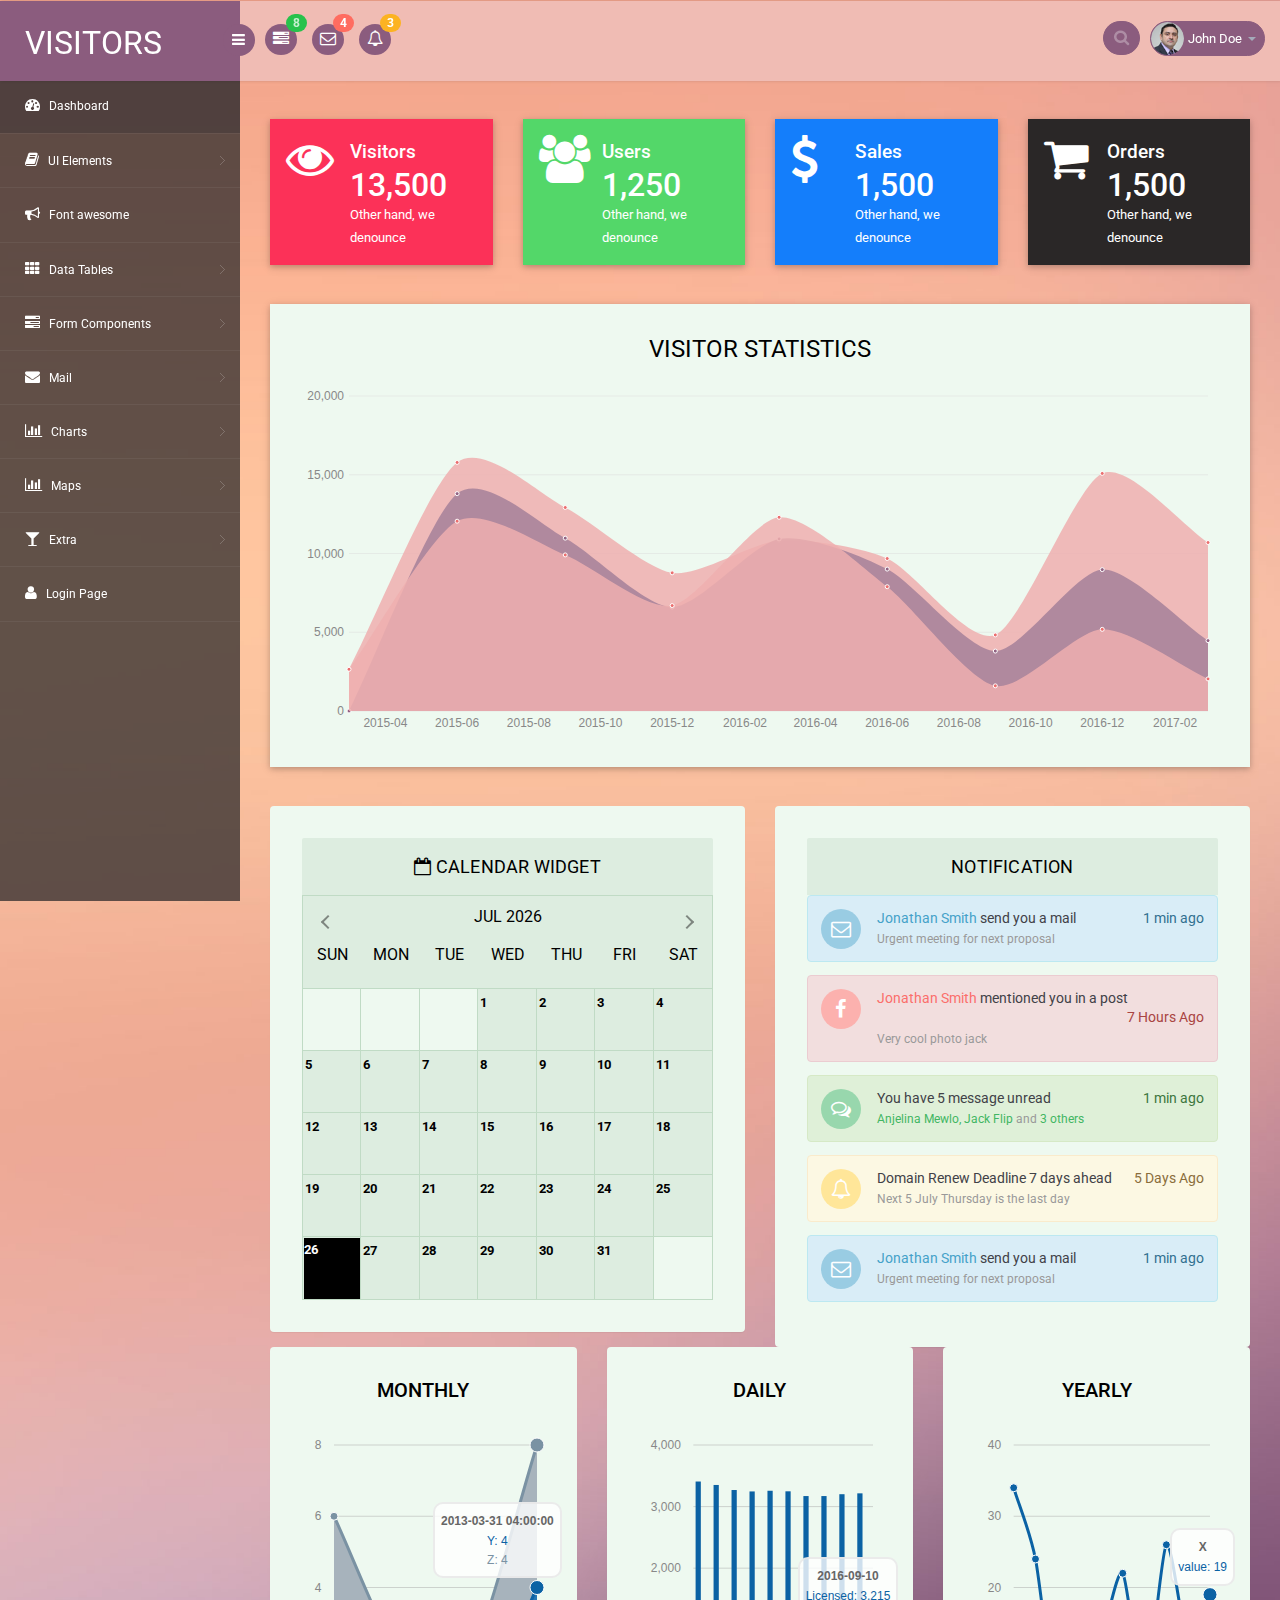
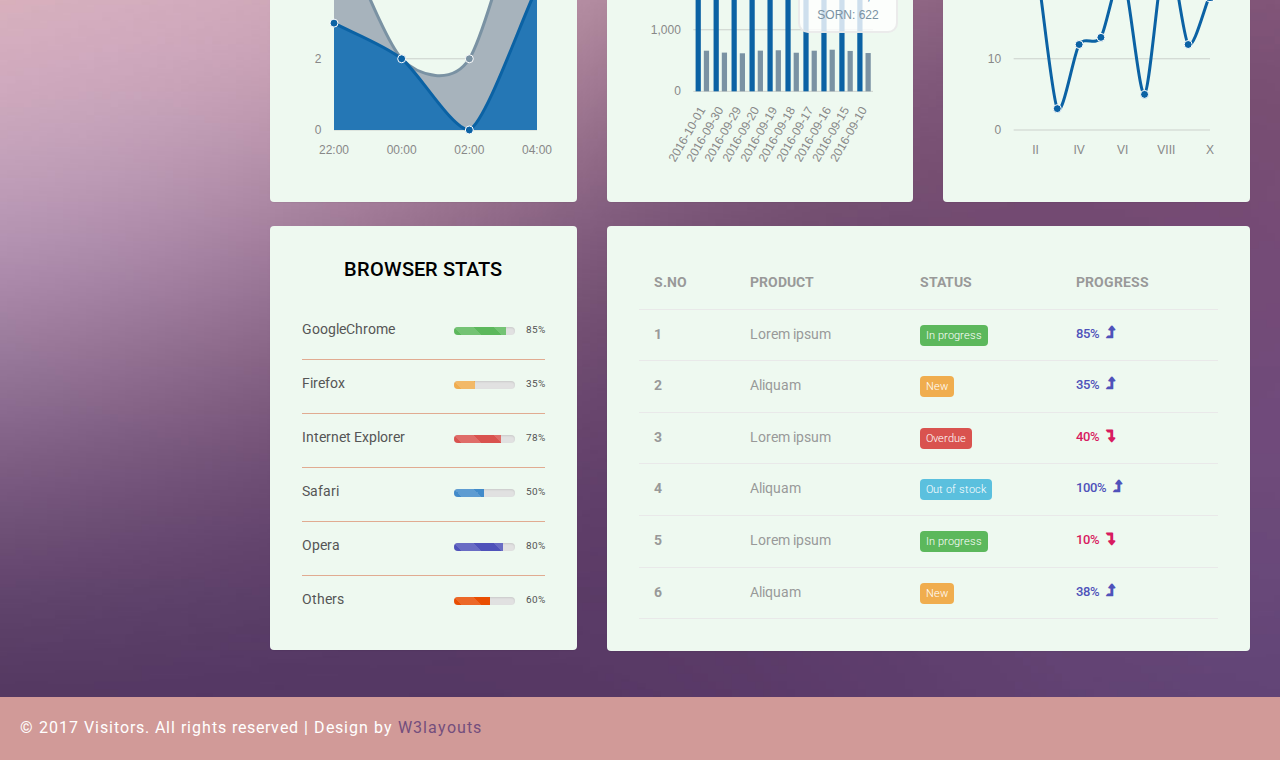
<file: resources/views/web/index.html>
<!DOCTYPE html>
<head>
<title>Visitors an Admin Panel Category Bootstrap Responsive Website Template | Home :: w3layouts</title>
<meta name="viewport" content="width=device-width, initial-scale=1">
<meta http-equiv="Content-Type" content="text/html; charset=utf-8" />
<meta name="keywords" content="Visitors Responsive web template, Bootstrap Web Templates, Flat Web Templates, Android Compatible web template, 
Smartphone Compatible web template, free webdesigns for Nokia, Samsung, LG, SonyEricsson, Motorola web design" />
<script type="application/x-javascript"> addEventListener("load", function() { setTimeout(hideURLbar, 0); }, false); function hideURLbar(){ window.scrollTo(0,1); } </script>
<!-- bootstrap-css -->
<link rel="stylesheet" href="css/bootstrap.min.css" >
<!-- //bootstrap-css -->
<!-- Custom CSS -->
<link href="css/style.css" rel='stylesheet' type='text/css' />
<link href="css/style-responsive.css" rel="stylesheet"/>
<!-- font CSS -->
<link href='//fonts.googleapis.com/css?family=Roboto:400,100,100italic,300,300italic,400italic,500,500italic,700,700italic,900,900italic' rel='stylesheet' type='text/css'>
<!-- font-awesome icons -->
<link rel="stylesheet" href="css/font.css" type="text/css"/>
<link href="css/font-awesome.css" rel="stylesheet"> 
<link rel="stylesheet" href="css/morris.css" type="text/css"/>
<!-- calendar -->
<link rel="stylesheet" href="css/monthly.css">
<!-- //calendar -->
<!-- //font-awesome icons -->
<script src="js/jquery2.0.3.min.js"></script>
<script src="js/raphael-min.js"></script>
<script src="js/morris.js"></script>
</head>
<body>
<section id="container">
<!--header start-->
<header class="header fixed-top clearfix">
<!--logo start-->
<div class="brand">
    <a href="index.html" class="logo">
        VISITORS
    </a>
    <div class="sidebar-toggle-box">
        <div class="fa fa-bars"></div>
    </div>
</div>
<!--logo end-->
<div class="nav notify-row" id="top_menu">
    <!--  notification start -->
    <ul class="nav top-menu">
        <!-- settings start -->
        <li class="dropdown">
            <a data-toggle="dropdown" class="dropdown-toggle" href="#">
                <i class="fa fa-tasks"></i>
                <span class="badge bg-success">8</span>
            </a>
            <ul class="dropdown-menu extended tasks-bar">
                <li>
                    <p class="">You have 8 pending tasks</p>
                </li>
                <li>
                    <a href="#">
                        <div class="task-info clearfix">
                            <div class="desc pull-left">
                                <h5>Target Sell</h5>
                                <p>25% , Deadline  12 June’13</p>
                            </div>
                                    <span class="notification-pie-chart pull-right" data-percent="45">
                            <span class="percent"></span>
                            </span>
                        </div>
                    </a>
                </li>
                <li>
                    <a href="#">
                        <div class="task-info clearfix">
                            <div class="desc pull-left">
                                <h5>Product Delivery</h5>
                                <p>45% , Deadline  12 June’13</p>
                            </div>
                                    <span class="notification-pie-chart pull-right" data-percent="78">
                            <span class="percent"></span>
                            </span>
                        </div>
                    </a>
                </li>
                <li>
                    <a href="#">
                        <div class="task-info clearfix">
                            <div class="desc pull-left">
                                <h5>Payment collection</h5>
                                <p>87% , Deadline  12 June’13</p>
                            </div>
                                    <span class="notification-pie-chart pull-right" data-percent="60">
                            <span class="percent"></span>
                            </span>
                        </div>
                    </a>
                </li>
                <li>
                    <a href="#">
                        <div class="task-info clearfix">
                            <div class="desc pull-left">
                                <h5>Target Sell</h5>
                                <p>33% , Deadline  12 June’13</p>
                            </div>
                                    <span class="notification-pie-chart pull-right" data-percent="90">
                            <span class="percent"></span>
                            </span>
                        </div>
                    </a>
                </li>

                <li class="external">
                    <a href="#">See All Tasks</a>
                </li>
            </ul>
        </li>
        <!-- settings end -->
        <!-- inbox dropdown start-->
        <li id="header_inbox_bar" class="dropdown">
            <a data-toggle="dropdown" class="dropdown-toggle" href="#">
                <i class="fa fa-envelope-o"></i>
                <span class="badge bg-important">4</span>
            </a>
            <ul class="dropdown-menu extended inbox">
                <li>
                    <p class="red">You have 4 Mails</p>
                </li>
                <li>
                    <a href="#">
                        <span class="photo"><img alt="avatar" src="images/3.png"></span>
                                <span class="subject">
                                <span class="from">Jonathan Smith</span>
                                <span class="time">Just now</span>
                                </span>
                                <span class="message">
                                    Hello, this is an example msg.
                                </span>
                    </a>
                </li>
                <li>
                    <a href="#">
                        <span class="photo"><img alt="avatar" src="images/1.png"></span>
                                <span class="subject">
                                <span class="from">Jane Doe</span>
                                <span class="time">2 min ago</span>
                                </span>
                                <span class="message">
                                    Nice admin template
                                </span>
                    </a>
                </li>
                <li>
                    <a href="#">
                        <span class="photo"><img alt="avatar" src="images/3.png"></span>
                                <span class="subject">
                                <span class="from">Tasi sam</span>
                                <span class="time">2 days ago</span>
                                </span>
                                <span class="message">
                                    This is an example msg.
                                </span>
                    </a>
                </li>
                <li>
                    <a href="#">
                        <span class="photo"><img alt="avatar" src="images/2.png"></span>
                                <span class="subject">
                                <span class="from">Mr. Perfect</span>
                                <span class="time">2 hour ago</span>
                                </span>
                                <span class="message">
                                    Hi there, its a test
                                </span>
                    </a>
                </li>
                <li>
                    <a href="#">See all messages</a>
                </li>
            </ul>
        </li>
        <!-- inbox dropdown end -->
        <!-- notification dropdown start-->
        <li id="header_notification_bar" class="dropdown">
            <a data-toggle="dropdown" class="dropdown-toggle" href="#">

                <i class="fa fa-bell-o"></i>
                <span class="badge bg-warning">3</span>
            </a>
            <ul class="dropdown-menu extended notification">
                <li>
                    <p>Notifications</p>
                </li>
                <li>
                    <div class="alert alert-info clearfix">
                        <span class="alert-icon"><i class="fa fa-bolt"></i></span>
                        <div class="noti-info">
                            <a href="#"> Server #1 overloaded.</a>
                        </div>
                    </div>
                </li>
                <li>
                    <div class="alert alert-danger clearfix">
                        <span class="alert-icon"><i class="fa fa-bolt"></i></span>
                        <div class="noti-info">
                            <a href="#"> Server #2 overloaded.</a>
                        </div>
                    </div>
                </li>
                <li>
                    <div class="alert alert-success clearfix">
                        <span class="alert-icon"><i class="fa fa-bolt"></i></span>
                        <div class="noti-info">
                            <a href="#"> Server #3 overloaded.</a>
                        </div>
                    </div>
                </li>

            </ul>
        </li>
        <!-- notification dropdown end -->
    </ul>
    <!--  notification end -->
</div>
<div class="top-nav clearfix">
    <!--search & user info start-->
    <ul class="nav pull-right top-menu">
        <li>
            <input type="text" class="form-control search" placeholder=" Search">
        </li>
        <!-- user login dropdown start-->
        <li class="dropdown">
            <a data-toggle="dropdown" class="dropdown-toggle" href="#">
                <img alt="" src="images/2.png">
                <span class="username">John Doe</span>
                <b class="caret"></b>
            </a>
            <ul class="dropdown-menu extended logout">
                <li><a href="#"><i class=" fa fa-suitcase"></i>Profile</a></li>
                <li><a href="#"><i class="fa fa-cog"></i> Settings</a></li>
                <li><a href="login.html"><i class="fa fa-key"></i> Log Out</a></li>
            </ul>
        </li>
        <!-- user login dropdown end -->
       
    </ul>
    <!--search & user info end-->
</div>
</header>
<!--header end-->
<!--sidebar start-->
<aside>
    <div id="sidebar" class="nav-collapse">
        <!-- sidebar menu start-->
        <div class="leftside-navigation">
            <ul class="sidebar-menu" id="nav-accordion">
                <li>
                    <a class="active" href="index.html">
                        <i class="fa fa-dashboard"></i>
                        <span>Dashboard</span>
                    </a>
                </li>
                
                <li class="sub-menu">
                    <a href="javascript:;">
                        <i class="fa fa-book"></i>
                        <span>UI Elements</span>
                    </a>
                    <ul class="sub">
						<li><a href="typography.html">Typography</a></li>
						<li><a href="glyphicon.html">glyphicon</a></li>
                        <li><a href="grids.html">Grids</a></li>
                    </ul>
                </li>
                <li>
                    <a href="fontawesome.html">
                        <i class="fa fa-bullhorn"></i>
                        <span>Font awesome </span>
                    </a>
                </li>
                <li class="sub-menu">
                    <a href="javascript:;">
                        <i class="fa fa-th"></i>
                        <span>Data Tables</span>
                    </a>
                    <ul class="sub">
                        <li><a href="basic_table.html">Basic Table</a></li>
                        <li><a href="responsive_table.html">Responsive Table</a></li>
                    </ul>
                </li>
                <li class="sub-menu">
                    <a href="javascript:;">
                        <i class="fa fa-tasks"></i>
                        <span>Form Components</span>
                    </a>
                    <ul class="sub">
                        <li><a href="form_component.html">Form Elements</a></li>
                        <li><a href="form_validation.html">Form Validation</a></li>
						<li><a href="dropzone.html">Dropzone</a></li>
                    </ul>
                </li>
                <li class="sub-menu">
                    <a href="javascript:;">
                        <i class="fa fa-envelope"></i>
                        <span>Mail </span>
                    </a>
                    <ul class="sub">
                        <li><a href="mail.html">Inbox</a></li>
                        <li><a href="mail_compose.html">Compose Mail</a></li>
                    </ul>
                </li>
                <li class="sub-menu">
                    <a href="javascript:;">
                        <i class=" fa fa-bar-chart-o"></i>
                        <span>Charts</span>
                    </a>
                    <ul class="sub">
                        <li><a href="chartjs.html">Chart js</a></li>
                        <li><a href="flot_chart.html">Flot Charts</a></li>
                    </ul>
                </li>
                <li class="sub-menu">
                    <a href="javascript:;">
                        <i class=" fa fa-bar-chart-o"></i>
                        <span>Maps</span>
                    </a>
                    <ul class="sub">
                        <li><a href="google_map.html">Google Map</a></li>
                        <li><a href="vector_map.html">Vector Map</a></li>
                    </ul>
                </li>
                <li class="sub-menu">
                    <a href="javascript:;">
                        <i class="fa fa-glass"></i>
                        <span>Extra</span>
                    </a>
                    <ul class="sub">
                        <li><a href="gallery.html">Gallery</a></li>
						<li><a href="404.html">404 Error</a></li>
                        <li><a href="registration.html">Registration</a></li>
                    </ul>
                </li>
                <li>
                    <a href="login.html">
                        <i class="fa fa-user"></i>
                        <span>Login Page</span>
                    </a>
                </li>
            </ul>            </div>
        <!-- sidebar menu end-->
    </div>
</aside>
<!--sidebar end-->
<!--main content start-->
<section id="main-content">
	<section class="wrapper">
		<!-- //market-->
		<div class="market-updates">
			<div class="col-md-3 market-update-gd">
				<div class="market-update-block clr-block-2">
					<div class="col-md-4 market-update-right">
						<i class="fa fa-eye"> </i>
					</div>
					 <div class="col-md-8 market-update-left">
					 <h4>Visitors</h4>
					<h3>13,500</h3>
					<p>Other hand, we denounce</p>
				  </div>
				  <div class="clearfix"> </div>
				</div>
			</div>

			<div class="col-md-3 market-update-gd">
				<div class="market-update-block clr-block-1">
					<div class="col-md-4 market-update-right">
						<i class="fa fa-users" ></i>
					</div>
					<div class="col-md-8 market-update-left">
					<h4>Users</h4>
						<h3>1,250</h3>
						<p>Other hand, we denounce</p>
					</div>
				  <div class="clearfix"> </div>
				</div>
			</div>

			<div class="col-md-3 market-update-gd">
				<div class="market-update-block clr-block-3">
					<div class="col-md-4 market-update-right">
						<i class="fa fa-usd"></i>
					</div>
					<div class="col-md-8 market-update-left">
						<h4>Sales</h4>
						<h3>1,500</h3>
						<p>Other hand, we denounce</p>
					</div>
				  <div class="clearfix"> </div>
				</div>
			</div>

			<div class="col-md-3 market-update-gd">
				<div class="market-update-block clr-block-4">
					<div class="col-md-4 market-update-right">
						<i class="fa fa-shopping-cart" aria-hidden="true"></i>
					</div>
					<div class="col-md-8 market-update-left">
						<h4>Orders</h4>
						<h3>1,500</h3>
						<p>Other hand, we denounce</p>
					</div>
				  <div class="clearfix"> </div>
				</div>
			</div>
		    <div class="clearfix"> </div>
		</div>	
		<!-- //market-->

		<div class="row">
			<div class="panel-body">
				<div class="col-md-12 w3ls-graph">
					<!--agileinfo-grap-->
						<div class="agileinfo-grap">
							<div class="agileits-box">
								<header class="agileits-box-header clearfix">
									<h3>Visitor Statistics</h3>
										<div class="toolbar">
											
											
										</div>
								</header>

								<div class="agileits-box-body clearfix">
									<div id="hero-area"></div>
								</div>
							</div>
						</div>
	                <!--//agileinfo-grap-->
				</div>
			</div>
		</div>

		<div class="agil-info-calendar"></div>

		<!-- calendar -->
		<div class="col-md-6 agile-calendar">
			<div class="calendar-widget">
                <div class="panel-heading ui-sortable-handle">
					<span class="panel-icon">
                      <i class="fa fa-calendar-o"></i>
                    </span>
                    <span class="panel-title"> Calendar Widget</span>
                </div>
				<!-- grids -->
					<div class="agile-calendar-grid">
						<div class="page">
							
							<div class="w3l-calendar-left">
								<div class="calendar-heading">
									
								</div>
								<div class="monthly" id="mycalendar"></div>
							</div>
							
							<div class="clearfix"> </div>
						</div>
					</div>
			</div>
		</div>
		<!-- //calendar -->

		<div class="col-md-6 w3agile-notifications">
			<div class="notifications">
			<!--notification start-->
				<header class="panel-heading">
					Notification 
				</header>
                
				<div class="notify-w3ls">
						<div class="alert alert-info clearfix">
							<span class="alert-icon"><i class="fa fa-envelope-o"></i></span>
							<div class="notification-info">
								<ul class="clearfix notification-meta">
									<li class="pull-left notification-sender"><span><a href="#">Jonathan Smith</a></span> send you a mail </li>
									<li class="pull-right notification-time">1 min ago</li>
								</ul>
								<p>
									Urgent meeting for next proposal
								</p>
							</div>
						</div>

						<div class="alert alert-danger">
							<span class="alert-icon"><i class="fa fa-facebook"></i></span>
							<div class="notification-info">
								<ul class="clearfix notification-meta">
									<li class="pull-left notification-sender"><span><a href="#">Jonathan Smith</a></span> mentioned you in a post </li>
									<li class="pull-right notification-time">7 Hours Ago</li>
								</ul>
								<p>
									Very cool photo jack
								</p>
							</div>
						</div>

						<div class="alert alert-success ">
							<span class="alert-icon"><i class="fa fa-comments-o"></i></span>
							<div class="notification-info">
								<ul class="clearfix notification-meta">
									<li class="pull-left notification-sender">You have 5 message unread</li>
									<li class="pull-right notification-time">1 min ago</li>
								</ul>
								<p>
									<a href="#">Anjelina Mewlo, Jack Flip</a> and <a href="#">3 others</a>
								</p>
							</div>
						</div>

						<div class="alert alert-warning ">
							<span class="alert-icon"><i class="fa fa-bell-o"></i></span>
							<div class="notification-info">
								<ul class="clearfix notification-meta">
									<li class="pull-left notification-sender">Domain Renew Deadline 7 days ahead</li>
									<li class="pull-right notification-time">5 Days Ago</li>
								</ul>
								<p>
									Next 5 July Thursday is the last day
								</p>
							</div>
						</div>

						<div class="alert alert-info clearfix">
							<span class="alert-icon"><i class="fa fa-envelope-o"></i></span>
							<div class="notification-info">
								<ul class="clearfix notification-meta">
									<li class="pull-left notification-sender"><span><a href="#">Jonathan Smith</a></span> send you a mail </li>
									<li class="pull-right notification-time">1 min ago</li>
								</ul>
								<p>
									Urgent meeting for next proposal
								</p>
							</div>
						</div>
				</div>
			<!--notification end-->
			</div>
			<div class="clearfix"> </div>
		</div>

		<!-- tasks -->
		<div class="agile-last-grids">
			<div class="col-md-4 agile-last-left">
				<div class="agile-last-grid">
					<div class="area-grids-heading">
						<h3>Monthly</h3>
					</div>

					<div id="graph7"></div>
					<script>
						// This crosses a DST boundary in the UK.
						Morris.Area({
						  element: 'graph7',
						  data: [
							{x: '2013-03-30 22:00:00', y: 3, z: 3},
							{x: '2013-03-31 00:00:00', y: 2, z: 0},
							{x: '2013-03-31 02:00:00', y: 0, z: 2},
							{x: '2013-03-31 04:00:00', y: 4, z: 4}
						  ],
						  xkey: 'x',
						  ykeys: ['y', 'z'],
						  labels: ['Y', 'Z']
						});
					</script>
				</div>
			</div>

			<div class="col-md-4 agile-last-left agile-last-middle">
				<div class="agile-last-grid">
					<div class="area-grids-heading">
						<h3>Daily</h3>
					</div>

					<div id="graph8"></div>
					<script>
						/* data stolen from http://howmanyleft.co.uk/vehicle/jaguar_'e'_type */
						var day_data = [
						  {"period": "2016-10-01", "licensed": 3407, "sorned": 660},
						  {"period": "2016-09-30", "licensed": 3351, "sorned": 629},
						  {"period": "2016-09-29", "licensed": 3269, "sorned": 618},
						  {"period": "2016-09-20", "licensed": 3246, "sorned": 661},
						  {"period": "2016-09-19", "licensed": 3257, "sorned": 667},
						  {"period": "2016-09-18", "licensed": 3248, "sorned": 627},
						  {"period": "2016-09-17", "licensed": 3171, "sorned": 660},
						  {"period": "2016-09-16", "licensed": 3171, "sorned": 676},
						  {"period": "2016-09-15", "licensed": 3201, "sorned": 656},
						  {"period": "2016-09-10", "licensed": 3215, "sorned": 622}
						];
						Morris.Bar({
						  element: 'graph8',
						  data: day_data,
						  xkey: 'period',
						  ykeys: ['licensed', 'sorned'],
						  labels: ['Licensed', 'SORN'],
						  xLabelAngle: 60
						});
					</script>
				</div>
			</div>
				<div class="col-md-4 agile-last-left agile-last-right">
					<div class="agile-last-grid">
						<div class="area-grids-heading">
							<h3>Yearly</h3>
						</div>
						<div id="graph9"></div>
						<script>
						var day_data = [
						  {"elapsed": "I", "value": 34},
						  {"elapsed": "II", "value": 24},
						  {"elapsed": "III", "value": 3},
						  {"elapsed": "IV", "value": 12},
						  {"elapsed": "V", "value": 13},
						  {"elapsed": "VI", "value": 22},
						  {"elapsed": "VII", "value": 5},
						  {"elapsed": "VIII", "value": 26},
						  {"elapsed": "IX", "value": 12},
						  {"elapsed": "X", "value": 19}
						];
						Morris.Line({
						  element: 'graph9',
						  data: day_data,
						  xkey: 'elapsed',
						  ykeys: ['value'],
						  labels: ['value'],
						  parseTime: false
						});
						</script>

					</div>
				</div>
				<div class="clearfix"> </div>
		</div>
		<!-- //tasks -->

		<div class="agileits-w3layouts-stats">
			<div class="col-md-4 stats-info widget">
				<div class="stats-info-agileits">
					<div class="stats-title">
						<h4 class="title">Browser Stats</h4>
					</div>

				    <div class="stats-body">
						<ul class="list-unstyled">
							<li>GoogleChrome <span class="pull-right">85%</span>  
								<div class="progress progress-striped active progress-right">
									<div class="bar green" style="width:85%;"></div> 
								</div>
							</li>
									
                            <li>Firefox <span class="pull-right">35%</span>  
								<div class="progress progress-striped active progress-right">
									<div class="bar yellow" style="width:35%;"></div>
								</div>
							</li>

							<li>Internet Explorer <span class="pull-right">78%</span>  
								<div class="progress progress-striped active progress-right">
									<div class="bar red" style="width:78%;"></div>
								</div>
							</li>

							<li>Safari <span class="pull-right">50%</span>  
								<div class="progress progress-striped active progress-right">
									<div class="bar blue" style="width:50%;"></div>
								</div>
							</li>

							<li>Opera <span class="pull-right">80%</span>  
								<div class="progress progress-striped active progress-right">
									<div class="bar light-blue" style="width:80%;"></div>
								</div>
							</li>

							<li class="last">Others <span class="pull-right">60%</span>  
								<div class="progress progress-striped active progress-right">
									<div class="bar orange" style="width:60%;"></div>
								</div>
							</li> 
						</ul>
					</div>
				</div>
			</div>

			<div class="col-md-8 stats-info stats-last widget-shadow">
				<div class="stats-last-agile">
					<table class="table stats-table ">
						<thead>
							<tr>
								<th>S.NO</th>
								<th>PRODUCT</th>
								<th>STATUS</th>
								<th>PROGRESS</th>
							</tr>
						</thead>

						<tbody>
							<tr>
								<th scope="row">1</th>
								<td>Lorem ipsum</td>
								<td><span class="label label-success">In progress</span></td>
								<td><h5>85% <i class="fa fa-level-up"></i></h5></td>
							</tr>

							<tr>
								<th scope="row">2</th>
								<td>Aliquam</td>
								<td><span class="label label-warning">New</span></td>
								<td><h5>35% <i class="fa fa-level-up"></i></h5></td>
							</tr>

							<tr>
								<th scope="row">3</th>
								<td>Lorem ipsum</td>
								<td><span class="label label-danger">Overdue</span></td>
								<td><h5 class="down">40% <i class="fa fa-level-down"></i></h5></td>
							</tr>

							<tr>
								<th scope="row">4</th>
								<td>Aliquam</td>
								<td><span class="label label-info">Out of stock</span></td>
								<td><h5>100% <i class="fa fa-level-up"></i></h5></td>
							</tr>

							<tr>
								<th scope="row">5</th>
								<td>Lorem ipsum</td>
								<td><span class="label label-success">In progress</span></td>
								<td><h5 class="down">10% <i class="fa fa-level-down"></i></h5></td>
							</tr>

							<tr>
								<th scope="row">6</th>
								<td>Aliquam</td>
								<td><span class="label label-warning">New</span></td>
								<td><h5>38% <i class="fa fa-level-up"></i></h5></td>
							</tr>
						</tbody>
					</table>
				</div>
		    </div>

		    <div class="clearfix"> </div>
	    </div>
    </section>
</section>

<!--main content end-->

<!-- footer -->
<section>
		  <div class="footer">
			<div class="wthree-copyright">
			  <p>© 2017 Visitors. All rights reserved | Design by <a href="http://w3layouts.com">W3layouts</a></p>
			</div>
		  </div>
</section>
<!-- / footer -->

<script src="js/bootstrap.js"></script>
<script src="js/jquery.dcjqaccordion.2.7.js"></script>
<script src="js/scripts.js"></script>
<script src="js/jquery.slimscroll.js"></script>
<script src="js/jquery.nicescroll.js"></script>
<!--[if lte IE 8]><script language="javascript" type="text/javascript" src="js/flot-chart/excanvas.min.js"></script><![endif]-->
<script src="js/jquery.scrollTo.js"></script>
<!-- morris JavaScript -->	
<script>
	$(document).ready(function() {
		//BOX BUTTON SHOW AND CLOSE
	   jQuery('.small-graph-box').hover(function() {
		  jQuery(this).find('.box-button').fadeIn('fast');
	   }, function() {
		  jQuery(this).find('.box-button').fadeOut('fast');
	   });
	   jQuery('.small-graph-box .box-close').click(function() {
		  jQuery(this).closest('.small-graph-box').fadeOut(200);
		  return false;
	   });
	   
	    //CHARTS
	    function gd(year, day, month) {
			return new Date(year, month - 1, day).getTime();
		}
		
		graphArea2 = Morris.Area({
			element: 'hero-area',
			padding: 10,
        behaveLikeLine: true,
        gridEnabled: false,
        gridLineColor: '#dddddd',
        axes: true,
        resize: true,
        smooth:true,
        pointSize: 0,
        lineWidth: 0,
        fillOpacity:0.85,
			data: [
				{period: '2015 Q1', iphone: 2668, ipad: null, itouch: 2649},
				{period: '2015 Q2', iphone: 15780, ipad: 13799, itouch: 12051},
				{period: '2015 Q3', iphone: 12920, ipad: 10975, itouch: 9910},
				{period: '2015 Q4', iphone: 8770, ipad: 6600, itouch: 6695},
				{period: '2016 Q1', iphone: 10820, ipad: 10924, itouch: 12300},
				{period: '2016 Q2', iphone: 9680, ipad: 9010, itouch: 7891},
				{period: '2016 Q3', iphone: 4830, ipad: 3805, itouch: 1598},
				{period: '2016 Q4', iphone: 15083, ipad: 8977, itouch: 5185},
				{period: '2017 Q1', iphone: 10697, ipad: 4470, itouch: 2038},
			
			],
			lineColors:['#eb6f6f','#926383','#eb6f6f'],
			xkey: 'period',
            redraw: true,
            ykeys: ['iphone', 'ipad', 'itouch'],
            labels: ['All Visitors', 'Returning Visitors', 'Unique Visitors'],
			pointSize: 2,
			hideHover: 'auto',
			resize: true
		});
		
	   
	});
	</script>
<!-- calendar -->
	<script type="text/javascript" src="js/monthly.js"></script>
	<script type="text/javascript">
		$(window).load( function() {

			$('#mycalendar').monthly({
				mode: 'event',
				
			});

			$('#mycalendar2').monthly({
				mode: 'picker',
				target: '#mytarget',
				setWidth: '250px',
				startHidden: true,
				showTrigger: '#mytarget',
				stylePast: true,
				disablePast: true
			});

		switch(window.location.protocol) {
		case 'http:':
		case 'https:':
		// running on a server, should be good.
		break;
		case 'file:':
		alert('Just a heads-up, events will not work when run locally.');
		}

		});
	</script>
	<!-- //calendar -->
</body>
</html>
</file>
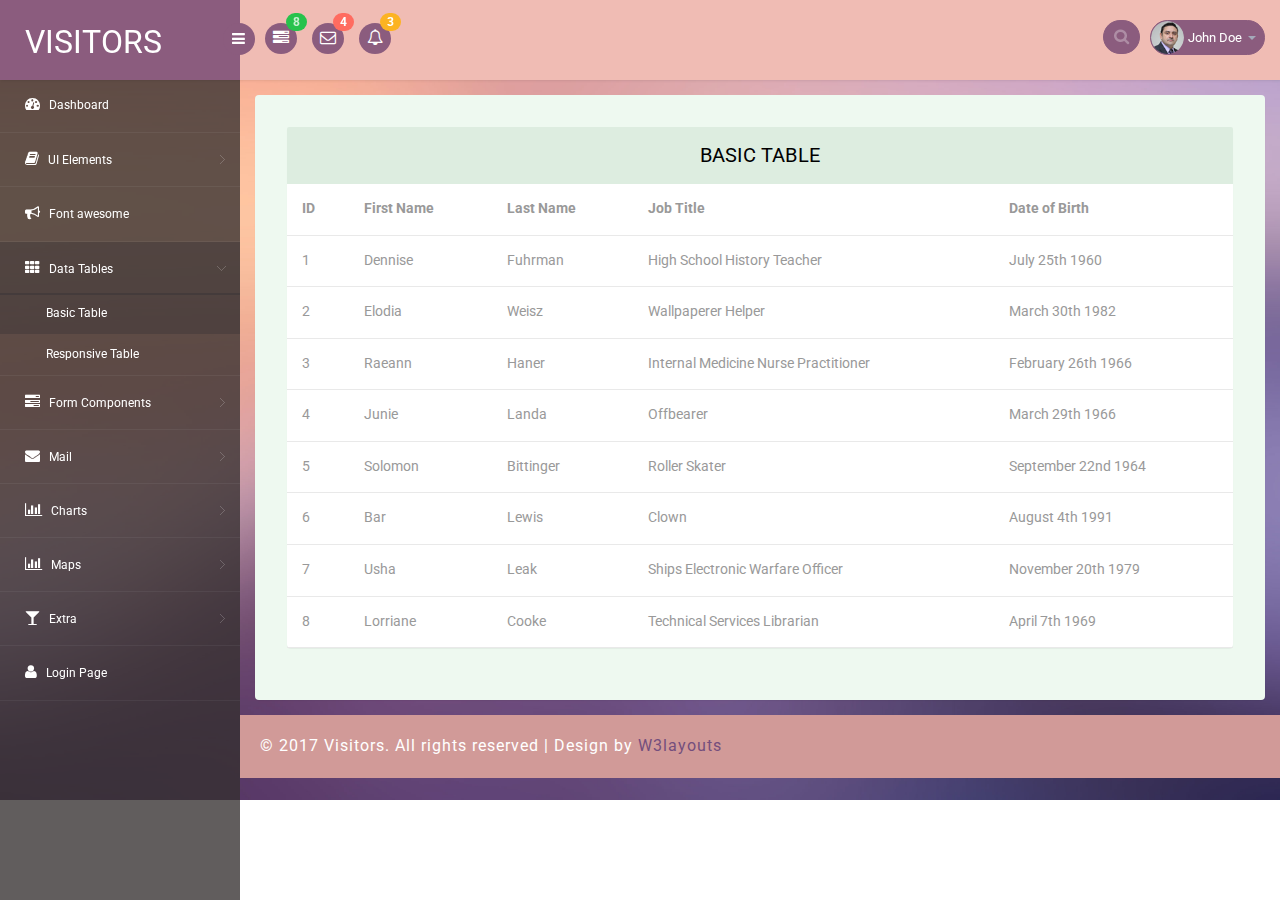
<file: resources/views/web/basic_table.html>
<!--A Design by W3layouts
Author: W3layout
Author URL: http://w3layouts.com
License: Creative Commons Attribution 3.0 Unported
License URL: http://creativecommons.org/licenses/by/3.0/
-->
<!DOCTYPE html>
<head>
<title>Visitors an Admin Panel Category Bootstrap Responsive Website Template | Responsive_table :: w3layouts</title>
<meta name="viewport" content="width=device-width, initial-scale=1">
<meta http-equiv="Content-Type" content="text/html; charset=utf-8" />
<meta name="keywords" content="Visitors Responsive web template, Bootstrap Web Templates, Flat Web Templates, Android Compatible web template, 
Smartphone Compatible web template, free webdesigns for Nokia, Samsung, LG, SonyEricsson, Motorola web design" />
<script type="application/x-javascript"> addEventListener("load", function() { setTimeout(hideURLbar, 0); }, false); function hideURLbar(){ window.scrollTo(0,1); } </script>
<!-- bootstrap-css -->
<link rel="stylesheet" href="css/bootstrap.min.css" >
<!-- //bootstrap-css -->
<!-- Custom CSS -->
<link href="css/style.css" rel='stylesheet' type='text/css' />
<link href="css/style-responsive.css" rel="stylesheet"/>
<!-- font CSS -->
<link href='//fonts.googleapis.com/css?family=Roboto:400,100,100italic,300,300italic,400italic,500,500italic,700,700italic,900,900italic' rel='stylesheet' type='text/css'>
<!-- font-awesome icons -->
<link rel="stylesheet" href="css/font.css" type="text/css"/>
<link href="css/font-awesome.css" rel="stylesheet"> 
<!-- //font-awesome icons -->
<script src="js/jquery2.0.3.min.js"></script>
</head>
<body>
<section id="container">
<!--header start-->
<header class="header fixed-top clearfix">
<!--logo start-->
<div class="brand">

    <a href="index.html" class="logo">
        VISITORS
    </a>
    <div class="sidebar-toggle-box">
        <div class="fa fa-bars"></div>
    </div>
</div>
<!--logo end-->

<div class="nav notify-row" id="top_menu">
    <!--  notification start -->
    <ul class="nav top-menu">
        <!-- settings start -->
        <li class="dropdown">
            <a data-toggle="dropdown" class="dropdown-toggle" href="#">
                <i class="fa fa-tasks"></i>
                <span class="badge bg-success">8</span>
            </a>
            <ul class="dropdown-menu extended tasks-bar">
                <li>
                    <p class="">You have 8 pending tasks</p>
                </li>
                <li>
                    <a href="#">
                        <div class="task-info clearfix">
                            <div class="desc pull-left">
                                <h5>Target Sell</h5>
                                <p>25% , Deadline  12 June’13</p>
                            </div>
                                    <span class="notification-pie-chart pull-right" data-percent="45">
                            <span class="percent"></span>
                            </span>
                        </div>
                    </a>
                </li>
                <li>
                    <a href="#">
                        <div class="task-info clearfix">
                            <div class="desc pull-left">
                                <h5>Product Delivery</h5>
                                <p>45% , Deadline  12 June’13</p>
                            </div>
                                    <span class="notification-pie-chart pull-right" data-percent="78">
                            <span class="percent"></span>
                            </span>
                        </div>
                    </a>
                </li>
                <li>
                    <a href="#">
                        <div class="task-info clearfix">
                            <div class="desc pull-left">
                                <h5>Payment collection</h5>
                                <p>87% , Deadline  12 June’13</p>
                            </div>
                                    <span class="notification-pie-chart pull-right" data-percent="60">
                            <span class="percent"></span>
                            </span>
                        </div>
                    </a>
                </li>
                <li>
                    <a href="#">
                        <div class="task-info clearfix">
                            <div class="desc pull-left">
                                <h5>Target Sell</h5>
                                <p>33% , Deadline  12 June’13</p>
                            </div>
                                    <span class="notification-pie-chart pull-right" data-percent="90">
                            <span class="percent"></span>
                            </span>
                        </div>
                    </a>
                </li>

                <li class="external">
                    <a href="#">See All Tasks</a>
                </li>
            </ul>
        </li>
        <!-- settings end -->
        <!-- inbox dropdown start-->
        <li id="header_inbox_bar" class="dropdown">
            <a data-toggle="dropdown" class="dropdown-toggle" href="#">
                <i class="fa fa-envelope-o"></i>
                <span class="badge bg-important">4</span>
            </a>
            <ul class="dropdown-menu extended inbox">
                <li>
                    <p class="red">You have 4 Mails</p>
                </li>
                <li>
                    <a href="#">
                        <span class="photo"><img alt="avatar" src="images/3.png"></span>
                                <span class="subject">
                                <span class="from">Jonathan Smith</span>
                                <span class="time">Just now</span>
                                </span>
                                <span class="message">
                                    Hello, this is an example msg.
                                </span>
                    </a>
                </li>
                <li>
                    <a href="#">
                        <span class="photo"><img alt="avatar" src="images/1.png"></span>
                                <span class="subject">
                                <span class="from">Jane Doe</span>
                                <span class="time">2 min ago</span>
                                </span>
                                <span class="message">
                                    Nice admin template
                                </span>
                    </a>
                </li>
                <li>
                    <a href="#">
                        <span class="photo"><img alt="avatar" src="images/3.png"></span>
                                <span class="subject">
                                <span class="from">Tasi sam</span>
                                <span class="time">2 days ago</span>
                                </span>
                                <span class="message">
                                    This is an example msg.
                                </span>
                    </a>
                </li>
                <li>
                    <a href="#">
                        <span class="photo"><img alt="avatar" src="images/2.png"></span>
                                <span class="subject">
                                <span class="from">Mr. Perfect</span>
                                <span class="time">2 hour ago</span>
                                </span>
                                <span class="message">
                                    Hi there, its a test
                                </span>
                    </a>
                </li>
                <li>
                    <a href="#">See all messages</a>
                </li>
            </ul>
        </li>
        <!-- inbox dropdown end -->
        <!-- notification dropdown start-->
        <li id="header_notification_bar" class="dropdown">
            <a data-toggle="dropdown" class="dropdown-toggle" href="#">

                <i class="fa fa-bell-o"></i>
                <span class="badge bg-warning">3</span>
            </a>
            <ul class="dropdown-menu extended notification">
                <li>
                    <p>Notifications</p>
                </li>
                <li>
                    <div class="alert alert-info clearfix">
                        <span class="alert-icon"><i class="fa fa-bolt"></i></span>
                        <div class="noti-info">
                            <a href="#"> Server #1 overloaded.</a>
                        </div>
                    </div>
                </li>
                <li>
                    <div class="alert alert-danger clearfix">
                        <span class="alert-icon"><i class="fa fa-bolt"></i></span>
                        <div class="noti-info">
                            <a href="#"> Server #2 overloaded.</a>
                        </div>
                    </div>
                </li>
                <li>
                    <div class="alert alert-success clearfix">
                        <span class="alert-icon"><i class="fa fa-bolt"></i></span>
                        <div class="noti-info">
                            <a href="#"> Server #3 overloaded.</a>
                        </div>
                    </div>
                </li>

            </ul>
        </li>
        <!-- notification dropdown end -->
    </ul>
    <!--  notification end -->
</div>
<div class="top-nav clearfix">
    <!--search & user info start-->
    <ul class="nav pull-right top-menu">
        <li>
            <input type="text" class="form-control search" placeholder=" Search">
        </li>
        <!-- user login dropdown start-->
        <li class="dropdown">
            <a data-toggle="dropdown" class="dropdown-toggle" href="#">
                <img alt="" src="images/2.png">
                <span class="username">John Doe</span>
                <b class="caret"></b>
            </a>
            <ul class="dropdown-menu extended logout">
                <li><a href="#"><i class=" fa fa-suitcase"></i>Profile</a></li>
                <li><a href="#"><i class="fa fa-cog"></i> Settings</a></li>
                <li><a href="login.html"><i class="fa fa-key"></i> Log Out</a></li>
            </ul>
        </li>
        <!-- user login dropdown end -->
       
    </ul>
    <!--search & user info end-->
</div>
</header>
<!--header end-->
<!--sidebar start-->
<aside>
    <div id="sidebar" class="nav-collapse">
        <!-- sidebar menu start-->
        <div class="leftside-navigation">
            <ul class="sidebar-menu" id="nav-accordion">
                <li>
                    <a href="index.html">
                        <i class="fa fa-dashboard"></i>
                        <span>Dashboard</span>
                    </a>
                </li>
                
                <li class="sub-menu">
                    <a href="javascript:;">
                        <i class="fa fa-book"></i>
                        <span>UI Elements</span>
                    </a>
                    <ul class="sub">
						<li><a href="typography.html">Typography</a></li>
						<li><a href="glyphicon.html">glyphicon</a></li>
                        <li><a href="grids.html">Grids</a></li>
                    </ul>
                </li>
                <li>
                    <a href="fontawesome.html">
                        <i class="fa fa-bullhorn"></i>
                        <span>Font awesome </span>
                    </a>
                </li>
                <li class="sub-menu">
                    <a class="active" href="javascript:;">
                        <i class="fa fa-th"></i>
                        <span>Data Tables</span>
                    </a>
                    <ul class="sub">
                        <li><a class="active" href="basic_table.html">Basic Table</a></li>
                        <li><a href="responsive_table.html">Responsive Table</a></li>
                    </ul>
                </li>
                <li class="sub-menu">
                    <a href="javascript:;">
                        <i class="fa fa-tasks"></i>
                        <span>Form Components</span>
                    </a>
                    <ul class="sub">
                        <li><a href="form_component.html">Form Elements</a></li>
                        <li><a href="form_validation.html">Form Validation</a></li>
						<li><a href="dropzone.html">Dropzone</a></li>
                    </ul>
                </li>
                <li class="sub-menu">
                    <a href="javascript:;">
                        <i class="fa fa-envelope"></i>
                        <span>Mail </span>
                    </a>
                    <ul class="sub">
                        <li><a href="mail.html">Inbox</a></li>
                        <li><a href="mail_compose.html">Compose Mail</a></li>
                    </ul>
                </li>
                <li class="sub-menu">
                    <a href="javascript:;">
                        <i class=" fa fa-bar-chart-o"></i>
                        <span>Charts</span>
                    </a>
                    <ul class="sub">
                        <li><a href="chartjs.html">Chart js</a></li>
                        <li><a href="flot_chart.html">Flot Charts</a></li>
                    </ul>
                </li>
                <li class="sub-menu">
                    <a href="javascript:;">
                        <i class=" fa fa-bar-chart-o"></i>
                        <span>Maps</span>
                    </a>
                    <ul class="sub">
                        <li><a href="google_map.html">Google Map</a></li>
                        <li><a href="vector_map.html">Vector Map</a></li>
                    </ul>
                </li>
                <li class="sub-menu">
                    <a href="javascript:;">
                        <i class="fa fa-glass"></i>
                        <span>Extra</span>
                    </a>
                    <ul class="sub">
                        <li><a href="gallery.html">Gallery</a></li>
						<li><a href="404.html">404 Error</a></li>
                        <li><a href="registration.html">Registration</a></li>
                    </ul>
                </li>
                <li>
                    <a href="login.html">
                        <i class="fa fa-user"></i>
                        <span>Login Page</span>
                    </a>
                </li>
            </ul>            </div>
        <!-- sidebar menu end-->
    </div>
</aside>
<!--sidebar end-->

<!--main content start-->
<section id="main-content">
	<section class="wrapper">
		<div class="table-agile-info">
 <div class="panel panel-default">
    <div class="panel-heading">
     Basic table
    </div>
    <div>
      <table class="table" ui-jq="footable" ui-options='{
        "paging": {
          "enabled": true
        },
        "filtering": {
          "enabled": true
        },
        "sorting": {
          "enabled": true
        }}'>
        <thead>
          <tr>
            <th data-breakpoints="xs">ID</th>
            <th>First Name</th>
            <th>Last Name</th>
            <th data-breakpoints="xs">Job Title</th>
           
            <th data-breakpoints="xs sm md" data-title="DOB">Date of Birth</th>
          </tr>
        </thead>
        <tbody>
          <tr data-expanded="true">
            <td>1</td>
            <td>Dennise</td>
            <td>Fuhrman</td>
            <td>High School History Teacher</td>
            
            <td>July 25th 1960</td>
          </tr>
          <tr>
            <td>2</td>
            <td>Elodia</td>
            <td>Weisz</td>
            <td>Wallpaperer Helper</td>
          
            <td>March 30th 1982</td>
          </tr>
          <tr>
            <td>3</td>
            <td>Raeann</td>
            <td>Haner</td>
            <td>Internal Medicine Nurse Practitioner</td>
           
            <td>February 26th 1966</td>
          </tr>
          <tr>
            <td>4</td>
            <td>Junie</td>
            <td>Landa</td>
            <td>Offbearer</td>
           
            <td>March 29th 1966</td>
          </tr>
          <tr>
            <td>5</td>
            <td>Solomon</td>
            <td>Bittinger</td>
            <td>Roller Skater</td>
           
            <td>September 22nd 1964</td>
          </tr>
          <tr>
            <td>6</td>
            <td>Bar</td>
            <td>Lewis</td>
            <td>Clown</td>
           
            <td>August 4th 1991</td>
          </tr>
          <tr>
            <td>7</td>
            <td>Usha</td>
            <td>Leak</td>
            <td>Ships Electronic Warfare Officer</td>
          
            <td>November 20th 1979</td>
          </tr>
          <tr>
            <td>8</td>
            <td>Lorriane</td>
            <td>Cooke</td>
            <td>Technical Services Librarian</td>
           
            <td>April 7th 1969</td>
          </tr>
        </tbody>
      </table>
    </div>
  </div>
</div>
</section>
 <!-- footer -->
		  <div class="footer">
			<div class="wthree-copyright">
			  <p>© 2017 Visitors. All rights reserved | Design by <a href="http://w3layouts.com">W3layouts</a></p>
			</div>
		  </div>
  <!-- / footer -->
</section>

<!--main content end-->
</section>
<script src="js/bootstrap.js"></script>
<script src="js/jquery.dcjqaccordion.2.7.js"></script>
<script src="js/scripts.js"></script>
<script src="js/jquery.slimscroll.js"></script>
<script src="js/jquery.nicescroll.js"></script>
<!--[if lte IE 8]><script language="javascript" type="text/javascript" src="js/flot-chart/excanvas.min.js"></script><![endif]-->
<script src="js/jquery.scrollTo.js"></script>
</body>
</html>
</file>
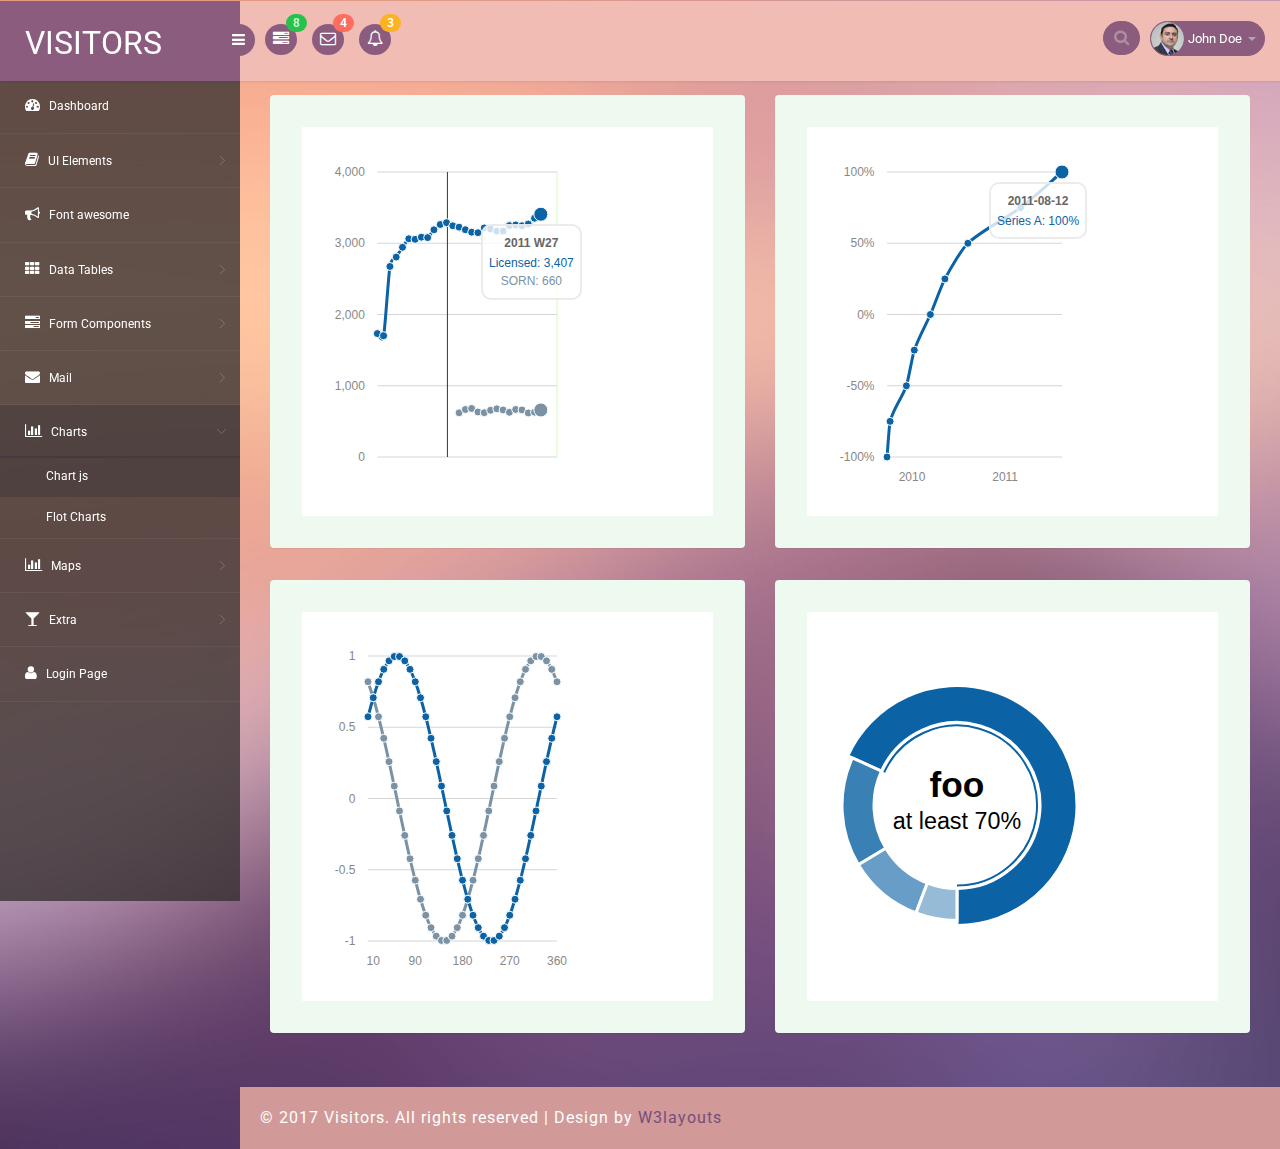
<file: resources/views/web/chartjs.html>
<!--A Design by W3layouts
Author: W3layout
Author URL: http://w3layouts.com
License: Creative Commons Attribution 3.0 Unported
License URL: http://creativecommons.org/licenses/by/3.0/
-->
<!DOCTYPE html>
<head>
<title>Visitors an Admin Panel Category Bootstrap Responsive Website Template | Chartjs :: w3layouts</title>
<meta name="viewport" content="width=device-width, initial-scale=1">
<meta http-equiv="Content-Type" content="text/html; charset=utf-8" />
<meta name="keywords" content="Visitors Responsive web template, Bootstrap Web Templates, Flat Web Templates, Android Compatible web template, 
Smartphone Compatible web template, free webdesigns for Nokia, Samsung, LG, SonyEricsson, Motorola web design" />
<script type="application/x-javascript"> addEventListener("load", function() { setTimeout(hideURLbar, 0); }, false); function hideURLbar(){ window.scrollTo(0,1); } </script>
<!-- bootstrap-css -->
<link rel="stylesheet" href="css/bootstrap.min.css" >
<!-- //bootstrap-css -->
<!-- Custom CSS -->
<link href="css/style.css" rel='stylesheet' type='text/css' />
<link href="css/style-responsive.css" rel="stylesheet"/>
<link rel="stylesheet" href="css/morris.css">
<!-- font CSS -->
<link href='//fonts.googleapis.com/css?family=Roboto:400,100,100italic,300,300italic,400italic,500,500italic,700,700italic,900,900italic' rel='stylesheet' type='text/css'>
<!-- font-awesome icons -->
<link rel="stylesheet" href="css/font.css" type="text/css"/>
<link href="css/font-awesome.css" rel="stylesheet"> 
<!-- //font-awesome icons -->
<script src="js/jquery2.0.3.min.js"></script>
<!-- charts -->
<script src="js/raphael-min.js"></script>
<script src="js/morris.js"></script>
<!-- //charts -->
</head>
<body>
<section id="container">
<!--header start-->
<header class="header fixed-top clearfix">
<!--logo start-->
<div class="brand">

    <a href="index.html" class="logo">
        VISITORS
    </a>
    <div class="sidebar-toggle-box">
        <div class="fa fa-bars"></div>
    </div>
</div>
<!--logo end-->

<div class="nav notify-row" id="top_menu">
    <!--  notification start -->
    <ul class="nav top-menu">
        <!-- settings start -->
        <li class="dropdown">
            <a data-toggle="dropdown" class="dropdown-toggle" href="#">
                <i class="fa fa-tasks"></i>
                <span class="badge bg-success">8</span>
            </a>
            <ul class="dropdown-menu extended tasks-bar">
                <li>
                    <p class="">You have 8 pending tasks</p>
                </li>
                <li>
                    <a href="#">
                        <div class="task-info clearfix">
                            <div class="desc pull-left">
                                <h5>Target Sell</h5>
                                <p>25% , Deadline  12 June’13</p>
                            </div>
                                    <span class="notification-pie-chart pull-right" data-percent="45">
                            <span class="percent"></span>
                            </span>
                        </div>
                    </a>
                </li>
                <li>
                    <a href="#">
                        <div class="task-info clearfix">
                            <div class="desc pull-left">
                                <h5>Product Delivery</h5>
                                <p>45% , Deadline  12 June’13</p>
                            </div>
                                    <span class="notification-pie-chart pull-right" data-percent="78">
                            <span class="percent"></span>
                            </span>
                        </div>
                    </a>
                </li>
                <li>
                    <a href="#">
                        <div class="task-info clearfix">
                            <div class="desc pull-left">
                                <h5>Payment collection</h5>
                                <p>87% , Deadline  12 June’13</p>
                            </div>
                                    <span class="notification-pie-chart pull-right" data-percent="60">
                            <span class="percent"></span>
                            </span>
                        </div>
                    </a>
                </li>
                <li>
                    <a href="#">
                        <div class="task-info clearfix">
                            <div class="desc pull-left">
                                <h5>Target Sell</h5>
                                <p>33% , Deadline  12 June’13</p>
                            </div>
                                    <span class="notification-pie-chart pull-right" data-percent="90">
                            <span class="percent"></span>
                            </span>
                        </div>
                    </a>
                </li>

                <li class="external">
                    <a href="#">See All Tasks</a>
                </li>
            </ul>
        </li>
        <!-- settings end -->
        <!-- inbox dropdown start-->
        <li id="header_inbox_bar" class="dropdown">
            <a data-toggle="dropdown" class="dropdown-toggle" href="#">
                <i class="fa fa-envelope-o"></i>
                <span class="badge bg-important">4</span>
            </a>
            <ul class="dropdown-menu extended inbox">
                <li>
                    <p class="red">You have 4 Mails</p>
                </li>
                <li>
                    <a href="#">
                        <span class="photo"><img alt="avatar" src="images/3.png"></span>
                                <span class="subject">
                                <span class="from">Jonathan Smith</span>
                                <span class="time">Just now</span>
                                </span>
                                <span class="message">
                                    Hello, this is an example msg.
                                </span>
                    </a>
                </li>
                <li>
                    <a href="#">
                        <span class="photo"><img alt="avatar" src="images/1.png"></span>
                                <span class="subject">
                                <span class="from">Jane Doe</span>
                                <span class="time">2 min ago</span>
                                </span>
                                <span class="message">
                                    Nice admin template
                                </span>
                    </a>
                </li>
                <li>
                    <a href="#">
                        <span class="photo"><img alt="avatar" src="images/3.png"></span>
                                <span class="subject">
                                <span class="from">Tasi sam</span>
                                <span class="time">2 days ago</span>
                                </span>
                                <span class="message">
                                    This is an example msg.
                                </span>
                    </a>
                </li>
                <li>
                    <a href="#">
                        <span class="photo"><img alt="avatar" src="images/2.png"></span>
                                <span class="subject">
                                <span class="from">Mr. Perfect</span>
                                <span class="time">2 hour ago</span>
                                </span>
                                <span class="message">
                                    Hi there, its a test
                                </span>
                    </a>
                </li>
                <li>
                    <a href="#">See all messages</a>
                </li>
            </ul>
        </li>
        <!-- inbox dropdown end -->
        <!-- notification dropdown start-->
        <li id="header_notification_bar" class="dropdown">
            <a data-toggle="dropdown" class="dropdown-toggle" href="#">

                <i class="fa fa-bell-o"></i>
                <span class="badge bg-warning">3</span>
            </a>
            <ul class="dropdown-menu extended notification">
                <li>
                    <p>Notifications</p>
                </li>
                <li>
                    <div class="alert alert-info clearfix">
                        <span class="alert-icon"><i class="fa fa-bolt"></i></span>
                        <div class="noti-info">
                            <a href="#"> Server #1 overloaded.</a>
                        </div>
                    </div>
                </li>
                <li>
                    <div class="alert alert-danger clearfix">
                        <span class="alert-icon"><i class="fa fa-bolt"></i></span>
                        <div class="noti-info">
                            <a href="#"> Server #2 overloaded.</a>
                        </div>
                    </div>
                </li>
                <li>
                    <div class="alert alert-success clearfix">
                        <span class="alert-icon"><i class="fa fa-bolt"></i></span>
                        <div class="noti-info">
                            <a href="#"> Server #3 overloaded.</a>
                        </div>
                    </div>
                </li>

            </ul>
        </li>
        <!-- notification dropdown end -->
    </ul>
    <!--  notification end -->
</div>
<div class="top-nav clearfix">
    <!--search & user info start-->
    <ul class="nav pull-right top-menu">
        <li>
            <input type="text" class="form-control search" placeholder=" Search">
        </li>
        <!-- user login dropdown start-->
        <li class="dropdown">
            <a data-toggle="dropdown" class="dropdown-toggle" href="#">
                <img alt="" src="images/2.png">
                <span class="username">John Doe</span>
                <b class="caret"></b>
            </a>
            <ul class="dropdown-menu extended logout">
                <li><a href="#"><i class=" fa fa-suitcase"></i>Profile</a></li>
                <li><a href="#"><i class="fa fa-cog"></i> Settings</a></li>
                <li><a href="login.html"><i class="fa fa-key"></i> Log Out</a></li>
            </ul>
        </li>
        <!-- user login dropdown end -->
       
    </ul>
    <!--search & user info end-->
</div>
</header>
<!--header end-->
<!--sidebar start-->
<aside>
    <div id="sidebar" class="nav-collapse">
        <!-- sidebar menu start-->
        <div class="leftside-navigation">
            <ul class="sidebar-menu" id="nav-accordion">
                <li>
                    <a href="index.html">
                        <i class="fa fa-dashboard"></i>
                        <span>Dashboard</span>
                    </a>
                </li>
                
                <li class="sub-menu">
                    <a href="javascript:;">
                        <i class="fa fa-book"></i>
                        <span>UI Elements</span>
                    </a>
                    <ul class="sub">
						<li><a href="typography.html">Typography</a></li>
						<li><a href="glyphicon.html">glyphicon</a></li>
                        <li><a href="grids.html">Grids</a></li>
                    </ul>
                </li>
                <li>
                    <a href="fontawesome.html">
                        <i class="fa fa-bullhorn"></i>
                        <span>Font awesome </span>
                    </a>
                </li>
                <li class="sub-menu">
                    <a href="javascript:;">
                        <i class="fa fa-th"></i>
                        <span>Data Tables</span>
                    </a>
                    <ul class="sub">
                        <li><a href="basic_table.html">Basic Table</a></li>
                        <li><a href="responsive_table.html">Responsive Table</a></li>
                    </ul>
                </li>
                <li class="sub-menu">
                    <a href="javascript:;">
                        <i class="fa fa-tasks"></i>
                        <span>Form Components</span>
                    </a>
                    <ul class="sub">
                        <li><a href="form_component.html">Form Elements</a></li>
                        <li><a href="form_validation.html">Form Validation</a></li>
						<li><a href="dropzone.html">Dropzone</a></li>
                    </ul>
                </li>
                <li class="sub-menu">
                    <a href="javascript:;">
                        <i class="fa fa-envelope"></i>
                        <span>Mail </span>
                    </a>
                    <ul class="sub">
                        <li><a href="mail.html">Inbox</a></li>
                        <li><a href="mail_compose.html">Compose Mail</a></li>
                    </ul>
                </li>
                <li class="sub-menu">
                    <a class="active" href="javascript:;">
                        <i class=" fa fa-bar-chart-o"></i>
                        <span>Charts</span>
                    </a>
                    <ul class="sub">
                        <li><a class="active" href="chartjs.html">Chart js</a></li>
                        <li><a href="flot_chart.html">Flot Charts</a></li>
                    </ul>
                </li>
                <li class="sub-menu">
                    <a href="javascript:;">
                        <i class=" fa fa-bar-chart-o"></i>
                        <span>Maps</span>
                    </a>
                    <ul class="sub">
                        <li><a href="google_map.html">Google Map</a></li>
                        <li><a href="vector_map.html">Vector Map</a></li>
                    </ul>
                </li>
                <li class="sub-menu">
                    <a href="javascript:;">
                        <i class="fa fa-glass"></i>
                        <span>Extra</span>
                    </a>
                    <ul class="sub">
                        <li><a href="gallery.html">Gallery</a></li>
						<li><a href="404.html">404 Error</a></li>
                        <li><a href="registration.html">Registration</a></li>
                    </ul>
                </li>
                <li>
                    <a href="login.html">
                        <i class="fa fa-user"></i>
                        <span>Login Page</span>
                    </a>
                </li>
            </ul>            </div>
        <!-- sidebar menu end-->
    </div>
</aside>
<!--sidebar end-->
<!--main content start-->
<section id="main-content">
	<section class="wrapper">
		<div class="chart_agile">
			<div class="col-md-6 chart_agile_left">
				<div class="chart_agile_top">
					<div class="chart_agile_bottom">
						<div id="graph10"></div>
							<script>
							var week_data = [
							  {"period": "2011 W27", "licensed": 3407, "sorned": 660},
							  {"period": "2011 W26", "licensed": 3351, "sorned": 629},
							  {"period": "2011 W25", "licensed": 3269, "sorned": 618},
							  {"period": "2011 W24", "licensed": 3246, "sorned": 661},
							  {"period": "2011 W23", "licensed": 3257, "sorned": 667},
							  {"period": "2011 W22", "licensed": 3248, "sorned": 627},
							  {"period": "2011 W21", "licensed": 3171, "sorned": 660},
							  {"period": "2011 W20", "licensed": 3171, "sorned": 676},
							  {"period": "2011 W19", "licensed": 3201, "sorned": 656},
							  {"period": "2011 W18", "licensed": 3215, "sorned": 622},
							  {"period": "2011 W17", "licensed": 3148, "sorned": 632},
							  {"period": "2011 W16", "licensed": 3155, "sorned": 681},
							  {"period": "2011 W15", "licensed": 3190, "sorned": 667},
							  {"period": "2011 W14", "licensed": 3226, "sorned": 620},
							  {"period": "2011 W13", "licensed": 3245, "sorned": null},
							  {"period": "2011 W12", "licensed": 3289, "sorned": null},
							  {"period": "2011 W11", "licensed": 3263, "sorned": null},
							  {"period": "2011 W10", "licensed": 3189, "sorned": null},
							  {"period": "2011 W09", "licensed": 3079, "sorned": null},
							  {"period": "2011 W08", "licensed": 3085, "sorned": null},
							  {"period": "2011 W07", "licensed": 3055, "sorned": null},
							  {"period": "2011 W06", "licensed": 3063, "sorned": null},
							  {"period": "2011 W05", "licensed": 2943, "sorned": null},
							  {"period": "2011 W04", "licensed": 2806, "sorned": null},
							  {"period": "2011 W03", "licensed": 2674, "sorned": null},
							  {"period": "2011 W02", "licensed": 1702, "sorned": null},
							  {"period": "2011 W01", "licensed": 1732, "sorned": null}
							];
							Morris.Line({
							  element: 'graph10',
							  data: week_data,
							  xkey: 'period',
							  ykeys: ['licensed', 'sorned'],
							  labels: ['Licensed', 'SORN'],
							  events: [
								'2011-04',
								'2011-08'
							  ]
							});
							</script>

					</div>
				</div>
			</div>
			<div class="col-md-6 chart_agile_right">
				<div class="chart_agile_top">
					<div class="chart_agile_bottom">
						<div id="graph11"></div>
							<script>
							var neg_data = [
							  {"period": "2011-08-12", "a": 100},
							  {"period": "2011-03-03", "a": 75},
							  {"period": "2010-08-08", "a": 50},
							  {"period": "2010-05-10", "a": 25},
							  {"period": "2010-03-14", "a": 0},
							  {"period": "2010-01-10", "a": -25},
							  {"period": "2009-12-10", "a": -50},
							  {"period": "2009-10-07", "a": -75},
							  {"period": "2009-09-25", "a": -100}
							];
							Morris.Line({
							  element: 'graph11',
							  data: neg_data,
							  xkey: 'period',
							  ykeys: ['a'],
							  labels: ['Series A'],
							  units: '%'
							});
							</script>

					</div>
				</div>
			</div>
			<div class="col-md-6 chart_agile_left">
				<div class="chart_agile_top">
					<div class="chart_agile_bottom">
						<div id="graph1"></div>
						<script>
						var nReloads = 0;
						function data(offset) {
						  var ret = [];
						  for (var x = 0; x <= 360; x += 10) {
							var v = (offset + x) % 360;
							ret.push({
							  x: x,
							  y: Math.sin(Math.PI * v / 180).toFixed(4),
							  z: Math.cos(Math.PI * v / 180).toFixed(4)
							});
						  }
						  return ret;
						}
						var graph = Morris.Line({
							element: 'graph1',
							data: data(0),
							xkey: 'x',
							ykeys: ['y', 'z'],
							labels: ['sin()', 'cos()'],
							parseTime: false,
							ymin: -1.0,
							ymax: 1.0,
							hideHover: true
						});
						function update() {
						  nReloads++;
						  graph.setData(data(5 * nReloads));
						  $('#reloadStatus').text(nReloads + ' reloads');
						}
						setInterval(update, 100);
						</script>

					</div>
				</div>
			</div>
			<div class="col-md-6 chart_agile_right">
				<div class="chart_agile_top">
					<div class="chart_agile_bottom">
						<div id="graph4"></div>
						<script>
							Morris.Donut({
							  element: 'graph4',
							  data: [
								{value: 70, label: 'foo', formatted: 'at least 70%' },
								{value: 15, label: 'bar', formatted: 'approx. 15%' },
								{value: 10, label: 'baz', formatted: 'approx. 10%' },
								{value: 5, label: 'A really really long label', formatted: 'at most 5%' }
							  ],
							  formatter: function (x, data) { return data.formatted; }
							});
						</script>

					</div>
				</div>
			</div>
						<div class="clearfix"></div>
		</div>
</section>
 <!-- footer -->
		  <div class="footer">
			<div class="wthree-copyright">
			  <p>© 2017 Visitors. All rights reserved | Design by <a href="http://w3layouts.com">W3layouts</a></p>
			</div>
		  </div>
  <!-- / footer -->
</section>

<!--main content end-->
</section>
<script src="js/bootstrap.js"></script>
<script src="js/jquery.dcjqaccordion.2.7.js"></script>
<script src="js/scripts.js"></script>
<script src="js/jquery.slimscroll.js"></script>
<script src="js/jquery.nicescroll.js"></script>
<!--[if lte IE 8]><script language="javascript" type="text/javascript" src="js/flot-chart/excanvas.min.js"></script><![endif]-->
<script src="js/jquery.scrollTo.js"></script>
</body>
</html>
</file>
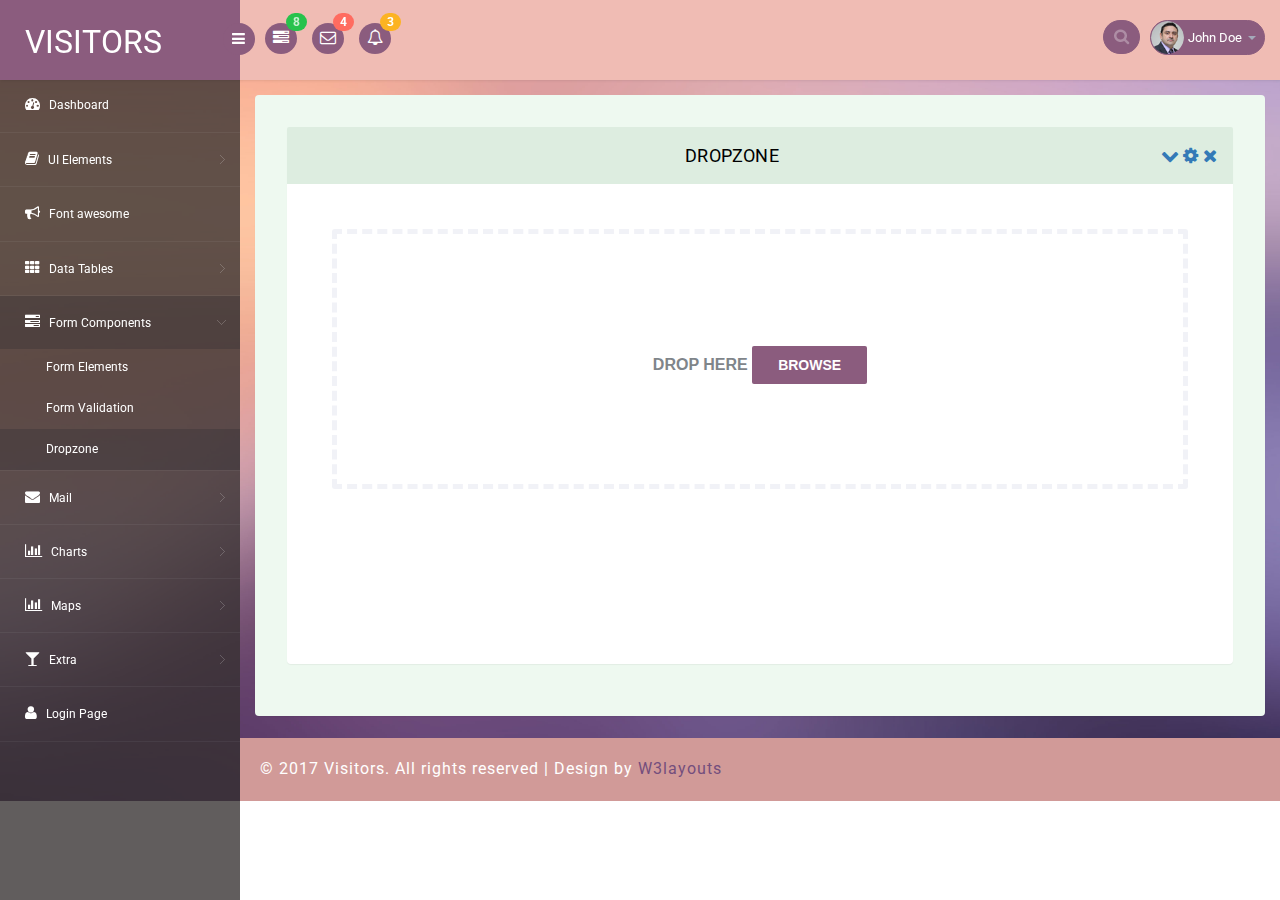
<file: resources/views/web/dropzone.html>
<!--A Design by W3layouts
Author: W3layout
Author URL: http://w3layouts.com
License: Creative Commons Attribution 3.0 Unported
License URL: http://creativecommons.org/licenses/by/3.0/
-->
<!DOCTYPE html>
<head>
<title>Visitors an Admin Panel Category Bootstrap Responsive Website Template | Dropzone :: w3layouts</title>
<meta name="viewport" content="width=device-width, initial-scale=1">
<meta http-equiv="Content-Type" content="text/html; charset=utf-8" />
<meta name="keywords" content="Visitors Responsive web template, Bootstrap Web Templates, Flat Web Templates, Android Compatible web template, 
Smartphone Compatible web template, free webdesigns for Nokia, Samsung, LG, SonyEricsson, Motorola web design" />
<script type="application/x-javascript"> addEventListener("load", function() { setTimeout(hideURLbar, 0); }, false); function hideURLbar(){ window.scrollTo(0,1); } </script>
<!-- bootstrap-css -->
<link rel="stylesheet" href="css/bootstrap.min.css" >
<!-- //bootstrap-css -->
<!-- Custom CSS -->
<link href="css/style.css" rel='stylesheet' type='text/css' />
<link href="css/style-responsive.css" rel="stylesheet"/>
<!-- font CSS -->
<link href='//fonts.googleapis.com/css?family=Roboto:400,100,100italic,300,300italic,400italic,500,500italic,700,700italic,900,900italic' rel='stylesheet' type='text/css'>
<!-- font-awesome icons -->
<link rel="stylesheet" href="css/font.css" type="text/css"/>
<link href="css/font-awesome.css" rel="stylesheet"> 
<!-- //font-awesome icons -->
<script src="js/jquery2.0.3.min.js"></script>
</head>
<body>
<section id="container">
<!--header start-->
<header class="header fixed-top clearfix">
<!--logo start-->
<div class="brand">
    <a href="index.html" class="logo">
        VISITORS
    </a>
    <div class="sidebar-toggle-box">
        <div class="fa fa-bars"></div>
    </div>
</div>
<!--logo end-->
<div class="nav notify-row" id="top_menu">
    <!--  notification start -->
    <ul class="nav top-menu">
        <!-- settings start -->
        <li class="dropdown">
            <a data-toggle="dropdown" class="dropdown-toggle" href="#">
                <i class="fa fa-tasks"></i>
                <span class="badge bg-success">8</span>
            </a>
            <ul class="dropdown-menu extended tasks-bar">
                <li>
                    <p class="">You have 8 pending tasks</p>
                </li>
                <li>
                    <a href="#">
                        <div class="task-info clearfix">
                            <div class="desc pull-left">
                                <h5>Target Sell</h5>
                                <p>25% , Deadline  12 June’13</p>
                            </div>
                                    <span class="notification-pie-chart pull-right" data-percent="45">
                            <span class="percent"></span>
                            </span>
                        </div>
                    </a>
                </li>
                <li>
                    <a href="#">
                        <div class="task-info clearfix">
                            <div class="desc pull-left">
                                <h5>Product Delivery</h5>
                                <p>45% , Deadline  12 June’13</p>
                            </div>
                                    <span class="notification-pie-chart pull-right" data-percent="78">
                            <span class="percent"></span>
                            </span>
                        </div>
                    </a>
                </li>
                <li>
                    <a href="#">
                        <div class="task-info clearfix">
                            <div class="desc pull-left">
                                <h5>Payment collection</h5>
                                <p>87% , Deadline  12 June’13</p>
                            </div>
                                    <span class="notification-pie-chart pull-right" data-percent="60">
                            <span class="percent"></span>
                            </span>
                        </div>
                    </a>
                </li>
                <li>
                    <a href="#">
                        <div class="task-info clearfix">
                            <div class="desc pull-left">
                                <h5>Target Sell</h5>
                                <p>33% , Deadline  12 June’13</p>
                            </div>
                                    <span class="notification-pie-chart pull-right" data-percent="90">
                            <span class="percent"></span>
                            </span>
                        </div>
                    </a>
                </li>

                <li class="external">
                    <a href="#">See All Tasks</a>
                </li>
            </ul>
        </li>
        <!-- settings end -->
        <!-- inbox dropdown start-->
        <li id="header_inbox_bar" class="dropdown">
            <a data-toggle="dropdown" class="dropdown-toggle" href="#">
                <i class="fa fa-envelope-o"></i>
                <span class="badge bg-important">4</span>
            </a>
            <ul class="dropdown-menu extended inbox">
                <li>
                    <p class="red">You have 4 Mails</p>
                </li>
                <li>
                    <a href="#">
                        <span class="photo"><img alt="avatar" src="images/3.png"></span>
                                <span class="subject">
                                <span class="from">Jonathan Smith</span>
                                <span class="time">Just now</span>
                                </span>
                                <span class="message">
                                    Hello, this is an example msg.
                                </span>
                    </a>
                </li>
                <li>
                    <a href="#">
                        <span class="photo"><img alt="avatar" src="images/1.png"></span>
                                <span class="subject">
                                <span class="from">Jane Doe</span>
                                <span class="time">2 min ago</span>
                                </span>
                                <span class="message">
                                    Nice admin template
                                </span>
                    </a>
                </li>
                <li>
                    <a href="#">
                        <span class="photo"><img alt="avatar" src="images/3.png"></span>
                                <span class="subject">
                                <span class="from">Tasi sam</span>
                                <span class="time">2 days ago</span>
                                </span>
                                <span class="message">
                                    This is an example msg.
                                </span>
                    </a>
                </li>
                <li>
                    <a href="#">
                        <span class="photo"><img alt="avatar" src="images/2.png"></span>
                                <span class="subject">
                                <span class="from">Mr. Perfect</span>
                                <span class="time">2 hour ago</span>
                                </span>
                                <span class="message">
                                    Hi there, its a test
                                </span>
                    </a>
                </li>
                <li>
                    <a href="#">See all messages</a>
                </li>
            </ul>
        </li>
        <!-- inbox dropdown end -->
        <!-- notification dropdown start-->
        <li id="header_notification_bar" class="dropdown">
            <a data-toggle="dropdown" class="dropdown-toggle" href="#">

                <i class="fa fa-bell-o"></i>
                <span class="badge bg-warning">3</span>
            </a>
            <ul class="dropdown-menu extended notification">
                <li>
                    <p>Notifications</p>
                </li>
                <li>
                    <div class="alert alert-info clearfix">
                        <span class="alert-icon"><i class="fa fa-bolt"></i></span>
                        <div class="noti-info">
                            <a href="#"> Server #1 overloaded.</a>
                        </div>
                    </div>
                </li>
                <li>
                    <div class="alert alert-danger clearfix">
                        <span class="alert-icon"><i class="fa fa-bolt"></i></span>
                        <div class="noti-info">
                            <a href="#"> Server #2 overloaded.</a>
                        </div>
                    </div>
                </li>
                <li>
                    <div class="alert alert-success clearfix">
                        <span class="alert-icon"><i class="fa fa-bolt"></i></span>
                        <div class="noti-info">
                            <a href="#"> Server #3 overloaded.</a>
                        </div>
                    </div>
                </li>

            </ul>
        </li>
        <!-- notification dropdown end -->
    </ul>
    <!--  notification end -->
</div>
<div class="top-nav clearfix">
    <!--search & user info start-->
    <ul class="nav pull-right top-menu">
        <li>
            <input type="text" class="form-control search" placeholder=" Search">
        </li>
        <!-- user login dropdown start-->
        <li class="dropdown">
            <a data-toggle="dropdown" class="dropdown-toggle" href="#">
                <img alt="" src="images/2.png">
                <span class="username">John Doe</span>
                <b class="caret"></b>
            </a>
            <ul class="dropdown-menu extended logout">
                <li><a href="#"><i class=" fa fa-suitcase"></i>Profile</a></li>
                <li><a href="#"><i class="fa fa-cog"></i> Settings</a></li>
                <li><a href="login.html"><i class="fa fa-key"></i> Log Out</a></li>
            </ul>
        </li>
        <!-- user login dropdown end -->
       
    </ul>
    <!--search & user info end-->
</div>
</header>
<!--header end-->
<!--sidebar start-->
<aside>
    <div id="sidebar" class="nav-collapse">
        <!-- sidebar menu start-->
        <div class="leftside-navigation">
            <ul class="sidebar-menu" id="nav-accordion">
                <li>
                    <a href="index.html">
                        <i class="fa fa-dashboard"></i>
                        <span>Dashboard</span>
                    </a>
                </li>
                
                <li class="sub-menu">
                    <a href="javascript:;">
                        <i class="fa fa-book"></i>
                        <span>UI Elements</span>
                    </a>
                    <ul class="sub">
						<li><a href="typography.html">Typography</a></li>
						<li><a href="glyphicon.html">glyphicon</a></li>
                        <li><a href="grids.html">Grids</a></li>
                    </ul>
                </li>
                <li>
                    <a href="fontawesome.html">
                        <i class="fa fa-bullhorn"></i>
                        <span>Font awesome </span>
                    </a>
                </li>
                <li class="sub-menu">
                    <a href="javascript:;">
                        <i class="fa fa-th"></i>
                        <span>Data Tables</span>
                    </a>
                    <ul class="sub">
                        <li><a href="basic_table.html">Basic Table</a></li>
                        <li><a href="responsive_table.html">Responsive Table</a></li>
                    </ul>
                </li>
                <li class="sub-menu">
                    <a class="active" href="javascript:;">
                        <i class="fa fa-tasks"></i>
                        <span>Form Components</span>
                    </a>
                    <ul class="sub">
                        <li><a href="form_component.html">Form Elements</a></li>
                        <li><a href="form_validation.html">Form Validation</a></li>
						<li><a class="active" href="dropzone.html">Dropzone</a></li>
                    </ul>
                </li>
                <li class="sub-menu">
                    <a href="javascript:;">
                        <i class="fa fa-envelope"></i>
                        <span>Mail </span>
                    </a>
                    <ul class="sub">
                        <li><a href="mail.html">Inbox</a></li>
                        <li><a href="mail_compose.html">Compose Mail</a></li>
                    </ul>
                </li>
                <li class="sub-menu">
                    <a href="javascript:;">
                        <i class=" fa fa-bar-chart-o"></i>
                        <span>Charts</span>
                    </a>
                    <ul class="sub">
                        <li><a href="chartjs.html">Chart js</a></li>
                        <li><a href="flot_chart.html">Flot Charts</a></li>
                    </ul>
                </li>
                <li class="sub-menu">
                    <a href="javascript:;">
                        <i class=" fa fa-bar-chart-o"></i>
                        <span>Maps</span>
                    </a>
                    <ul class="sub">
                        <li><a href="google_map.html">Google Map</a></li>
                        <li><a href="vector_map.html">Vector Map</a></li>
                    </ul>
                </li>
                <li class="sub-menu">
                    <a href="javascript:;">
                        <i class="fa fa-glass"></i>
                        <span>Extra</span>
                    </a>
                    <ul class="sub">
                        <li><a href="gallery.html">Gallery</a></li>
						<li><a href="404.html">404 Error</a></li>
                        <li><a href="registration.html">Registration</a></li>
                    </ul>
                </li>
                <li>
                    <a href="login.html">
                        <i class="fa fa-user"></i>
                        <span>Login Page</span>
                    </a>
                </li>
            </ul>            </div>
        <!-- sidebar menu end-->
    </div>
</aside>
<!--sidebar end-->
<!--main content start-->
<section id="main-content">
	<section class="wrapper">
		<div class="form-w3layouts">
        <!-- page start-->

        <div class="row">
            <div class="col-sm-12">
                <section class="panel">
                    <header class="panel-heading">
                        Dropzone
                        <span class="tools pull-right">
                            <a href="javascript:;" class="fa fa-chevron-down"></a>
                            <a href="javascript:;" class="fa fa-cog"></a>
                            <a href="javascript:;" class="fa fa-times"></a>
                         </span>
                    </header>
                    <div class="panel-body">
                        <form id="upload" method="post" action="upload.php" enctype="multipart/form-data">
                            <div id="drop">
                                Drop Here

                                <a>Browse</a>
                                <input type="file" name="upl" multiple="">
                            </div>

                            <ul>
                                <!-- The file uploads will be shown here -->
                            </ul>

                        </form>
                    </div>
                </section>
            </div>
        </div>
        <!-- page end-->
        </div>
</section>
 <!-- footer -->
		  <div class="footer">
			<div class="wthree-copyright">
			  <p>© 2017 Visitors. All rights reserved | Design by <a href="http://w3layouts.com">W3layouts</a></p>
			</div>
		  </div>
  <!-- / footer -->
</section>

<!--main content end-->
</section>
<script src="js/bootstrap.js"></script>
<script src="js/jquery.dcjqaccordion.2.7.js"></script>
<script src="js/scripts.js"></script>
<script src="js/jquery.slimscroll.js"></script>
<script src="js/jquery.nicescroll.js"></script>
<!--[if lte IE 8]><script language="javascript" type="text/javascript" src="js/flot-chart/excanvas.min.js"></script><![endif]-->
<script src="js/jquery.fileupload.js"></script>
<script src="js/script.js"></script>
<script src="js/jquery.scrollTo.js"></script>
</body>
</html>
</file>
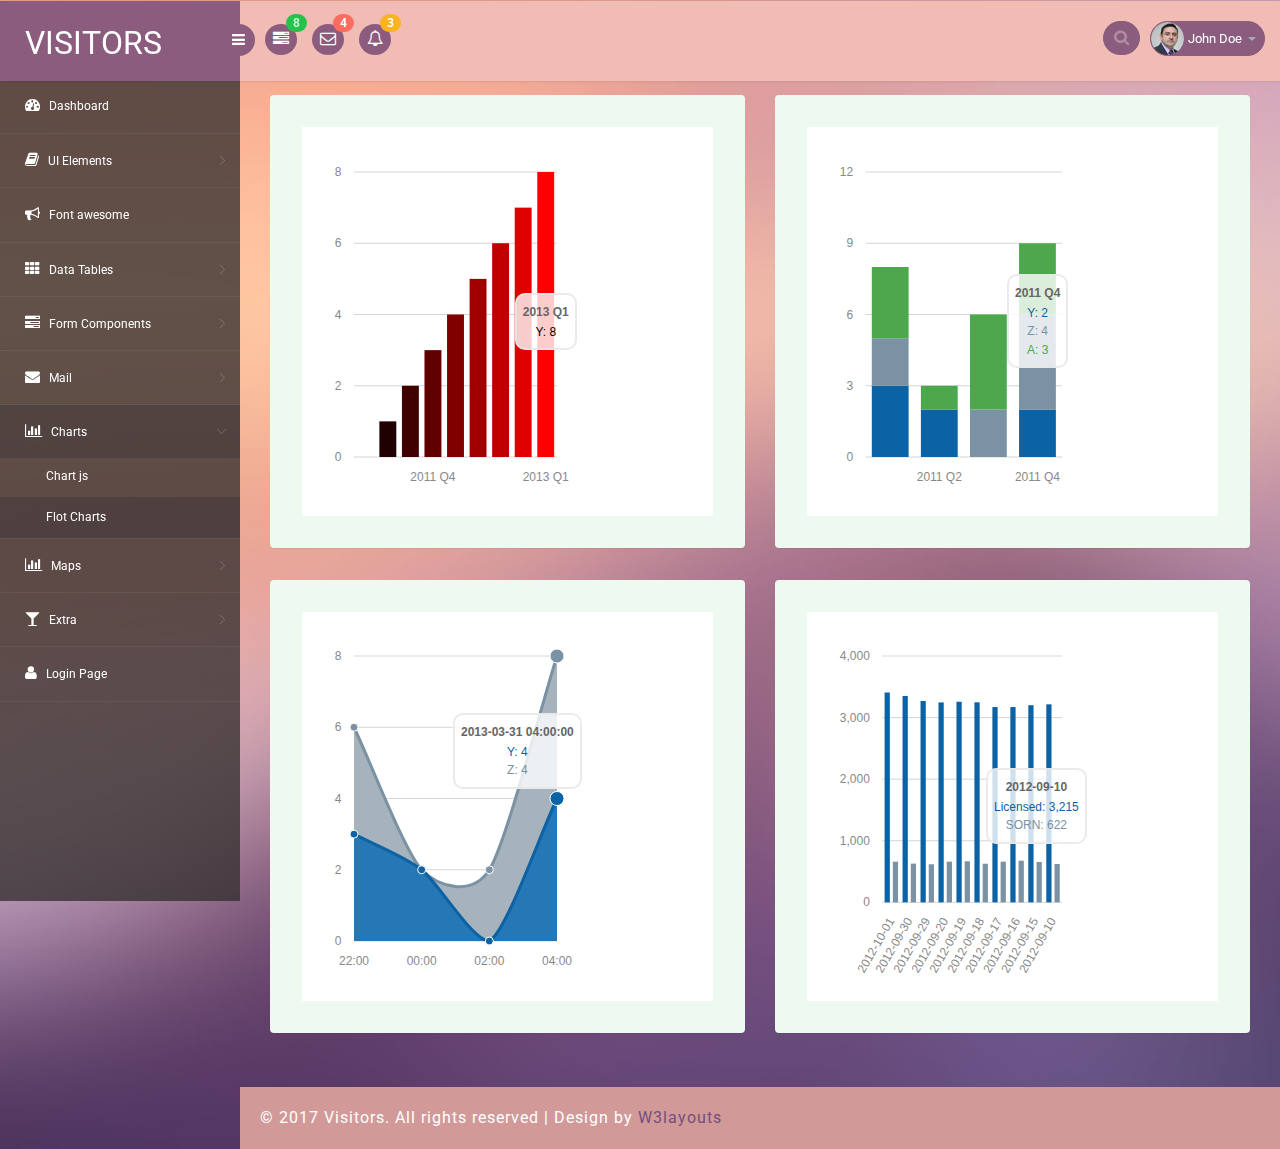
<file: resources/views/web/flot_chart.html>
<!--A Design by W3layouts
Author: W3layout
Author URL: http://w3layouts.com
License: Creative Commons Attribution 3.0 Unported
License URL: http://creativecommons.org/licenses/by/3.0/
-->
<!DOCTYPE html>
<head>
<title>Visitors an Admin Panel Category Bootstrap Responsive Website Template | Flot_chart :: w3layouts</title>
<meta name="viewport" content="width=device-width, initial-scale=1">
<meta http-equiv="Content-Type" content="text/html; charset=utf-8" />
<meta name="keywords" content="Visitors Responsive web template, Bootstrap Web Templates, Flat Web Templates, Android Compatible web template, 
Smartphone Compatible web template, free webdesigns for Nokia, Samsung, LG, SonyEricsson, Motorola web design" />
<script type="application/x-javascript"> addEventListener("load", function() { setTimeout(hideURLbar, 0); }, false); function hideURLbar(){ window.scrollTo(0,1); } </script>
<!-- bootstrap-css -->
<link rel="stylesheet" href="css/bootstrap.min.css" >
<!-- //bootstrap-css -->
<!-- Custom CSS -->
<link href="css/style.css" rel='stylesheet' type='text/css' />
<link href="css/style-responsive.css" rel="stylesheet"/>
<!-- font CSS -->
<link href='//fonts.googleapis.com/css?family=Roboto:400,100,100italic,300,300italic,400italic,500,500italic,700,700italic,900,900italic' rel='stylesheet' type='text/css'>
<!-- font-awesome icons -->
<link rel="stylesheet" href="css/font.css" type="text/css"/>
<link href="css/font-awesome.css" rel="stylesheet"> 
<!-- //font-awesome icons -->
<script src="js/jquery2.0.3.min.js"></script>
<!-- charts -->
<script src="js/raphael-min.js"></script>
<script src="js/morris.js"></script>
<link rel="stylesheet" href="css/morris.css">
<!-- //charts -->

</head>
<body>
<section id="container">
<!--header start-->
<header class="header fixed-top clearfix">
<!--logo start-->
<div class="brand">
    <a href="index.html" class="logo">
        VISITORS
    </a>
    <div class="sidebar-toggle-box">
        <div class="fa fa-bars"></div>
    </div>
</div>
<!--logo end-->

<div class="nav notify-row" id="top_menu">
    <!--  notification start -->
    <ul class="nav top-menu">
        <!-- settings start -->
        <li class="dropdown">
            <a data-toggle="dropdown" class="dropdown-toggle" href="#">
                <i class="fa fa-tasks"></i>
                <span class="badge bg-success">8</span>
            </a>
            <ul class="dropdown-menu extended tasks-bar">
                <li>
                    <p class="">You have 8 pending tasks</p>
                </li>
                <li>
                    <a href="#">
                        <div class="task-info clearfix">
                            <div class="desc pull-left">
                                <h5>Target Sell</h5>
                                <p>25% , Deadline  12 June’13</p>
                            </div>
                                    <span class="notification-pie-chart pull-right" data-percent="45">
                            <span class="percent"></span>
                            </span>
                        </div>
                    </a>
                </li>
                <li>
                    <a href="#">
                        <div class="task-info clearfix">
                            <div class="desc pull-left">
                                <h5>Product Delivery</h5>
                                <p>45% , Deadline  12 June’13</p>
                            </div>
                                    <span class="notification-pie-chart pull-right" data-percent="78">
                            <span class="percent"></span>
                            </span>
                        </div>
                    </a>
                </li>
                <li>
                    <a href="#">
                        <div class="task-info clearfix">
                            <div class="desc pull-left">
                                <h5>Payment collection</h5>
                                <p>87% , Deadline  12 June’13</p>
                            </div>
                                    <span class="notification-pie-chart pull-right" data-percent="60">
                            <span class="percent"></span>
                            </span>
                        </div>
                    </a>
                </li>
                <li>
                    <a href="#">
                        <div class="task-info clearfix">
                            <div class="desc pull-left">
                                <h5>Target Sell</h5>
                                <p>33% , Deadline  12 June’13</p>
                            </div>
                                    <span class="notification-pie-chart pull-right" data-percent="90">
                            <span class="percent"></span>
                            </span>
                        </div>
                    </a>
                </li>

                <li class="external">
                    <a href="#">See All Tasks</a>
                </li>
            </ul>
        </li>
        <!-- settings end -->
        <!-- inbox dropdown start-->
        <li id="header_inbox_bar" class="dropdown">
            <a data-toggle="dropdown" class="dropdown-toggle" href="#">
                <i class="fa fa-envelope-o"></i>
                <span class="badge bg-important">4</span>
            </a>
            <ul class="dropdown-menu extended inbox">
                <li>
                    <p class="red">You have 4 Mails</p>
                </li>
                <li>
                    <a href="#">
                        <span class="photo"><img alt="avatar" src="images/3.png"></span>
                                <span class="subject">
                                <span class="from">Jonathan Smith</span>
                                <span class="time">Just now</span>
                                </span>
                                <span class="message">
                                    Hello, this is an example msg.
                                </span>
                    </a>
                </li>
                <li>
                    <a href="#">
                        <span class="photo"><img alt="avatar" src="images/1.png"></span>
                                <span class="subject">
                                <span class="from">Jane Doe</span>
                                <span class="time">2 min ago</span>
                                </span>
                                <span class="message">
                                    Nice admin template
                                </span>
                    </a>
                </li>
                <li>
                    <a href="#">
                        <span class="photo"><img alt="avatar" src="images/3.png"></span>
                                <span class="subject">
                                <span class="from">Tasi sam</span>
                                <span class="time">2 days ago</span>
                                </span>
                                <span class="message">
                                    This is an example msg.
                                </span>
                    </a>
                </li>
                <li>
                    <a href="#">
                        <span class="photo"><img alt="avatar" src="images/2.png"></span>
                                <span class="subject">
                                <span class="from">Mr. Perfect</span>
                                <span class="time">2 hour ago</span>
                                </span>
                                <span class="message">
                                    Hi there, its a test
                                </span>
                    </a>
                </li>
                <li>
                    <a href="#">See all messages</a>
                </li>
            </ul>
        </li>
        <!-- inbox dropdown end -->
        <!-- notification dropdown start-->
        <li id="header_notification_bar" class="dropdown">
            <a data-toggle="dropdown" class="dropdown-toggle" href="#">

                <i class="fa fa-bell-o"></i>
                <span class="badge bg-warning">3</span>
            </a>
            <ul class="dropdown-menu extended notification">
                <li>
                    <p>Notifications</p>
                </li>
                <li>
                    <div class="alert alert-info clearfix">
                        <span class="alert-icon"><i class="fa fa-bolt"></i></span>
                        <div class="noti-info">
                            <a href="#"> Server #1 overloaded.</a>
                        </div>
                    </div>
                </li>
                <li>
                    <div class="alert alert-danger clearfix">
                        <span class="alert-icon"><i class="fa fa-bolt"></i></span>
                        <div class="noti-info">
                            <a href="#"> Server #2 overloaded.</a>
                        </div>
                    </div>
                </li>
                <li>
                    <div class="alert alert-success clearfix">
                        <span class="alert-icon"><i class="fa fa-bolt"></i></span>
                        <div class="noti-info">
                            <a href="#"> Server #3 overloaded.</a>
                        </div>
                    </div>
                </li>

            </ul>
        </li>
        <!-- notification dropdown end -->
    </ul>
    <!--  notification end -->
</div>
<div class="top-nav clearfix">
    <!--search & user info start-->
    <ul class="nav pull-right top-menu">
        <li>
            <input type="text" class="form-control search" placeholder=" Search">
        </li>
        <!-- user login dropdown start-->
        <li class="dropdown">
            <a data-toggle="dropdown" class="dropdown-toggle" href="#">
                <img alt="" src="images/2.png">
                <span class="username">John Doe</span>
                <b class="caret"></b>
            </a>
            <ul class="dropdown-menu extended logout">
                <li><a href="#"><i class=" fa fa-suitcase"></i>Profile</a></li>
                <li><a href="#"><i class="fa fa-cog"></i> Settings</a></li>
                <li><a href="login.html"><i class="fa fa-key"></i> Log Out</a></li>
            </ul>
        </li>
        <!-- user login dropdown end -->
       
    </ul>
    <!--search & user info end-->
</div>
</header>
<!--header end-->
<!--sidebar start-->
<aside>
    <div id="sidebar" class="nav-collapse">
        <!-- sidebar menu start-->
        <div class="leftside-navigation">
            <ul class="sidebar-menu" id="nav-accordion">
                <li>
                    <a href="index.html">
                        <i class="fa fa-dashboard"></i>
                        <span>Dashboard</span>
                    </a>
                </li>
                
                <li class="sub-menu">
                    <a href="javascript:;">
                        <i class="fa fa-book"></i>
                        <span>UI Elements</span>
                    </a>
                    <ul class="sub">
						<li><a href="typography.html">Typography</a></li>
						<li><a href="glyphicon.html">glyphicon</a></li>
                        <li><a href="grids.html">Grids</a></li>
                    </ul>
                </li>
                <li>
                    <a href="fontawesome.html">
                        <i class="fa fa-bullhorn"></i>
                        <span>Font awesome </span>
                    </a>
                </li>
                <li class="sub-menu">
                    <a href="javascript:;">
                        <i class="fa fa-th"></i>
                        <span>Data Tables</span>
                    </a>
                    <ul class="sub">
                        <li><a href="basic_table.html">Basic Table</a></li>
                        <li><a href="responsive_table.html">Responsive Table</a></li>
                    </ul>
                </li>
                <li class="sub-menu">
                    <a href="javascript:;">
                        <i class="fa fa-tasks"></i>
                        <span>Form Components</span>
                    </a>
                    <ul class="sub">
                        <li><a href="form_component.html">Form Elements</a></li>
                        <li><a href="form_validation.html">Form Validation</a></li>
						<li><a href="dropzone.html">Dropzone</a></li>
                    </ul>
                </li>
                <li class="sub-menu">
                    <a href="javascript:;">
                        <i class="fa fa-envelope"></i>
                        <span>Mail </span>
                    </a>
                    <ul class="sub">
                        <li><a href="mail.html">Inbox</a></li>
                        <li><a href="mail_compose.html">Compose Mail</a></li>
                    </ul>
                </li>
                <li class="sub-menu">
                    <a class="active" href="javascript:;">
                        <i class=" fa fa-bar-chart-o"></i>
                        <span>Charts</span>
                    </a>
                    <ul class="sub">
                        <li><a href="chartjs.html">Chart js</a></li>
                        <li><a class="active" href="flot_chart.html">Flot Charts</a></li>
                    </ul>
                </li>
                <li class="sub-menu">
                    <a href="javascript:;">
                        <i class=" fa fa-bar-chart-o"></i>
                        <span>Maps</span>
                    </a>
                    <ul class="sub">
                        <li><a href="google_map.html">Google Map</a></li>
                        <li><a href="vector_map.html">Vector Map</a></li>
                    </ul>
                </li>
                <li class="sub-menu">
                    <a href="javascript:;">
                        <i class="fa fa-glass"></i>
                        <span>Extra</span>
                    </a>
                    <ul class="sub">
                        <li><a href="gallery.html">Gallery</a></li>
						<li><a href="404.html">404 Error</a></li>
                        <li><a href="registration.html">Registration</a></li>
                    </ul>
                </li>
                <li>
                    <a href="login.html">
                        <i class="fa fa-user"></i>
                        <span>Login Page</span>
                    </a>
                </li>
            </ul>            </div>
        <!-- sidebar menu end-->
    </div>
</aside>
<!--sidebar end-->
<!--main content start-->
<section id="main-content">
	<section class="wrapper">
		<div class="chart_agile">
			<div class="col-md-6 floatcharts_w3layouts_left">
				<div class="floatcharts_w3layouts_top">
					<div class="floatcharts_w3layouts_bottom">
						<div id="graph6"></div>
						<script>
						// Use Morris.Bar
						Morris.Bar({
						  element: 'graph6',
						  data: [
							{x: '2011 Q1', y: 0},
							{x: '2011 Q2', y: 1},
							{x: '2011 Q3', y: 2},
							{x: '2011 Q4', y: 3},
							{x: '2012 Q1', y: 4},
							{x: '2012 Q2', y: 5},
							{x: '2012 Q3', y: 6},
							{x: '2012 Q4', y: 7},
							{x: '2013 Q1', y: 8}
						  ],
						  xkey: 'x',
						  ykeys: ['y'],
						  labels: ['Y'],
						  barColors: function (row, series, type) {
							if (type === 'bar') {
							  var red = Math.ceil(255 * row.y / this.ymax);
							  return 'rgb(' + red + ',0,0)';
							}
							else {
							  return '#000';
							}
						  }
						});
						</script>

					</div>
				</div>
			</div>
			<div class="col-md-6 floatcharts_w3layouts_left">
				<div class="floatcharts_w3layouts_top">
					<div class="floatcharts_w3layouts_bottom">
						<div id="graph5"></div>
						<script>
						// Use Morris.Bar
						Morris.Bar({
						  element: 'graph5',
						  data: [
							{x: '2011 Q1', y: 3, z: 2, a: 3},
							{x: '2011 Q2', y: 2, z: null, a: 1},
							{x: '2011 Q3', y: 0, z: 2, a: 4},
							{x: '2011 Q4', y: 2, z: 4, a: 3}
						  ],
						  xkey: 'x',
						  ykeys: ['y', 'z', 'a'],
						  labels: ['Y', 'Z', 'A'],
						  stacked: true
						});
						</script>

					</div>

				</div>
			</div>
			<div class="col-md-6 floatcharts_w3layouts_left">
				<div class="floatcharts_w3layouts_top">
					<div class="floatcharts_w3layouts_bottom">
						<div id="graph7"></div>
						<script>
						// This crosses a DST boundary in the UK.
						Morris.Area({
						  element: 'graph7',
						  data: [
							{x: '2013-03-30 22:00:00', y: 3, z: 3},
							{x: '2013-03-31 00:00:00', y: 2, z: 0},
							{x: '2013-03-31 02:00:00', y: 0, z: 2},
							{x: '2013-03-31 04:00:00', y: 4, z: 4}
						  ],
						  xkey: 'x',
						  ykeys: ['y', 'z'],
						  labels: ['Y', 'Z']
						});
						</script>

					</div>
				</div>
			</div>
			<div class="col-md-6 floatcharts_w3layouts_left">
				<div class="floatcharts_w3layouts_top">
					<div class="floatcharts_w3layouts_bottom">
						<div id="graph8"></div>
						<script>
						/* data stolen from http://howmanyleft.co.uk/vehicle/jaguar_'e'_type */
						var day_data = [
						  {"period": "2012-10-01", "licensed": 3407, "sorned": 660},
						  {"period": "2012-09-30", "licensed": 3351, "sorned": 629},
						  {"period": "2012-09-29", "licensed": 3269, "sorned": 618},
						  {"period": "2012-09-20", "licensed": 3246, "sorned": 661},
						  {"period": "2012-09-19", "licensed": 3257, "sorned": 667},
						  {"period": "2012-09-18", "licensed": 3248, "sorned": 627},
						  {"period": "2012-09-17", "licensed": 3171, "sorned": 660},
						  {"period": "2012-09-16", "licensed": 3171, "sorned": 676},
						  {"period": "2012-09-15", "licensed": 3201, "sorned": 656},
						  {"period": "2012-09-10", "licensed": 3215, "sorned": 622}
						];
						Morris.Bar({
						  element: 'graph8',
						  data: day_data,
						  xkey: 'period',
						  ykeys: ['licensed', 'sorned'],
						  labels: ['Licensed', 'SORN'],
						  xLabelAngle: 60
						});
						</script>

					</div>
				</div>
			</div>
			<div class="clearfix"></div>
		</div>
</section>
 <!-- footer -->
		  <div class="footer">
			<div class="wthree-copyright">
			  <p>© 2017 Visitors. All rights reserved | Design by <a href="http://w3layouts.com">W3layouts</a></p>
			</div>
		  </div>
  <!-- / footer -->
</section>

<!--main content end-->
</section>
<script src="js/bootstrap.js"></script>
<script src="js/jquery.dcjqaccordion.2.7.js"></script>
<script src="js/scripts.js"></script>
<script src="js/jquery.slimscroll.js"></script>
<script src="js/jquery.nicescroll.js"></script>
<!--[if lte IE 8]><script language="javascript" type="text/javascript" src="js/flot-chart/excanvas.min.js"></script><![endif]-->
<script src="js/jquery.scrollTo.js"></script>
</body>
</html>
</file>
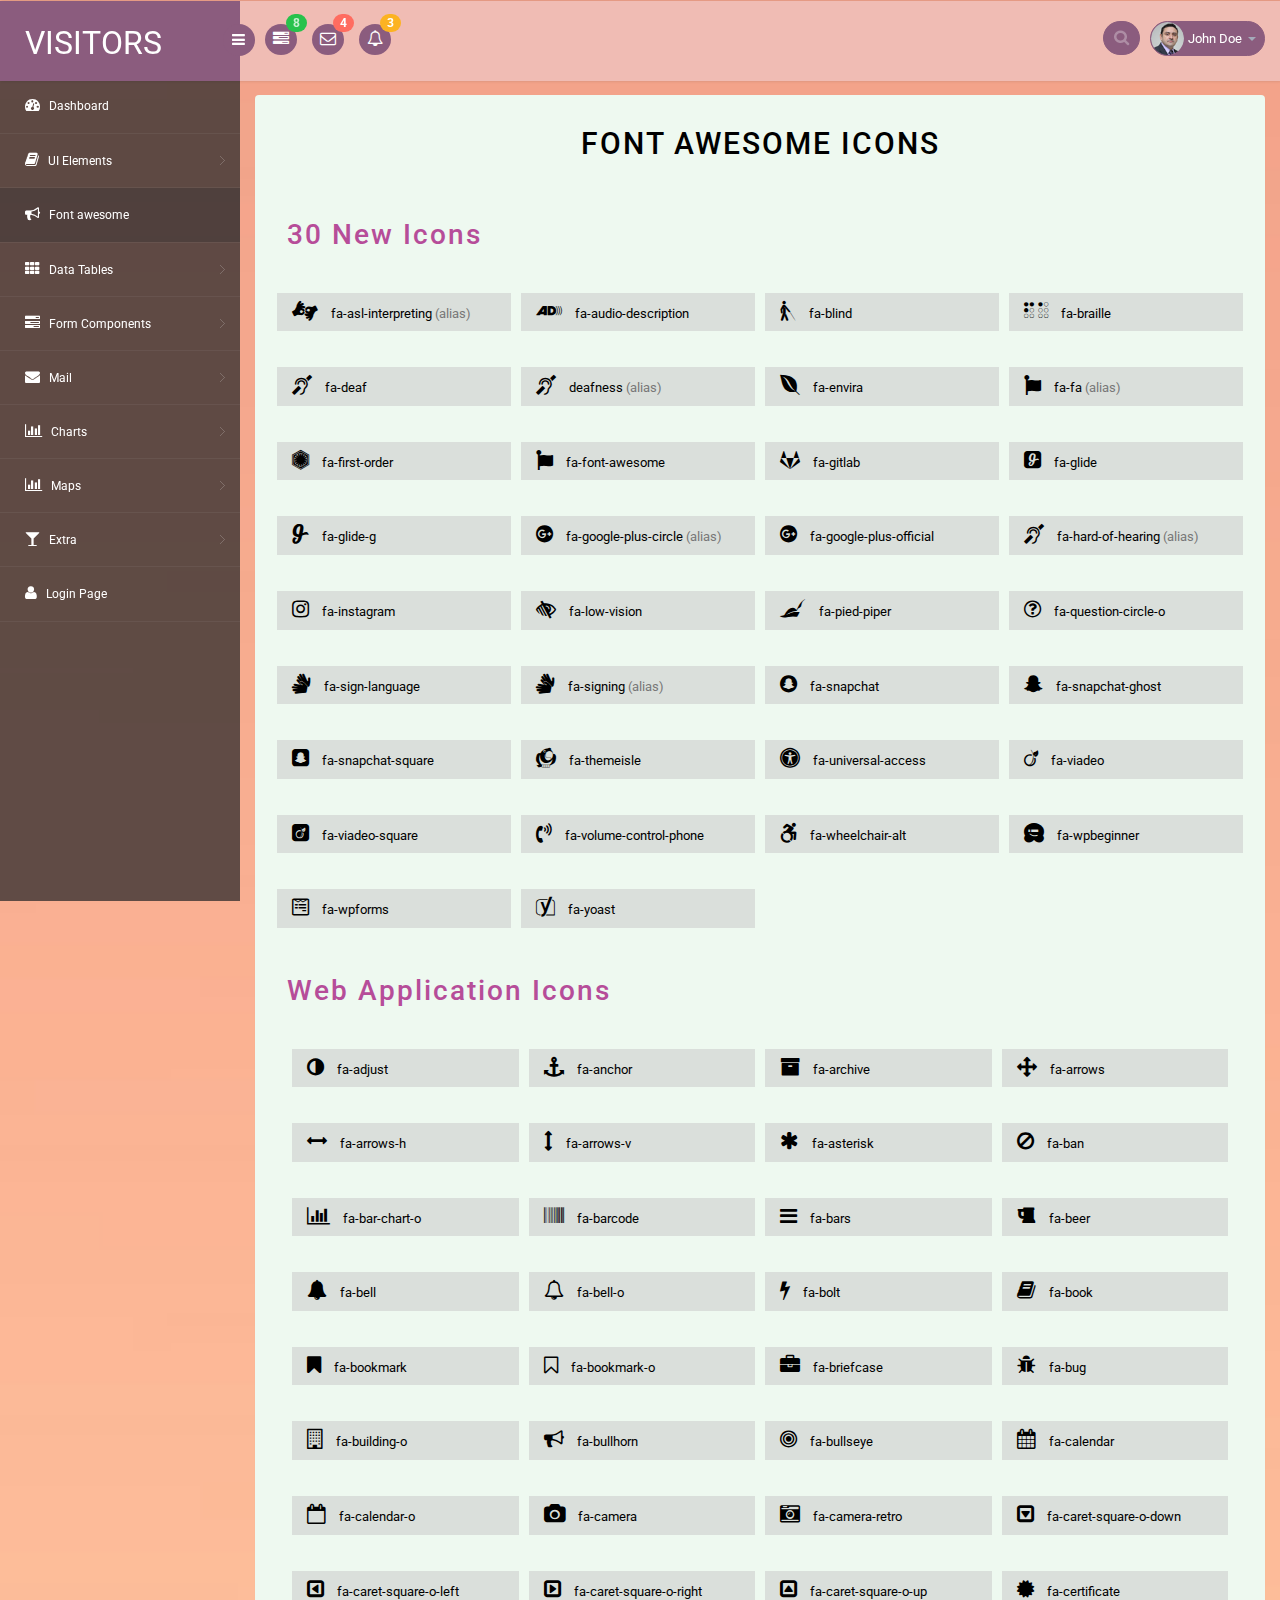
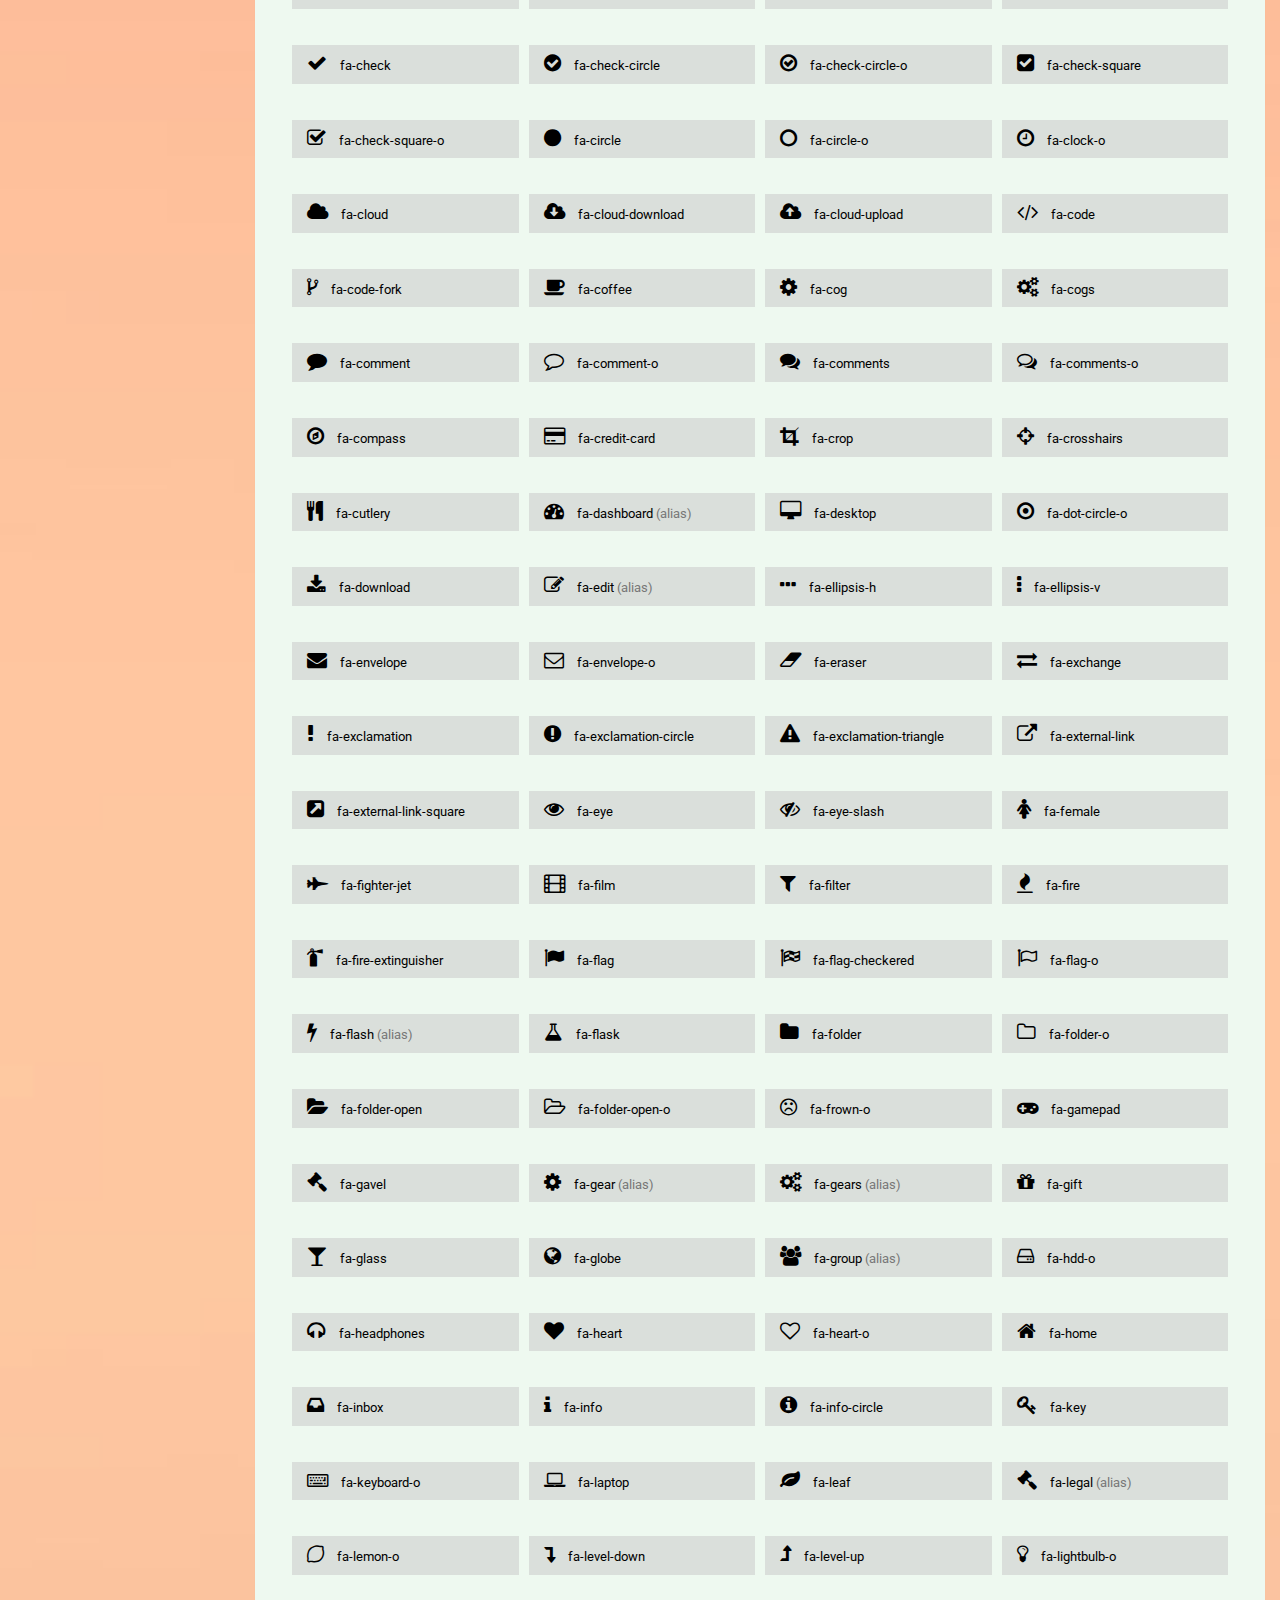
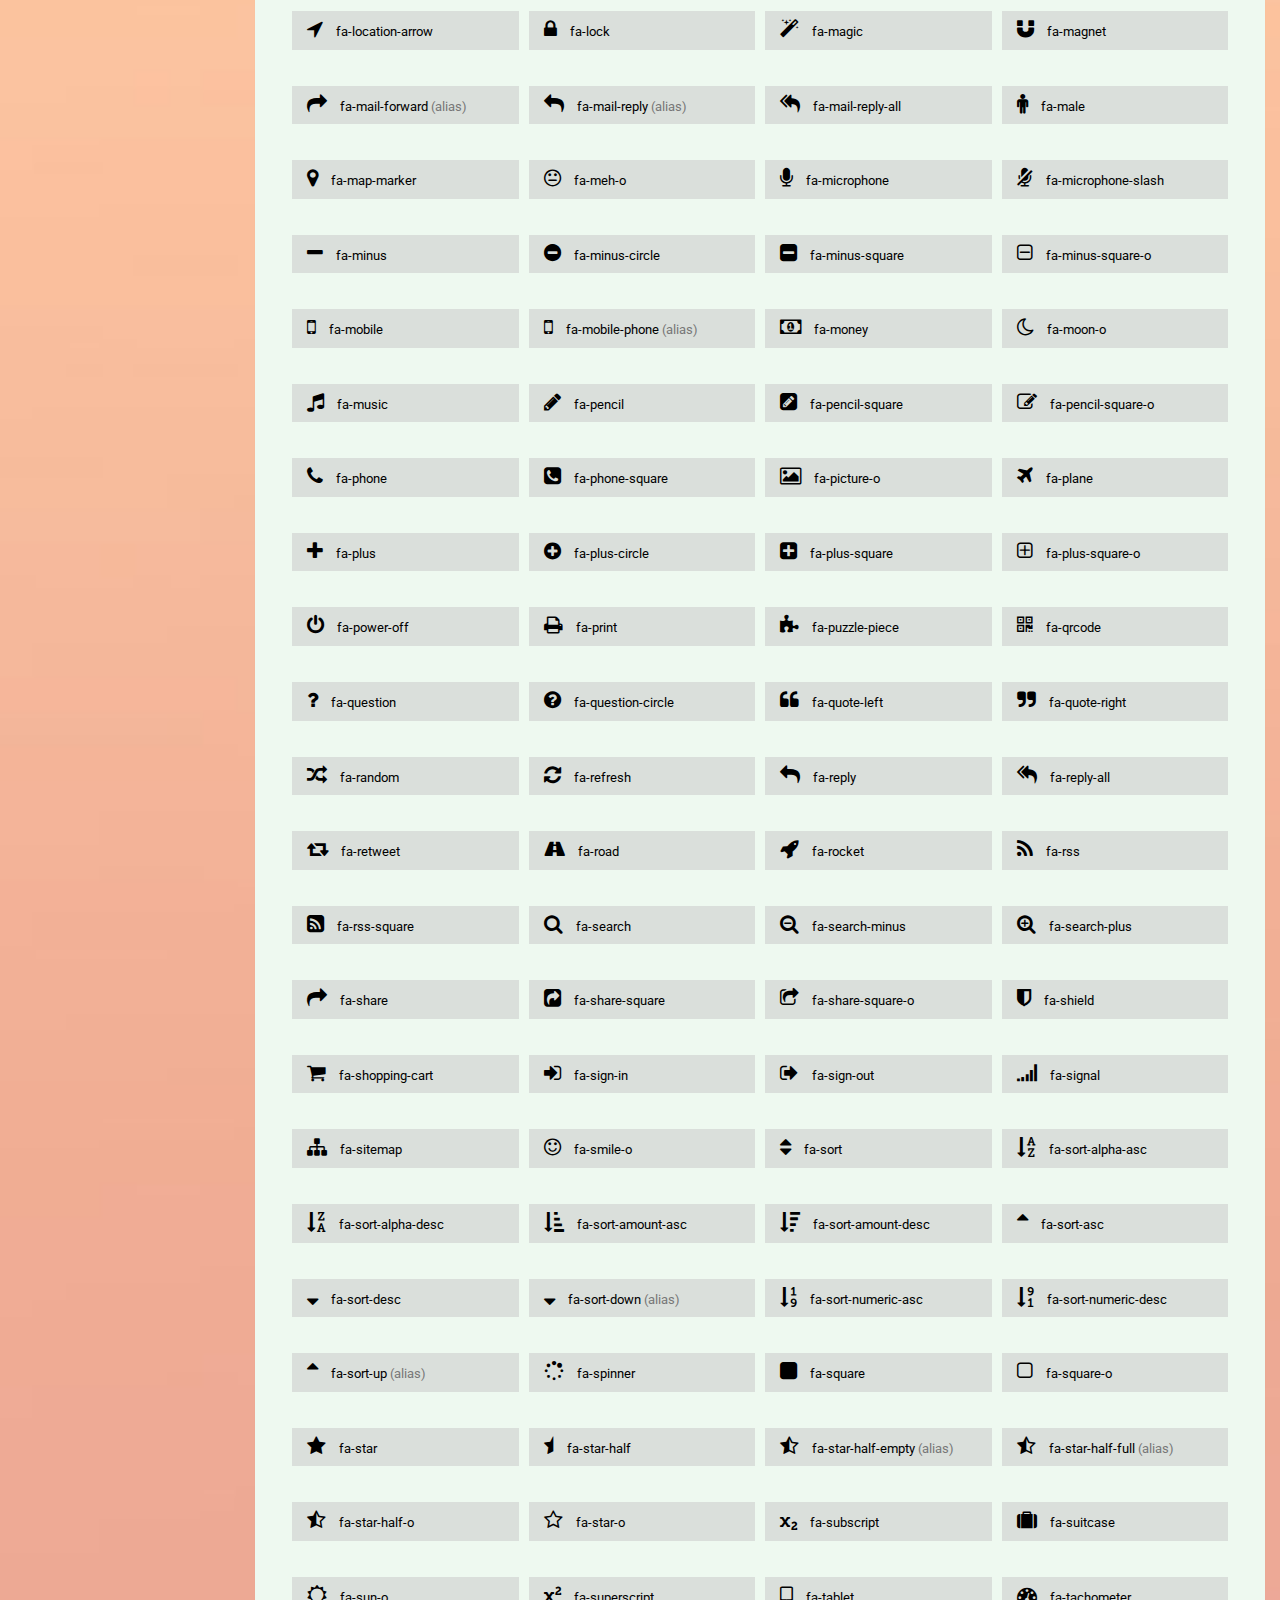
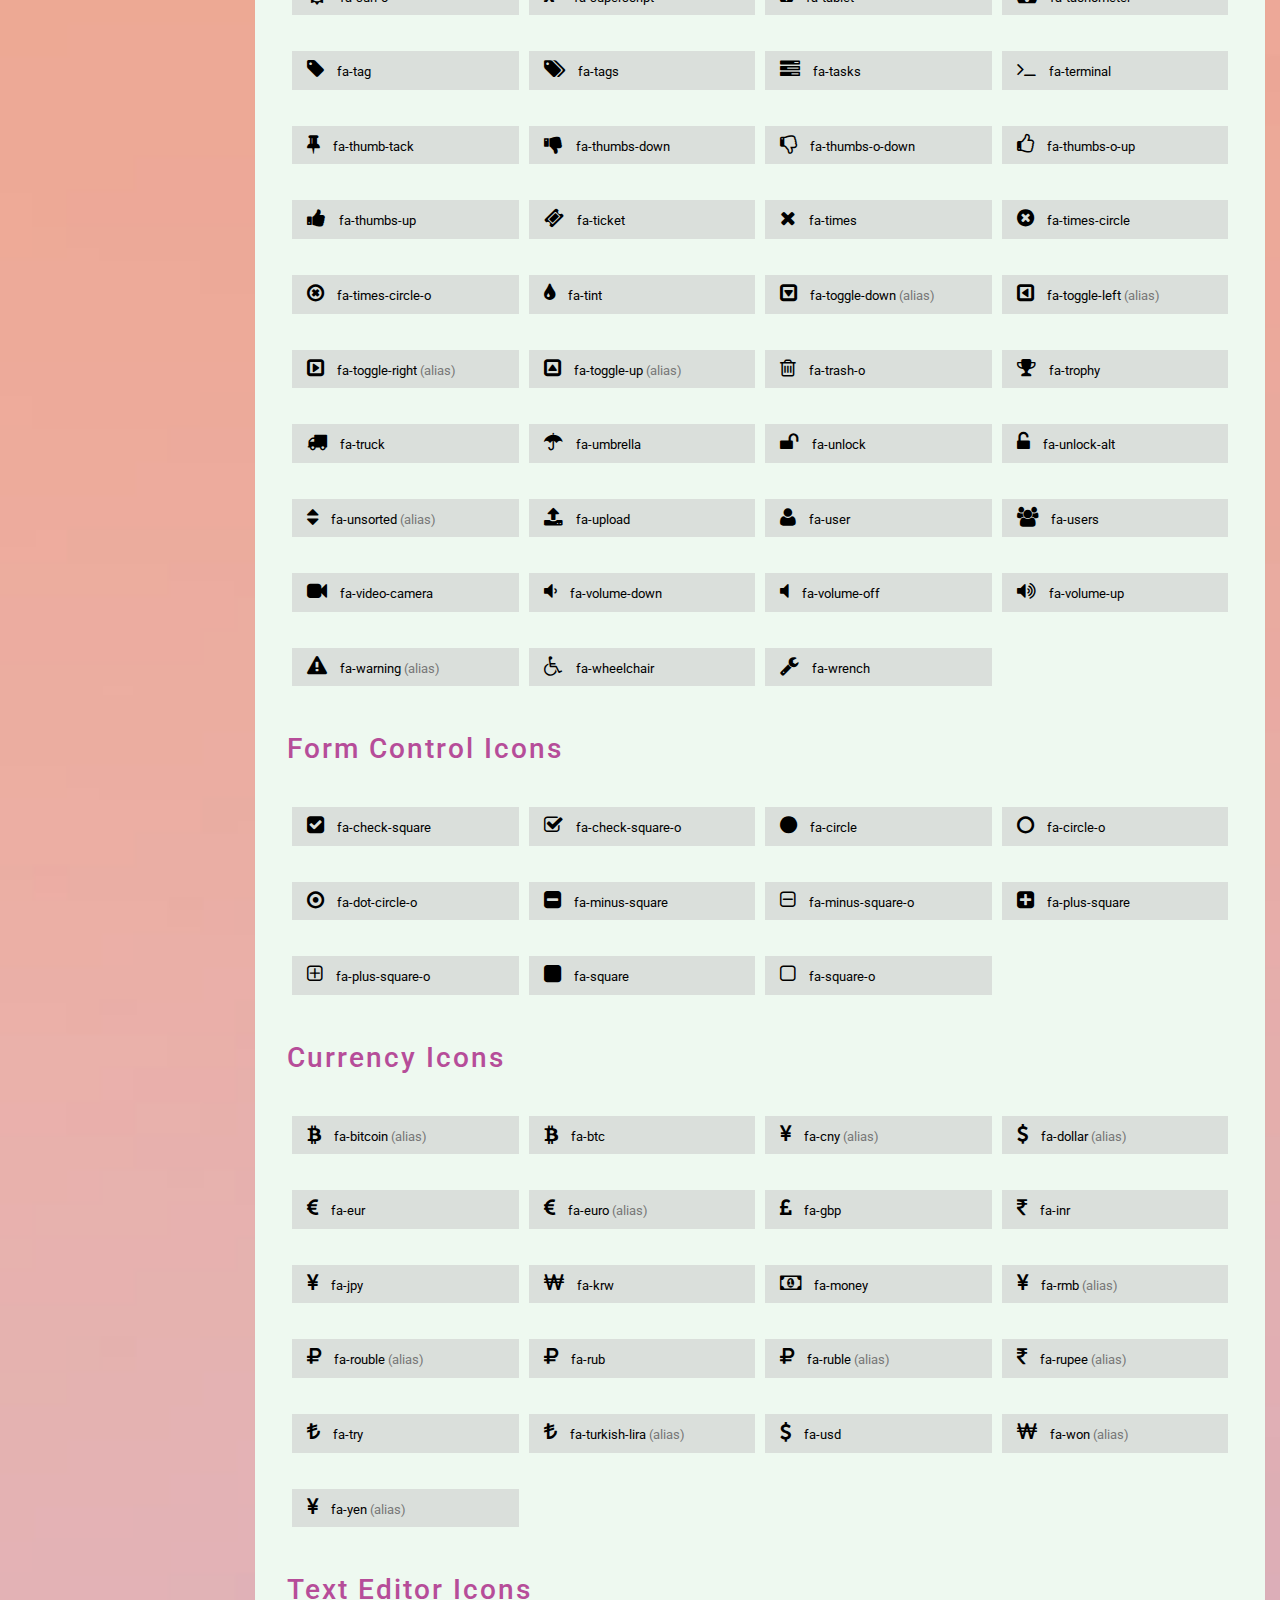
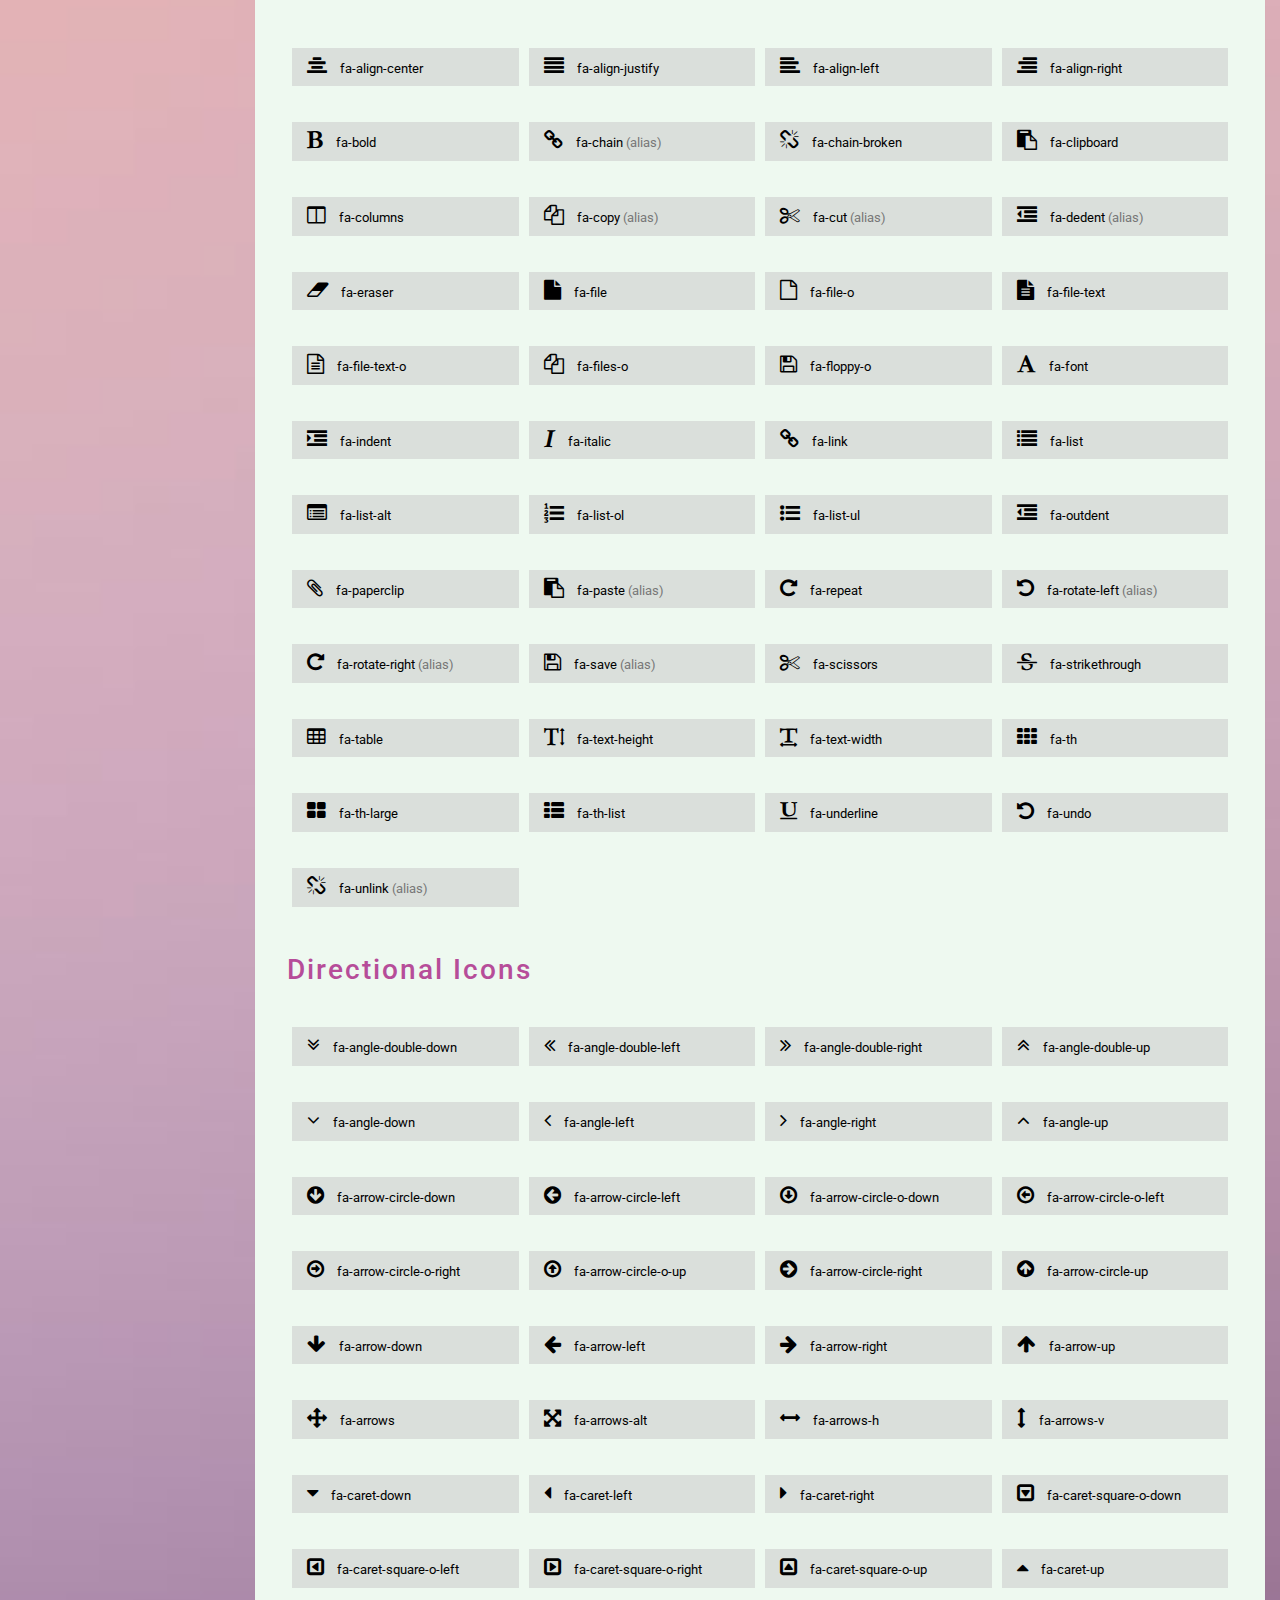
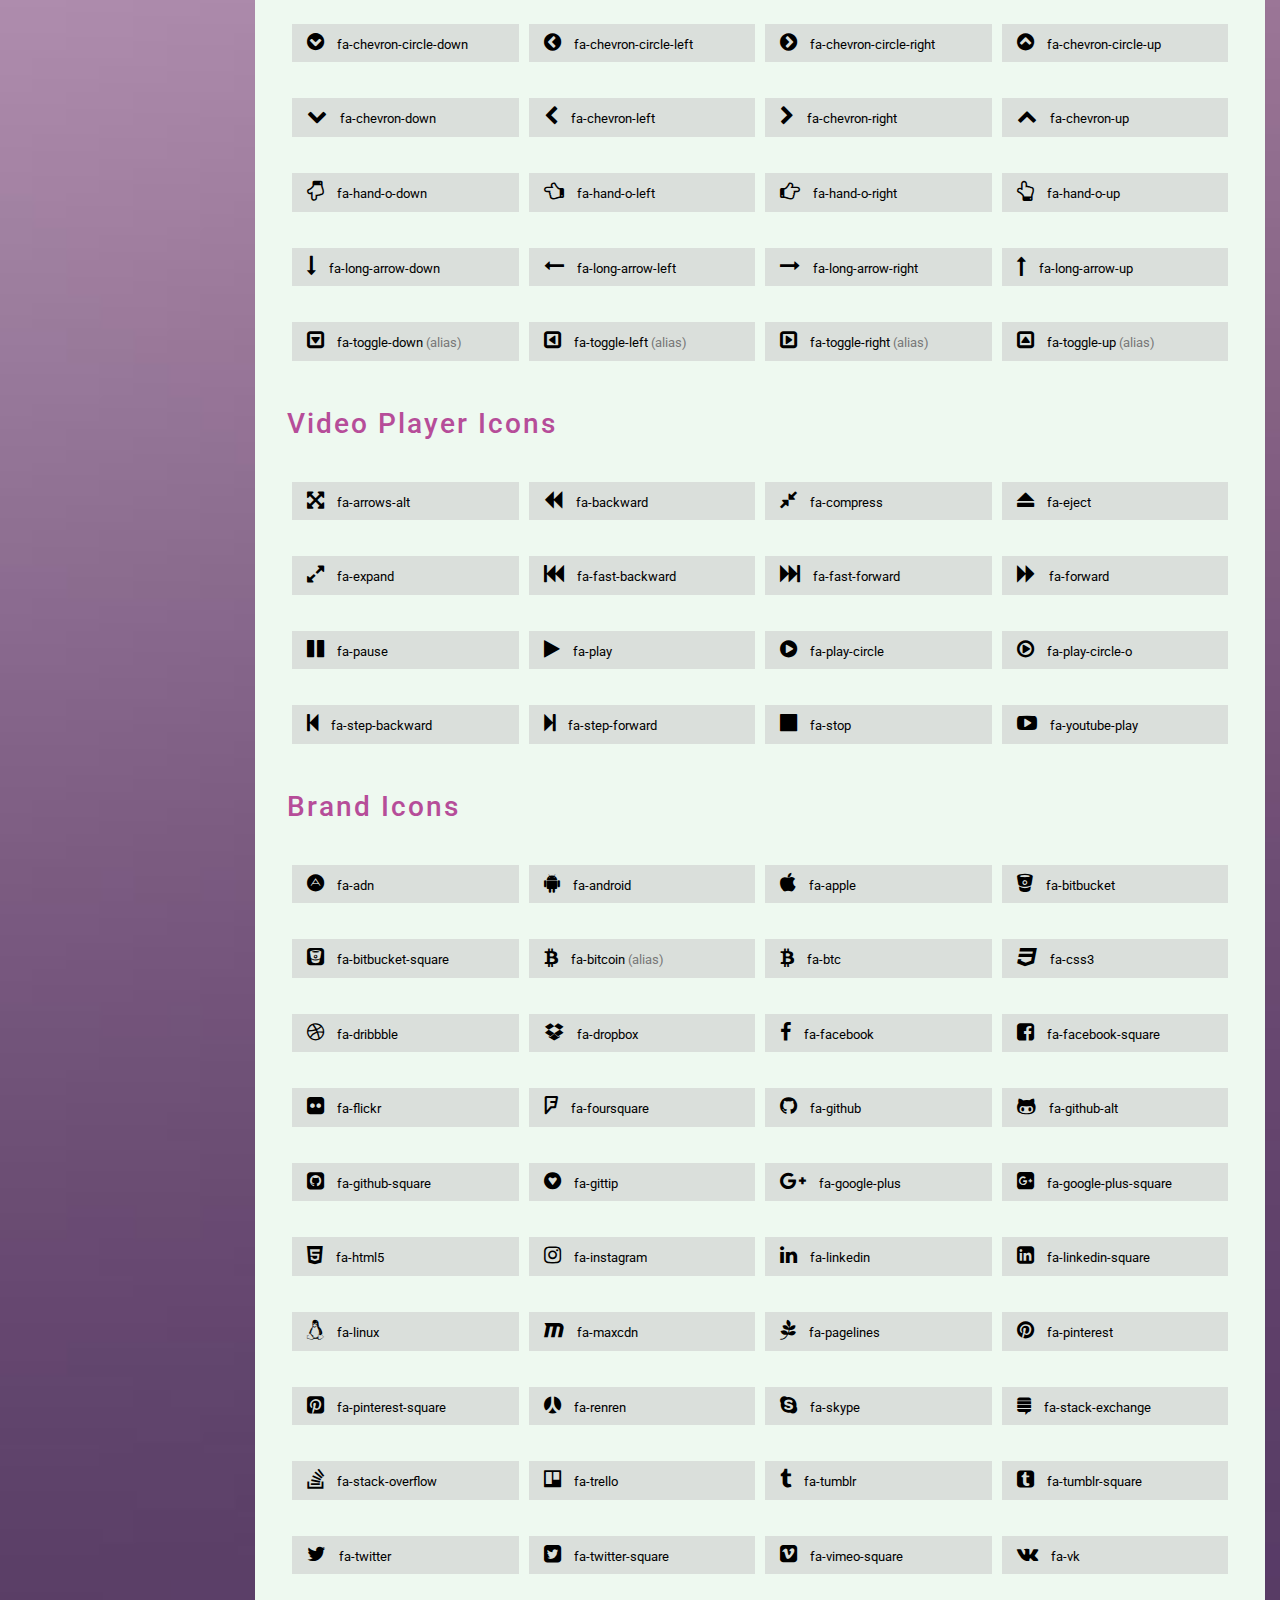
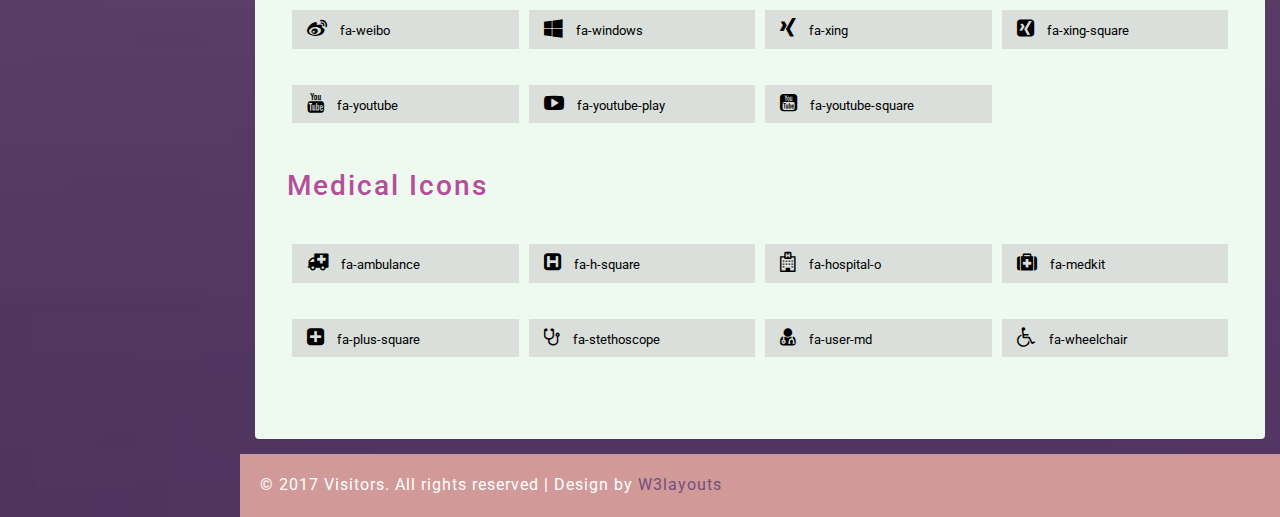
<file: resources/views/web/fontawesome.html>
<!--A Design by W3layouts
Author: W3layout
Author URL: http://w3layouts.com
License: Creative Commons Attribution 3.0 Unported
License URL: http://creativecommons.org/licenses/by/3.0/
-->
<!DOCTYPE html>
<head>
<title>Visitors an Admin Panel Category Bootstrap Responsive Website Template | Fontawesome :: w3layouts</title>
<meta name="viewport" content="width=device-width, initial-scale=1">
<meta http-equiv="Content-Type" content="text/html; charset=utf-8" />
<meta name="keywords" content="Visitors Responsive web template, Bootstrap Web Templates, Flat Web Templates, Android Compatible web template, 
Smartphone Compatible web template, free webdesigns for Nokia, Samsung, LG, SonyEricsson, Motorola web design" />
<script type="application/x-javascript"> addEventListener("load", function() { setTimeout(hideURLbar, 0); }, false); function hideURLbar(){ window.scrollTo(0,1); } </script>
<!-- bootstrap-css -->
<link rel="stylesheet" href="css/bootstrap.min.css" >
<!-- //bootstrap-css -->
<!-- Custom CSS -->
<link href="css/style.css" rel='stylesheet' type='text/css' />
<link href="css/style-responsive.css" rel="stylesheet"/>
<!-- font CSS -->
<link href='//fonts.googleapis.com/css?family=Roboto:400,100,100italic,300,300italic,400italic,500,500italic,700,700italic,900,900italic' rel='stylesheet' type='text/css'>
<!-- font-awesome icons -->
<link href="css/font-awesome.css" rel="stylesheet"> 
<!-- //font-awesome icons -->
<script src="js/jquery2.0.3.min.js"></script>
</head>
<body>
<section id="container">
<!--header start-->
<header class="header fixed-top clearfix">
<!--logo start-->
<div class="brand">

    <a href="index.html" class="logo">
        VISITORS
    </a>
    <div class="sidebar-toggle-box">
        <div class="fa fa-bars"></div>
    </div>
</div>
<!--logo end-->

<div class="nav notify-row" id="top_menu">
    <!--  notification start -->
    <ul class="nav top-menu">
        <!-- settings start -->
        <li class="dropdown">
            <a data-toggle="dropdown" class="dropdown-toggle" href="#">
                <i class="fa fa-tasks"></i>
                <span class="badge bg-success">8</span>
            </a>
            <ul class="dropdown-menu extended tasks-bar">
                <li>
                    <p class="">You have 8 pending tasks</p>
                </li>
                <li>
                    <a href="#">
                        <div class="task-info clearfix">
                            <div class="desc pull-left">
                                <h5>Target Sell</h5>
                                <p>25% , Deadline  12 June’13</p>
                            </div>
                                    <span class="notification-pie-chart pull-right" data-percent="45">
                            <span class="percent"></span>
                            </span>
                        </div>
                    </a>
                </li>
                <li>
                    <a href="#">
                        <div class="task-info clearfix">
                            <div class="desc pull-left">
                                <h5>Product Delivery</h5>
                                <p>45% , Deadline  12 June’13</p>
                            </div>
                                    <span class="notification-pie-chart pull-right" data-percent="78">
                            <span class="percent"></span>
                            </span>
                        </div>
                    </a>
                </li>
                <li>
                    <a href="#">
                        <div class="task-info clearfix">
                            <div class="desc pull-left">
                                <h5>Payment collection</h5>
                                <p>87% , Deadline  12 June’13</p>
                            </div>
                                    <span class="notification-pie-chart pull-right" data-percent="60">
                            <span class="percent"></span>
                            </span>
                        </div>
                    </a>
                </li>
                <li>
                    <a href="#">
                        <div class="task-info clearfix">
                            <div class="desc pull-left">
                                <h5>Target Sell</h5>
                                <p>33% , Deadline  12 June’13</p>
                            </div>
                                    <span class="notification-pie-chart pull-right" data-percent="90">
                            <span class="percent"></span>
                            </span>
                        </div>
                    </a>
                </li>

                <li class="external">
                    <a href="#">See All Tasks</a>
                </li>
            </ul>
        </li>
        <!-- settings end -->
        <!-- inbox dropdown start-->
        <li id="header_inbox_bar" class="dropdown">
            <a data-toggle="dropdown" class="dropdown-toggle" href="#">
                <i class="fa fa-envelope-o"></i>
                <span class="badge bg-important">4</span>
            </a>
            <ul class="dropdown-menu extended inbox">
                <li>
                    <p class="red">You have 4 Mails</p>
                </li>
                <li>
                    <a href="#">
                        <span class="photo"><img alt="avatar" src="images/3.png"></span>
                                <span class="subject">
                                <span class="from">Jonathan Smith</span>
                                <span class="time">Just now</span>
                                </span>
                                <span class="message">
                                    Hello, this is an example msg.
                                </span>
                    </a>
                </li>
                <li>
                    <a href="#">
                        <span class="photo"><img alt="avatar" src="images/1.png"></span>
                                <span class="subject">
                                <span class="from">Jane Doe</span>
                                <span class="time">2 min ago</span>
                                </span>
                                <span class="message">
                                    Nice admin template
                                </span>
                    </a>
                </li>
                <li>
                    <a href="#">
                        <span class="photo"><img alt="avatar" src="images/3.png"></span>
                                <span class="subject">
                                <span class="from">Tasi sam</span>
                                <span class="time">2 days ago</span>
                                </span>
                                <span class="message">
                                    This is an example msg.
                                </span>
                    </a>
                </li>
                <li>
                    <a href="#">
                        <span class="photo"><img alt="avatar" src="images/2.png"></span>
                                <span class="subject">
                                <span class="from">Mr. Perfect</span>
                                <span class="time">2 hour ago</span>
                                </span>
                                <span class="message">
                                    Hi there, its a test
                                </span>
                    </a>
                </li>
                <li>
                    <a href="#">See all messages</a>
                </li>
            </ul>
        </li>
        <!-- inbox dropdown end -->
        <!-- notification dropdown start-->
        <li id="header_notification_bar" class="dropdown">
            <a data-toggle="dropdown" class="dropdown-toggle" href="#">

                <i class="fa fa-bell-o"></i>
                <span class="badge bg-warning">3</span>
            </a>
            <ul class="dropdown-menu extended notification">
                <li>
                    <p>Notifications</p>
                </li>
                <li>
                    <div class="alert alert-info clearfix">
                        <span class="alert-icon"><i class="fa fa-bolt"></i></span>
                        <div class="noti-info">
                            <a href="#"> Server #1 overloaded.</a>
                        </div>
                    </div>
                </li>
                <li>
                    <div class="alert alert-danger clearfix">
                        <span class="alert-icon"><i class="fa fa-bolt"></i></span>
                        <div class="noti-info">
                            <a href="#"> Server #2 overloaded.</a>
                        </div>
                    </div>
                </li>
                <li>
                    <div class="alert alert-success clearfix">
                        <span class="alert-icon"><i class="fa fa-bolt"></i></span>
                        <div class="noti-info">
                            <a href="#"> Server #3 overloaded.</a>
                        </div>
                    </div>
                </li>

            </ul>
        </li>
        <!-- notification dropdown end -->
    </ul>
    <!--  notification end -->
</div>
<div class="top-nav clearfix">
    <!--search & user info start-->
    <ul class="nav pull-right top-menu">
        <li>
            <input type="text" class="form-control search" placeholder=" Search">
        </li>
        <!-- user login dropdown start-->
        <li class="dropdown">
            <a data-toggle="dropdown" class="dropdown-toggle" href="#">
                <img alt="" src="images/2.png">
                <span class="username">John Doe</span>
                <b class="caret"></b>
            </a>
            <ul class="dropdown-menu extended logout">
                <li><a href="#"><i class=" fa fa-suitcase"></i>Profile</a></li>
                <li><a href="#"><i class="fa fa-cog"></i> Settings</a></li>
                <li><a href="login.html"><i class="fa fa-key"></i> Log Out</a></li>
            </ul>
        </li>
        <!-- user login dropdown end -->
       
    </ul>
    <!--search & user info end-->
</div>
</header>
<!--header end-->
<!--sidebar start-->
<aside>
    <div id="sidebar" class="nav-collapse">
        <!-- sidebar menu start-->
        <div class="leftside-navigation">
            <ul class="sidebar-menu" id="nav-accordion">
                <li>
                    <a href="index.html">
                        <i class="fa fa-dashboard"></i>
                        <span>Dashboard</span>
                    </a>
                </li>
                
                <li class="sub-menu">
                    <a href="javascript:;">
                        <i class="fa fa-book"></i>
                        <span>UI Elements</span>
                    </a>
                    <ul class="sub">
						<li><a href="typography.html">Typography</a></li>
						<li><a href="glyphicon.html">glyphicon</a></li>
                        <li><a href="grids.html">Grids</a></li>
                    </ul>
                </li>
                <li>
                    <a class="active" href="fontawesome.html">
                        <i class="fa fa-bullhorn"></i>
                        <span>Font awesome </span>
                    </a>
                </li>
                <li class="sub-menu">
                    <a href="javascript:;">
                        <i class="fa fa-th"></i>
                        <span>Data Tables</span>
                    </a>
                    <ul class="sub">
                        <li><a href="basic_table.html">Basic Table</a></li>
                        <li><a href="responsive_table.html">Responsive Table</a></li>
                    </ul>
                </li>
                <li class="sub-menu">
                    <a href="javascript:;">
                        <i class="fa fa-tasks"></i>
                        <span>Form Components</span>
                    </a>
                    <ul class="sub">
                        <li><a href="form_component.html">Form Elements</a></li>
                        <li><a href="form_validation.html">Form Validation</a></li>
						<li><a href="dropzone.html">Dropzone</a></li>
                    </ul>
                </li>
                <li class="sub-menu">
                    <a href="javascript:;">
                        <i class="fa fa-envelope"></i>
                        <span>Mail </span>
                    </a>
                    <ul class="sub">
                        <li><a href="mail.html">Inbox</a></li>
                        <li><a href="mail_compose.html">Compose Mail</a></li>
                    </ul>
                </li>
                <li class="sub-menu">
                    <a href="javascript:;">
                        <i class=" fa fa-bar-chart-o"></i>
                        <span>Charts</span>
                    </a>
                    <ul class="sub">
                        <li><a href="chartjs.html">Chart js</a></li>
                        <li><a href="flot_chart.html">Flot Charts</a></li>
                    </ul>
                </li>
                <li class="sub-menu">
                    <a href="javascript:;">
                        <i class=" fa fa-bar-chart-o"></i>
                        <span>Maps</span>
                    </a>
                    <ul class="sub">
                        <li><a href="google_map.html">Google Map</a></li>
                        <li><a href="vector_map.html">Vector Map</a></li>
                    </ul>
                </li>
                <li class="sub-menu">
                    <a href="javascript:;">
                        <i class="fa fa-glass"></i>
                        <span>Extra</span>
                    </a>
                    <ul class="sub">
                        <li><a href="gallery.html">Gallery</a></li>
						<li><a href="404.html">404 Error</a></li>
                        <li><a href="registration.html">Registration</a></li>
                    </ul>
                </li>
                <li>
                    <a href="login.html">
                        <i class="fa fa-user"></i>
                        <span>Login Page</span>
                    </a>
                </li>
            </ul>            </div>
        <!-- sidebar menu end-->
    </div>
</aside>
<!--sidebar end-->
<!--main content start-->
<section id="main-content">
	<section class="wrapper">
		<div class="wthree-font-awesome">
			<div class="grid_3 grid_4 w3_agileits_icons_page">
						<div class="icons">
							<h2 class="w3ls_head">Font Awesome Icons</h2>
							<section id="new">
								<h3 class="page-header page-header icon-subheading">30 New Icons </h3>							  

								<div class="row fontawesome-icon-list">
									
									
									<div class="icon-box col-md-3 col-sm-4"><a class="agile-icon" href="#"><i class="fa fa-asl-interpreting" aria-hidden="true"></i> fa-asl-interpreting <span class="text-muted">(alias)</span></a></div>
									
									
									
									<div class="icon-box col-md-3 col-sm-4"><a class="agile-icon" href="#"><i class="fa fa-audio-description" aria-hidden="true"></i> fa-audio-description</a></div>
									
									  <div class="icon-box col-md-3 col-sm-4"><a class="agile-icon" href="#"><i class="fa fa-blind" aria-hidden="true"></i> fa-blind</a></div>
									
									  <div class="icon-box col-md-3 col-sm-4"><a class="agile-icon" href="#"><i class="fa fa-braille" aria-hidden="true"></i> fa-braille</a></div>
									
									  <div class="icon-box col-md-3 col-sm-4"><a class="agile-icon" href="#"><i class="fa fa-deaf" aria-hidden="true"></i> fa-deaf</a></div>
									
									  <div class="icon-box col-md-3 col-sm-4"><a class="agile-icon" href="#"><i class="fa fa-deafness" aria-hidden="true"></i> deafness <span class="text-muted">(alias)</span></a></div>
									
									  <div class="icon-box col-md-3 col-sm-4"><a class="agile-icon" href="#"><i class="fa fa-envira" aria-hidden="true"></i> fa-envira</a></div>
									
									  <div class="icon-box col-md-3 col-sm-4"><a class="agile-icon" href="#"><i class="fa fa-fa" aria-hidden="true"></i> fa-fa <span class="text-muted">(alias)</span></a></div>
									
									  <div class="icon-box col-md-3 col-sm-4"><a class="agile-icon" href="#"><i class="fa fa-first-order" aria-hidden="true"></i> fa-first-order</a></div>
									
									  <div class="icon-box col-md-3 col-sm-4"><a class="agile-icon" href="#"><i class="fa fa-font-awesome" aria-hidden="true"></i> fa-font-awesome</a></div>
									
									  <div class="icon-box col-md-3 col-sm-4"><a class="agile-icon" href="#"><i class="fa fa-gitlab" aria-hidden="true"></i> fa-gitlab</a></div>
									
									  <div class="icon-box col-md-3 col-sm-4"><a class="agile-icon" href="#"><i class="fa fa-glide" aria-hidden="true"></i> fa-glide</a></div>
									
									  <div class="icon-box col-md-3 col-sm-4"><a class="agile-icon" href="#"><i class="fa fa-glide-g" aria-hidden="true"></i> fa-glide-g</a></div>
									
									  <div class="icon-box col-md-3 col-sm-4"><a class="agile-icon" href="#"><i class="fa fa-google-plus-circle" aria-hidden="true"></i> fa-google-plus-circle <span class="text-muted">(alias)</span></a></div>
									
									  <div class="icon-box col-md-3 col-sm-4"><a class="agile-icon" href="#"><i class="fa fa-google-plus-official" aria-hidden="true"></i> fa-google-plus-official</a></div>
									
									  <div class="icon-box col-md-3 col-sm-4"><a class="agile-icon" href="#"><i class="fa fa-hard-of-hearing" aria-hidden="true"></i> fa-hard-of-hearing <span class="text-muted">(alias)</span></a></div>
									
									  <div class="icon-box col-md-3 col-sm-4"><a class="agile-icon" href="#"><i class="fa fa-instagram" aria-hidden="true"></i> fa-instagram</a></div>
									
									  <div class="icon-box col-md-3 col-sm-4"><a class="agile-icon" href="#"><i class="fa fa-low-vision" aria-hidden="true"></i> fa-low-vision</a></div>
									
									  <div class="icon-box col-md-3 col-sm-4"><a class="agile-icon" href="#"><i class="fa fa-pied-piper" aria-hidden="true"></i> fa-pied-piper</a></div>
									
									  <div class="icon-box col-md-3 col-sm-4"><a class="agile-icon" href="#"><i class="fa fa-question-circle-o" aria-hidden="true"></i> fa-question-circle-o</a></div>
									
									  <div class="icon-box col-md-3 col-sm-4"><a class="agile-icon" href="#"><i class="fa fa-sign-language" aria-hidden="true"></i> fa-sign-language</a></div>
									
									  <div class="icon-box col-md-3 col-sm-4"><a class="agile-icon" href="#"><i class="fa fa-signing" aria-hidden="true"></i> fa-signing <span class="text-muted">(alias)</span></a></div>
									
									  <div class="icon-box col-md-3 col-sm-4"><a class="agile-icon" href="#"><i class="fa fa-snapchat" aria-hidden="true"></i> fa-snapchat</a></div>
									
									  <div class="icon-box col-md-3 col-sm-4"><a class="agile-icon" href="#"><i class="fa fa-snapchat-ghost" aria-hidden="true"></i> fa-snapchat-ghost</a></div>
									
									  <div class="icon-box col-md-3 col-sm-4"><a class="agile-icon" href="#"><i class="fa fa-snapchat-square" aria-hidden="true"></i> fa-snapchat-square</a></div>
									
									  <div class="icon-box col-md-3 col-sm-4"><a class="agile-icon" href="#"><i class="fa fa-themeisle" aria-hidden="true"></i> fa-themeisle</a></div>
									
									  <div class="icon-box col-md-3 col-sm-4"><a class="agile-icon" href="#"><i class="fa fa-universal-access" aria-hidden="true"></i> fa-universal-access</a></div>
									
									  <div class="icon-box col-md-3 col-sm-4"><a class="agile-icon" href="#"><i class="fa fa-viadeo" aria-hidden="true"></i> fa-viadeo</a></div>
									
									  <div class="icon-box col-md-3 col-sm-4"><a class="agile-icon" href="#"><i class="fa fa-viadeo-square" aria-hidden="true"></i> fa-viadeo-square</a></div>
									
									  <div class="icon-box col-md-3 col-sm-4"><a class="agile-icon" href="#"><i class="fa fa-volume-control-phone" aria-hidden="true"></i> fa-volume-control-phone</a></div>
									
									  <div class="icon-box col-md-3 col-sm-4"><a class="agile-icon" href="#"><i class="fa fa-wheelchair-alt" aria-hidden="true"></i> fa-wheelchair-alt</a></div>
									
									  <div class="icon-box col-md-3 col-sm-4"><a class="agile-icon" href="#"><i class="fa fa-wpbeginner" aria-hidden="true"></i> fa-wpbeginner</a></div>
									
									  <div class="icon-box col-md-3 col-sm-4"><a class="agile-icon" href="#"><i class="fa fa-wpforms" aria-hidden="true"></i> fa-wpforms</a></div>
									
									  <div class="icon-box col-md-3 col-sm-4"><a class="agile-icon" href="#"><i class="fa fa-yoast" aria-hidden="true"></i> fa-yoast</a></div>
									
								  </div>

								</section>
							<div class="section group">
									<div class="box"> 
										<div class="title ">
											<h3 class="page-header icon-subheading">Web Application Icons</h3>
										</div>
										<div class="box_content"> 
											<div class="fontawesome-icon-list"> 
												<div class="icon-box col-md-3 col-sm-4"><a class="agile-icon" href="#"><i class="fa fa-adjust"></i> fa-adjust</a></div>
										
												<div class="icon-box col-md-3 col-sm-4"><a class="agile-icon" href="#"><i class="fa fa-anchor"></i> fa-anchor</a></div>
										
												<div class="icon-box col-md-3 col-sm-4"><a class="agile-icon" href="#"><i class="fa fa-archive"></i> fa-archive</a></div>
										
												<div class="icon-box col-md-3 col-sm-4"><a class="agile-icon" href="#"><i class="fa fa-arrows"></i> fa-arrows</a></div>
										
												<div class="icon-box col-md-3 col-sm-4"><a class="agile-icon" href="#"><i class="fa fa-arrows-h"></i> fa-arrows-h</a></div>
										
												<div class="icon-box col-md-3 col-sm-4"><a class="agile-icon" href="#"><i class="fa fa-arrows-v"></i> fa-arrows-v</a></div>
										
												<div class="icon-box col-md-3 col-sm-4"><a class="agile-icon" href="#"><i class="fa fa-asterisk"></i> fa-asterisk</a></div>
										
												<div class="icon-box col-md-3 col-sm-4"><a class="agile-icon" href="#"><i class="fa fa-ban"></i> fa-ban</a></div>
										
												<div class="icon-box col-md-3 col-sm-4"><a class="agile-icon" href="#"><i class="fa fa-bar-chart-o"></i> fa-bar-chart-o</a></div>
										
												<div class="icon-box col-md-3 col-sm-4"><a class="agile-icon" href="#"><i class="fa fa-barcode"></i> fa-barcode</a></div>
										
												<div class="icon-box col-md-3 col-sm-4"><a class="agile-icon" href="#"><i class="fa fa-bars"></i> fa-bars</a></div>
										
												<div class="icon-box col-md-3 col-sm-4"><a class="agile-icon" href="#"><i class="fa fa-beer"></i> fa-beer</a></div>
										
												<div class="icon-box col-md-3 col-sm-4"><a class="agile-icon" href="#"><i class="fa fa-bell"></i> fa-bell</a></div>
										
												<div class="icon-box col-md-3 col-sm-4"><a class="agile-icon" href="#"><i class="fa fa-bell-o"></i> fa-bell-o</a></div>
										
												<div class="icon-box col-md-3 col-sm-4"><a class="agile-icon" href="#"><i class="fa fa-bolt"></i> fa-bolt</a></div>
										
												<div class="icon-box col-md-3 col-sm-4"><a class="agile-icon" href="#"><i class="fa fa-book"></i> fa-book</a></div>
										
												<div class="icon-box col-md-3 col-sm-4"><a class="agile-icon" href="#"><i class="fa fa-bookmark"></i> fa-bookmark</a></div>
										
												<div class="icon-box col-md-3 col-sm-4"><a class="agile-icon" href="#"><i class="fa fa-bookmark-o"></i> fa-bookmark-o</a></div>
										
												<div class="icon-box col-md-3 col-sm-4"><a class="agile-icon" href="#"><i class="fa fa-briefcase"></i> fa-briefcase</a></div>
										
												<div class="icon-box col-md-3 col-sm-4"><a class="agile-icon" href="#"><i class="fa fa-bug"></i> fa-bug</a></div>
										
												<div class="icon-box col-md-3 col-sm-4"><a class="agile-icon" href="#"><i class="fa fa-building-o"></i> fa-building-o</a></div>
										
												<div class="icon-box col-md-3 col-sm-4"><a class="agile-icon" href="#"><i class="fa fa-bullhorn"></i> fa-bullhorn</a></div>
										
												<div class="icon-box col-md-3 col-sm-4"><a class="agile-icon" href="#"><i class="fa fa-bullseye"></i> fa-bullseye</a></div>
										
												<div class="icon-box col-md-3 col-sm-4"><a class="agile-icon" href="#"><i class="fa fa-calendar"></i> fa-calendar</a></div>
										
												<div class="icon-box col-md-3 col-sm-4"><a class="agile-icon" href="#"><i class="fa fa-calendar-o"></i> fa-calendar-o</a></div>
										
												<div class="icon-box col-md-3 col-sm-4"><a class="agile-icon" href="#"><i class="fa fa-camera"></i> fa-camera</a></div>
										
												<div class="icon-box col-md-3 col-sm-4"><a class="agile-icon" href="#"><i class="fa fa-camera-retro"></i> fa-camera-retro</a></div>
										
												<div class="icon-box col-md-3 col-sm-4"><a class="agile-icon" href="#"><i class="fa fa-caret-square-o-down"></i> fa-caret-square-o-down</a></div>
										
												<div class="icon-box col-md-3 col-sm-4"><a class="agile-icon" href="#"><i class="fa fa-caret-square-o-left"></i> fa-caret-square-o-left</a></div>
										
												<div class="icon-box col-md-3 col-sm-4"><a class="agile-icon" href="#"><i class="fa fa-caret-square-o-right"></i> fa-caret-square-o-right</a></div>
										
												<div class="icon-box col-md-3 col-sm-4"><a class="agile-icon" href="#"><i class="fa fa-caret-square-o-up"></i> fa-caret-square-o-up</a></div>
										
												<div class="icon-box col-md-3 col-sm-4"><a class="agile-icon" href="#"><i class="fa fa-certificate"></i> fa-certificate</a></div>
										
												<div class="icon-box col-md-3 col-sm-4"><a class="agile-icon" href="#"><i class="fa fa-check"></i> fa-check</a></div>
										
												<div class="icon-box col-md-3 col-sm-4"><a class="agile-icon" href="#"><i class="fa fa-check-circle"></i> fa-check-circle</a></div>
										
												<div class="icon-box col-md-3 col-sm-4"><a class="agile-icon" href="#"><i class="fa fa-check-circle-o"></i> fa-check-circle-o</a></div>
										
												<div class="icon-box col-md-3 col-sm-4"><a class="agile-icon" href="#"><i class="fa fa-check-square"></i> fa-check-square</a></div>
										
												<div class="icon-box col-md-3 col-sm-4"><a class="agile-icon" href="#"><i class="fa fa-check-square-o"></i> fa-check-square-o</a></div>
										
												<div class="icon-box col-md-3 col-sm-4"><a class="agile-icon" href="#"><i class="fa fa-circle"></i> fa-circle</a></div>
										
												<div class="icon-box col-md-3 col-sm-4"><a class="agile-icon" href="#"><i class="fa fa-circle-o"></i> fa-circle-o</a></div>
										
												<div class="icon-box col-md-3 col-sm-4"><a class="agile-icon" href="#"><i class="fa fa-clock-o"></i> fa-clock-o</a></div>
										
												<div class="icon-box col-md-3 col-sm-4"><a class="agile-icon" href="#"><i class="fa fa-cloud"></i> fa-cloud</a></div>
										
												<div class="icon-box col-md-3 col-sm-4"><a class="agile-icon" href="#"><i class="fa fa-cloud-download"></i> fa-cloud-download</a></div>
										
												<div class="icon-box col-md-3 col-sm-4"><a class="agile-icon" href="#"><i class="fa fa-cloud-upload"></i> fa-cloud-upload</a></div>
										
												<div class="icon-box col-md-3 col-sm-4"><a class="agile-icon" href="#"><i class="fa fa-code"></i> fa-code</a></div>
										
												<div class="icon-box col-md-3 col-sm-4"><a class="agile-icon" href="#"><i class="fa fa-code-fork"></i> fa-code-fork</a></div>
										
												<div class="icon-box col-md-3 col-sm-4"><a class="agile-icon" href="#"><i class="fa fa-coffee"></i> fa-coffee</a></div>
										
												<div class="icon-box col-md-3 col-sm-4"><a class="agile-icon" href="#"><i class="fa fa-cog"></i> fa-cog</a></div>
										
												<div class="icon-box col-md-3 col-sm-4"><a class="agile-icon" href="#"><i class="fa fa-cogs"></i> fa-cogs</a></div>
										
												<div class="icon-box col-md-3 col-sm-4"><a class="agile-icon" href="#"><i class="fa fa-comment"></i> fa-comment</a></div>
										
												<div class="icon-box col-md-3 col-sm-4"><a class="agile-icon" href="#"><i class="fa fa-comment-o"></i> fa-comment-o</a></div>
										
												<div class="icon-box col-md-3 col-sm-4"><a class="agile-icon" href="#"><i class="fa fa-comments"></i> fa-comments</a></div>
										
												<div class="icon-box col-md-3 col-sm-4"><a class="agile-icon" href="#"><i class="fa fa-comments-o"></i> fa-comments-o</a></div>
										
												<div class="icon-box col-md-3 col-sm-4"><a class="agile-icon" href="#"><i class="fa fa-compass"></i> fa-compass</a></div>
										
												<div class="icon-box col-md-3 col-sm-4"><a class="agile-icon" href="#"><i class="fa fa-credit-card"></i> fa-credit-card</a></div>
										
												<div class="icon-box col-md-3 col-sm-4"><a class="agile-icon" href="#"><i class="fa fa-crop"></i> fa-crop</a></div>
										
												<div class="icon-box col-md-3 col-sm-4"><a class="agile-icon" href="#"><i class="fa fa-crosshairs"></i> fa-crosshairs</a></div>
										
												<div class="icon-box col-md-3 col-sm-4"><a class="agile-icon" href="#"><i class="fa fa-cutlery"></i> fa-cutlery</a></div>
										
												<div class="icon-box col-md-3 col-sm-4"><a class="agile-icon" href="#"><i class="fa fa-dashboard"></i> fa-dashboard <span class="text-muted">(alias)</span></a></div>
										
												<div class="icon-box col-md-3 col-sm-4"><a class="agile-icon" href="#"><i class="fa fa-desktop"></i> fa-desktop</a></div>
										
												<div class="icon-box col-md-3 col-sm-4"><a class="agile-icon" href="#"><i class="fa fa-dot-circle-o"></i> fa-dot-circle-o</a></div>
										
												<div class="icon-box col-md-3 col-sm-4"><a class="agile-icon" href="#"><i class="fa fa-download"></i> fa-download</a></div>
										
												<div class="icon-box col-md-3 col-sm-4"><a class="agile-icon" href="#"><i class="fa fa-edit"></i> fa-edit <span class="text-muted">(alias)</span></a></div>
										
												<div class="icon-box col-md-3 col-sm-4"><a class="agile-icon" href="#"><i class="fa fa-ellipsis-h"></i> fa-ellipsis-h</a></div>
										
												<div class="icon-box col-md-3 col-sm-4"><a class="agile-icon" href="#"><i class="fa fa-ellipsis-v"></i> fa-ellipsis-v</a></div>
										
												<div class="icon-box col-md-3 col-sm-4"><a class="agile-icon" href="#"><i class="fa fa-envelope"></i> fa-envelope</a></div>
										
												<div class="icon-box col-md-3 col-sm-4"><a class="agile-icon" href="#"><i class="fa fa-envelope-o"></i> fa-envelope-o</a></div>
										
												<div class="icon-box col-md-3 col-sm-4"><a class="agile-icon" href="#"><i class="fa fa-eraser"></i> fa-eraser</a></div>
										
												<div class="icon-box col-md-3 col-sm-4"><a class="agile-icon" href="#"><i class="fa fa-exchange"></i> fa-exchange</a></div>
										
												<div class="icon-box col-md-3 col-sm-4"><a class="agile-icon" href="#"><i class="fa fa-exclamation"></i> fa-exclamation</a></div>
										
												<div class="icon-box col-md-3 col-sm-4"><a class="agile-icon" href="#"><i class="fa fa-exclamation-circle"></i> fa-exclamation-circle</a></div>
										
												<div class="icon-box col-md-3 col-sm-4"><a class="agile-icon" href="#"><i class="fa fa-exclamation-triangle"></i> fa-exclamation-triangle</a></div>
										
												<div class="icon-box col-md-3 col-sm-4"><a class="agile-icon" href="#"><i class="fa fa-external-link"></i> fa-external-link</a></div>
										
												<div class="icon-box col-md-3 col-sm-4"><a class="agile-icon" href="#"><i class="fa fa-external-link-square"></i> fa-external-link-square</a></div>
										
												<div class="icon-box col-md-3 col-sm-4"><a class="agile-icon" href="#"><i class="fa fa-eye"></i> fa-eye</a></div>
										
												<div class="icon-box col-md-3 col-sm-4"><a class="agile-icon" href="#"><i class="fa fa-eye-slash"></i> fa-eye-slash</a></div>
										
												<div class="icon-box col-md-3 col-sm-4"><a class="agile-icon" href="#"><i class="fa fa-female"></i> fa-female</a></div>
										
												<div class="icon-box col-md-3 col-sm-4"><a class="agile-icon" href="#"><i class="fa fa-fighter-jet"></i> fa-fighter-jet</a></div>
										
												<div class="icon-box col-md-3 col-sm-4"><a class="agile-icon" href="#"><i class="fa fa-film"></i> fa-film</a></div>
										
												<div class="icon-box col-md-3 col-sm-4"><a class="agile-icon" href="#"><i class="fa fa-filter"></i> fa-filter</a></div>
										
												<div class="icon-box col-md-3 col-sm-4"><a class="agile-icon" href="#"><i class="fa fa-fire"></i> fa-fire</a></div>
										
												<div class="icon-box col-md-3 col-sm-4"><a class="agile-icon" href="#"><i class="fa fa-fire-extinguisher"></i> fa-fire-extinguisher</a></div>
										
												<div class="icon-box col-md-3 col-sm-4"><a class="agile-icon" href="#"><i class="fa fa-flag"></i> fa-flag</a></div>
										
												<div class="icon-box col-md-3 col-sm-4"><a class="agile-icon" href="#"><i class="fa fa-flag-checkered"></i> fa-flag-checkered</a></div>
										
												<div class="icon-box col-md-3 col-sm-4"><a class="agile-icon" href="#"><i class="fa fa-flag-o"></i> fa-flag-o</a></div>
										
												<div class="icon-box col-md-3 col-sm-4"><a class="agile-icon" href="#"><i class="fa fa-flash"></i> fa-flash <span class="text-muted">(alias)</span></a></div>
										
												<div class="icon-box col-md-3 col-sm-4"><a class="agile-icon" href="#"><i class="fa fa-flask"></i> fa-flask</a></div>
										
												<div class="icon-box col-md-3 col-sm-4"><a class="agile-icon" href="#"><i class="fa fa-folder"></i> fa-folder</a></div>
										
												<div class="icon-box col-md-3 col-sm-4"><a class="agile-icon" href="#"><i class="fa fa-folder-o"></i> fa-folder-o</a></div>
										
												<div class="icon-box col-md-3 col-sm-4"><a class="agile-icon" href="#"><i class="fa fa-folder-open"></i> fa-folder-open</a></div>
										
												<div class="icon-box col-md-3 col-sm-4"><a class="agile-icon" href="#"><i class="fa fa-folder-open-o"></i> fa-folder-open-o</a></div>
										
												<div class="icon-box col-md-3 col-sm-4"><a class="agile-icon" href="#"><i class="fa fa-frown-o"></i> fa-frown-o</a></div>
										
												<div class="icon-box col-md-3 col-sm-4"><a class="agile-icon" href="#"><i class="fa fa-gamepad"></i> fa-gamepad</a></div>
										
												<div class="icon-box col-md-3 col-sm-4"><a class="agile-icon" href="#"><i class="fa fa-gavel"></i> fa-gavel</a></div>
										
												<div class="icon-box col-md-3 col-sm-4"><a class="agile-icon" href="#"><i class="fa fa-gear"></i> fa-gear <span class="text-muted">(alias)</span></a></div>
										
												<div class="icon-box col-md-3 col-sm-4"><a class="agile-icon" href="#"><i class="fa fa-gears"></i> fa-gears <span class="text-muted">(alias)</span></a></div>
										
												<div class="icon-box col-md-3 col-sm-4"><a class="agile-icon" href="#"><i class="fa fa-gift"></i> fa-gift</a></div>
										
												<div class="icon-box col-md-3 col-sm-4"><a class="agile-icon" href="#"><i class="fa fa-glass"></i> fa-glass</a></div>
										
												<div class="icon-box col-md-3 col-sm-4"><a class="agile-icon" href="#"><i class="fa fa-globe"></i> fa-globe</a></div>
										
												<div class="icon-box col-md-3 col-sm-4"><a class="agile-icon" href="#"><i class="fa fa-group"></i> fa-group <span class="text-muted">(alias)</span></a></div>
										
												<div class="icon-box col-md-3 col-sm-4"><a class="agile-icon" href="#"><i class="fa fa-hdd-o"></i> fa-hdd-o</a></div>
										
												<div class="icon-box col-md-3 col-sm-4"><a class="agile-icon" href="#"><i class="fa fa-headphones"></i> fa-headphones</a></div>
										
												<div class="icon-box col-md-3 col-sm-4"><a class="agile-icon" href="#"><i class="fa fa-heart"></i> fa-heart</a></div>
										
												<div class="icon-box col-md-3 col-sm-4"><a class="agile-icon" href="#"><i class="fa fa-heart-o"></i> fa-heart-o</a></div>
										
												<div class="icon-box col-md-3 col-sm-4"><a class="agile-icon" href="#"><i class="fa fa-home"></i> fa-home</a></div>
										
												<div class="icon-box col-md-3 col-sm-4"><a class="agile-icon" href="#"><i class="fa fa-inbox"></i> fa-inbox</a></div>
										
												<div class="icon-box col-md-3 col-sm-4"><a class="agile-icon" href="#"><i class="fa fa-info"></i> fa-info</a></div>
										
												<div class="icon-box col-md-3 col-sm-4"><a class="agile-icon" href="#info-circle"><i class="fa fa-info-circle"></i> fa-info-circle</a></div>
										
												<div class="icon-box col-md-3 col-sm-4"><a class="agile-icon" href="#key"><i class="fa fa-key"></i> fa-key</a></div>
										
												<div class="icon-box col-md-3 col-sm-4"><a class="agile-icon" href="#keyboard-o"><i class="fa fa-keyboard-o"></i> fa-keyboard-o</a></div>
										
												<div class="icon-box col-md-3 col-sm-4"><a class="agile-icon" href="#laptop"><i class="fa fa-laptop"></i> fa-laptop</a></div>
										
												<div class="icon-box col-md-3 col-sm-4"><a class="agile-icon" href="#leaf"><i class="fa fa-leaf"></i> fa-leaf</a></div>
										
												<div class="icon-box col-md-3 col-sm-4"><a class="agile-icon" href="#gavel"><i class="fa fa-legal"></i> fa-legal <span class="text-muted">(alias)</span></a></div>
										
												<div class="icon-box col-md-3 col-sm-4"><a class="agile-icon" href="#lemon-o"><i class="fa fa-lemon-o"></i> fa-lemon-o</a></div>
										
												<div class="icon-box col-md-3 col-sm-4"><a class="agile-icon" href="#level-down"><i class="fa fa-level-down"></i> fa-level-down</a></div>
										
												<div class="icon-box col-md-3 col-sm-4"><a class="agile-icon" href="#level-up"><i class="fa fa-level-up"></i> fa-level-up</a></div>
										
												<div class="icon-box col-md-3 col-sm-4"><a class="agile-icon" href="#lightbulb-o"><i class="fa fa-lightbulb-o"></i> fa-lightbulb-o</a></div>
										
												<div class="icon-box col-md-3 col-sm-4"><a class="agile-icon" href="#location-arrow"><i class="fa fa-location-arrow"></i> fa-location-arrow</a></div>
										
												<div class="icon-box col-md-3 col-sm-4"><a class="agile-icon" href="#lock"><i class="fa fa-lock"></i> fa-lock</a></div>
										
												<div class="icon-box col-md-3 col-sm-4"><a class="agile-icon" href="#magic"><i class="fa fa-magic"></i> fa-magic</a></div>
										
												<div class="icon-box col-md-3 col-sm-4"><a class="agile-icon" href="#magnet"><i class="fa fa-magnet"></i> fa-magnet</a></div>
										
												<div class="icon-box col-md-3 col-sm-4"><a class="agile-icon" href="#share"><i class="fa fa-mail-forward"></i> fa-mail-forward <span class="text-muted">(alias)</span></a></div>
										
												<div class="icon-box col-md-3 col-sm-4"><a class="agile-icon" href="#reply"><i class="fa fa-mail-reply"></i> fa-mail-reply <span class="text-muted">(alias)</span></a></div>
										
												<div class="icon-box col-md-3 col-sm-4"><a class="agile-icon" href="#mail-reply-all"><i class="fa fa-mail-reply-all"></i> fa-mail-reply-all</a></div>
										
												<div class="icon-box col-md-3 col-sm-4"><a class="agile-icon" href="#male"><i class="fa fa-male"></i> fa-male</a></div>
										
												<div class="icon-box col-md-3 col-sm-4"><a class="agile-icon" href="#map-marker"><i class="fa fa-map-marker"></i> fa-map-marker</a></div>
										
												<div class="icon-box col-md-3 col-sm-4"><a class="agile-icon" href="#meh-o"><i class="fa fa-meh-o"></i> fa-meh-o</a></div>
										
												<div class="icon-box col-md-3 col-sm-4"><a class="agile-icon" href="#microphone"><i class="fa fa-microphone"></i> fa-microphone</a></div>
										
												<div class="icon-box col-md-3 col-sm-4"><a class="agile-icon" href="#microphone-slash"><i class="fa fa-microphone-slash"></i> fa-microphone-slash</a></div>
										
												<div class="icon-box col-md-3 col-sm-4"><a class="agile-icon" href="#minus"><i class="fa fa-minus"></i> fa-minus</a></div>
										
												<div class="icon-box col-md-3 col-sm-4"><a class="agile-icon" href="#minus-circle"><i class="fa fa-minus-circle"></i> fa-minus-circle</a></div>
										
												<div class="icon-box col-md-3 col-sm-4"><a class="agile-icon" href="#minus-square"><i class="fa fa-minus-square"></i> fa-minus-square</a></div>
										
												<div class="icon-box col-md-3 col-sm-4"><a class="agile-icon" href="#minus-square-o"><i class="fa fa-minus-square-o"></i> fa-minus-square-o</a></div>
										
												<div class="icon-box col-md-3 col-sm-4"><a class="agile-icon" href="#mobile"><i class="fa fa-mobile"></i> fa-mobile</a></div>
										
												<div class="icon-box col-md-3 col-sm-4"><a class="agile-icon" href="#mobile"><i class="fa fa-mobile-phone"></i> fa-mobile-phone <span class="text-muted">(alias)</span></a></div>
										
												<div class="icon-box col-md-3 col-sm-4"><a class="agile-icon" href="#money"><i class="fa fa-money"></i> fa-money</a></div>
										
												<div class="icon-box col-md-3 col-sm-4"><a class="agile-icon" href="#moon-o"><i class="fa fa-moon-o"></i> fa-moon-o</a></div>
										
												<div class="icon-box col-md-3 col-sm-4"><a class="agile-icon" href="#music"><i class="fa fa-music"></i> fa-music</a></div>
										
												<div class="icon-box col-md-3 col-sm-4"><a class="agile-icon" href="#pencil"><i class="fa fa-pencil"></i> fa-pencil</a></div>
										
												<div class="icon-box col-md-3 col-sm-4"><a class="agile-icon" href="#pencil-square"><i class="fa fa-pencil-square"></i> fa-pencil-square</a></div>
										
												<div class="icon-box col-md-3 col-sm-4"><a class="agile-icon" href="#pencil-square-o"><i class="fa fa-pencil-square-o"></i> fa-pencil-square-o</a></div>
										
												<div class="icon-box col-md-3 col-sm-4"><a class="agile-icon" href="#phone"><i class="fa fa-phone"></i> fa-phone</a></div>
										
												<div class="icon-box col-md-3 col-sm-4"><a class="agile-icon" href="#phone-square"><i class="fa fa-phone-square"></i> fa-phone-square</a></div>
										
												<div class="icon-box col-md-3 col-sm-4"><a class="agile-icon" href="#picture-o"><i class="fa fa-picture-o"></i> fa-picture-o</a></div>
										
												<div class="icon-box col-md-3 col-sm-4"><a class="agile-icon" href="#plane"><i class="fa fa-plane"></i> fa-plane</a></div>
										
												<div class="icon-box col-md-3 col-sm-4"><a class="agile-icon" href="#plus"><i class="fa fa-plus"></i> fa-plus</a></div>
										
												<div class="icon-box col-md-3 col-sm-4"><a class="agile-icon" href="#plus-circle"><i class="fa fa-plus-circle"></i> fa-plus-circle</a></div>
										
												<div class="icon-box col-md-3 col-sm-4"><a class="agile-icon" href="#plus-square"><i class="fa fa-plus-square"></i> fa-plus-square</a></div>
										
												<div class="icon-box col-md-3 col-sm-4"><a class="agile-icon" href="#plus-square-o"><i class="fa fa-plus-square-o"></i> fa-plus-square-o</a></div>
										
												<div class="icon-box col-md-3 col-sm-4"><a class="agile-icon" href="#power-off"><i class="fa fa-power-off"></i> fa-power-off</a></div>
										
												<div class="icon-box col-md-3 col-sm-4"><a class="agile-icon" href="#print"><i class="fa fa-print"></i> fa-print</a></div>
										
												<div class="icon-box col-md-3 col-sm-4"><a class="agile-icon" href="#puzzle-piece"><i class="fa fa-puzzle-piece"></i> fa-puzzle-piece</a></div>
										
												<div class="icon-box col-md-3 col-sm-4"><a class="agile-icon" href="#qrcode"><i class="fa fa-qrcode"></i> fa-qrcode</a></div>
										
												<div class="icon-box col-md-3 col-sm-4"><a class="agile-icon" href="#question"><i class="fa fa-question"></i> fa-question</a></div>
										
												<div class="icon-box col-md-3 col-sm-4"><a class="agile-icon" href="#question-circle"><i class="fa fa-question-circle"></i> fa-question-circle</a></div>
										
												<div class="icon-box col-md-3 col-sm-4"><a class="agile-icon" href="#quote-left"><i class="fa fa-quote-left"></i> fa-quote-left</a></div>
										
												<div class="icon-box col-md-3 col-sm-4"><a class="agile-icon" href="#quote-right"><i class="fa fa-quote-right"></i> fa-quote-right</a></div>
										
												<div class="icon-box col-md-3 col-sm-4"><a class="agile-icon" href="#random"><i class="fa fa-random"></i> fa-random</a></div>
										
												<div class="icon-box col-md-3 col-sm-4"><a class="agile-icon" href="#refresh"><i class="fa fa-refresh"></i> fa-refresh</a></div>
										
												<div class="icon-box col-md-3 col-sm-4"><a class="agile-icon" href="#reply"><i class="fa fa-reply"></i> fa-reply</a></div>
										
												<div class="icon-box col-md-3 col-sm-4"><a class="agile-icon" href="#reply-all"><i class="fa fa-reply-all"></i> fa-reply-all</a></div>
										
												<div class="icon-box col-md-3 col-sm-4"><a class="agile-icon" href="#retweet"><i class="fa fa-retweet"></i> fa-retweet</a></div>
										
												<div class="icon-box col-md-3 col-sm-4"><a class="agile-icon" href="#road"><i class="fa fa-road"></i> fa-road</a></div>
										
												<div class="icon-box col-md-3 col-sm-4"><a class="agile-icon" href="#rocket"><i class="fa fa-rocket"></i> fa-rocket</a></div>
										
												<div class="icon-box col-md-3 col-sm-4"><a class="agile-icon" href="#rss"><i class="fa fa-rss"></i> fa-rss</a></div>
										
												<div class="icon-box col-md-3 col-sm-4"><a class="agile-icon" href="#rss-square"><i class="fa fa-rss-square"></i> fa-rss-square</a></div>
										
												<div class="icon-box col-md-3 col-sm-4"><a class="agile-icon" href="#search"><i class="fa fa-search"></i> fa-search</a></div>
										
												<div class="icon-box col-md-3 col-sm-4"><a class="agile-icon" href="#search-minus"><i class="fa fa-search-minus"></i> fa-search-minus</a></div>
										
												<div class="icon-box col-md-3 col-sm-4"><a class="agile-icon" href="#search-plus"><i class="fa fa-search-plus"></i> fa-search-plus</a></div>
										
												<div class="icon-box col-md-3 col-sm-4"><a class="agile-icon" href="#share"><i class="fa fa-share"></i> fa-share</a></div>
										
												<div class="icon-box col-md-3 col-sm-4"><a class="agile-icon" href="#share-square"><i class="fa fa-share-square"></i> fa-share-square</a></div>
										
												<div class="icon-box col-md-3 col-sm-4"><a class="agile-icon" href="#share-square-o"><i class="fa fa-share-square-o"></i> fa-share-square-o</a></div>
										
												<div class="icon-box col-md-3 col-sm-4"><a class="agile-icon" href="#shield"><i class="fa fa-shield"></i> fa-shield</a></div>
										
												<div class="icon-box col-md-3 col-sm-4"><a class="agile-icon" href="#shopping-cart"><i class="fa fa-shopping-cart"></i> fa-shopping-cart</a></div>
										
												<div class="icon-box col-md-3 col-sm-4"><a class="agile-icon" href="#sign-in"><i class="fa fa-sign-in"></i> fa-sign-in</a></div>
										
												<div class="icon-box col-md-3 col-sm-4"><a class="agile-icon" href="#sign-out"><i class="fa fa-sign-out"></i> fa-sign-out</a></div>
										
												<div class="icon-box col-md-3 col-sm-4"><a class="agile-icon" href="#signal"><i class="fa fa-signal"></i> fa-signal</a></div>
										
												<div class="icon-box col-md-3 col-sm-4"><a class="agile-icon" href="#sitemap"><i class="fa fa-sitemap"></i> fa-sitemap</a></div>
										
												<div class="icon-box col-md-3 col-sm-4"><a class="agile-icon" href="#smile-o"><i class="fa fa-smile-o"></i> fa-smile-o</a></div>
										
												<div class="icon-box col-md-3 col-sm-4"><a class="agile-icon" href="#sort"><i class="fa fa-sort"></i> fa-sort</a></div>
										
												<div class="icon-box col-md-3 col-sm-4"><a class="agile-icon" href="#sort-alpha-asc"><i class="fa fa-sort-alpha-asc"></i> fa-sort-alpha-asc</a></div>
										
												<div class="icon-box col-md-3 col-sm-4"><a class="agile-icon" href="#sort-alpha-desc"><i class="fa fa-sort-alpha-desc"></i> fa-sort-alpha-desc</a></div>
										
												<div class="icon-box col-md-3 col-sm-4"><a class="agile-icon" href="#sort-amount-asc"><i class="fa fa-sort-amount-asc"></i> fa-sort-amount-asc</a></div>
										
												<div class="icon-box col-md-3 col-sm-4"><a class="agile-icon" href="#sort-amount-desc"><i class="fa fa-sort-amount-desc"></i> fa-sort-amount-desc</a></div>
										
												<div class="icon-box col-md-3 col-sm-4"><a class="agile-icon" href="#sort-asc"><i class="fa fa-sort-asc"></i> fa-sort-asc</a></div>
										
												<div class="icon-box col-md-3 col-sm-4"><a class="agile-icon" href="#sort-desc"><i class="fa fa-sort-desc"></i> fa-sort-desc</a></div>
										
												<div class="icon-box col-md-3 col-sm-4"><a class="agile-icon" href="#sort-asc"><i class="fa fa-sort-down"></i> fa-sort-down <span class="text-muted">(alias)</span></a></div>
										
												<div class="icon-box col-md-3 col-sm-4"><a class="agile-icon" href="#sort-numeric-asc"><i class="fa fa-sort-numeric-asc"></i> fa-sort-numeric-asc</a></div>
										
												<div class="icon-box col-md-3 col-sm-4"><a class="agile-icon" href="#sort-numeric-desc"><i class="fa fa-sort-numeric-desc"></i> fa-sort-numeric-desc</a></div>
										
												<div class="icon-box col-md-3 col-sm-4"><a class="agile-icon" href="#sort-desc"><i class="fa fa-sort-up"></i> fa-sort-up <span class="text-muted">(alias)</span></a></div>
										
												<div class="icon-box col-md-3 col-sm-4"><a class="agile-icon" href="#spinner"><i class="fa fa-spinner"></i> fa-spinner</a></div>
										
												<div class="icon-box col-md-3 col-sm-4"><a class="agile-icon" href="#square"><i class="fa fa-square"></i> fa-square</a></div>
										
												<div class="icon-box col-md-3 col-sm-4"><a class="agile-icon" href="#square-o"><i class="fa fa-square-o"></i> fa-square-o</a></div>
										
												<div class="icon-box col-md-3 col-sm-4"><a class="agile-icon" href="#star"><i class="fa fa-star"></i> fa-star</a></div>
										
												<div class="icon-box col-md-3 col-sm-4"><a class="agile-icon" href="#star-half"><i class="fa fa-star-half"></i> fa-star-half</a></div>
										
												<div class="icon-box col-md-3 col-sm-4"><a class="agile-icon" href="#star-half-o"><i class="fa fa-star-half-empty"></i> fa-star-half-empty <span class="text-muted">(alias)</span></a></div>
										
												<div class="icon-box col-md-3 col-sm-4"><a class="agile-icon" href="#star-half-o"><i class="fa fa-star-half-full"></i> fa-star-half-full <span class="text-muted">(alias)</span></a></div>
										
												<div class="icon-box col-md-3 col-sm-4"><a class="agile-icon" href="#star-half-o"><i class="fa fa-star-half-o"></i> fa-star-half-o</a></div>
										
												<div class="icon-box col-md-3 col-sm-4"><a class="agile-icon" href="#star-o"><i class="fa fa-star-o"></i> fa-star-o</a></div>
										
												<div class="icon-box col-md-3 col-sm-4"><a class="agile-icon" href="#subscript"><i class="fa fa-subscript"></i> fa-subscript</a></div>
										
												<div class="icon-box col-md-3 col-sm-4"><a class="agile-icon" href="#suitcase"><i class="fa fa-suitcase"></i> fa-suitcase</a></div>
										
												<div class="icon-box col-md-3 col-sm-4"><a class="agile-icon" href="#sun-o"><i class="fa fa-sun-o"></i> fa-sun-o</a></div>
										
												<div class="icon-box col-md-3 col-sm-4"><a class="agile-icon" href="#superscript"><i class="fa fa-superscript"></i> fa-superscript</a></div>
										
												<div class="icon-box col-md-3 col-sm-4"><a class="agile-icon" href="#tablet"><i class="fa fa-tablet"></i> fa-tablet</a></div>
										
												<div class="icon-box col-md-3 col-sm-4"><a class="agile-icon" href="#tachometer"><i class="fa fa-tachometer"></i> fa-tachometer</a></div>
										
												<div class="icon-box col-md-3 col-sm-4"><a class="agile-icon" href="#tag"><i class="fa fa-tag"></i> fa-tag</a></div>
										
												<div class="icon-box col-md-3 col-sm-4"><a class="agile-icon" href="#tags"><i class="fa fa-tags"></i> fa-tags</a></div>
										
												<div class="icon-box col-md-3 col-sm-4"><a class="agile-icon" href="#tasks"><i class="fa fa-tasks"></i> fa-tasks</a></div>
										
												<div class="icon-box col-md-3 col-sm-4"><a class="agile-icon" href="#terminal"><i class="fa fa-terminal"></i> fa-terminal</a></div>
										
												<div class="icon-box col-md-3 col-sm-4"><a class="agile-icon" href="#thumb-tack"><i class="fa fa-thumb-tack"></i> fa-thumb-tack</a></div>
										
												<div class="icon-box col-md-3 col-sm-4"><a class="agile-icon" href="#thumbs-down"><i class="fa fa-thumbs-down"></i> fa-thumbs-down</a></div>
										
												<div class="icon-box col-md-3 col-sm-4"><a class="agile-icon" href="#thumbs-o-down"><i class="fa fa-thumbs-o-down"></i> fa-thumbs-o-down</a></div>
										
												<div class="icon-box col-md-3 col-sm-4"><a class="agile-icon" href="#thumbs-o-up"><i class="fa fa-thumbs-o-up"></i> fa-thumbs-o-up</a></div>
										
												<div class="icon-box col-md-3 col-sm-4"><a class="agile-icon" href="#thumbs-up"><i class="fa fa-thumbs-up"></i> fa-thumbs-up</a></div>
										
												<div class="icon-box col-md-3 col-sm-4"><a class="agile-icon" href="#ticket"><i class="fa fa-ticket"></i> fa-ticket</a></div>
										
												<div class="icon-box col-md-3 col-sm-4"><a class="agile-icon" href="#times"><i class="fa fa-times"></i> fa-times</a></div>
										
												<div class="icon-box col-md-3 col-sm-4"><a class="agile-icon" href="#times-circle"><i class="fa fa-times-circle"></i> fa-times-circle</a></div>
										
												<div class="icon-box col-md-3 col-sm-4"><a class="agile-icon" href="#times-circle-o"><i class="fa fa-times-circle-o"></i> fa-times-circle-o</a></div>
										
												<div class="icon-box col-md-3 col-sm-4"><a class="agile-icon" href="#tint"><i class="fa fa-tint"></i> fa-tint</a></div>
										
												<div class="icon-box col-md-3 col-sm-4"><a class="agile-icon" href="#caret-square-o-down"><i class="fa fa-toggle-down"></i> fa-toggle-down <span class="text-muted">(alias)</span></a></div>
										
												<div class="icon-box col-md-3 col-sm-4"><a class="agile-icon" href="#caret-square-o-left"><i class="fa fa-toggle-left"></i> fa-toggle-left <span class="text-muted">(alias)</span></a></div>
										
												<div class="icon-box col-md-3 col-sm-4"><a class="agile-icon" href="#caret-square-o-right"><i class="fa fa-toggle-right"></i> fa-toggle-right <span class="text-muted">(alias)</span></a></div>
										
												<div class="icon-box col-md-3 col-sm-4"><a class="agile-icon" href="#caret-square-o-up"><i class="fa fa-toggle-up"></i> fa-toggle-up <span class="text-muted">(alias)</span></a></div>
										
												<div class="icon-box col-md-3 col-sm-4"><a class="agile-icon" href="#trash-o"><i class="fa fa-trash-o"></i> fa-trash-o</a></div>
										
												<div class="icon-box col-md-3 col-sm-4"><a class="agile-icon" href="#trophy"><i class="fa fa-trophy"></i> fa-trophy</a></div>
										
												<div class="icon-box col-md-3 col-sm-4"><a class="agile-icon" href="#truck"><i class="fa fa-truck"></i> fa-truck</a></div>
										
												<div class="icon-box col-md-3 col-sm-4"><a class="agile-icon" href="#umbrella"><i class="fa fa-umbrella"></i> fa-umbrella</a></div>
										
												<div class="icon-box col-md-3 col-sm-4"><a class="agile-icon" href="#unlock"><i class="fa fa-unlock"></i> fa-unlock</a></div>
										
												<div class="icon-box col-md-3 col-sm-4"><a class="agile-icon" href="#unlock-alt"><i class="fa fa-unlock-alt"></i> fa-unlock-alt</a></div>
										
												<div class="icon-box col-md-3 col-sm-4"><a class="agile-icon" href="#sort"><i class="fa fa-unsorted"></i> fa-unsorted <span class="text-muted">(alias)</span></a></div>
										
												<div class="icon-box col-md-3 col-sm-4"><a class="agile-icon" href="#upload"><i class="fa fa-upload"></i> fa-upload</a></div>
										
												<div class="icon-box col-md-3 col-sm-4"><a class="agile-icon" href="#user"><i class="fa fa-user"></i> fa-user</a></div>
										
												<div class="icon-box col-md-3 col-sm-4"><a class="agile-icon" href="#users"><i class="fa fa-users"></i> fa-users</a></div>
										
												<div class="icon-box col-md-3 col-sm-4"><a class="agile-icon" href="#video-camera"><i class="fa fa-video-camera"></i> fa-video-camera</a></div>
										
												<div class="icon-box col-md-3 col-sm-4"><a class="agile-icon" href="#volume-down"><i class="fa fa-volume-down"></i> fa-volume-down</a></div>
										
												<div class="icon-box col-md-3 col-sm-4"><a class="agile-icon" href="#volume-off"><i class="fa fa-volume-off"></i> fa-volume-off</a></div>
										
												<div class="icon-box col-md-3 col-sm-4"><a class="agile-icon" href="#volume-up"><i class="fa fa-volume-up"></i> fa-volume-up</a></div>
										
												<div class="icon-box col-md-3 col-sm-4"><a class="agile-icon" href="#exclamation-triangle"><i class="fa fa-warning"></i> fa-warning <span class="text-muted">(alias)</span></a></div>
										
												<div class="icon-box col-md-3 col-sm-4"><a class="agile-icon" href="#wheelchair"><i class="fa fa-wheelchair"></i> fa-wheelchair</a></div>
										
												<div class="icon-box col-md-3 col-sm-4"><a class="agile-icon" href="#wrench"><i class="fa fa-wrench"></i> fa-wrench</a></div>
												<div class="clearfix"></div>
											</div> 
											<div class="title margin-top">
												<h3 class="page-header icon-subheading">Form Control Icons</h3>
											</div>
											<div class="box_content">
												<div class="fontawesome-icon-list"> 
													<div class="icon-box col-md-3 col-sm-4"><a class="agile-icon" href="#check-square"><i class="fa fa-check-square"></i> fa-check-square</a></div>
									
													<div class="icon-box col-md-3 col-sm-4"><a class="agile-icon" href="#check-square-o"><i class="fa fa-check-square-o"></i> fa-check-square-o</a></div>
									
													<div class="icon-box col-md-3 col-sm-4"><a class="agile-icon" href="#circle"><i class="fa fa-circle"></i> fa-circle</a></div>
									
													<div class="icon-box col-md-3 col-sm-4"><a class="agile-icon" href="#circle-o"><i class="fa fa-circle-o"></i> fa-circle-o</a></div>
									
													<div class="icon-box col-md-3 col-sm-4"><a class="agile-icon" href="#dot-circle-o"><i class="fa fa-dot-circle-o"></i> fa-dot-circle-o</a></div>
									
													<div class="icon-box col-md-3 col-sm-4"><a class="agile-icon" href="#minus-square"><i class="fa fa-minus-square"></i> fa-minus-square</a></div>
									
													<div class="icon-box col-md-3 col-sm-4"><a class="agile-icon" href="#minus-square-o"><i class="fa fa-minus-square-o"></i> fa-minus-square-o</a></div>
									
													<div class="icon-box col-md-3 col-sm-4"><a class="agile-icon" href="#plus-square"><i class="fa fa-plus-square"></i> fa-plus-square</a></div>
									
													<div class="icon-box col-md-3 col-sm-4"><a class="agile-icon" href="#plus-square-o"><i class="fa fa-plus-square-o"></i> fa-plus-square-o</a></div>
									
													<div class="icon-box col-md-3 col-sm-4"><a class="agile-icon" href="#square"><i class="fa fa-square"></i> fa-square</a></div>
									
													<div class="icon-box col-md-3 col-sm-4"><a class="agile-icon" href="#square-o"><i class="fa fa-square-o"></i> fa-square-o</a></div>
													<div class="clearfix"></div>
												</div>
											</div> 
											<div class="title  margin-top">
												<h3 class="page-header icon-subheading">Currency Icons</h3>
											</div>
											<div class="box_content">
												<div class="fontawesome-icon-list">
													<div class="icon-box col-md-3 col-sm-4"><a class="agile-icon" href="#btc"><i class="fa fa-bitcoin"></i> fa-bitcoin <span class="text-muted">(alias)</span></a></div>
									
													<div class="icon-box col-md-3 col-sm-4"><a class="agile-icon" href="#btc"><i class="fa fa-btc"></i> fa-btc</a></div>
									
													<div class="icon-box col-md-3 col-sm-4"><a class="agile-icon" href="#jpy"><i class="fa fa-cny"></i> fa-cny <span class="text-muted">(alias)</span></a></div>
									
													<div class="icon-box col-md-3 col-sm-4"><a class="agile-icon" href="#usd"><i class="fa fa-dollar"></i> fa-dollar <span class="text-muted">(alias)</span></a></div>
									
													<div class="icon-box col-md-3 col-sm-4"><a class="agile-icon" href="#eur"><i class="fa fa-eur"></i> fa-eur</a></div>
									
													<div class="icon-box col-md-3 col-sm-4"><a class="agile-icon" href="#eur"><i class="fa fa-euro"></i> fa-euro <span class="text-muted">(alias)</span></a></div>
									
													<div class="icon-box col-md-3 col-sm-4"><a class="agile-icon" href="#gbp"><i class="fa fa-gbp"></i> fa-gbp</a></div>
									
													<div class="icon-box col-md-3 col-sm-4"><a class="agile-icon" href="#inr"><i class="fa fa-inr"></i> fa-inr</a></div>
									
													<div class="icon-box col-md-3 col-sm-4"><a class="agile-icon" href="#jpy"><i class="fa fa-jpy"></i> fa-jpy</a></div>
									
													<div class="icon-box col-md-3 col-sm-4"><a class="agile-icon" href="#krw"><i class="fa fa-krw"></i> fa-krw</a></div>
									
													<div class="icon-box col-md-3 col-sm-4"><a class="agile-icon" href="#money"><i class="fa fa-money"></i> fa-money</a></div>
									
													<div class="icon-box col-md-3 col-sm-4"><a class="agile-icon" href="#jpy"><i class="fa fa-rmb"></i> fa-rmb <span class="text-muted">(alias)</span></a></div>
									
													<div class="icon-box col-md-3 col-sm-4"><a class="agile-icon" href="#rub"><i class="fa fa-rouble"></i> fa-rouble <span class="text-muted">(alias)</span></a></div>
									
													<div class="icon-box col-md-3 col-sm-4"><a class="agile-icon" href="#rub"><i class="fa fa-rub"></i> fa-rub</a></div>
									
													<div class="icon-box col-md-3 col-sm-4"><a class="agile-icon" href="#rub"><i class="fa fa-ruble"></i> fa-ruble <span class="text-muted">(alias)</span></a></div>
									
													<div class="icon-box col-md-3 col-sm-4"><a class="agile-icon" href="#inr"><i class="fa fa-rupee"></i> fa-rupee <span class="text-muted">(alias)</span></a></div>
									
													<div class="icon-box col-md-3 col-sm-4"><a class="agile-icon" href="#try"><i class="fa fa-try"></i> fa-try</a></div>
									
													<div class="icon-box col-md-3 col-sm-4"><a class="agile-icon" href="#try"><i class="fa fa-turkish-lira"></i> fa-turkish-lira <span class="text-muted">(alias)</span></a></div>
									
													<div class="icon-box col-md-3 col-sm-4"><a class="agile-icon" href="#usd"><i class="fa fa-usd"></i> fa-usd</a></div>
									
													<div class="icon-box col-md-3 col-sm-4"><a class="agile-icon" href="#krw"><i class="fa fa-won"></i> fa-won <span class="text-muted">(alias)</span></a></div>
									
													<div class="icon-box col-md-3 col-sm-4"><a class="agile-icon" href="#jpy"><i class="fa fa-yen"></i> fa-yen <span class="text-muted">(alias)</span></a></div>
													<div class="clearfix"></div>
												</div>
											</div> 
											<div class="title margin-top">
												 <h3 class="page-header icon-subheading">Text Editor Icons</h3>
											</div>
											<div class="box_content">
												<div class="fontawesome-icon-list">
													<div class="icon-box col-md-3 col-sm-4"><a class="agile-icon" href="#align-center"><i class="fa fa-align-center"></i> fa-align-center</a></div>
									
													<div class="icon-box col-md-3 col-sm-4"><a class="agile-icon" href="#align-justify"><i class="fa fa-align-justify"></i> fa-align-justify</a></div>
									
													<div class="icon-box col-md-3 col-sm-4"><a class="agile-icon" href="#align-left"><i class="fa fa-align-left"></i> fa-align-left</a></div>
									
													<div class="icon-box col-md-3 col-sm-4"><a class="agile-icon" href="#align-right"><i class="fa fa-align-right"></i> fa-align-right</a></div>
									
													<div class="icon-box col-md-3 col-sm-4"><a class="agile-icon" href="#bold"><i class="fa fa-bold"></i> fa-bold</a></div>
									
													<div class="icon-box col-md-3 col-sm-4"><a class="agile-icon" href="#link"><i class="fa fa-chain"></i> fa-chain <span class="text-muted">(alias)</span></a></div>
									
													<div class="icon-box col-md-3 col-sm-4"><a class="agile-icon" href="#chain-broken"><i class="fa fa-chain-broken"></i> fa-chain-broken</a></div>
									
													<div class="icon-box col-md-3 col-sm-4"><a class="agile-icon" href="#clipboard"><i class="fa fa-clipboard"></i> fa-clipboard</a></div>
									
													<div class="icon-box col-md-3 col-sm-4"><a class="agile-icon" href="#columns"><i class="fa fa-columns"></i> fa-columns</a></div>
									
													<div class="icon-box col-md-3 col-sm-4"><a class="agile-icon" href="#files-o"><i class="fa fa-copy"></i> fa-copy <span class="text-muted">(alias)</span></a></div>
									
													<div class="icon-box col-md-3 col-sm-4"><a class="agile-icon" href="#scissors"><i class="fa fa-cut"></i> fa-cut <span class="text-muted">(alias)</span></a></div>
									
													<div class="icon-box col-md-3 col-sm-4"><a class="agile-icon" href="#outdent"><i class="fa fa-dedent"></i> fa-dedent <span class="text-muted">(alias)</span></a></div>
									
													<div class="icon-box col-md-3 col-sm-4"><a class="agile-icon" href="#eraser"><i class="fa fa-eraser"></i> fa-eraser</a></div>
									
													<div class="icon-box col-md-3 col-sm-4"><a class="agile-icon" href="#file"><i class="fa fa-file"></i> fa-file</a></div>
									
													<div class="icon-box col-md-3 col-sm-4"><a class="agile-icon" href="#file-o"><i class="fa fa-file-o"></i> fa-file-o</a></div>
									
													<div class="icon-box col-md-3 col-sm-4"><a class="agile-icon" href="#file-text"><i class="fa fa-file-text"></i> fa-file-text</a></div>
									
													<div class="icon-box col-md-3 col-sm-4"><a class="agile-icon" href="#file-text-o"><i class="fa fa-file-text-o"></i> fa-file-text-o</a></div>
									
													<div class="icon-box col-md-3 col-sm-4"><a class="agile-icon" href="#files-o"><i class="fa fa-files-o"></i> fa-files-o</a></div>
									
													<div class="icon-box col-md-3 col-sm-4"><a class="agile-icon" href="#floppy-o"><i class="fa fa-floppy-o"></i> fa-floppy-o</a></div>
									
													<div class="icon-box col-md-3 col-sm-4"><a class="agile-icon" href="#font"><i class="fa fa-font"></i> fa-font</a></div>
									
													<div class="icon-box col-md-3 col-sm-4"><a class="agile-icon" href="#indent"><i class="fa fa-indent"></i> fa-indent</a></div>
									
													<div class="icon-box col-md-3 col-sm-4"><a class="agile-icon" href="#italic"><i class="fa fa-italic"></i> fa-italic</a></div>
									
													<div class="icon-box col-md-3 col-sm-4"><a class="agile-icon" href="#link"><i class="fa fa-link"></i> fa-link</a></div>
									
													<div class="icon-box col-md-3 col-sm-4"><a class="agile-icon" href="#list"><i class="fa fa-list"></i> fa-list</a></div>
									
													<div class="icon-box col-md-3 col-sm-4"><a class="agile-icon" href="#list-alt"><i class="fa fa-list-alt"></i> fa-list-alt</a></div>
									
													<div class="icon-box col-md-3 col-sm-4"><a class="agile-icon" href="#list-ol"><i class="fa fa-list-ol"></i> fa-list-ol</a></div>
									
													<div class="icon-box col-md-3 col-sm-4"><a class="agile-icon" href="#list-ul"><i class="fa fa-list-ul"></i> fa-list-ul</a></div>
									
													<div class="icon-box col-md-3 col-sm-4"><a class="agile-icon" href="#outdent"><i class="fa fa-outdent"></i> fa-outdent</a></div>
									
													<div class="icon-box col-md-3 col-sm-4"><a class="agile-icon" href="#paperclip"><i class="fa fa-paperclip"></i> fa-paperclip</a></div>
									
													<div class="icon-box col-md-3 col-sm-4"><a class="agile-icon" href="#clipboard"><i class="fa fa-paste"></i> fa-paste <span class="text-muted">(alias)</span></a></div>
									
													<div class="icon-box col-md-3 col-sm-4"><a class="agile-icon" href="#repeat"><i class="fa fa-repeat"></i> fa-repeat</a></div>
									
													<div class="icon-box col-md-3 col-sm-4"><a class="agile-icon" href="#undo"><i class="fa fa-rotate-left"></i> fa-rotate-left <span class="text-muted">(alias)</span></a></div>
									
													<div class="icon-box col-md-3 col-sm-4"><a class="agile-icon" href="#repeat"><i class="fa fa-rotate-right"></i> fa-rotate-right <span class="text-muted">(alias)</span></a></div>
									
													<div class="icon-box col-md-3 col-sm-4"><a class="agile-icon" href="#floppy-o"><i class="fa fa-save"></i> fa-save <span class="text-muted">(alias)</span></a></div>
									
													<div class="icon-box col-md-3 col-sm-4"><a class="agile-icon" href="#scissors"><i class="fa fa-scissors"></i> fa-scissors</a></div>
									
													<div class="icon-box col-md-3 col-sm-4"><a class="agile-icon" href="#strikethrough"><i class="fa fa-strikethrough"></i> fa-strikethrough</a></div>
									
													<div class="icon-box col-md-3 col-sm-4"><a class="agile-icon" href="#table"><i class="fa fa-table"></i> fa-table</a></div>
									
													<div class="icon-box col-md-3 col-sm-4"><a class="agile-icon" href="#text-height"><i class="fa fa-text-height"></i> fa-text-height</a></div>
									
													<div class="icon-box col-md-3 col-sm-4"><a class="agile-icon" href="#text-width"><i class="fa fa-text-width"></i> fa-text-width</a></div>
									
													<div class="icon-box col-md-3 col-sm-4"><a class="agile-icon" href="#th"><i class="fa fa-th"></i> fa-th</a></div>
									
													<div class="icon-box col-md-3 col-sm-4"><a class="agile-icon" href="#th-large"><i class="fa fa-th-large"></i> fa-th-large</a></div>
									
													<div class="icon-box col-md-3 col-sm-4"><a class="agile-icon" href="#th-list"><i class="fa fa-th-list"></i> fa-th-list</a></div>
									
													<div class="icon-box col-md-3 col-sm-4"><a class="agile-icon" href="#underline"><i class="fa fa-underline"></i> fa-underline</a></div>
									
													<div class="icon-box col-md-3 col-sm-4"><a class="agile-icon" href="#undo"><i class="fa fa-undo"></i> fa-undo</a></div>
									
													<div class="icon-box col-md-3 col-sm-4"><a class="agile-icon" href="#chain-broken"><i class="fa fa-unlink"></i> fa-unlink <span class="text-muted">(alias)</span></a></div>
													<div class="clearfix"></div>
												</div>
											</div> 
											<div class="title margin-top">
												<h3 class="page-header icon-subheading">Directional Icons</h3>
											</div>
											<div class="box_content">
												<div class="fontawesome-icon-list">
													<div class="icon-box col-md-3 col-sm-4"><a class="agile-icon" href="#angle-double-down"><i class="fa fa-angle-double-down"></i> fa-angle-double-down</a></div>
									
													<div class="icon-box col-md-3 col-sm-4"><a class="agile-icon" href="#angle-double-left"><i class="fa fa-angle-double-left"></i> fa-angle-double-left</a></div>
									
													<div class="icon-box col-md-3 col-sm-4"><a class="agile-icon" href="#angle-double-right"><i class="fa fa-angle-double-right"></i> fa-angle-double-right</a></div>
									
													<div class="icon-box col-md-3 col-sm-4"><a class="agile-icon" href="#angle-double-up"><i class="fa fa-angle-double-up"></i> fa-angle-double-up</a></div>
									
													<div class="icon-box col-md-3 col-sm-4"><a class="agile-icon" href="#angle-down"><i class="fa fa-angle-down"></i> fa-angle-down</a></div>
									
													<div class="icon-box col-md-3 col-sm-4"><a class="agile-icon" href="#angle-left"><i class="fa fa-angle-left"></i> fa-angle-left</a></div>
									
													<div class="icon-box col-md-3 col-sm-4"><a class="agile-icon" href="#angle-right"><i class="fa fa-angle-right"></i> fa-angle-right</a></div>
									
													<div class="icon-box col-md-3 col-sm-4"><a class="agile-icon" href="#angle-up"><i class="fa fa-angle-up"></i> fa-angle-up</a></div>
									
													<div class="icon-box col-md-3 col-sm-4"><a class="agile-icon" href="#arrow-circle-down"><i class="fa fa-arrow-circle-down"></i> fa-arrow-circle-down</a></div>
									
													<div class="icon-box col-md-3 col-sm-4"><a class="agile-icon" href="#arrow-circle-left"><i class="fa fa-arrow-circle-left"></i> fa-arrow-circle-left</a></div>
									
													<div class="icon-box col-md-3 col-sm-4"><a class="agile-icon" href="#arrow-circle-o-down"><i class="fa fa-arrow-circle-o-down"></i> fa-arrow-circle-o-down</a></div>
									
													<div class="icon-box col-md-3 col-sm-4"><a class="agile-icon" href="#arrow-circle-o-left"><i class="fa fa-arrow-circle-o-left"></i> fa-arrow-circle-o-left</a></div>
									
													<div class="icon-box col-md-3 col-sm-4"><a class="agile-icon" href="#arrow-circle-o-right"><i class="fa fa-arrow-circle-o-right"></i> fa-arrow-circle-o-right</a></div>
									
													<div class="icon-box col-md-3 col-sm-4"><a class="agile-icon" href="#arrow-circle-o-up"><i class="fa fa-arrow-circle-o-up"></i> fa-arrow-circle-o-up</a></div>
									
													<div class="icon-box col-md-3 col-sm-4"><a class="agile-icon" href="#arrow-circle-right"><i class="fa fa-arrow-circle-right"></i> fa-arrow-circle-right</a></div>
									
													<div class="icon-box col-md-3 col-sm-4"><a class="agile-icon" href="#arrow-circle-up"><i class="fa fa-arrow-circle-up"></i> fa-arrow-circle-up</a></div>
									
													<div class="icon-box col-md-3 col-sm-4"><a class="agile-icon" href="#arrow-down"><i class="fa fa-arrow-down"></i> fa-arrow-down</a></div>
									
													<div class="icon-box col-md-3 col-sm-4"><a class="agile-icon" href="#arrow-left"><i class="fa fa-arrow-left"></i> fa-arrow-left</a></div>
									
													<div class="icon-box col-md-3 col-sm-4"><a class="agile-icon" href="#arrow-right"><i class="fa fa-arrow-right"></i> fa-arrow-right</a></div>
									
													<div class="icon-box col-md-3 col-sm-4"><a class="agile-icon" href="#arrow-up"><i class="fa fa-arrow-up"></i> fa-arrow-up</a></div>
									
													<div class="icon-box col-md-3 col-sm-4"><a class="agile-icon" href="#arrows"><i class="fa fa-arrows"></i> fa-arrows</a></div>
									
													<div class="icon-box col-md-3 col-sm-4"><a class="agile-icon" href="#arrows-alt"><i class="fa fa-arrows-alt"></i> fa-arrows-alt</a></div>
									
													<div class="icon-box col-md-3 col-sm-4"><a class="agile-icon" href="#arrows-h"><i class="fa fa-arrows-h"></i> fa-arrows-h</a></div>
									
													<div class="icon-box col-md-3 col-sm-4"><a class="agile-icon" href="#arrows-v"><i class="fa fa-arrows-v"></i> fa-arrows-v</a></div>
									
													<div class="icon-box col-md-3 col-sm-4"><a class="agile-icon" href="#caret-down"><i class="fa fa-caret-down"></i> fa-caret-down</a></div>
									
													<div class="icon-box col-md-3 col-sm-4"><a class="agile-icon" href="#caret-left"><i class="fa fa-caret-left"></i> fa-caret-left</a></div>
									
													<div class="icon-box col-md-3 col-sm-4"><a class="agile-icon" href="#caret-right"><i class="fa fa-caret-right"></i> fa-caret-right</a></div>
									
													<div class="icon-box col-md-3 col-sm-4"><a class="agile-icon" href="#caret-square-o-down"><i class="fa fa-caret-square-o-down"></i> fa-caret-square-o-down</a></div>
									
													<div class="icon-box col-md-3 col-sm-4"><a class="agile-icon" href="#caret-square-o-left"><i class="fa fa-caret-square-o-left"></i> fa-caret-square-o-left</a></div>
									
													<div class="icon-box col-md-3 col-sm-4"><a class="agile-icon" href="#caret-square-o-right"><i class="fa fa-caret-square-o-right"></i> fa-caret-square-o-right</a></div>
									
													<div class="icon-box col-md-3 col-sm-4"><a class="agile-icon" href="#caret-square-o-up"><i class="fa fa-caret-square-o-up"></i> fa-caret-square-o-up</a></div>
									
													<div class="icon-box col-md-3 col-sm-4"><a class="agile-icon" href="#caret-up"><i class="fa fa-caret-up"></i> fa-caret-up</a></div>
									
													<div class="icon-box col-md-3 col-sm-4"><a class="agile-icon" href="#chevron-circle-down"><i class="fa fa-chevron-circle-down"></i> fa-chevron-circle-down</a></div>
									
													<div class="icon-box col-md-3 col-sm-4"><a class="agile-icon" href="#chevron-circle-left"><i class="fa fa-chevron-circle-left"></i> fa-chevron-circle-left</a></div>
									
													<div class="icon-box col-md-3 col-sm-4"><a class="agile-icon" href="#chevron-circle-right"><i class="fa fa-chevron-circle-right"></i> fa-chevron-circle-right</a></div>
									
													<div class="icon-box col-md-3 col-sm-4"><a class="agile-icon" href="#chevron-circle-up"><i class="fa fa-chevron-circle-up"></i> fa-chevron-circle-up</a></div>
									
													<div class="icon-box col-md-3 col-sm-4"><a class="agile-icon" href="#chevron-down"><i class="fa fa-chevron-down"></i> fa-chevron-down</a></div>
									
													<div class="icon-box col-md-3 col-sm-4"><a class="agile-icon" href="#chevron-left"><i class="fa fa-chevron-left"></i> fa-chevron-left</a></div>
									
													<div class="icon-box col-md-3 col-sm-4"><a class="agile-icon" href="#chevron-right"><i class="fa fa-chevron-right"></i> fa-chevron-right</a></div>
									
													<div class="icon-box col-md-3 col-sm-4"><a class="agile-icon" href="#chevron-up"><i class="fa fa-chevron-up"></i> fa-chevron-up</a></div>
									
													<div class="icon-box col-md-3 col-sm-4"><a class="agile-icon" href="#hand-o-down"><i class="fa fa-hand-o-down"></i> fa-hand-o-down</a></div>
									
													<div class="icon-box col-md-3 col-sm-4"><a class="agile-icon" href="#hand-o-left"><i class="fa fa-hand-o-left"></i> fa-hand-o-left</a></div>
									
													<div class="icon-box col-md-3 col-sm-4"><a class="agile-icon" href="#hand-o-right"><i class="fa fa-hand-o-right"></i> fa-hand-o-right</a></div>
									
													<div class="icon-box col-md-3 col-sm-4"><a class="agile-icon" href="#hand-o-up"><i class="fa fa-hand-o-up"></i> fa-hand-o-up</a></div>
									
													<div class="icon-box col-md-3 col-sm-4"><a class="agile-icon" href="#long-arrow-down"><i class="fa fa-long-arrow-down"></i> fa-long-arrow-down</a></div>
									
													<div class="icon-box col-md-3 col-sm-4"><a class="agile-icon" href="#long-arrow-left"><i class="fa fa-long-arrow-left"></i> fa-long-arrow-left</a></div>
									
													<div class="icon-box col-md-3 col-sm-4"><a class="agile-icon" href="#long-arrow-right"><i class="fa fa-long-arrow-right"></i> fa-long-arrow-right</a></div>
									
													<div class="icon-box col-md-3 col-sm-4"><a class="agile-icon" href="#long-arrow-up"><i class="fa fa-long-arrow-up"></i> fa-long-arrow-up</a></div>
									
													<div class="icon-box col-md-3 col-sm-4"><a class="agile-icon" href="#caret-square-o-down"><i class="fa fa-toggle-down"></i> fa-toggle-down <span class="text-muted">(alias)</span></a></div>
									
													<div class="icon-box col-md-3 col-sm-4"><a class="agile-icon" href="#caret-square-o-left"><i class="fa fa-toggle-left"></i> fa-toggle-left <span class="text-muted">(alias)</span></a></div>
									
													<div class="icon-box col-md-3 col-sm-4"><a class="agile-icon" href="#caret-square-o-right"><i class="fa fa-toggle-right"></i> fa-toggle-right <span class="text-muted">(alias)</span></a></div>
									
													<div class="icon-box col-md-3 col-sm-4"><a class="agile-icon" href="#caret-square-o-up"><i class="fa fa-toggle-up"></i> fa-toggle-up <span class="text-muted">(alias)</span></a></div>
													<div class="clearfix"></div>
												</div>
											</div>	
										   
											<div class="title margin-top">
												 <h3 class="page-header icon-subheading">Video Player Icons</h3>
											</div>
										   <div class="box_content">
											<div class="fontawesome-icon-list">
													<div class="icon-box col-md-3 col-sm-4"><a class="agile-icon" href="#arrows-alt"><i class="fa fa-arrows-alt"></i> fa-arrows-alt</a></div>
									
													<div class="icon-box col-md-3 col-sm-4"><a class="agile-icon" href="#backward"><i class="fa fa-backward"></i> fa-backward</a></div>
									
													<div class="icon-box col-md-3 col-sm-4"><a class="agile-icon" href="#compress"><i class="fa fa-compress"></i> fa-compress</a></div>
									
													<div class="icon-box col-md-3 col-sm-4"><a class="agile-icon" href="#eject"><i class="fa fa-eject"></i> fa-eject</a></div>
									
													<div class="icon-box col-md-3 col-sm-4"><a class="agile-icon" href="#expand"><i class="fa fa-expand"></i> fa-expand</a></div>
									
													<div class="icon-box col-md-3 col-sm-4"><a class="agile-icon" href="#fast-backward"><i class="fa fa-fast-backward"></i> fa-fast-backward</a></div>
									
													<div class="icon-box col-md-3 col-sm-4"><a class="agile-icon" href="#fast-forward"><i class="fa fa-fast-forward"></i> fa-fast-forward</a></div>
									
													<div class="icon-box col-md-3 col-sm-4"><a class="agile-icon" href="#forward"><i class="fa fa-forward"></i> fa-forward</a></div>
									
													<div class="icon-box col-md-3 col-sm-4"><a class="agile-icon" href="#pause"><i class="fa fa-pause"></i> fa-pause</a></div>
									
													<div class="icon-box col-md-3 col-sm-4"><a class="agile-icon" href="#play"><i class="fa fa-play"></i> fa-play</a></div>
									
													<div class="icon-box col-md-3 col-sm-4"><a class="agile-icon" href="#play-circle"><i class="fa fa-play-circle"></i> fa-play-circle</a></div>
									
													<div class="icon-box col-md-3 col-sm-4"><a class="agile-icon" href="#play-circle-o"><i class="fa fa-play-circle-o"></i> fa-play-circle-o</a></div>
									
													<div class="icon-box col-md-3 col-sm-4"><a class="agile-icon" href="#step-backward"><i class="fa fa-step-backward"></i> fa-step-backward</a></div>
									
													<div class="icon-box col-md-3 col-sm-4"><a class="agile-icon" href="#step-forward"><i class="fa fa-step-forward"></i> fa-step-forward</a></div>
									
													<div class="icon-box col-md-3 col-sm-4"><a class="agile-icon" href="#stop"><i class="fa fa-stop"></i> fa-stop</a></div>
									
													<div class="icon-box col-md-3 col-sm-4"><a class="agile-icon" href="#youtube-play"><i class="fa fa-youtube-play"></i> fa-youtube-play</a></div>
													<div class="clearfix"></div>
												</div>
											</div> 
											<div class="title margin-top">
												<h3 class="page-header icon-subheading">Brand Icons</h3>
											</div>
											<div class="box_content">
												<div class="fontawesome-icon-list">
													<div class="icon-box col-md-3 col-sm-4"><a class="agile-icon" href="#adn"><i class="fa fa-adn"></i> fa-adn</a></div>
									
													<div class="icon-box col-md-3 col-sm-4"><a class="agile-icon" href="#android"><i class="fa fa-android"></i> fa-android</a></div>
									
													<div class="icon-box col-md-3 col-sm-4"><a class="agile-icon" href="#apple"><i class="fa fa-apple"></i> fa-apple</a></div>
									
													<div class="icon-box col-md-3 col-sm-4"><a class="agile-icon" href="#bitbucket"><i class="fa fa-bitbucket"></i> fa-bitbucket</a></div>
									
													<div class="icon-box col-md-3 col-sm-4"><a class="agile-icon" href="#bitbucket-square"><i class="fa fa-bitbucket-square"></i> fa-bitbucket-square</a></div>
									
													<div class="icon-box col-md-3 col-sm-4"><a class="agile-icon" href="#btc"><i class="fa fa-bitcoin"></i> fa-bitcoin <span class="text-muted">(alias)</span></a></div>
									
													<div class="icon-box col-md-3 col-sm-4"><a class="agile-icon" href="#btc"><i class="fa fa-btc"></i> fa-btc</a></div>
									
													<div class="icon-box col-md-3 col-sm-4"><a class="agile-icon" href="#css3"><i class="fa fa-css3"></i> fa-css3</a></div>
									
													<div class="icon-box col-md-3 col-sm-4"><a class="agile-icon" href="#dribbble"><i class="fa fa-dribbble"></i> fa-dribbble</a></div>
									
													<div class="icon-box col-md-3 col-sm-4"><a class="agile-icon" href="#dropbox"><i class="fa fa-dropbox"></i> fa-dropbox</a></div>
									
													<div class="icon-box col-md-3 col-sm-4"><a class="agile-icon" href="#facebook"><i class="fa fa-facebook"></i> fa-facebook</a></div>
									
													<div class="icon-box col-md-3 col-sm-4"><a class="agile-icon" href="#facebook-square"><i class="fa fa-facebook-square"></i> fa-facebook-square</a></div>
									
													<div class="icon-box col-md-3 col-sm-4"><a class="agile-icon" href="#flickr"><i class="fa fa-flickr"></i> fa-flickr</a></div>
									
													<div class="icon-box col-md-3 col-sm-4"><a class="agile-icon" href="#foursquare"><i class="fa fa-foursquare"></i> fa-foursquare</a></div>
									
													<div class="icon-box col-md-3 col-sm-4"><a class="agile-icon" href="#github"><i class="fa fa-github"></i> fa-github</a></div>
									
													<div class="icon-box col-md-3 col-sm-4"><a class="agile-icon" href="#github-alt"><i class="fa fa-github-alt"></i> fa-github-alt</a></div>
									
													<div class="icon-box col-md-3 col-sm-4"><a class="agile-icon" href="#github-square"><i class="fa fa-github-square"></i> fa-github-square</a></div>
									
													<div class="icon-box col-md-3 col-sm-4"><a class="agile-icon" href="#gittip"><i class="fa fa-gittip"></i> fa-gittip</a></div>
									
													<div class="icon-box col-md-3 col-sm-4"><a class="agile-icon" href="#google-plus"><i class="fa fa-google-plus"></i> fa-google-plus</a></div>
									
													<div class="icon-box col-md-3 col-sm-4"><a class="agile-icon" href="#google-plus-square"><i class="fa fa-google-plus-square"></i> fa-google-plus-square</a></div>
									
													<div class="icon-box col-md-3 col-sm-4"><a class="agile-icon" href="#html5"><i class="fa fa-html5"></i> fa-html5</a></div>
									
													<div class="icon-box col-md-3 col-sm-4"><a class="agile-icon" href="#instagram"><i class="fa fa-instagram"></i> fa-instagram</a></div>
									
													<div class="icon-box col-md-3 col-sm-4"><a class="agile-icon" href="#linkedin"><i class="fa fa-linkedin"></i> fa-linkedin</a></div>
									
													<div class="icon-box col-md-3 col-sm-4"><a class="agile-icon" href="#linkedin-square"><i class="fa fa-linkedin-square"></i> fa-linkedin-square</a></div>
									
													<div class="icon-box col-md-3 col-sm-4"><a class="agile-icon" href="#linux"><i class="fa fa-linux"></i> fa-linux</a></div>
									
													<div class="icon-box col-md-3 col-sm-4"><a class="agile-icon" href="#maxcdn"><i class="fa fa-maxcdn"></i> fa-maxcdn</a></div>
									
													<div class="icon-box col-md-3 col-sm-4"><a class="agile-icon" href="#pagelines"><i class="fa fa-pagelines"></i> fa-pagelines</a></div>
									
													<div class="icon-box col-md-3 col-sm-4"><a class="agile-icon" href="#pinterest"><i class="fa fa-pinterest"></i> fa-pinterest</a></div>
									
													<div class="icon-box col-md-3 col-sm-4"><a class="agile-icon" href="#pinterest-square"><i class="fa fa-pinterest-square"></i> fa-pinterest-square</a></div>
									
													<div class="icon-box col-md-3 col-sm-4"><a class="agile-icon" href="#renren"><i class="fa fa-renren"></i> fa-renren</a></div>
									
													<div class="icon-box col-md-3 col-sm-4"><a class="agile-icon" href="#skype"><i class="fa fa-skype"></i> fa-skype</a></div>
									
													<div class="icon-box col-md-3 col-sm-4"><a class="agile-icon" href="#stack-exchange"><i class="fa fa-stack-exchange"></i> fa-stack-exchange</a></div>
									
													<div class="icon-box col-md-3 col-sm-4"><a class="agile-icon" href="#stack-overflow"><i class="fa fa-stack-overflow"></i> fa-stack-overflow</a></div>
									
													<div class="icon-box col-md-3 col-sm-4"><a class="agile-icon" href="#trello"><i class="fa fa-trello"></i> fa-trello</a></div>
									
													<div class="icon-box col-md-3 col-sm-4"><a class="agile-icon" href="#tumblr"><i class="fa fa-tumblr"></i> fa-tumblr</a></div>
									
													<div class="icon-box col-md-3 col-sm-4"><a class="agile-icon" href="#tumblr-square"><i class="fa fa-tumblr-square"></i> fa-tumblr-square</a></div>
									
													<div class="icon-box col-md-3 col-sm-4"><a class="agile-icon" href="#twitter"><i class="fa fa-twitter"></i> fa-twitter</a></div>
									
													<div class="icon-box col-md-3 col-sm-4"><a class="agile-icon" href="#twitter-square"><i class="fa fa-twitter-square"></i> fa-twitter-square</a></div>
									
													<div class="icon-box col-md-3 col-sm-4"><a class="agile-icon" href="#vimeo-square"><i class="fa fa-vimeo-square"></i> fa-vimeo-square</a></div>
									
													<div class="icon-box col-md-3 col-sm-4"><a class="agile-icon" href="#vk"><i class="fa fa-vk"></i> fa-vk</a></div>
									
													<div class="icon-box col-md-3 col-sm-4"><a class="agile-icon" href="#weibo"><i class="fa fa-weibo"></i> fa-weibo</a></div>
									
													<div class="icon-box col-md-3 col-sm-4"><a class="agile-icon" href="#windows"><i class="fa fa-windows"></i> fa-windows</a></div>
									
													<div class="icon-box col-md-3 col-sm-4"><a class="agile-icon" href="#xing"><i class="fa fa-xing"></i> fa-xing</a></div>
									
													<div class="icon-box col-md-3 col-sm-4"><a class="agile-icon" href="#xing-square"><i class="fa fa-xing-square"></i> fa-xing-square</a></div>
									
													<div class="icon-box col-md-3 col-sm-4"><a class="agile-icon" href="#youtube"><i class="fa fa-youtube"></i> fa-youtube</a></div>
									
													<div class="icon-box col-md-3 col-sm-4"><a class="agile-icon" href="#youtube-play"><i class="fa fa-youtube-play"></i> fa-youtube-play</a></div>
									
													<div class="icon-box col-md-3 col-sm-4"><a class="agile-icon" href="#youtube-square"><i class="fa fa-youtube-square"></i> fa-youtube-square</a></div>
													<div class="clearfix"></div>
												</div>
											</div> 
											<div class="title margin-top">
												<h3 class="page-header icon-subheading">Medical Icons</h3>
											</div>
											<div class="box_content">
												<div class="fontawesome-icon-list">
													<div class="icon-box col-md-3 col-sm-4"><a class="agile-icon" href="#ambulance"><i class="fa fa-ambulance"></i> fa-ambulance</a></div>
									
													<div class="icon-box col-md-3 col-sm-4"><a class="agile-icon" href="#h-square"><i class="fa fa-h-square"></i> fa-h-square</a></div>
									
													<div class="icon-box col-md-3 col-sm-4"><a class="agile-icon" href="#hospital-o"><i class="fa fa-hospital-o"></i> fa-hospital-o</a></div>
									
													<div class="icon-box col-md-3 col-sm-4"><a class="agile-icon" href="#medkit"><i class="fa fa-medkit"></i> fa-medkit</a></div>
									
													<div class="icon-box col-md-3 col-sm-4"><a class="agile-icon" href="#plus-square"><i class="fa fa-plus-square"></i> fa-plus-square</a></div>
									
													<div class="icon-box col-md-3 col-sm-4"><a class="agile-icon" href="#stethoscope"><i class="fa fa-stethoscope"></i> fa-stethoscope</a></div>
									
													<div class="icon-box col-md-3 col-sm-4"><a class="agile-icon" href="#user-md"><i class="fa fa-user-md"></i> fa-user-md</a></div>
									
													<div class="icon-box col-md-3 col-sm-4"><a class="agile-icon" href="#wheelchair"><i class="fa fa-wheelchair"></i> fa-wheelchair</a></div>
													<div class="clearfix"></div>
												</div>
											</div>   
										</div>
									</div>
							</div> 
						</div>
					</div>
		</div>
		
</section>
<!-- footer -->
	<div class="footer">
		<div class="wthree-copyright">
			<p>© 2017 Visitors. All rights reserved | Design by <a href="http://w3layouts.com">W3layouts</a></p>
		</div>
	</div>
<!-- //footer -->
</section>

<!--main content end-->
</section>
<script src="js/bootstrap.js"></script>
<script src="js/jquery.dcjqaccordion.2.7.js"></script>
<script src="js/scripts.js"></script>
<script src="js/jquery.slimscroll.js"></script>
<script src="js/jquery.nicescroll.js"></script>
<!--[if lte IE 8]><script language="javascript" type="text/javascript" src="js/flot-chart/excanvas.min.js"></script><![endif]-->
<script src="js/jquery.scrollTo.js"></script>
</body>
</html>
</file>
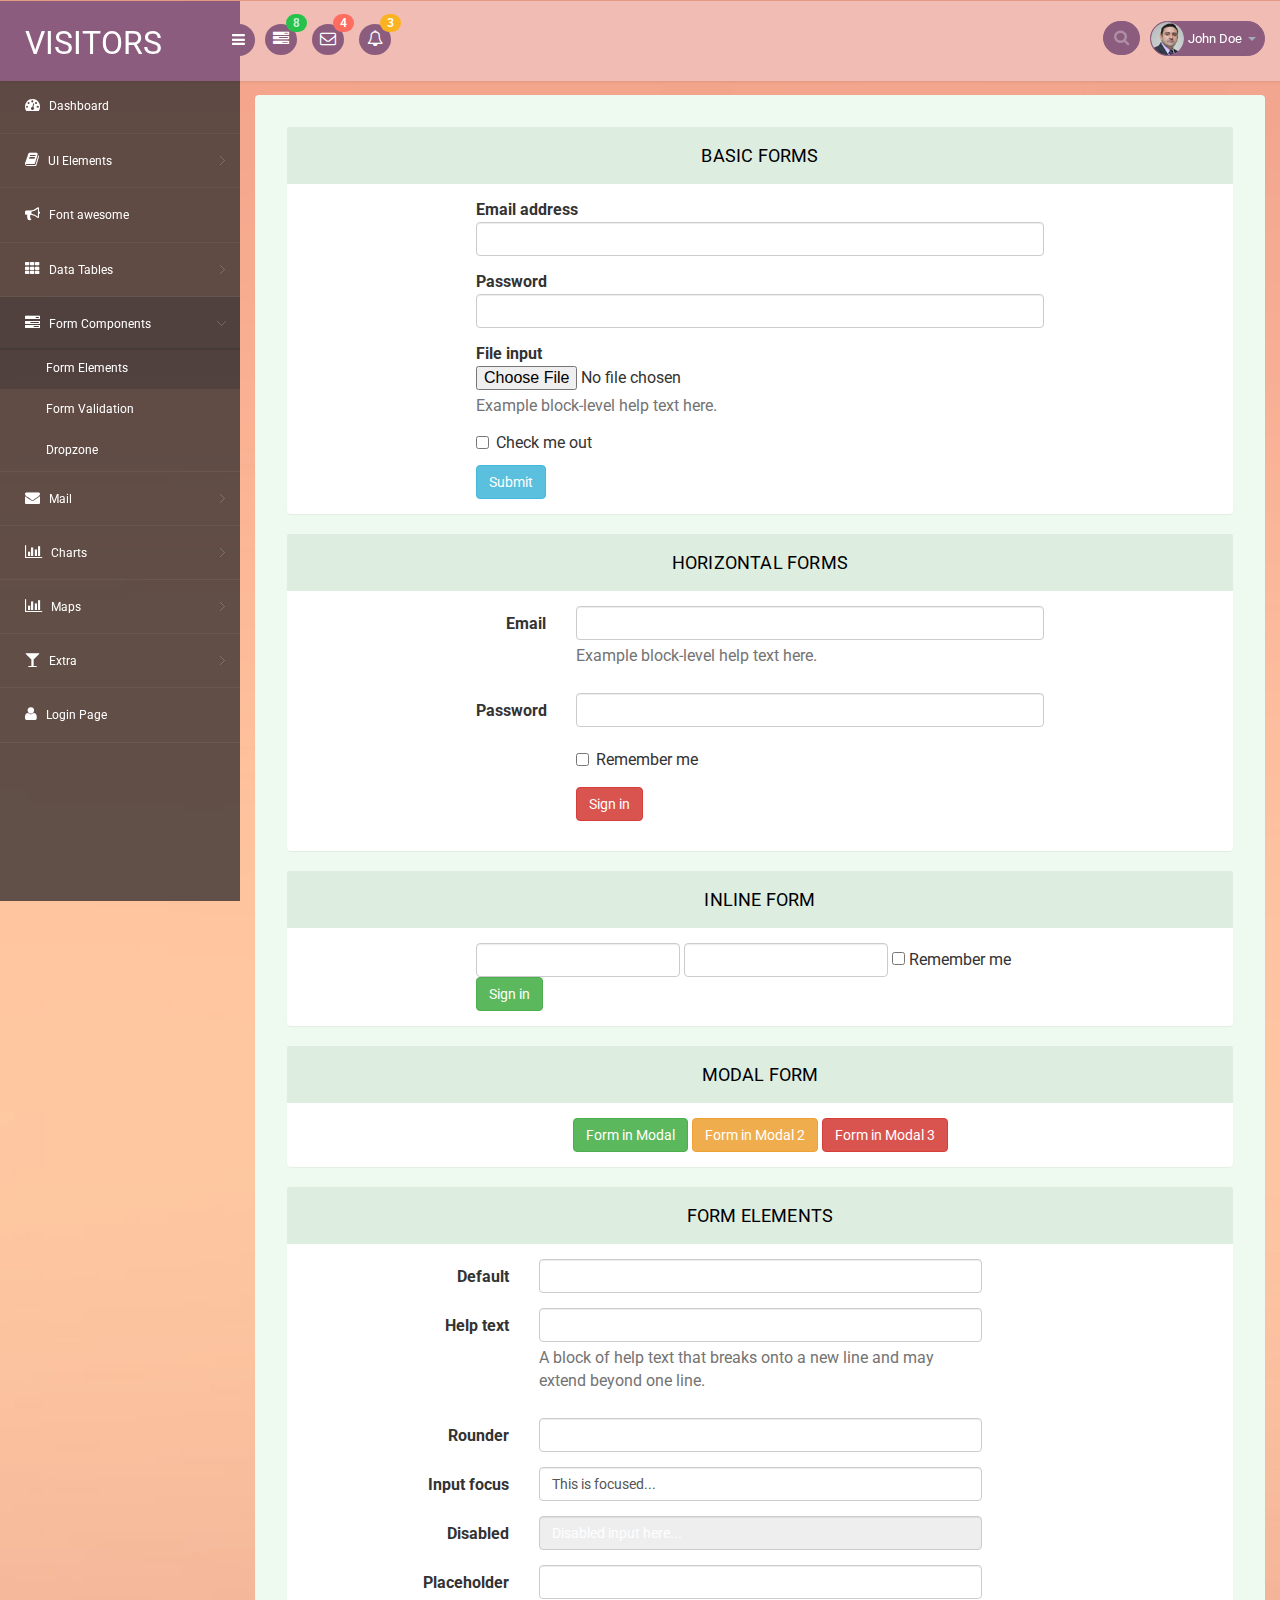
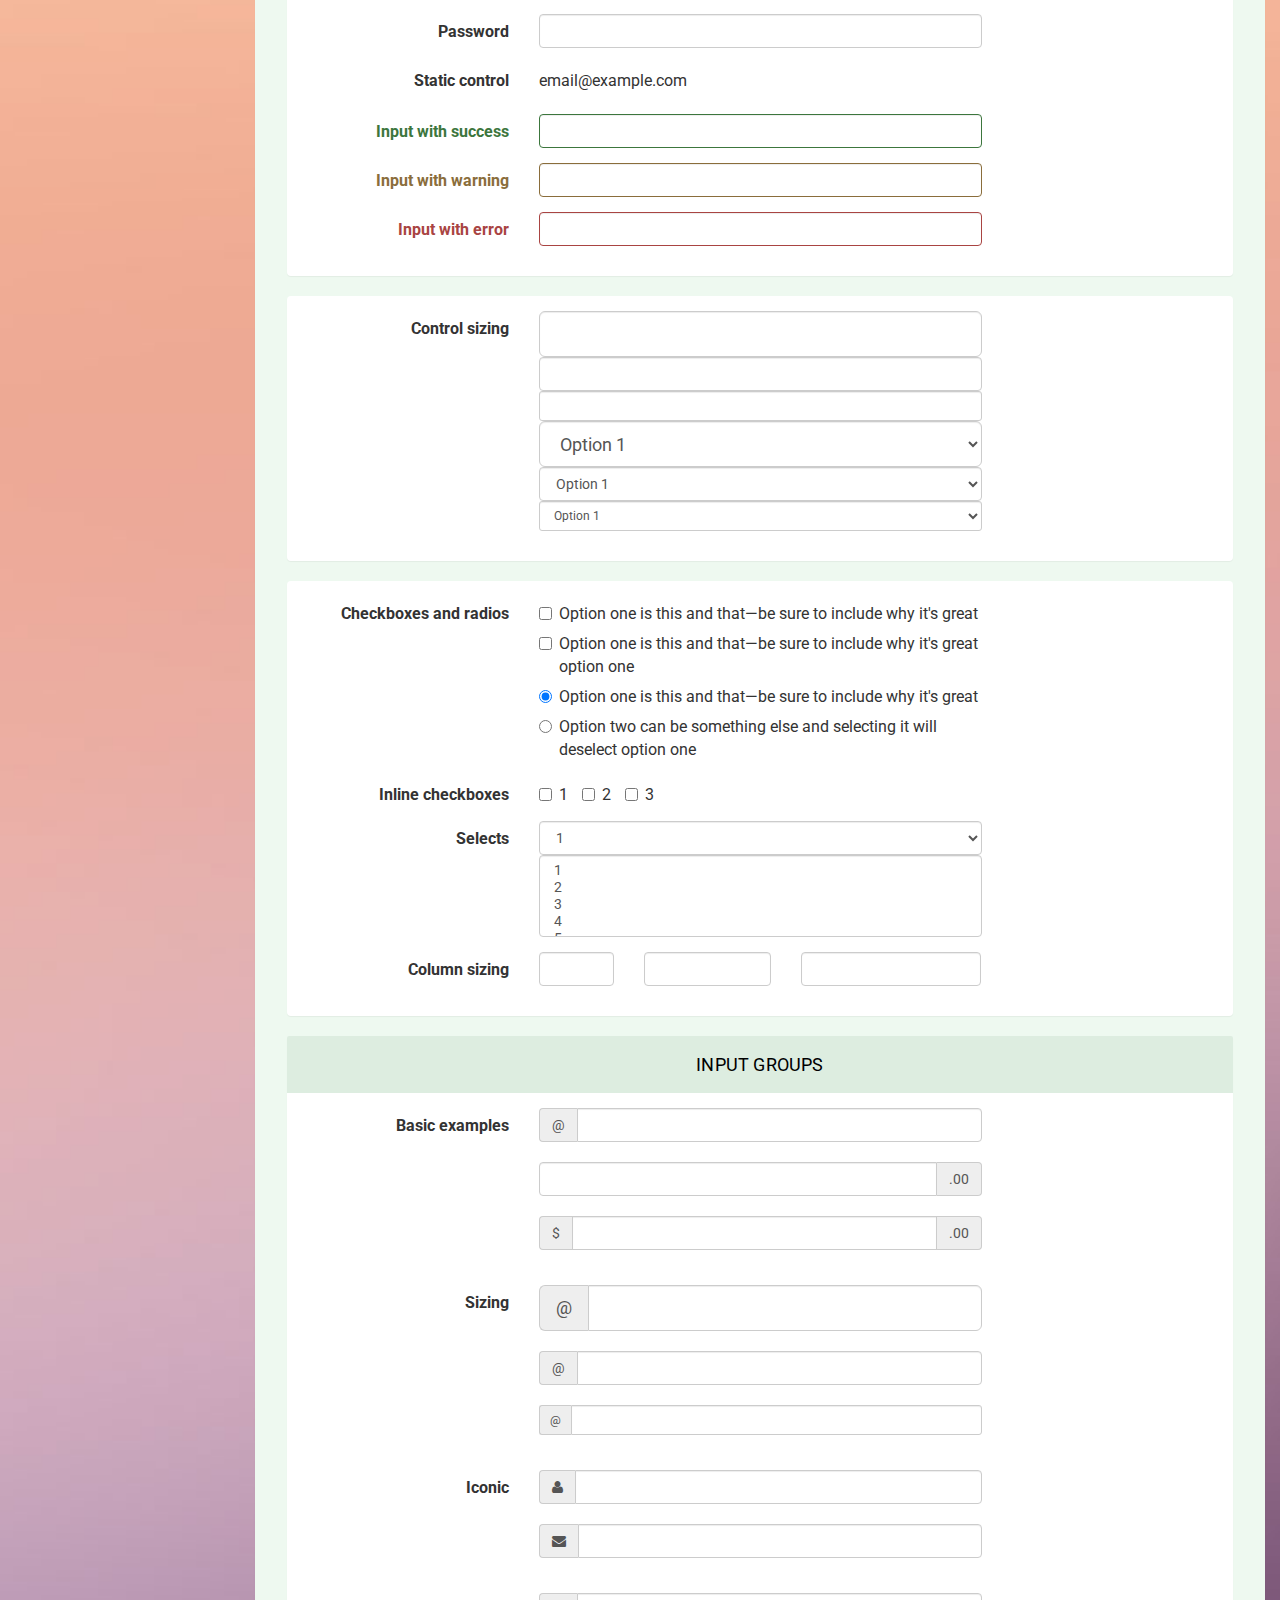
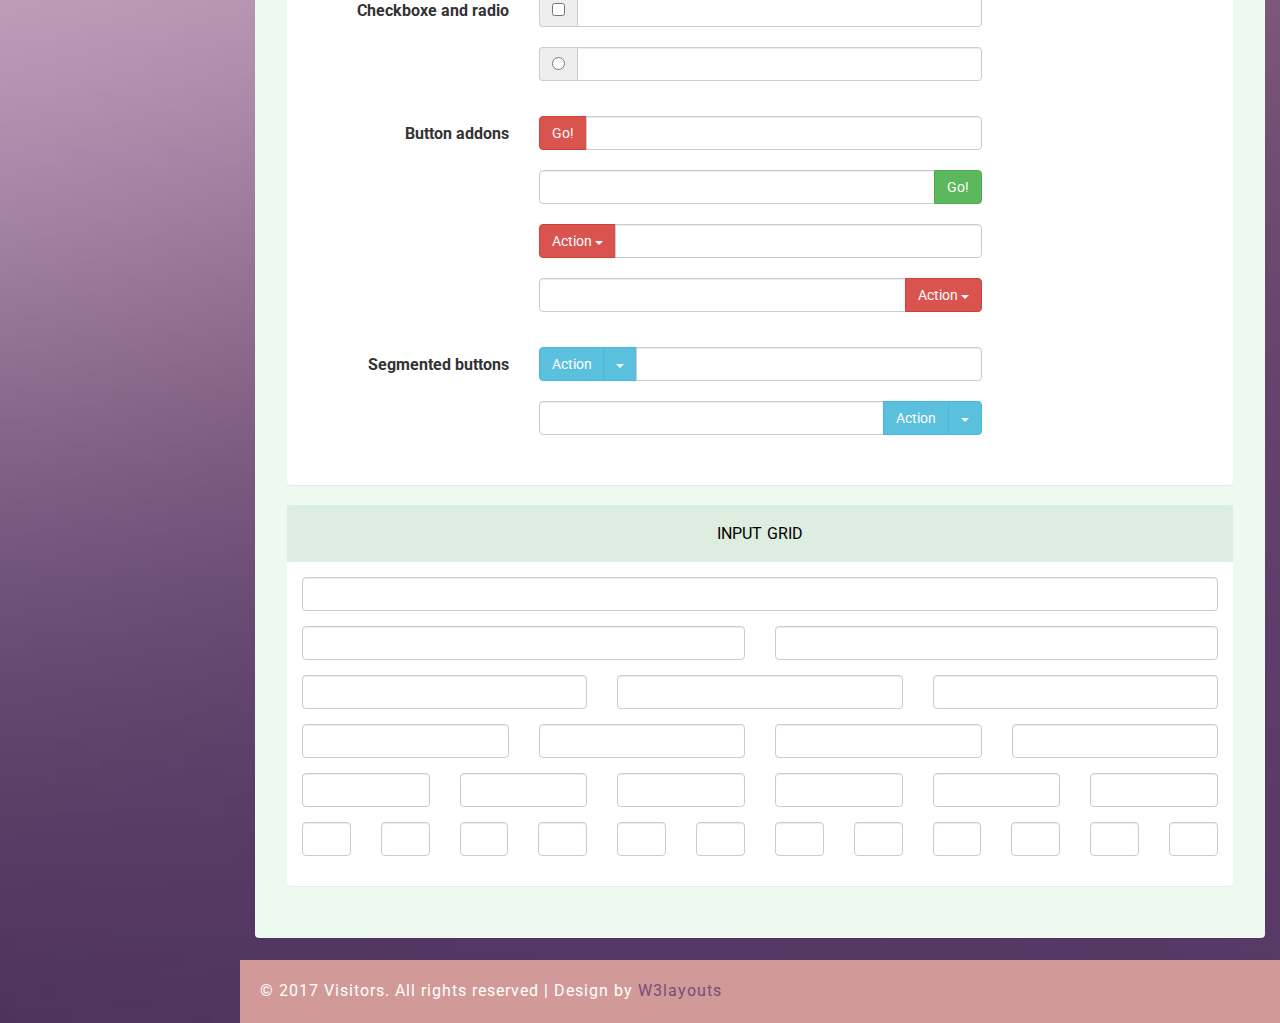
<file: resources/views/web/form_component.html>
<!--A Design by W3layouts
Author: W3layout
Author URL: http://w3layouts.com
License: Creative Commons Attribution 3.0 Unported
License URL: http://creativecommons.org/licenses/by/3.0/
-->
<!DOCTYPE html>
<head>
<title>Visitors an Admin Panel Category Bootstrap Responsive Website Template | Form_component :: w3layouts</title>
<meta name="viewport" content="width=device-width, initial-scale=1">
<meta http-equiv="Content-Type" content="text/html; charset=utf-8" />
<meta name="keywords" content="Visitors Responsive web template, Bootstrap Web Templates, Flat Web Templates, Android Compatible web template, 
Smartphone Compatible web template, free webdesigns for Nokia, Samsung, LG, SonyEricsson, Motorola web design" />
<script type="application/x-javascript"> addEventListener("load", function() { setTimeout(hideURLbar, 0); }, false); function hideURLbar(){ window.scrollTo(0,1); } </script>
<!-- bootstrap-css -->
<link rel="stylesheet" href="css/bootstrap.min.css" >
<!-- //bootstrap-css -->
<!-- Custom CSS -->
<link href="css/style.css" rel='stylesheet' type='text/css' />
<link href="css/style-responsive.css" rel="stylesheet"/>
<!-- font CSS -->
<link href='//fonts.googleapis.com/css?family=Roboto:400,100,100italic,300,300italic,400italic,500,500italic,700,700italic,900,900italic' rel='stylesheet' type='text/css'>
<!-- font-awesome icons -->
<link rel="stylesheet" href="css/font.css" type="text/css"/>
<link href="css/font-awesome.css" rel="stylesheet"> 
<!-- //font-awesome icons -->
<script src="js/jquery2.0.3.min.js"></script>
</head>
<body>
<section id="container">
<!--header start-->
<header class="header fixed-top clearfix">
<!--logo start-->
<div class="brand">

    <a href="index.html" class="logo">
        VISITORS
    </a>
    <div class="sidebar-toggle-box">
        <div class="fa fa-bars"></div>
    </div>
</div>
<!--logo end-->

<div class="nav notify-row" id="top_menu">
    <!--  notification start -->
    <ul class="nav top-menu">
        <!-- settings start -->
        <li class="dropdown">
            <a data-toggle="dropdown" class="dropdown-toggle" href="#">
                <i class="fa fa-tasks"></i>
                <span class="badge bg-success">8</span>
            </a>
            <ul class="dropdown-menu extended tasks-bar">
                <li>
                    <p class="">You have 8 pending tasks</p>
                </li>
                <li>
                    <a href="#">
                        <div class="task-info clearfix">
                            <div class="desc pull-left">
                                <h5>Target Sell</h5>
                                <p>25% , Deadline  12 June’13</p>
                            </div>
                                    <span class="notification-pie-chart pull-right" data-percent="45">
                            <span class="percent"></span>
                            </span>
                        </div>
                    </a>
                </li>
                <li>
                    <a href="#">
                        <div class="task-info clearfix">
                            <div class="desc pull-left">
                                <h5>Product Delivery</h5>
                                <p>45% , Deadline  12 June’13</p>
                            </div>
                                    <span class="notification-pie-chart pull-right" data-percent="78">
                            <span class="percent"></span>
                            </span>
                        </div>
                    </a>
                </li>
                <li>
                    <a href="#">
                        <div class="task-info clearfix">
                            <div class="desc pull-left">
                                <h5>Payment collection</h5>
                                <p>87% , Deadline  12 June’13</p>
                            </div>
                                    <span class="notification-pie-chart pull-right" data-percent="60">
                            <span class="percent"></span>
                            </span>
                        </div>
                    </a>
                </li>
                <li>
                    <a href="#">
                        <div class="task-info clearfix">
                            <div class="desc pull-left">
                                <h5>Target Sell</h5>
                                <p>33% , Deadline  12 June’13</p>
                            </div>
                                    <span class="notification-pie-chart pull-right" data-percent="90">
                            <span class="percent"></span>
                            </span>
                        </div>
                    </a>
                </li>

                <li class="external">
                    <a href="#">See All Tasks</a>
                </li>
            </ul>
        </li>
        <!-- settings end -->
        <!-- inbox dropdown start-->
        <li id="header_inbox_bar" class="dropdown">
            <a data-toggle="dropdown" class="dropdown-toggle" href="#">
                <i class="fa fa-envelope-o"></i>
                <span class="badge bg-important">4</span>
            </a>
            <ul class="dropdown-menu extended inbox">
                <li>
                    <p class="red">You have 4 Mails</p>
                </li>
                <li>
                    <a href="#">
                        <span class="photo"><img alt="avatar" src="images/3.png"></span>
                                <span class="subject">
                                <span class="from">Jonathan Smith</span>
                                <span class="time">Just now</span>
                                </span>
                                <span class="message">
                                    Hello, this is an example msg.
                                </span>
                    </a>
                </li>
                <li>
                    <a href="#">
                        <span class="photo"><img alt="avatar" src="images/1.png"></span>
                                <span class="subject">
                                <span class="from">Jane Doe</span>
                                <span class="time">2 min ago</span>
                                </span>
                                <span class="message">
                                    Nice admin template
                                </span>
                    </a>
                </li>
                <li>
                    <a href="#">
                        <span class="photo"><img alt="avatar" src="images/3.png"></span>
                                <span class="subject">
                                <span class="from">Tasi sam</span>
                                <span class="time">2 days ago</span>
                                </span>
                                <span class="message">
                                    This is an example msg.
                                </span>
                    </a>
                </li>
                <li>
                    <a href="#">
                        <span class="photo"><img alt="avatar" src="images/2.png"></span>
                                <span class="subject">
                                <span class="from">Mr. Perfect</span>
                                <span class="time">2 hour ago</span>
                                </span>
                                <span class="message">
                                    Hi there, its a test
                                </span>
                    </a>
                </li>
                <li>
                    <a href="#">See all messages</a>
                </li>
            </ul>
        </li>
        <!-- inbox dropdown end -->
        <!-- notification dropdown start-->
        <li id="header_notification_bar" class="dropdown">
            <a data-toggle="dropdown" class="dropdown-toggle" href="#">

                <i class="fa fa-bell-o"></i>
                <span class="badge bg-warning">3</span>
            </a>
            <ul class="dropdown-menu extended notification">
                <li>
                    <p>Notifications</p>
                </li>
                <li>
                    <div class="alert alert-info clearfix">
                        <span class="alert-icon"><i class="fa fa-bolt"></i></span>
                        <div class="noti-info">
                            <a href="#"> Server #1 overloaded.</a>
                        </div>
                    </div>
                </li>
                <li>
                    <div class="alert alert-danger clearfix">
                        <span class="alert-icon"><i class="fa fa-bolt"></i></span>
                        <div class="noti-info">
                            <a href="#"> Server #2 overloaded.</a>
                        </div>
                    </div>
                </li>
                <li>
                    <div class="alert alert-success clearfix">
                        <span class="alert-icon"><i class="fa fa-bolt"></i></span>
                        <div class="noti-info">
                            <a href="#"> Server #3 overloaded.</a>
                        </div>
                    </div>
                </li>

            </ul>
        </li>
        <!-- notification dropdown end -->
    </ul>
    <!--  notification end -->
</div>
<div class="top-nav clearfix">
    <!--search & user info start-->
    <ul class="nav pull-right top-menu">
        <li>
            <input type="text" class="form-control search" placeholder=" Search">
        </li>
        <!-- user login dropdown start-->
        <li class="dropdown">
            <a data-toggle="dropdown" class="dropdown-toggle" href="#">
                <img alt="" src="images/2.png">
                <span class="username">John Doe</span>
                <b class="caret"></b>
            </a>
            <ul class="dropdown-menu extended logout">
                <li><a href="#"><i class=" fa fa-suitcase"></i>Profile</a></li>
                <li><a href="#"><i class="fa fa-cog"></i> Settings</a></li>
                <li><a href="login.html"><i class="fa fa-key"></i> Log Out</a></li>
            </ul>
        </li>
        <!-- user login dropdown end -->
       
    </ul>
    <!--search & user info end-->
</div>
</header>
<!--header end-->
<!--sidebar start-->
<aside>
    <div id="sidebar" class="nav-collapse">
        <!-- sidebar menu start-->
        <div class="leftside-navigation">
            <ul class="sidebar-menu" id="nav-accordion">
                <li>
                    <a href="index.html">
                        <i class="fa fa-dashboard"></i>
                        <span>Dashboard</span>
                    </a>
                </li>
                
                <li class="sub-menu">
                    <a href="javascript:;">
                        <i class="fa fa-book"></i>
                        <span>UI Elements</span>
                    </a>
                    <ul class="sub">
						<li><a href="typography.html">Typography</a></li>
						<li><a href="glyphicon.html">glyphicon</a></li>
                        <li><a href="grids.html">Grids</a></li>
                    </ul>
                </li>
                <li>
                    <a href="fontawesome.html">
                        <i class="fa fa-bullhorn"></i>
                        <span>Font awesome </span>
                    </a>
                </li>
                <li class="sub-menu">
                    <a href="javascript:;">
                        <i class="fa fa-th"></i>
                        <span>Data Tables</span>
                    </a>
                    <ul class="sub">
                        <li><a href="basic_table.html">Basic Table</a></li>
                        <li><a href="responsive_table.html">Responsive Table</a></li>
                    </ul>
                </li>
                <li class="sub-menu">
                    <a class="active" href="javascript:;">
                        <i class="fa fa-tasks"></i>
                        <span>Form Components</span>
                    </a>
                    <ul class="sub">
                        <li><a class="active" href="form_component.html">Form Elements</a></li>
                        <li><a href="form_validation.html">Form Validation</a></li>
						<li><a href="dropzone.html">Dropzone</a></li>
                    </ul>
                </li>
                <li class="sub-menu">
                    <a href="javascript:;">
                        <i class="fa fa-envelope"></i>
                        <span>Mail </span>
                    </a>
                    <ul class="sub">
                        <li><a href="mail.html">Inbox</a></li>
                        <li><a href="mail_compose.html">Compose Mail</a></li>
                    </ul>
                </li>
                <li class="sub-menu">
                    <a href="javascript:;">
                        <i class=" fa fa-bar-chart-o"></i>
                        <span>Charts</span>
                    </a>
                    <ul class="sub">
                        <li><a href="chartjs.html">Chart js</a></li>
                        <li><a href="flot_chart.html">Flot Charts</a></li>
                    </ul>
                </li>
                <li class="sub-menu">
                    <a href="javascript:;">
                        <i class=" fa fa-bar-chart-o"></i>
                        <span>Maps</span>
                    </a>
                    <ul class="sub">
                        <li><a href="google_map.html">Google Map</a></li>
                        <li><a href="vector_map.html">Vector Map</a></li>
                    </ul>
                </li>
                <li class="sub-menu">
                    <a href="javascript:;">
                        <i class="fa fa-glass"></i>
                        <span>Extra</span>
                    </a>
                    <ul class="sub">
                        <li><a href="gallery.html">Gallery</a></li>
						<li><a href="404.html">404 Error</a></li>
                        <li><a href="registration.html">Registration</a></li>
                    </ul>
                </li>
                <li>
                    <a href="login.html">
                        <i class="fa fa-user"></i>
                        <span>Login Page</span>
                    </a>
                </li>
            </ul>            </div>
        <!-- sidebar menu end-->
    </div>
</aside>
<!--sidebar end-->

<!--main content start-->
<section id="main-content">
	<section class="wrapper">
	<div class="form-w3layouts">
        <!-- page start-->
        <!-- page start-->
        <div class="row">
            <div class="col-lg-12">
                    <section class="panel">
                        <header class="panel-heading">
                            Basic Forms
                        </header>
                        <div class="panel-body">
                            <div class="position-center">
                                <form role="form">
                                <div class="form-group">
                                    <label for="exampleInputEmail1">Email address</label>
                                    <input type="email" class="form-control" id="exampleInputEmail1" placeholder="Enter email">
                                </div>
                                <div class="form-group">
                                    <label for="exampleInputPassword1">Password</label>
                                    <input type="password" class="form-control" id="exampleInputPassword1" placeholder="Password">
                                </div>
                                <div class="form-group">
                                    <label for="exampleInputFile">File input</label>
                                    <input type="file" id="exampleInputFile">
                                    <p class="help-block">Example block-level help text here.</p>
                                </div>
                                <div class="checkbox">
                                    <label>
                                        <input type="checkbox"> Check me out
                                    </label>
                                </div>
                                <button type="submit" class="btn btn-info">Submit</button>
                            </form>
                            </div>

                        </div>
                    </section>

            </div>
            <div class="col-lg-12">
                <section class="panel">
                    <header class="panel-heading">
                        Horizontal Forms
                    </header>
                    <div class="panel-body">
                        <div class="position-center">
                            <form class="form-horizontal" role="form">
                            <div class="form-group">
                                <label for="inputEmail1" class="col-lg-2 col-sm-2 control-label">Email</label>
                                <div class="col-lg-10">
                                    <input type="email" class="form-control" id="inputEmail1" placeholder="Email">
                                    <p class="help-block">Example block-level help text here.</p>
                                </div>
                            </div>
                            <div class="form-group">
                                <label for="inputPassword1" class="col-lg-2 col-sm-2 control-label">Password</label>
                                <div class="col-lg-10">
                                    <input type="password" class="form-control" id="inputPassword1" placeholder="Password">
                                </div>
                            </div>
                            <div class="form-group">
                                <div class="col-lg-offset-2 col-lg-10">
                                    <div class="checkbox">
                                        <label>
                                            <input type="checkbox"> Remember me
                                        </label>
                                    </div>
                                </div>
                            </div>
                            <div class="form-group">
                                <div class="col-lg-offset-2 col-lg-10">
                                    <button type="submit" class="btn btn-danger">Sign in</button>
                                </div>
                            </div>
                        </form>
                        </div>
                    </div>
                </section>

            </div>
        </div>
        <div class="row">
            <div class="col-lg-12">
                <section class="panel">
                    <header class="panel-heading">
                        Inline form
                    </header>
                    <div class="panel-body">
                        <div class="position-center">
                            <form class="form-inline" role="form">
                            <div class="form-group">
                                <label class="sr-only" for="exampleInputEmail2">Email address</label>
                                <input type="email" class="form-control" id="exampleInputEmail2" placeholder="Enter email">
                            </div>
                            <div class="form-group">
                                <label class="sr-only" for="exampleInputPassword2">Password</label>
                                <input type="password" class="form-control" id="exampleInputPassword2" placeholder="Password">
                            </div>
                            <div class="checkbox">
                                <label>
                                    <input type="checkbox"> Remember me
                                </label>
                            </div>
                            <button type="submit" class="btn btn-success">Sign in</button>
                        </form>
                        </div>
                    </div>
                </section>

            </div>
        </div>

        <div class="row">
            <div class="col-lg-12">
                <section class="panel">
                    <header class="panel-heading">
                        Modal form
                    </header>
                    <div class="panel-body">
                        <div class="position-center ">
                            <div class="text-center">
                                <a href="#myModal" data-toggle="modal" class="btn btn-success">
                                    Form in Modal
                                </a>
                                <a href="#myModal-1" data-toggle="modal" class="btn btn-warning">
                                    Form in Modal 2
                                </a>
                                <a href="#myModal-2" data-toggle="modal" class="btn btn-danger">
                                    Form in Modal 3
                                </a>
                            </div>

                            <div aria-hidden="true" aria-labelledby="myModalLabel" role="dialog" tabindex="-1" id="myModal" class="modal fade">
                            <div class="modal-dialog">
                                <div class="modal-content">
                                    <div class="modal-header">
                                        <button aria-hidden="true" data-dismiss="modal" class="close" type="button">×</button>
                                        <h4 class="modal-title">Form Tittle</h4>
                                    </div>
                                    <div class="modal-body">

                                        <form role="form">
                                            <div class="form-group">
                                                <label for="exampleInputEmail1">Email address</label>
                                                <input type="email" class="form-control" id="exampleInputEmail3" placeholder="Enter email">
                                            </div>
                                            <div class="form-group">
                                                <label for="exampleInputPassword1">Password</label>
                                                <input type="password" class="form-control" id="exampleInputPassword3" placeholder="Password">
                                            </div>
                                            <div class="form-group">
                                                <label for="exampleInputFile">File input</label>
                                                <input type="file" id="exampleInputFile3">
                                                <p class="help-block">Example block-level help text here.</p>
                                            </div>
                                            <div class="checkbox">
                                                <label>
                                                    <input type="checkbox"> Check me out
                                                </label>
                                            </div>
                                            <button type="submit" class="btn btn-default">Submit</button>
                                        </form>
                                    </div>
                                </div>
                            </div>
                        </div>
                            <div aria-hidden="true" aria-labelledby="myModalLabel" role="dialog" tabindex="-1" id="myModal-1" class="modal fade">
                            <div class="modal-dialog">
                                <div class="modal-content">
                                    <div class="modal-header">
                                        <button aria-hidden="true" data-dismiss="modal" class="close" type="button">×</button>
                                        <h4 class="modal-title">Form Tittle</h4>
                                    </div>
                                    <div class="modal-body">

                                        <form class="form-horizontal" role="form">
                                            <div class="form-group">
                                                <label for="inputEmail1" class="col-lg-2 col-sm-2 control-label">Email</label>
                                                <div class="col-lg-10">
                                                    <input type="email" class="form-control" id="inputEmail4" placeholder="Email">
                                                </div>
                                            </div>
                                            <div class="form-group">
                                                <label for="inputPassword1" class="col-lg-2 col-sm-2 control-label">Password</label>
                                                <div class="col-lg-10">
                                                    <input type="password" class="form-control" id="inputPassword4" placeholder="Password">
                                                </div>
                                            </div>
                                            <div class="form-group">
                                                <div class="col-lg-offset-2 col-lg-10">
                                                    <div class="checkbox">
                                                        <label>
                                                            <input type="checkbox"> Remember me
                                                        </label>
                                                    </div>
                                                </div>
                                            </div>
                                            <div class="form-group">
                                                <div class="col-lg-offset-2 col-lg-10">
                                                    <button type="submit" class="btn btn-default">Sign in</button>
                                                </div>
                                            </div>
                                        </form>

                                    </div>

                                </div>
                            </div>
                        </div>
                            <div aria-hidden="true" aria-labelledby="myModalLabel" role="dialog" tabindex="-1" id="myModal-2" class="modal fade">
                            <div class="modal-dialog">
                                <div class="modal-content">
                                    <div class="modal-header">
                                        <button aria-hidden="true" data-dismiss="modal" class="close" type="button">×</button>
                                        <h4 class="modal-title">Form Tittle</h4>
                                    </div>
                                    <div class="modal-body">
                                        <form class="form-inline" role="form">
                                            <div class="form-group">
                                                <label class="sr-only" for="exampleInputEmail2">Email address</label>
                                                <input type="email" class="form-control sm-input" id="exampleInputEmail5" placeholder="Enter email">
                                            </div>
                                            <div class="form-group">
                                                <label class="sr-only" for="exampleInputPassword2">Password</label>
                                                <input type="password" class="form-control sm-input" id="exampleInputPassword5" placeholder="Password">
                                            </div>
                                            <div class="checkbox">
                                                <label>
                                                    <input type="checkbox"> Remember me
                                                </label>
                                            </div>
                                            <button type="submit" class="btn btn-default">Sign in</button>
                                        </form>

                                    </div>

                                </div>
                            </div>
                        </div>

                        </div>
                    </div>
                </section>
            </div>
        </div>

        <div class="row">
        <div class="col-lg-12">
        <section class="panel">
            <header class="panel-heading">
                Form Elements
            </header>
            <div class="panel-body">
                <form class="form-horizontal bucket-form" method="get">
                    <div class="form-group">
                        <label class="col-sm-3 control-label">Default</label>
                        <div class="col-sm-6">
                            <input type="text" class="form-control">
                        </div>
                    </div>
                    <div class="form-group">
                        <label class="col-sm-3 control-label">Help text</label>
                        <div class="col-sm-6">
                            <input type="text" class="form-control">
                            <span class="help-block">A block of help text that breaks onto a new line and may extend beyond one line.</span>
                        </div>
                    </div>
                    <div class="form-group">
                        <label class="col-sm-3 control-label">Rounder</label>
                        <div class="col-sm-6">
                            <input type="text" class="form-control round-input">
                        </div>
                    </div>
                    <div class="form-group">
                        <label class="col-sm-3 control-label">Input focus</label>
                        <div class="col-sm-6">
                            <input class="form-control" id="focusedInput" type="text" value="This is focused...">
                        </div>
                    </div>
                    <div class="form-group">
                        <label class="col-sm-3 control-label">Disabled</label>
                        <div class="col-sm-6">
                            <input class="form-control" id="disabledInput" type="text" placeholder="Disabled input here..." disabled="">
                        </div>
                    </div>
                    <div class="form-group">
                        <label class="col-sm-3 control-label">Placeholder</label>
                        <div class="col-sm-6">
                            <input type="text" class="form-control" placeholder="placeholder">
                        </div>
                    </div>
                    <div class="form-group">
                        <label class="col-sm-3 control-label">Password</label>
                        <div class="col-sm-6">
                            <input type="password" class="form-control" placeholder="">
                        </div>
                    </div>
                    <div class="form-group">
                        <label class=" col-sm-3 control-label">Static control</label>
                        <div class="col-lg-6">
                            <p class="form-control-static">email@example.com</p>
                        </div>
                    </div>
                    <div class="form-group has-success">
                        <label class="col-sm-3 control-label col-lg-3" for="inputSuccess">Input with success</label>
                        <div class="col-lg-6">
                            <input type="text" class="form-control" id="inputSuccess">
                        </div>
                    </div>
                    <div class="form-group has-warning">
                        <label class="col-sm-3 control-label col-lg-3" for="inputWarning">Input with warning</label>
                        <div class="col-lg-6">
                            <input type="text" class="form-control" id="inputWarning">
                        </div>
                    </div>
                    <div class="form-group has-error">
                        <label class="col-sm-3 control-label col-lg-3" for="inputError">Input with error</label>
                        <div class="col-lg-6">
                            <input type="text" class="form-control" id="inputError">
                        </div>
                    </div>
                </form>
            </div>
        </section>

        <section class="panel">
            <div class="panel-body">
                <form class="form-horizontal bucket-form" method="get">
                    <div class="form-group">
                        <label class="col-sm-3 control-label col-lg-3" for="inputSuccess">Control sizing</label>
                        <div class="col-lg-6">
                            <input class="form-control input-lg m-bot15" type="text" placeholder=".input-lg">
                            <input class="form-control m-bot15" type="text" placeholder="Default input">
                            <input class="form-control input-sm m-bot15" type="text" placeholder=".input-sm">

                            <select class="form-control input-lg m-bot15">
                                <option>Option 1</option>
                                <option>Option 2</option>
                                <option>Option 3</option>
                            </select>
                            <select class="form-control m-bot15">
                                <option>Option 1</option>
                                <option>Option 2</option>
                                <option>Option 3</option>
                            </select>
                            <select class="form-control input-sm m-bot15">
                                <option>Option 1</option>
                                <option>Option 2</option>
                                <option>Option 3</option>
                            </select>
                        </div>
                    </div>
                </form>
            </div>
        </section>
        <section class="panel">
            <div class="panel-body">
                <form class="form-horizontal bucket-form" method="get">
                    <div class="form-group">
                        <label class="col-sm-3 control-label col-lg-3" for="inputSuccess">Checkboxes and radios</label>
                        <div class="col-lg-6">
                            <div class="checkbox">
                                <label>
                                    <input type="checkbox" value="">
                                    Option one is this and that—be sure to include why it's great
                                </label>
                            </div>

                            <div class="checkbox">
                                <label>
                                    <input type="checkbox" value="">
                                    Option one is this and that—be sure to include why it's great option one
                                </label>
                            </div>

                            <div class="radio">
                                <label>
                                    <input type="radio" name="optionsRadios" id="optionsRadios1" value="option1" checked="">
                                    Option one is this and that—be sure to include why it's great
                                </label>
                            </div>
                            <div class="radio">
                                <label>
                                    <input type="radio" name="optionsRadios" id="optionsRadios2" value="option2">
                                    Option two can be something else and selecting it will deselect option one
                                </label>
                            </div>

                        </div>
                    </div>
                    <div class="form-group">
                        <label class="col-sm-3 control-label col-lg-3" for="inputSuccess">Inline checkboxes</label>
                        <div class="col-lg-6">
                            <label class="checkbox-inline">
                                <input type="checkbox" id="inlineCheckbox1" value="option1"> 1
                            </label>
                            <label class="checkbox-inline">
                                <input type="checkbox" id="inlineCheckbox2" value="option2"> 2
                            </label>
                            <label class="checkbox-inline">
                                <input type="checkbox" id="inlineCheckbox3" value="option3"> 3
                            </label>

                        </div>
                    </div>
                    <div class="form-group">
                        <label class="col-sm-3 control-label col-lg-3" for="inputSuccess">Selects</label>
                        <div class="col-lg-6">
                            <select class="form-control m-bot15">
                                <option>1</option>
                                <option>2</option>
                                <option>3</option>
                                <option>4</option>
                                <option>5</option>
                            </select>

                            <select multiple="" class="form-control">
                                <option>1</option>
                                <option>2</option>
                                <option>3</option>
                                <option>4</option>
                                <option>5</option>
                            </select>
                        </div>
                    </div>

                    <div class="form-group">
                        <label class="col-sm-3 control-label col-lg-3" for="inputSuccess">Column sizing</label>
                        <div class="col-lg-8">
                            <div class="row">
                                <div class="col-lg-2">
                                    <input type="text" class="form-control" placeholder=".col-lg-2">
                                </div>
                                <div class="col-lg-3">
                                    <input type="text" class="form-control" placeholder=".col-lg-3">
                                </div>
                                <div class="col-lg-4">
                                    <input type="text" class="form-control" placeholder=".col-lg-4">
                                </div>
                            </div>

                        </div>
                    </div>

                </form>
            </div>
        </section>

        <section class="panel">
            <header class="panel-heading">
                Input groups
            </header>
            <div class="panel-body">
                <form class="form-horizontal bucket-form" method="get">
                    <div class="form-group">
                        <label class="col-sm-3 control-label col-lg-3">Basic examples</label>
                        <div class="col-lg-6">
                            <div class="input-group m-bot15">
                                <span class="input-group-addon btn-success">@</span>
                                <input type="text" class="form-control" placeholder="Username">
                            </div>

                            <div class="input-group m-bot15">
                                <input type="text" class="form-control">
                                <span class="input-group-addon btn-warning">.00</span>
                            </div>

                            <div class="input-group m-bot15">
                                <span class="input-group-addon">$</span>
                                <input type="text" class="form-control">
                                <span class="input-group-addon ">.00</span>
                            </div>
                        </div>
                    </div>
                    <div class="form-group">
                        <label class="col-sm-3 control-label col-lg-3">Sizing</label>
                        <div class="col-lg-6">
                            <div class="input-group input-group-lg m-bot15">
                                <span class="input-group-addon btn-danger">@</span>
                                <input type="text" class="form-control input-lg" placeholder="Username">
                            </div>

                            <div class="input-group m-bot15">
                                <span class="input-group-addon">@</span>
                                <input type="text" class="form-control" placeholder="Username">
                            </div>

                            <div class="input-group input-group-sm m-bot15">
                                <span class="input-group-addon">@</span>
                                <input type="text" class="form-control" placeholder="Username">
                            </div>

                        </div>
                    </div>
                    <div class="form-group">
                        <label class="col-sm-3 control-label col-lg-3">Iconic</label>
                        <div class="col-lg-6">
                            <div class="input-group m-bot15">
                                <span class="input-group-addon btn-white"><i class="fa fa-user"></i></span>
                                <input type="text" class="form-control" placeholder="Username">
                            </div>
                            <div class="input-group m-bot15">
                                <span class="input-group-addon btn-white"><i class="fa fa-envelope"></i></span>
                                <input type="text" class="form-control" placeholder="Email">
                            </div>
                        </div>
                    </div>
                    <div class="form-group">
                        <label class="col-sm-3 control-label col-lg-3">Checkboxe and radio</label>
                        <div class="col-lg-6">
                            <div class="input-group m-bot15">
                                              <span class="input-group-addon">
                                                <input type="checkbox">
                                              </span>
                                <input type="text" class="form-control">
                            </div>

                            <div class="input-group m-bot15">
                                              <span class="input-group-addon">
                                                <input type="radio">
                                              </span>
                                <input type="text" class="form-control">
                            </div>

                        </div>
                    </div>
                    <div class="form-group">
                        <label class="col-sm-3 control-label col-lg-3">Button addons</label>
                        <div class="col-lg-6">
                            <div class="input-group m-bot15">
                                              <span class="input-group-btn">
                                                <button class="btn btn-danger" type="button">Go!</button>
                                              </span>
                                <input type="text" class="form-control">
                            </div>

                            <div class="input-group m-bot15">
                                <input type="text" class="form-control">
                                              <span class="input-group-btn">
                                                <button class="btn btn-success" type="button">Go!</button>
                                              </span>
                            </div>

                            <div class="input-group m-bot15">
                                <div class="input-group-btn">
                                    <button type="button" class="btn btn-danger dropdown-toggle" data-toggle="dropdown">Action <span class="caret"></span></button>
                                    <ul class="dropdown-menu">
                                        <li><a href="#">Action</a></li>
                                        <li><a href="#">Another action</a></li>
                                        <li><a href="#">Something else here</a></li>
                                        <li class="divider"></li>
                                        <li><a href="#">Separated link</a></li>
                                    </ul>
                                </div>
                                <input type="text" class="form-control">
                            </div>
                            <div class="input-group m-bot15">
                                <input type="text" class="form-control">
                                <div class="input-group-btn">
                                    <button type="button" class="btn btn-danger dropdown-toggle" data-toggle="dropdown">Action <span class="caret"></span></button>
                                    <ul class="dropdown-menu pull-right">
                                        <li><a href="#">Action</a></li>
                                        <li><a href="#">Another action</a></li>
                                        <li><a href="#">Something else here</a></li>
                                        <li class="divider"></li>
                                        <li><a href="#">Separated link</a></li>
                                    </ul>
                                </div>
                            </div>

                        </div>
                    </div>

                    <div class="form-group">
                        <label class="col-sm-3 control-label col-lg-3">Segmented buttons</label>
                        <div class="col-lg-6">
                            <div class="input-group m-bot15">
                                <div class="input-group-btn">
                                    <button tabindex="-1" class="btn btn-info" type="button">Action</button>
                                    <button tabindex="-1" data-toggle="dropdown" class="btn btn-info dropdown-toggle" type="button">
                                        <span class="caret"></span>
                                    </button>
                                    <ul role="menu" class="dropdown-menu">
                                        <li><a href="#">Action</a></li>
                                        <li><a href="#">Another action</a></li>
                                        <li><a href="#">Something else here</a></li>
                                        <li class="divider"></li>
                                        <li><a href="#">Separated link</a></li>
                                    </ul>
                                </div>
                                <input type="text" class="form-control">
                            </div>

                            <div class="input-group m-bot15">
                                <input type="text" class="form-control">
                                <div class="input-group-btn">
                                    <button tabindex="-1" class="btn btn-info" type="button">Action</button>
                                    <button tabindex="-1" data-toggle="dropdown" class="btn btn-info dropdown-toggle" type="button">
                                        <span class="caret"></span>
                                    </button>
                                    <ul role="menu" class="dropdown-menu pull-right">
                                        <li><a href="#">Action</a></li>
                                        <li><a href="#">Another action</a></li>
                                        <li><a href="#">Something else here</a></li>
                                        <li class="divider"></li>
                                        <li><a href="#">Separated link</a></li>
                                    </ul>
                                </div>
                            </div>
                        </div>
                    </div>

                </form>
            </div>
        </section>

        </div>
        </div>

        <div class="row">
            <div class="col-md-12">

                <div data-collapsed="0" class="panel">

                    <div class="panel-heading">
                        <div class="panel-title">
                            Input Grid
                        </div>
                    </div>

                    <div class="panel-body">

                        <div class="row">

                            <div class="col-md-12 form-group">
                                <input type="text" placeholder=".col-md-12" class="form-control">
                            </div>

                            <div class="col-md-6 form-group">
                                <input type="text" placeholder=".col-md-6" class="form-control">
                            </div>

                            <div class="col-md-6 form-group">
                                <input type="text" placeholder=".col-md-6" class="form-control">
                            </div>


                            <div class="col-md-4 form-group">
                                <input type="text" placeholder=".col-md-4" class="form-control">
                            </div>

                            <div class="col-md-4 form-group">
                                <input type="text" placeholder=".col-md-4" class="form-control">
                            </div>

                            <div class="col-md-4 form-group">
                                <input type="text" placeholder=".col-md-4" class="form-control">
                            </div>


                            <div class="col-md-3 form-group">
                                <input type="text" placeholder=".col-md-3" class="form-control">
                            </div>

                            <div class="col-md-3 form-group">
                                <input type="text" placeholder=".col-md-3" class="form-control">
                            </div>

                            <div class="col-md-3 form-group">
                                <input type="text" placeholder=".col-md-3" class="form-control">
                            </div>

                            <div class="col-md-3 form-group">
                                <input type="text" placeholder=".col-md-3" class="form-control">
                            </div>


                            <div class="col-md-2 form-group">
                                <input type="text" placeholder=".col-md-2" class="form-control">
                            </div>

                            <div class="col-md-2 form-group">
                                <input type="text" placeholder=".col-md-2" class="form-control">
                            </div>

                            <div class="col-md-2 form-group">
                                <input type="text" placeholder=".col-md-2" class="form-control">
                            </div>

                            <div class="col-md-2 form-group">
                                <input type="text" placeholder=".col-md-2" class="form-control">
                            </div>

                            <div class="col-md-2 form-group">
                                <input type="text" placeholder=".col-md-2" class="form-control">
                            </div>

                            <div class="col-md-2 form-group">
                                <input type="text" placeholder=".col-md-2" class="form-control">
                            </div>


                            <div class="col-md-1 form-group">
                                <input type="text" placeholder=".col-md-1" class="form-control">
                            </div>

                            <div class="col-md-1 form-group">
                                <input type="text" placeholder=".col-md-1" class="form-control">
                            </div>

                            <div class="col-md-1 form-group">
                                <input type="text" placeholder=".col-md-1" class="form-control">
                            </div>

                            <div class="col-md-1 form-group">
                                <input type="text" placeholder=".col-md-1" class="form-control">
                            </div>

                            <div class="col-md-1 form-group">
                                <input type="text" placeholder=".col-md-1" class="form-control">
                            </div>

                            <div class="col-md-1 form-group">
                                <input type="text" placeholder=".col-md-1" class="form-control">
                            </div>

                            <div class="col-md-1 form-group">
                                <input type="text" placeholder=".col-md-1" class="form-control">
                            </div>

                            <div class="col-md-1 form-group">
                                <input type="text" placeholder=".col-md-1" class="form-control">
                            </div>

                            <div class="col-md-1 form-group">
                                <input type="text" placeholder=".col-md-1" class="form-control">
                            </div>

                            <div class="col-md-1 form-group">
                                <input type="text" placeholder=".col-md-1" class="form-control">
                            </div>

                            <div class="col-md-1 form-group">
                                <input type="text" placeholder=".col-md-1" class="form-control">
                            </div>

                            <div class="col-md-1 form-group">
                                <input type="text" placeholder=".col-md-1" class="form-control">
                            </div>
                        </div>

                    </div>

                </div>

            </div>
        </div>


        <!-- page end-->
        </div>
</section>
 <!-- footer -->
		  <div class="footer">
			<div class="wthree-copyright">
			  <p>© 2017 Visitors. All rights reserved | Design by <a href="http://w3layouts.com">W3layouts</a></p>
			</div>
		  </div>
  <!-- / footer -->
</section>

<!--main content end-->
</section>
<script src="js/bootstrap.js"></script>
<script src="js/jquery.dcjqaccordion.2.7.js"></script>
<script src="js/scripts.js"></script>
<script src="js/jquery.slimscroll.js"></script>
<script src="js/jquery.nicescroll.js"></script>
<!--[if lte IE 8]><script language="javascript" type="text/javascript" src="js/flot-chart/excanvas.min.js"></script><![endif]-->
<script src="js/jquery.scrollTo.js"></script>
</body>
</html>
</file>
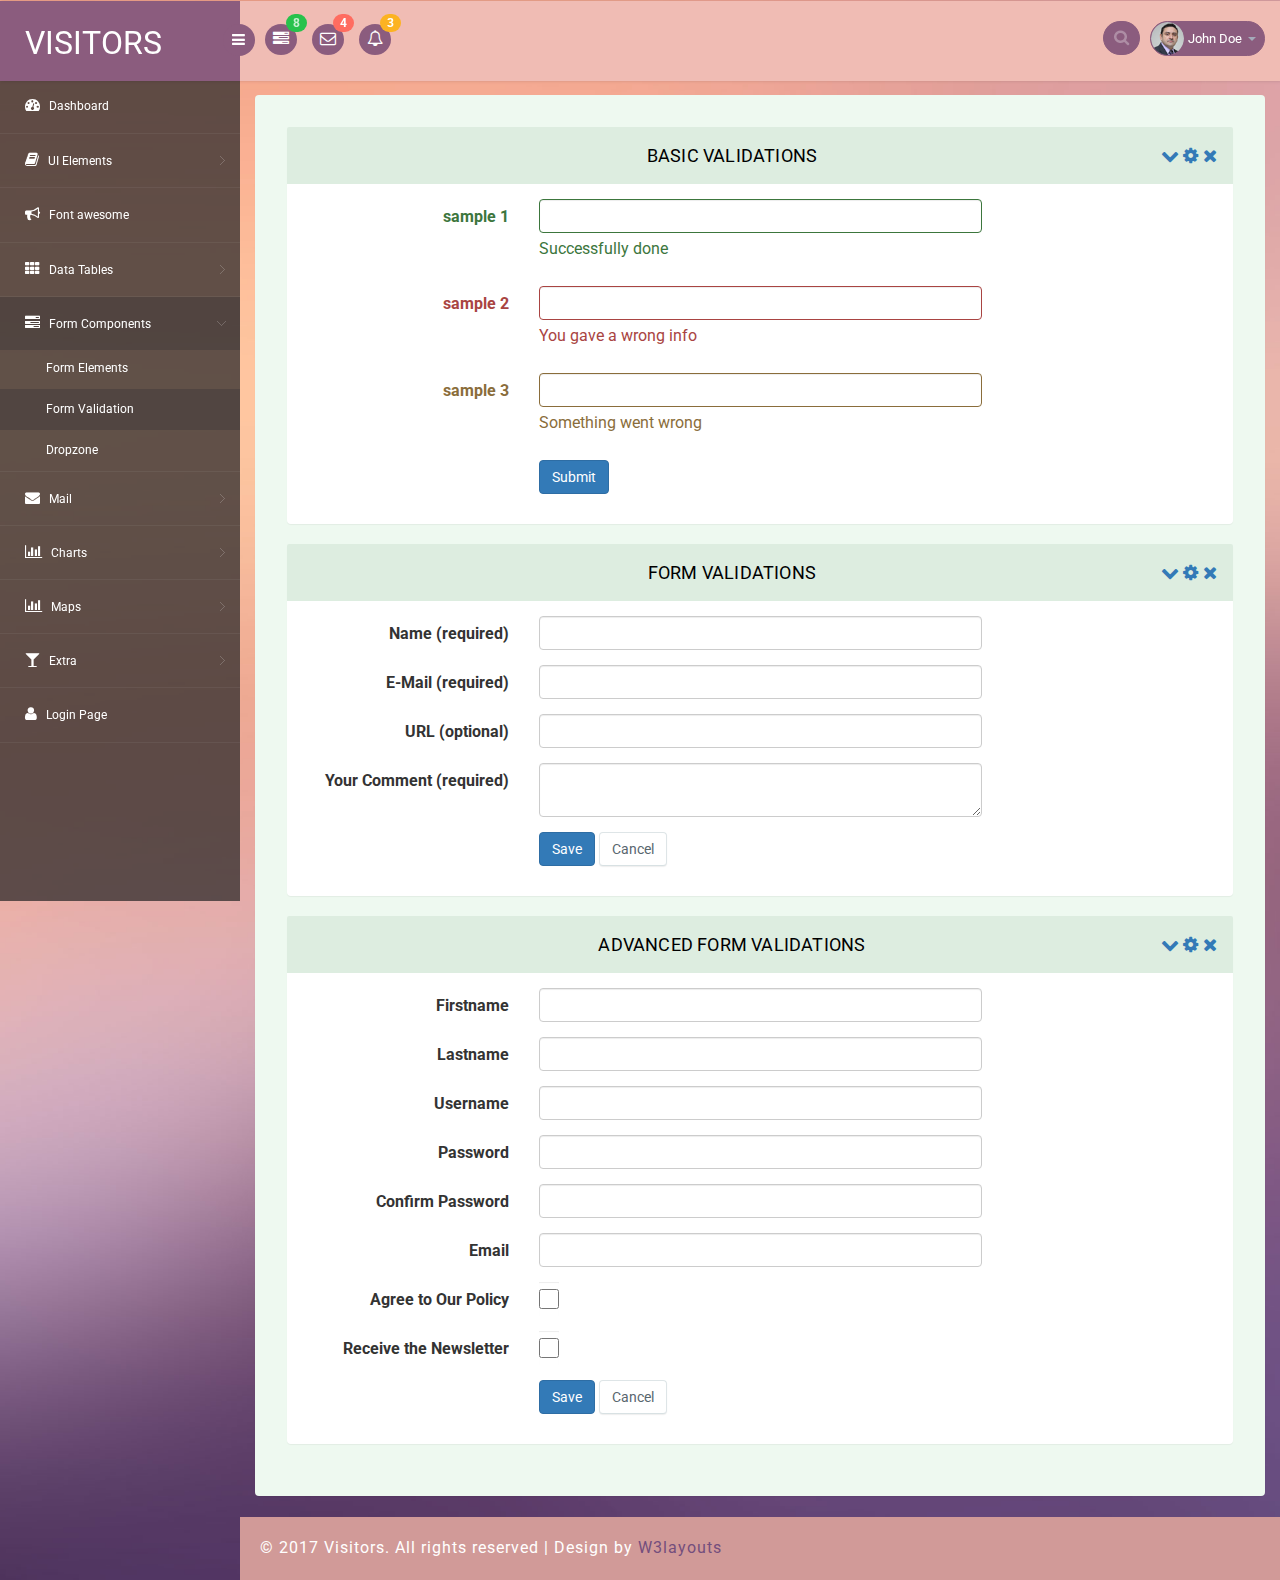
<file: resources/views/web/form_validation.html>
<!--A Design by W3layouts
Author: W3layout
Author URL: http://w3layouts.com
License: Creative Commons Attribution 3.0 Unported
License URL: http://creativecommons.org/licenses/by/3.0/
-->
<!DOCTYPE html>
<head>
<title>Visitors an Admin Panel Category Bootstrap Responsive Website Template | Form_validation :: w3layouts</title>
<meta name="viewport" content="width=device-width, initial-scale=1">
<meta http-equiv="Content-Type" content="text/html; charset=utf-8" />
<meta name="keywords" content="Visitors Responsive web template, Bootstrap Web Templates, Flat Web Templates, Android Compatible web template, 
Smartphone Compatible web template, free webdesigns for Nokia, Samsung, LG, SonyEricsson, Motorola web design" />
<script type="application/x-javascript"> addEventListener("load", function() { setTimeout(hideURLbar, 0); }, false); function hideURLbar(){ window.scrollTo(0,1); } </script>
<!-- bootstrap-css -->
<link rel="stylesheet" href="css/bootstrap.min.css" >
<!-- //bootstrap-css -->
<!-- Custom CSS -->
<link href="css/style.css" rel='stylesheet' type='text/css' />
<link href="css/style-responsive.css" rel="stylesheet"/>
<!-- font CSS -->
<link href='//fonts.googleapis.com/css?family=Roboto:400,100,100italic,300,300italic,400italic,500,500italic,700,700italic,900,900italic' rel='stylesheet' type='text/css'>
<!-- font-awesome icons -->
<link rel="stylesheet" href="css/font.css" type="text/css"/>
<link href="css/font-awesome.css" rel="stylesheet"> 
<!-- //font-awesome icons -->
<script src="js/jquery2.0.3.min.js"></script>
</head>
<body>
<section id="container">
<!--header start-->
<header class="header fixed-top clearfix">
<!--logo start-->
<div class="brand">

    <a href="index.html" class="logo">
        VISITORS
    </a>
    <div class="sidebar-toggle-box">
        <div class="fa fa-bars"></div>
    </div>
</div>
<!--logo end-->

<div class="nav notify-row" id="top_menu">
    <!--  notification start -->
    <ul class="nav top-menu">
        <!-- settings start -->
        <li class="dropdown">
            <a data-toggle="dropdown" class="dropdown-toggle" href="#">
                <i class="fa fa-tasks"></i>
                <span class="badge bg-success">8</span>
            </a>
            <ul class="dropdown-menu extended tasks-bar">
                <li>
                    <p class="">You have 8 pending tasks</p>
                </li>
                <li>
                    <a href="#">
                        <div class="task-info clearfix">
                            <div class="desc pull-left">
                                <h5>Target Sell</h5>
                                <p>25% , Deadline  12 June’13</p>
                            </div>
                                    <span class="notification-pie-chart pull-right" data-percent="45">
                            <span class="percent"></span>
                            </span>
                        </div>
                    </a>
                </li>
                <li>
                    <a href="#">
                        <div class="task-info clearfix">
                            <div class="desc pull-left">
                                <h5>Product Delivery</h5>
                                <p>45% , Deadline  12 June’13</p>
                            </div>
                                    <span class="notification-pie-chart pull-right" data-percent="78">
                            <span class="percent"></span>
                            </span>
                        </div>
                    </a>
                </li>
                <li>
                    <a href="#">
                        <div class="task-info clearfix">
                            <div class="desc pull-left">
                                <h5>Payment collection</h5>
                                <p>87% , Deadline  12 June’13</p>
                            </div>
                                    <span class="notification-pie-chart pull-right" data-percent="60">
                            <span class="percent"></span>
                            </span>
                        </div>
                    </a>
                </li>
                <li>
                    <a href="#">
                        <div class="task-info clearfix">
                            <div class="desc pull-left">
                                <h5>Target Sell</h5>
                                <p>33% , Deadline  12 June’13</p>
                            </div>
                                    <span class="notification-pie-chart pull-right" data-percent="90">
                            <span class="percent"></span>
                            </span>
                        </div>
                    </a>
                </li>

                <li class="external">
                    <a href="#">See All Tasks</a>
                </li>
            </ul>
        </li>
        <!-- settings end -->
        <!-- inbox dropdown start-->
        <li id="header_inbox_bar" class="dropdown">
            <a data-toggle="dropdown" class="dropdown-toggle" href="#">
                <i class="fa fa-envelope-o"></i>
                <span class="badge bg-important">4</span>
            </a>
            <ul class="dropdown-menu extended inbox">
                <li>
                    <p class="red">You have 4 Mails</p>
                </li>
                <li>
                    <a href="#">
                        <span class="photo"><img alt="avatar" src="images/3.png"></span>
                                <span class="subject">
                                <span class="from">Jonathan Smith</span>
                                <span class="time">Just now</span>
                                </span>
                                <span class="message">
                                    Hello, this is an example msg.
                                </span>
                    </a>
                </li>
                <li>
                    <a href="#">
                        <span class="photo"><img alt="avatar" src="images/1.png"></span>
                                <span class="subject">
                                <span class="from">Jane Doe</span>
                                <span class="time">2 min ago</span>
                                </span>
                                <span class="message">
                                    Nice admin template
                                </span>
                    </a>
                </li>
                <li>
                    <a href="#">
                        <span class="photo"><img alt="avatar" src="images/3.png"></span>
                                <span class="subject">
                                <span class="from">Tasi sam</span>
                                <span class="time">2 days ago</span>
                                </span>
                                <span class="message">
                                    This is an example msg.
                                </span>
                    </a>
                </li>
                <li>
                    <a href="#">
                        <span class="photo"><img alt="avatar" src="images/2.png"></span>
                                <span class="subject">
                                <span class="from">Mr. Perfect</span>
                                <span class="time">2 hour ago</span>
                                </span>
                                <span class="message">
                                    Hi there, its a test
                                </span>
                    </a>
                </li>
                <li>
                    <a href="#">See all messages</a>
                </li>
            </ul>
        </li>
        <!-- inbox dropdown end -->
        <!-- notification dropdown start-->
        <li id="header_notification_bar" class="dropdown">
            <a data-toggle="dropdown" class="dropdown-toggle" href="#">

                <i class="fa fa-bell-o"></i>
                <span class="badge bg-warning">3</span>
            </a>
            <ul class="dropdown-menu extended notification">
                <li>
                    <p>Notifications</p>
                </li>
                <li>
                    <div class="alert alert-info clearfix">
                        <span class="alert-icon"><i class="fa fa-bolt"></i></span>
                        <div class="noti-info">
                            <a href="#"> Server #1 overloaded.</a>
                        </div>
                    </div>
                </li>
                <li>
                    <div class="alert alert-danger clearfix">
                        <span class="alert-icon"><i class="fa fa-bolt"></i></span>
                        <div class="noti-info">
                            <a href="#"> Server #2 overloaded.</a>
                        </div>
                    </div>
                </li>
                <li>
                    <div class="alert alert-success clearfix">
                        <span class="alert-icon"><i class="fa fa-bolt"></i></span>
                        <div class="noti-info">
                            <a href="#"> Server #3 overloaded.</a>
                        </div>
                    </div>
                </li>

            </ul>
        </li>
        <!-- notification dropdown end -->
    </ul>
    <!--  notification end -->
</div>
<div class="top-nav clearfix">
    <!--search & user info start-->
    <ul class="nav pull-right top-menu">
        <li>
            <input type="text" class="form-control search" placeholder=" Search">
        </li>
        <!-- user login dropdown start-->
        <li class="dropdown">
            <a data-toggle="dropdown" class="dropdown-toggle" href="#">
                <img alt="" src="images/2.png">
                <span class="username">John Doe</span>
                <b class="caret"></b>
            </a>
            <ul class="dropdown-menu extended logout">
                <li><a href="#"><i class=" fa fa-suitcase"></i>Profile</a></li>
                <li><a href="#"><i class="fa fa-cog"></i> Settings</a></li>
                <li><a href="login.html"><i class="fa fa-key"></i> Log Out</a></li>
            </ul>
        </li>
        <!-- user login dropdown end -->
       
    </ul>
    <!--search & user info end-->
</div>
</header>
<!--header end-->
<!--sidebar start-->
<aside>
    <div id="sidebar" class="nav-collapse">
        <!-- sidebar menu start-->
        <div class="leftside-navigation">
            <ul class="sidebar-menu" id="nav-accordion">
                <li>
                    <a href="index.html">
                        <i class="fa fa-dashboard"></i>
                        <span>Dashboard</span>
                    </a>
                </li>
                
                <li class="sub-menu">
                    <a href="javascript:;">
                        <i class="fa fa-book"></i>
                        <span>UI Elements</span>
                    </a>
                    <ul class="sub">
						<li><a href="typography.html">Typography</a></li>
						<li><a href="glyphicon.html">glyphicon</a></li>
                        <li><a href="grids.html">Grids</a></li>
                    </ul>
                </li>
                <li>
                    <a href="fontawesome.html">
                        <i class="fa fa-bullhorn"></i>
                        <span>Font awesome </span>
                    </a>
                </li>
                <li class="sub-menu">
                    <a href="javascript:;">
                        <i class="fa fa-th"></i>
                        <span>Data Tables</span>
                    </a>
                    <ul class="sub">
                        <li><a href="basic_table.html">Basic Table</a></li>
                        <li><a href="responsive_table.html">Responsive Table</a></li>
                    </ul>
                </li>
                <li class="sub-menu">
                    <a class="active" href="javascript:;">
                        <i class="fa fa-tasks"></i>
                        <span>Form Components</span>
                    </a>
                    <ul class="sub">
                        <li><a href="form_component.html">Form Elements</a></li>
                        <li><a class="active" href="form_validation.html">Form Validation</a></li>
						<li><a href="dropzone.html">Dropzone</a></li>
                    </ul>
                </li>
                <li class="sub-menu">
                    <a href="javascript:;">
                        <i class="fa fa-envelope"></i>
                        <span>Mail </span>
                    </a>
                    <ul class="sub">
                        <li><a href="mail.html">Inbox</a></li>
                        <li><a href="mail_compose.html">Compose Mail</a></li>
                    </ul>
                </li>
                <li class="sub-menu">
                    <a href="javascript:;">
                        <i class=" fa fa-bar-chart-o"></i>
                        <span>Charts</span>
                    </a>
                    <ul class="sub">
                        <li><a href="chartjs.html">Chart js</a></li>
                        <li><a href="flot_chart.html">Flot Charts</a></li>
                    </ul>
                </li>
                <li class="sub-menu">
                    <a href="javascript:;">
                        <i class=" fa fa-bar-chart-o"></i>
                        <span>Maps</span>
                    </a>
                    <ul class="sub">
                        <li><a href="google_map.html">Google Map</a></li>
                        <li><a href="vector_map.html">Vector Map</a></li>
                    </ul>
                </li>
                <li class="sub-menu">
                    <a href="javascript:;">
                        <i class="fa fa-glass"></i>
                        <span>Extra</span>
                    </a>
                    <ul class="sub">
                        <li><a href="gallery.html">Gallery</a></li>
						<li><a href="404.html">404 Error</a></li>
                        <li><a href="registration.html">Registration</a></li>
                    </ul>
                </li>
                <li>
                    <a href="login.html">
                        <i class="fa fa-user"></i>
                        <span>Login Page</span>
                    </a>
                </li>
            </ul>            </div>
        <!-- sidebar menu end-->
    </div>
</aside>
<!--sidebar end-->
<!--main content start-->
<section id="main-content">
	<section class="wrapper">
		<div class="form-w3layouts">
            <!-- page start-->
            <div class="row">
                <div class="col-lg-12">
                    <section class="panel">
                        <header class="panel-heading">
                            Basic validations
                            <span class="tools pull-right">
                                <a class="fa fa-chevron-down" href="javascript:;"></a>
                                <a class="fa fa-cog" href="javascript:;"></a>
                                <a class="fa fa-times" href="javascript:;"></a>
                             </span>
                        </header>
                        <div class="panel-body">
                            <form role="form" class="form-horizontal ">
                                <div class="form-group has-success">
                                    <label class="col-lg-3 control-label">sample 1</label>
                                    <div class="col-lg-6">
                                        <input type="text" placeholder="" id="f-name" class="form-control">
                                        <p class="help-block">Successfully done</p>
                                    </div>
                                </div>
                                <div class="form-group has-error">
                                    <label class="col-lg-3 control-label">sample 2</label>
                                    <div class="col-lg-6">
                                        <input type="text" placeholder="" id="l-name" class="form-control">
                                        <p class="help-block">You gave a wrong info</p>
                                    </div>
                                </div>
                                <div class="form-group has-warning">
                                    <label class="col-lg-3 control-label">sample 3</label>
                                    <div class="col-lg-6">
                                        <input type="email" placeholder="" id="email2" class="form-control">
                                        <p class="help-block">Something went wrong</p>
                                    </div>
                                </div>

                                <div class="form-group">
                                    <div class="col-lg-offset-3 col-lg-6">
                                        <button class="btn btn-primary" type="submit">Submit</button>
                                    </div>
                                </div>
                            </form>
                        </div>
                    </section>
                </div>
            </div>
            <div class="row">
                <div class="col-lg-12">
                    <section class="panel">
                        <header class="panel-heading">
                            Form validations
                            <span class="tools pull-right">
                                <a class="fa fa-chevron-down" href="javascript:;"></a>
                                <a class="fa fa-cog" href="javascript:;"></a>
                                <a class="fa fa-times" href="javascript:;"></a>
                             </span>
                        </header>
                        <div class="panel-body">
                            <div class=" form">
                                <form class="cmxform form-horizontal " id="commentForm" method="get" action="" novalidate="novalidate">
                                    <div class="form-group ">
                                        <label for="cname" class="control-label col-lg-3">Name (required)</label>
                                        <div class="col-lg-6">
                                            <input class=" form-control" id="cname" name="name" minlength="2" type="text" required="">
                                        </div>
                                    </div>
                                    <div class="form-group ">
                                        <label for="cemail" class="control-label col-lg-3">E-Mail (required)</label>
                                        <div class="col-lg-6">
                                            <input class="form-control " id="cemail" type="email" name="email" required="">
                                        </div>
                                    </div>
                                    <div class="form-group ">
                                        <label for="curl" class="control-label col-lg-3">URL (optional)</label>
                                        <div class="col-lg-6">
                                            <input class="form-control " id="curl" type="url" name="url">
                                        </div>
                                    </div>
                                    <div class="form-group ">
                                        <label for="ccomment" class="control-label col-lg-3">Your Comment (required)</label>
                                        <div class="col-lg-6">
                                            <textarea class="form-control " id="ccomment" name="comment" required=""></textarea>
                                        </div>
                                    </div>
                                    <div class="form-group">
                                        <div class="col-lg-offset-3 col-lg-6">
                                            <button class="btn btn-primary" type="submit">Save</button>
                                            <button class="btn btn-default" type="button">Cancel</button>
                                        </div>
                                    </div>
                                </form>
                            </div>

                        </div>
                    </section>
                </div>
            </div>
            <div class="row">
                <div class="col-lg-12">
                    <section class="panel">
                        <header class="panel-heading">
                            Advanced Form validations
                            <span class="tools pull-right">
                                <a class="fa fa-chevron-down" href="javascript:;"></a>
                                <a class="fa fa-cog" href="javascript:;"></a>
                                <a class="fa fa-times" href="javascript:;"></a>
                             </span>
                        </header>
                        <div class="panel-body">
                            <div class="form">
                                <form class="cmxform form-horizontal " id="signupForm" method="get" action="" novalidate="novalidate">
                                    <div class="form-group ">
                                        <label for="firstname" class="control-label col-lg-3">Firstname</label>
                                        <div class="col-lg-6">
                                            <input class=" form-control" id="firstname" name="firstname" type="text">
                                        </div>
                                    </div>
                                    <div class="form-group ">
                                        <label for="lastname" class="control-label col-lg-3">Lastname</label>
                                        <div class="col-lg-6">
                                            <input class=" form-control" id="lastname" name="lastname" type="text">
                                        </div>
                                    </div>
                                    <div class="form-group ">
                                        <label for="username" class="control-label col-lg-3">Username</label>
                                        <div class="col-lg-6">
                                            <input class="form-control " id="username" name="username" type="text">
                                        </div>
                                    </div>
                                    <div class="form-group ">
                                        <label for="password" class="control-label col-lg-3">Password</label>
                                        <div class="col-lg-6">
                                            <input class="form-control " id="password" name="password" type="password">
                                        </div>
                                    </div>
                                    <div class="form-group ">
                                        <label for="confirm_password" class="control-label col-lg-3">Confirm Password</label>
                                        <div class="col-lg-6">
                                            <input class="form-control " id="confirm_password" name="confirm_password" type="password">
                                        </div>
                                    </div>
                                    <div class="form-group ">
                                        <label for="email" class="control-label col-lg-3">Email</label>
                                        <div class="col-lg-6">
                                            <input class="form-control " id="email" name="email" type="email">
                                        </div>
                                    </div>
                                    <div class="form-group ">
                                        <label for="agree" class="control-label col-lg-3 col-sm-3">Agree to Our Policy</label>
                                        <div class="col-lg-6 col-sm-9">
                                            <input type="checkbox" style="width: 20px" class="checkbox form-control" id="agree" name="agree">
                                        </div>
                                    </div>
                                    <div class="form-group ">
                                        <label for="newsletter" class="control-label col-lg-3 col-sm-3">Receive the Newsletter</label>
                                        <div class="col-lg-6 col-sm-9">
                                            <input type="checkbox" style="width: 20px" class="checkbox form-control" id="newsletter" name="newsletter">
                                        </div>
                                    </div>

                                    <div class="form-group">
                                        <div class="col-lg-offset-3 col-lg-6">
                                            <button class="btn btn-primary" type="submit">Save</button>
                                            <button class="btn btn-default" type="button">Cancel</button>
                                        </div>
                                    </div>
                                </form>
                            </div>
                        </div>
                    </section>
                </div>
            </div>
            <!-- page end-->
        </div>
</section>
 <!-- footer -->
		  <div class="footer">
			<div class="wthree-copyright">
			  <p>© 2017 Visitors. All rights reserved | Design by <a href="http://w3layouts.com">W3layouts</a></p>
			</div>
		  </div>
  <!-- / footer -->
</section>

<!--main content end-->
</section>
<script src="js/bootstrap.js"></script>
<script src="js/jquery.dcjqaccordion.2.7.js"></script>
<script src="js/scripts.js"></script>
<script src="js/jquery.slimscroll.js"></script>
<script src="js/jquery.nicescroll.js"></script>
<!--[if lte IE 8]><script language="javascript" type="text/javascript" src="js/flot-chart/excanvas.min.js"></script><![endif]-->
<script src="js/jquery.scrollTo.js"></script>
</body>
</html>
</file>
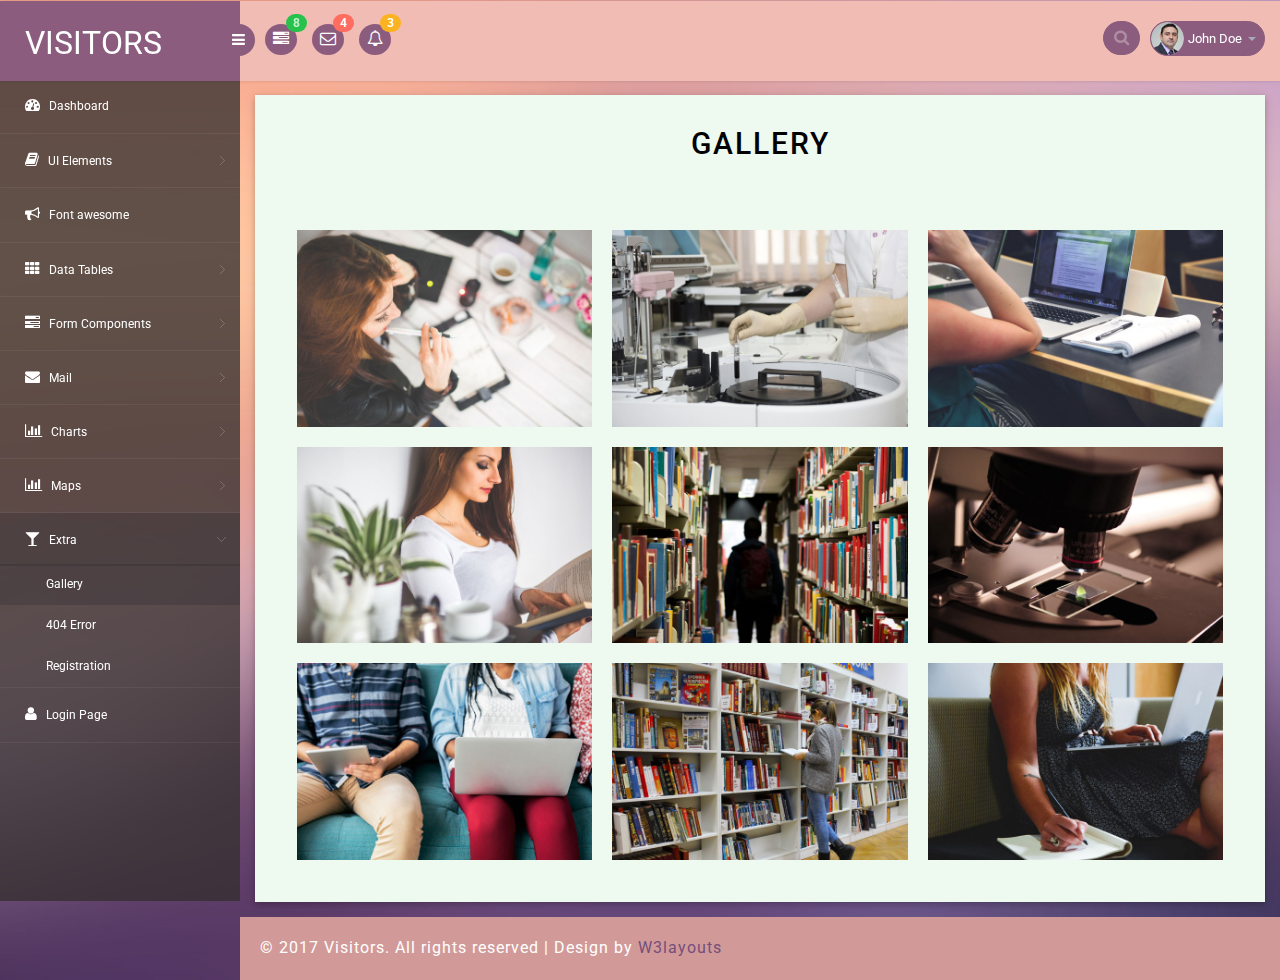
<file: resources/views/web/gallery.html>
<!--A Design by W3layouts
Author: W3layout
Author URL: http://w3layouts.com
License: Creative Commons Attribution 3.0 Unported
License URL: http://creativecommons.org/licenses/by/3.0/
-->
<!DOCTYPE html>
<head>
<title>Visitors an Admin Panel Category Bootstrap Responsive Website Template | Gallery :: w3layouts</title>
<meta name="viewport" content="width=device-width, initial-scale=1">
<meta http-equiv="Content-Type" content="text/html; charset=utf-8" />
<meta name="keywords" content="Visitors Responsive web template, Bootstrap Web Templates, Flat Web Templates, Android Compatible web template, 
Smartphone Compatible web template, free webdesigns for Nokia, Samsung, LG, SonyEricsson, Motorola web design" />
<script type="application/x-javascript"> addEventListener("load", function() { setTimeout(hideURLbar, 0); }, false); function hideURLbar(){ window.scrollTo(0,1); } </script>
<!-- bootstrap-css -->
<link rel="stylesheet" href="css/bootstrap.min.css" >
<!-- //bootstrap-css -->
<!-- Custom CSS -->
<link href="css/style.css" rel='stylesheet' type='text/css' />
<link href="css/style-responsive.css" rel="stylesheet"/>
<link rel="stylesheet" href="css/lightbox.css">
<!-- font CSS -->
<link href='//fonts.googleapis.com/css?family=Roboto:400,100,100italic,300,300italic,400italic,500,500italic,700,700italic,900,900italic' rel='stylesheet' type='text/css'>
<!-- font-awesome icons -->
<link rel="stylesheet" href="css/font.css" type="text/css"/>
<link href="css/font-awesome.css" rel="stylesheet"> 
<!-- //font-awesome icons -->
<script src="js/jquery2.0.3.min.js"></script>
</head>
<body>
<section id="container">
<!--header start-->
<header class="header fixed-top clearfix">
<!--logo start-->
<div class="brand">

    <a href="index.html" class="logo">
        VISITORS
    </a>
    <div class="sidebar-toggle-box">
        <div class="fa fa-bars"></div>
    </div>
</div>
<!--logo end-->

<div class="nav notify-row" id="top_menu">
    <!--  notification start -->
    <ul class="nav top-menu">
        <!-- settings start -->
        <li class="dropdown">
            <a data-toggle="dropdown" class="dropdown-toggle" href="#">
                <i class="fa fa-tasks"></i>
                <span class="badge bg-success">8</span>
            </a>
            <ul class="dropdown-menu extended tasks-bar">
                <li>
                    <p class="">You have 8 pending tasks</p>
                </li>
                <li>
                    <a href="#">
                        <div class="task-info clearfix">
                            <div class="desc pull-left">
                                <h5>Target Sell</h5>
                                <p>25% , Deadline  12 June’13</p>
                            </div>
                                    <span class="notification-pie-chart pull-right" data-percent="45">
                            <span class="percent"></span>
                            </span>
                        </div>
                    </a>
                </li>
                <li>
                    <a href="#">
                        <div class="task-info clearfix">
                            <div class="desc pull-left">
                                <h5>Product Delivery</h5>
                                <p>45% , Deadline  12 June’13</p>
                            </div>
                                    <span class="notification-pie-chart pull-right" data-percent="78">
                            <span class="percent"></span>
                            </span>
                        </div>
                    </a>
                </li>
                <li>
                    <a href="#">
                        <div class="task-info clearfix">
                            <div class="desc pull-left">
                                <h5>Payment collection</h5>
                                <p>87% , Deadline  12 June’13</p>
                            </div>
                                    <span class="notification-pie-chart pull-right" data-percent="60">
                            <span class="percent"></span>
                            </span>
                        </div>
                    </a>
                </li>
                <li>
                    <a href="#">
                        <div class="task-info clearfix">
                            <div class="desc pull-left">
                                <h5>Target Sell</h5>
                                <p>33% , Deadline  12 June’13</p>
                            </div>
                                    <span class="notification-pie-chart pull-right" data-percent="90">
                            <span class="percent"></span>
                            </span>
                        </div>
                    </a>
                </li>

                <li class="external">
                    <a href="#">See All Tasks</a>
                </li>
            </ul>
        </li>
        <!-- settings end -->
        <!-- inbox dropdown start-->
        <li id="header_inbox_bar" class="dropdown">
            <a data-toggle="dropdown" class="dropdown-toggle" href="#">
                <i class="fa fa-envelope-o"></i>
                <span class="badge bg-important">4</span>
            </a>
            <ul class="dropdown-menu extended inbox">
                <li>
                    <p class="red">You have 4 Mails</p>
                </li>
                <li>
                    <a href="#">
                        <span class="photo"><img alt="avatar" src="images/3.png"></span>
                                <span class="subject">
                                <span class="from">Jonathan Smith</span>
                                <span class="time">Just now</span>
                                </span>
                                <span class="message">
                                    Hello, this is an example msg.
                                </span>
                    </a>
                </li>
                <li>
                    <a href="#">
                        <span class="photo"><img alt="avatar" src="images/1.png"></span>
                                <span class="subject">
                                <span class="from">Jane Doe</span>
                                <span class="time">2 min ago</span>
                                </span>
                                <span class="message">
                                    Nice admin template
                                </span>
                    </a>
                </li>
                <li>
                    <a href="#">
                        <span class="photo"><img alt="avatar" src="images/3.png"></span>
                                <span class="subject">
                                <span class="from">Tasi sam</span>
                                <span class="time">2 days ago</span>
                                </span>
                                <span class="message">
                                    This is an example msg.
                                </span>
                    </a>
                </li>
                <li>
                    <a href="#">
                        <span class="photo"><img alt="avatar" src="images/2.png"></span>
                                <span class="subject">
                                <span class="from">Mr. Perfect</span>
                                <span class="time">2 hour ago</span>
                                </span>
                                <span class="message">
                                    Hi there, its a test
                                </span>
                    </a>
                </li>
                <li>
                    <a href="#">See all messages</a>
                </li>
            </ul>
        </li>
        <!-- inbox dropdown end -->
        <!-- notification dropdown start-->
        <li id="header_notification_bar" class="dropdown">
            <a data-toggle="dropdown" class="dropdown-toggle" href="#">

                <i class="fa fa-bell-o"></i>
                <span class="badge bg-warning">3</span>
            </a>
            <ul class="dropdown-menu extended notification">
                <li>
                    <p>Notifications</p>
                </li>
                <li>
                    <div class="alert alert-info clearfix">
                        <span class="alert-icon"><i class="fa fa-bolt"></i></span>
                        <div class="noti-info">
                            <a href="#"> Server #1 overloaded.</a>
                        </div>
                    </div>
                </li>
                <li>
                    <div class="alert alert-danger clearfix">
                        <span class="alert-icon"><i class="fa fa-bolt"></i></span>
                        <div class="noti-info">
                            <a href="#"> Server #2 overloaded.</a>
                        </div>
                    </div>
                </li>
                <li>
                    <div class="alert alert-success clearfix">
                        <span class="alert-icon"><i class="fa fa-bolt"></i></span>
                        <div class="noti-info">
                            <a href="#"> Server #3 overloaded.</a>
                        </div>
                    </div>
                </li>

            </ul>
        </li>
        <!-- notification dropdown end -->
    </ul>
    <!--  notification end -->
</div>
<div class="top-nav clearfix">
    <!--search & user info start-->
    <ul class="nav pull-right top-menu">
        <li>
            <input type="text" class="form-control search" placeholder=" Search">
        </li>
        <!-- user login dropdown start-->
        <li class="dropdown">
            <a data-toggle="dropdown" class="dropdown-toggle" href="#">
                <img alt="" src="images/2.png">
                <span class="username">John Doe</span>
                <b class="caret"></b>
            </a>
            <ul class="dropdown-menu extended logout">
                <li><a href="#"><i class=" fa fa-suitcase"></i>Profile</a></li>
                <li><a href="#"><i class="fa fa-cog"></i> Settings</a></li>
                <li><a href="login.html"><i class="fa fa-key"></i> Log Out</a></li>
            </ul>
        </li>
        <!-- user login dropdown end -->
       
    </ul>
    <!--search & user info end-->
</div>
</header>
<!--header end-->
<!--sidebar start-->
<aside>
    <div id="sidebar" class="nav-collapse">
        <!-- sidebar menu start-->
        <div class="leftside-navigation">
            <ul class="sidebar-menu" id="nav-accordion">
                <li>
                    <a href="index.html">
                        <i class="fa fa-dashboard"></i>
                        <span>Dashboard</span>
                    </a>
                </li>
                
                <li class="sub-menu">
                    <a href="javascript:;">
                        <i class="fa fa-book"></i>
                        <span>UI Elements</span>
                    </a>
                    <ul class="sub">
						<li><a href="typography.html">Typography</a></li>
						<li><a href="glyphicon.html">glyphicon</a></li>
                        <li><a href="grids.html">Grids</a></li>
                    </ul>
                </li>
                <li>
                    <a href="fontawesome.html">
                        <i class="fa fa-bullhorn"></i>
                        <span>Font awesome </span>
                    </a>
                </li>
                <li class="sub-menu">
                    <a href="javascript:;">
                        <i class="fa fa-th"></i>
                        <span>Data Tables</span>
                    </a>
                    <ul class="sub">
                        <li><a href="basic_table.html">Basic Table</a></li>
                        <li><a href="responsive_table.html">Responsive Table</a></li>
                    </ul>
                </li>
                <li class="sub-menu">
                    <a href="javascript:;">
                        <i class="fa fa-tasks"></i>
                        <span>Form Components</span>
                    </a>
                    <ul class="sub">
                        <li><a href="form_component.html">Form Elements</a></li>
                        <li><a href="form_validation.html">Form Validation</a></li>
						<li><a href="dropzone.html">Dropzone</a></li>
                    </ul>
                </li>
                <li class="sub-menu">
                    <a href="javascript:;">
                        <i class="fa fa-envelope"></i>
                        <span>Mail </span>
                    </a>
                    <ul class="sub">
                        <li><a href="mail.html">Inbox</a></li>
                        <li><a href="mail_compose.html">Compose Mail</a></li>
                    </ul>
                </li>
                <li class="sub-menu">
                    <a href="javascript:;">
                        <i class=" fa fa-bar-chart-o"></i>
                        <span>Charts</span>
                    </a>
                    <ul class="sub">
                        <li><a href="chartjs.html">Chart js</a></li>
                        <li><a href="flot_chart.html">Flot Charts</a></li>
                    </ul>
                </li>
                <li class="sub-menu">
                    <a href="javascript:;">
                        <i class=" fa fa-bar-chart-o"></i>
                        <span>Maps</span>
                    </a>
                    <ul class="sub">
                        <li><a href="google_map.html">Google Map</a></li>
                        <li><a href="vector_map.html">Vector Map</a></li>
                    </ul>
                </li>
                <li class="sub-menu">
                    <a class="active" href="javascript:;">
                        <i class="fa fa-glass"></i>
                        <span>Extra</span>
                    </a>
                    <ul class="sub">
                        <li><a class="active" href="gallery.html">Gallery</a></li>
						<li><a href="404.html">404 Error</a></li>
                        <li><a href="registration.html">Registration</a></li>
                    </ul>
                </li>
                <li>
                    <a href="login.html">
                        <i class="fa fa-user"></i>
                        <span>Login Page</span>
                    </a>
                </li>
            </ul>            </div>
        <!-- sidebar menu end-->
    </div>
</aside>
<!--sidebar end-->
<!--main content start-->
<section id="main-content">
	<section class="wrapper">
		<!-- gallery -->
		<!-- gallery -->
	<div class="gallery">
		<h2 class="w3ls_head">Gallery</h2>
		<div class="gallery-grids">
				<div class="gallery-top-grids">
					<div class="col-sm-4 gallery-grids-left">
						<div class="gallery-grid">
							<a class="example-image-link" href="images/g1.jpg" data-lightbox="example-set" data-title="Lorem ipsum dolor sit amet, consectetur adipiscing elit. Phasellus vitae cursus ligula">
								<img src="images/g1.jpg" alt="" />
								<div class="captn">
									<h4>Visitors</h4>
									<p>Aliquam non</p>
								</div>
							</a>
						</div>
					</div>
					<div class="col-sm-4 gallery-grids-left">
						<div class="gallery-grid">
							<a class="example-image-link" href="images/g2.jpg" data-lightbox="example-set" data-title="Lorem ipsum dolor sit amet, consectetur adipiscing elit. Phasellus vitae cursus ligula">
								<img src="images/g2.jpg" alt="" />
								<div class="captn">
									<h4>Visitors</h4>
									<p>Aliquam non</p>
								</div>
							</a>
						</div>
					</div>
					<div class="col-sm-4 gallery-grids-left">
						<div class="gallery-grid">
							<a class="example-image-link" href="images/g3.jpg" data-lightbox="example-set" data-title="Lorem ipsum dolor sit amet, consectetur adipiscing elit. Phasellus vitae cursus ligula">
								<img src="images/g3.jpg" alt="" />
								<div class="captn">
									<h4>Visitors</h4>
									<p>Aliquam non</p>
								</div>
							</a>
						</div>
					</div>
					<div class="clearfix"> </div>
				</div>
				<div class="gallery-top-grids">
					<div class="col-sm-4 gallery-grids-left">
						<div class="gallery-grid">
							<a class="example-image-link" href="images/g5.jpg" data-lightbox="example-set" data-title="Lorem ipsum dolor sit amet, consectetur adipiscing elit. Phasellus vitae cursus ligula">
								<img src="images/g5.jpg" alt="" />
								<div class="captn">
									<h4>Visitors</h4>
									<p>Aliquam non</p>
								</div>
							</a>
						</div>
					</div>
					<div class="col-sm-4 gallery-grids-left">
						<div class="gallery-grid">
							<a class="example-image-link" href="images/g6.jpg" data-lightbox="example-set" data-title="Lorem ipsum dolor sit amet, consectetur adipiscing elit. Phasellus vitae cursus ligula">
								<img src="images/g6.jpg" alt="" />
								<div class="captn">
									<h4>Visitors</h4>
									<p>Aliquam non</p>
								</div>
							</a>
						</div>
					</div>
					<div class="col-sm-4 gallery-grids-left">
						<div class="gallery-grid">
							<a class="example-image-link" href="images/g7.jpg" data-lightbox="example-set" data-title="Lorem ipsum dolor sit amet, consectetur adipiscing elit. Phasellus vitae cursus ligula">
								<img src="images/g7.jpg" alt="" />
								<div class="captn">
									<h4>Visitors</h4>
									<p>Aliquam non</p>
								</div>
							</a>
						</div>
					</div>
					
					<div class="clearfix"> </div>
				</div>
				<div class="gallery-top-grids">
					<div class="col-sm-4 gallery-grids-left">
						<div class="gallery-grid">
							<a class="example-image-link" href="images/g8.jpg" data-lightbox="example-set" data-title="Lorem ipsum dolor sit amet, consectetur adipiscing elit. Phasellus vitae cursus ligula">
								<img src="images/g8.jpg" alt="" />
								<div class="captn">
									<h4>Visitors</h4>
									<p>Aliquam non</p>
								</div>
							</a>
						</div>
					</div>
					<div class="col-sm-4 gallery-grids-left">
						<div class="gallery-grid">
							<a class="example-image-link" href="images/g9.jpg" data-lightbox="example-set" data-title="Lorem ipsum dolor sit amet, consectetur adipiscing elit. Phasellus vitae cursus ligula">
								<img src="images/g9.jpg" alt="" />
								<div class="captn">
									<h4>Visitors</h4>
									<p>Aliquam non</p>
								</div>
							</a>
						</div>
					</div>
					<div class="col-sm-4 gallery-grids-left">
						<div class="gallery-grid">
							<a class="example-image-link" href="images/g4.jpg" data-lightbox="example-set" data-title="Lorem ipsum dolor sit amet, consectetur adipiscing elit. Phasellus vitae cursus ligula">
								<img src="images/g4.jpg" alt="" />
								<div class="captn">
									<h4>Visitors</h4>
									<p>Aliquam non</p>
								</div>
							</a>
						</div>
					</div>
					
					<div class="clearfix"> </div>
				</div>
				<div class="clearfix"> </div>
				<script src="js/lightbox-plus-jquery.min.js"> </script>
		
	</div>
	</div>
	<!-- //gallery -->

</section>
 <!-- footer -->
		  <div class="footer">
			<div class="wthree-copyright">
			  <p>© 2017 Visitors. All rights reserved | Design by <a href="http://w3layouts.com">W3layouts</a></p>
			</div>
		  </div>
  <!-- / footer -->
</section>

<!--main content end-->
</section>
<script src="js/bootstrap.js"></script>
<script src="js/jquery.dcjqaccordion.2.7.js"></script>
<script src="js/scripts.js"></script>
<script src="js/jquery.slimscroll.js"></script>
<script src="js/jquery.nicescroll.js"></script>
<!--[if lte IE 8]><script language="javascript" type="text/javascript" src="js/flot-chart/excanvas.min.js"></script><![endif]-->
<script src="js/jquery.scrollTo.js"></script>
<!-- gallery -->

</body>
</html>
</file>
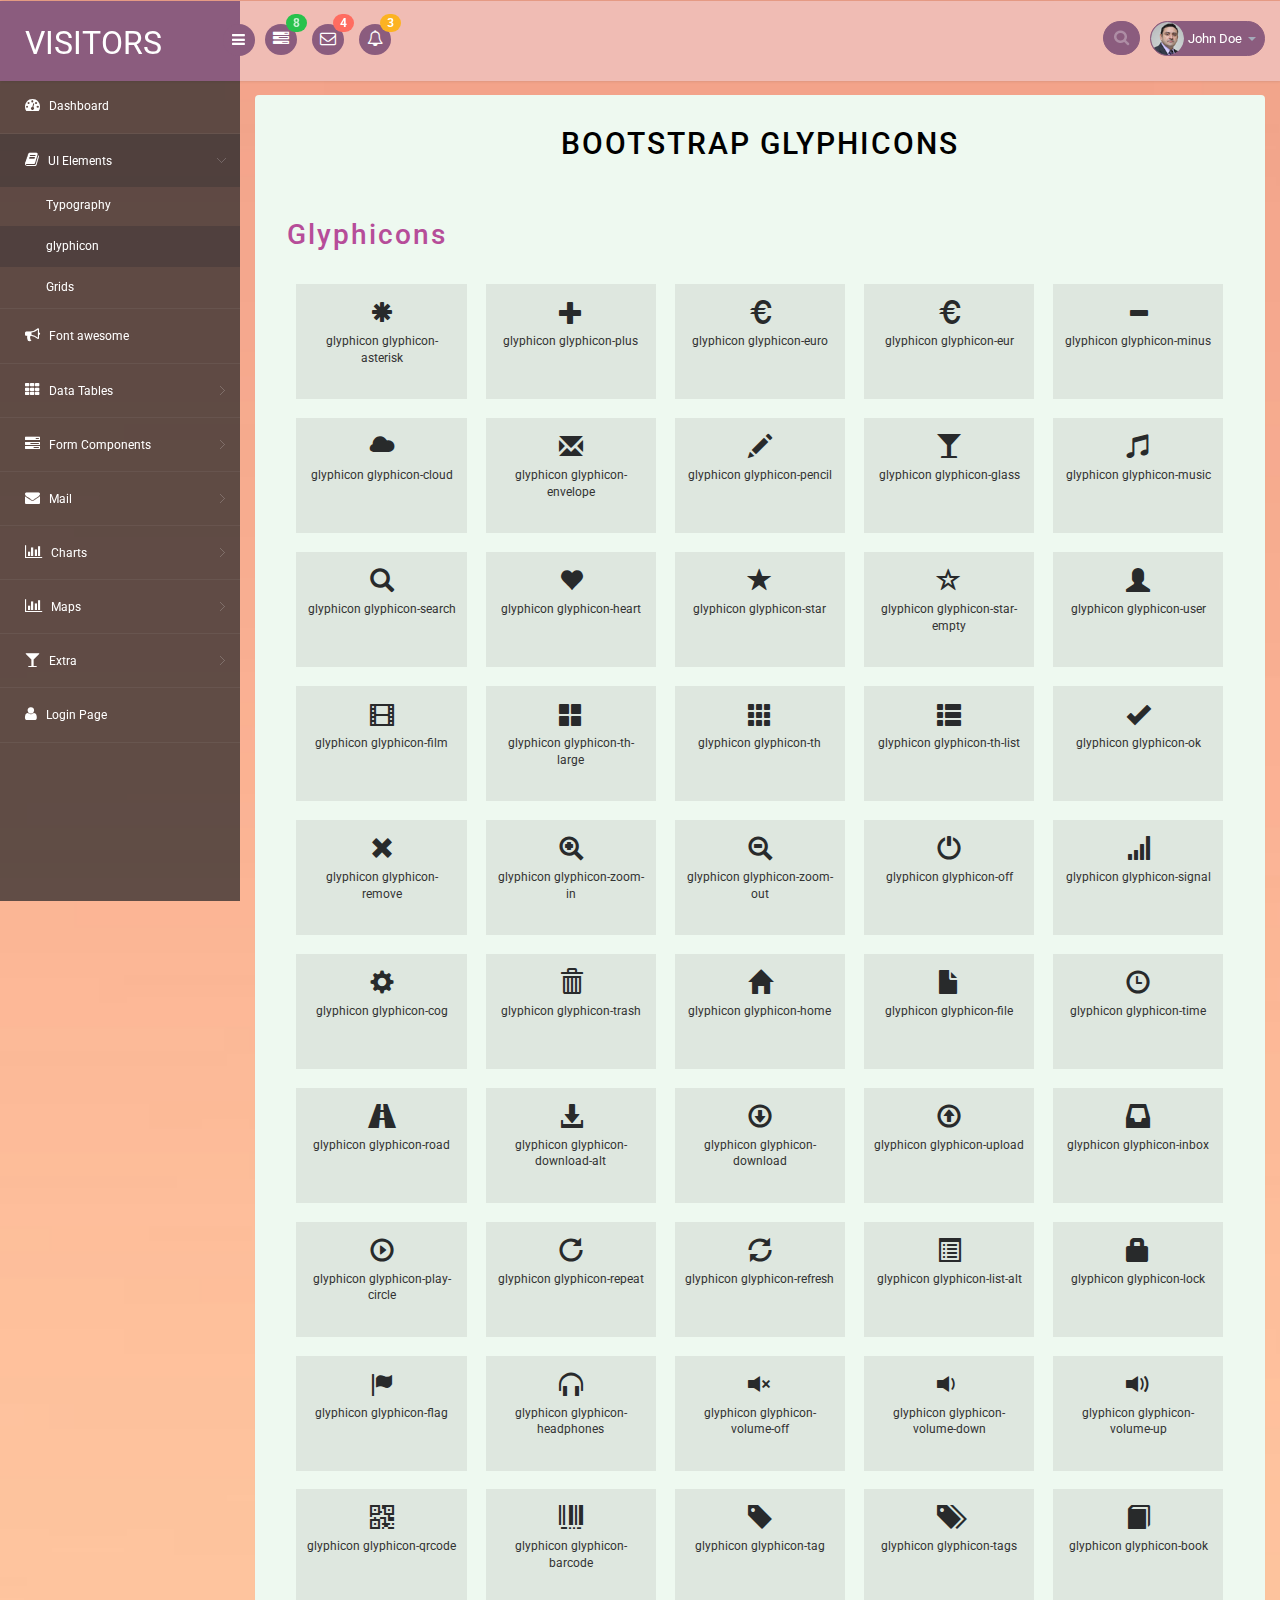
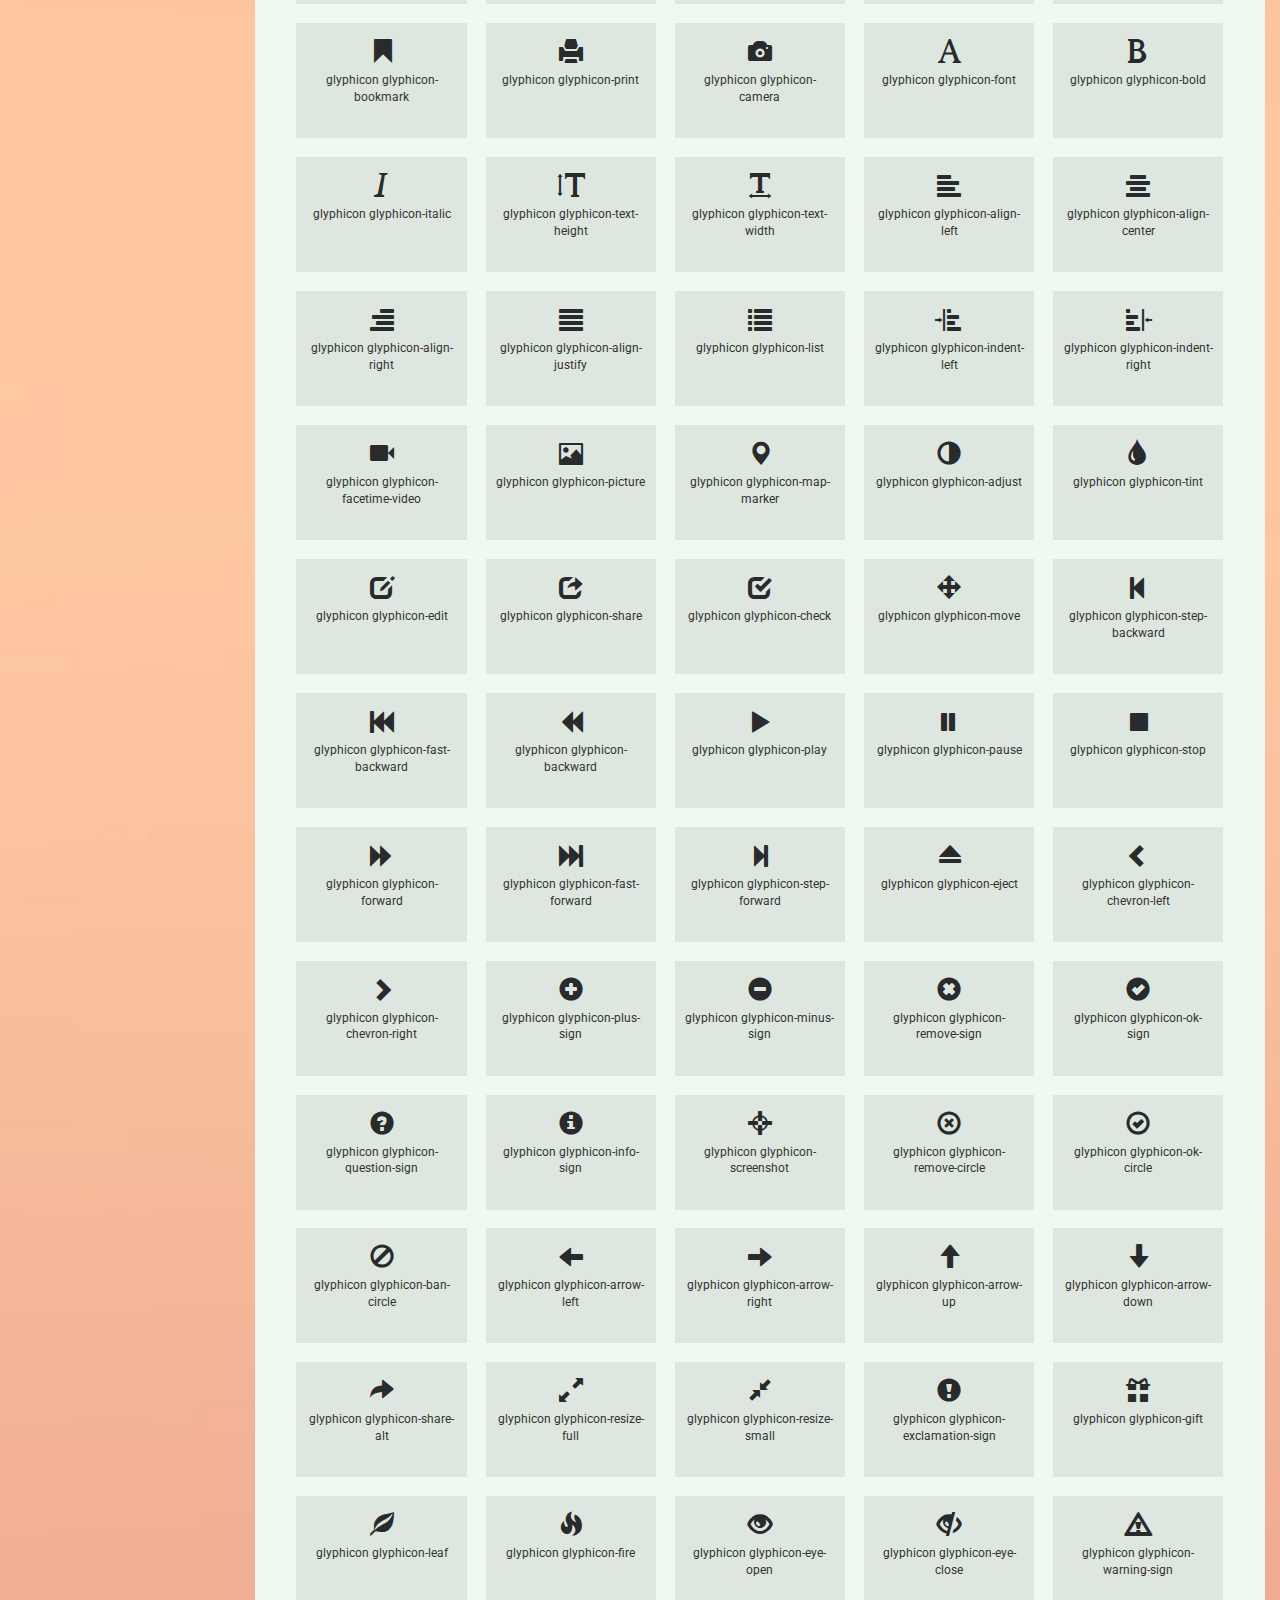
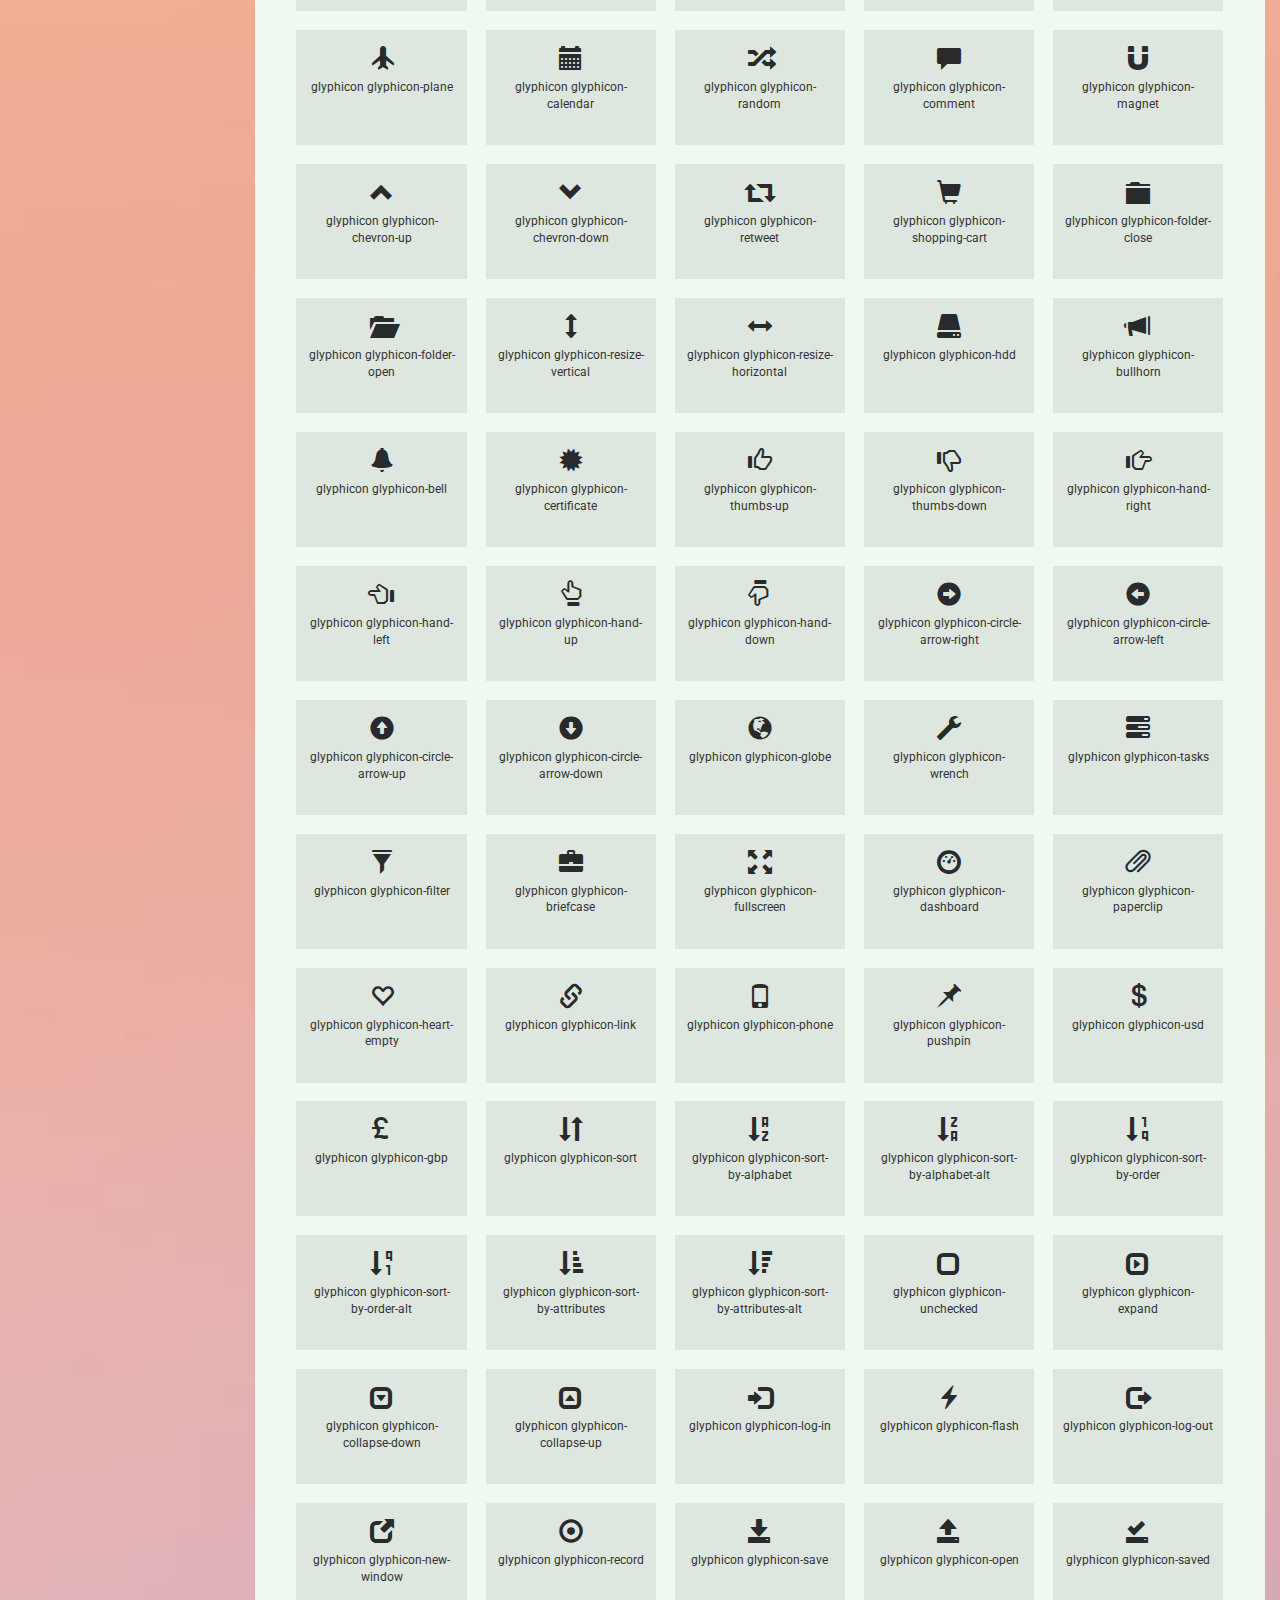
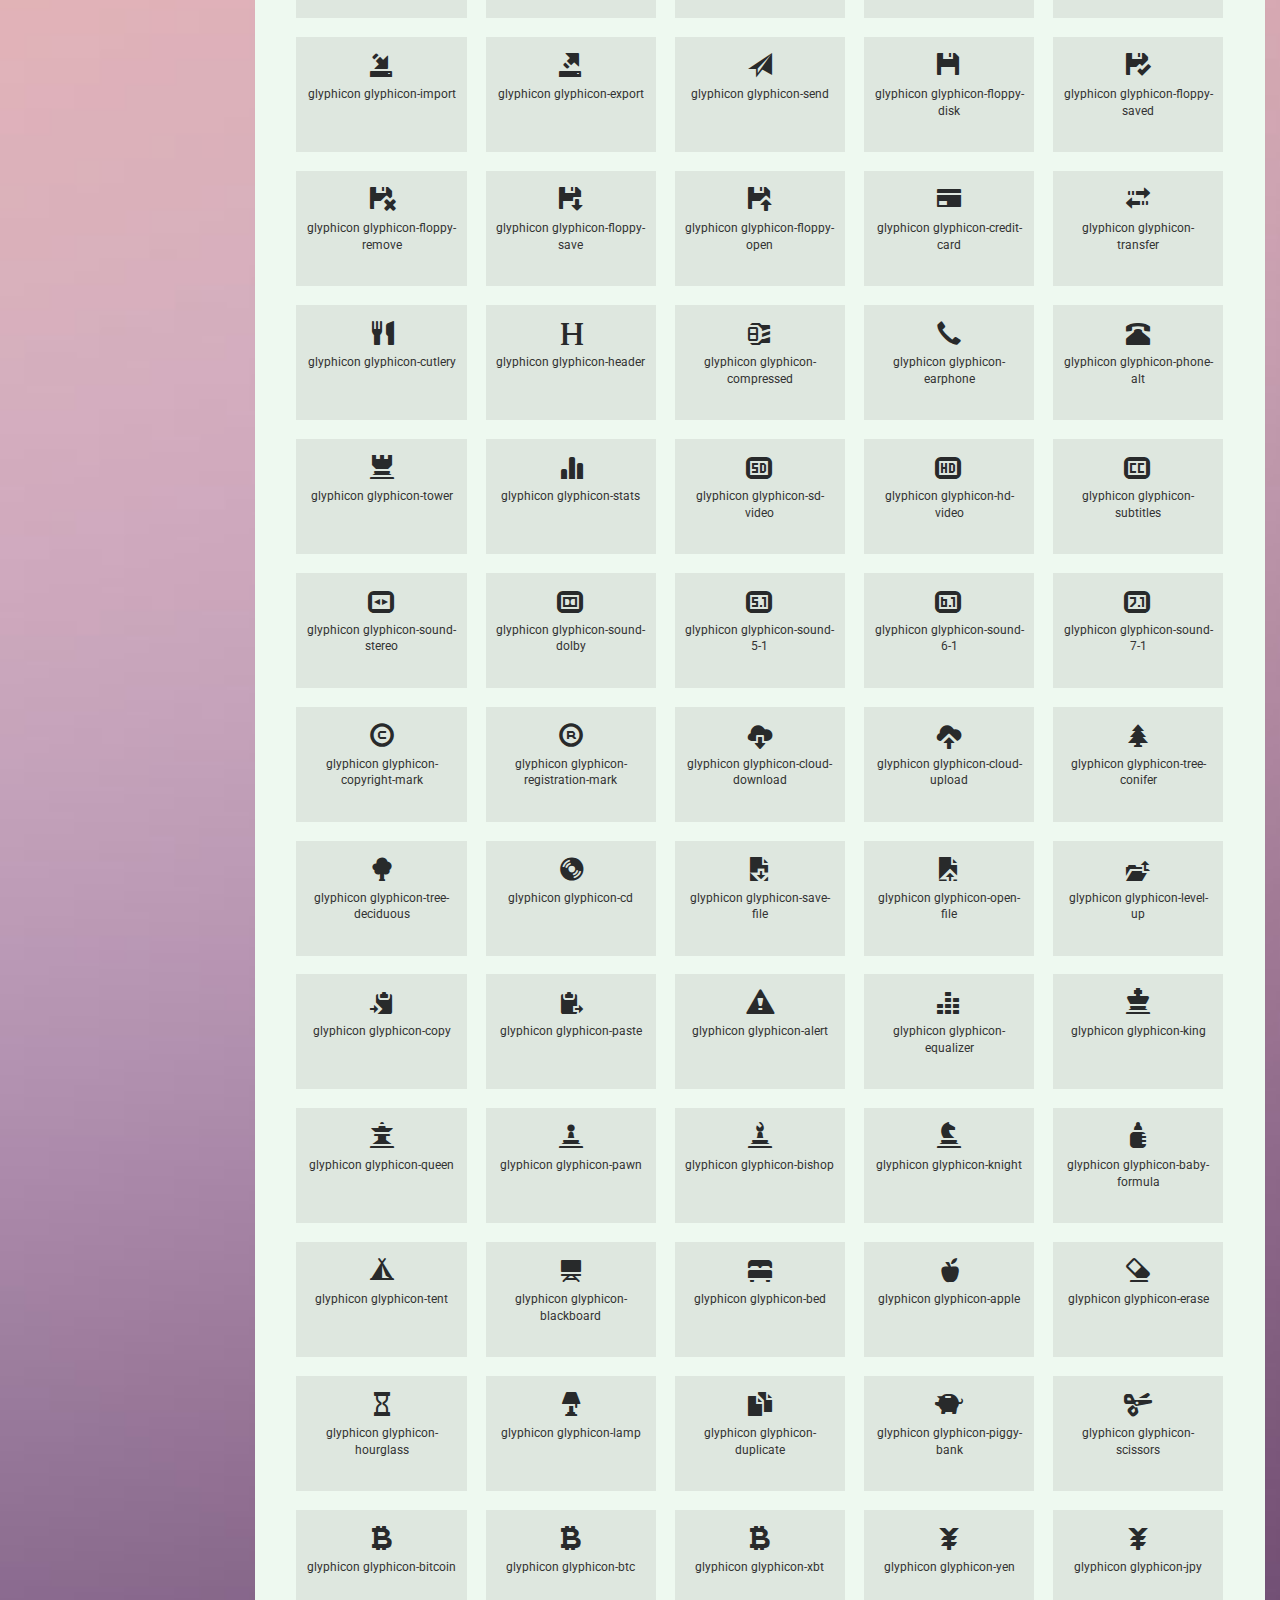
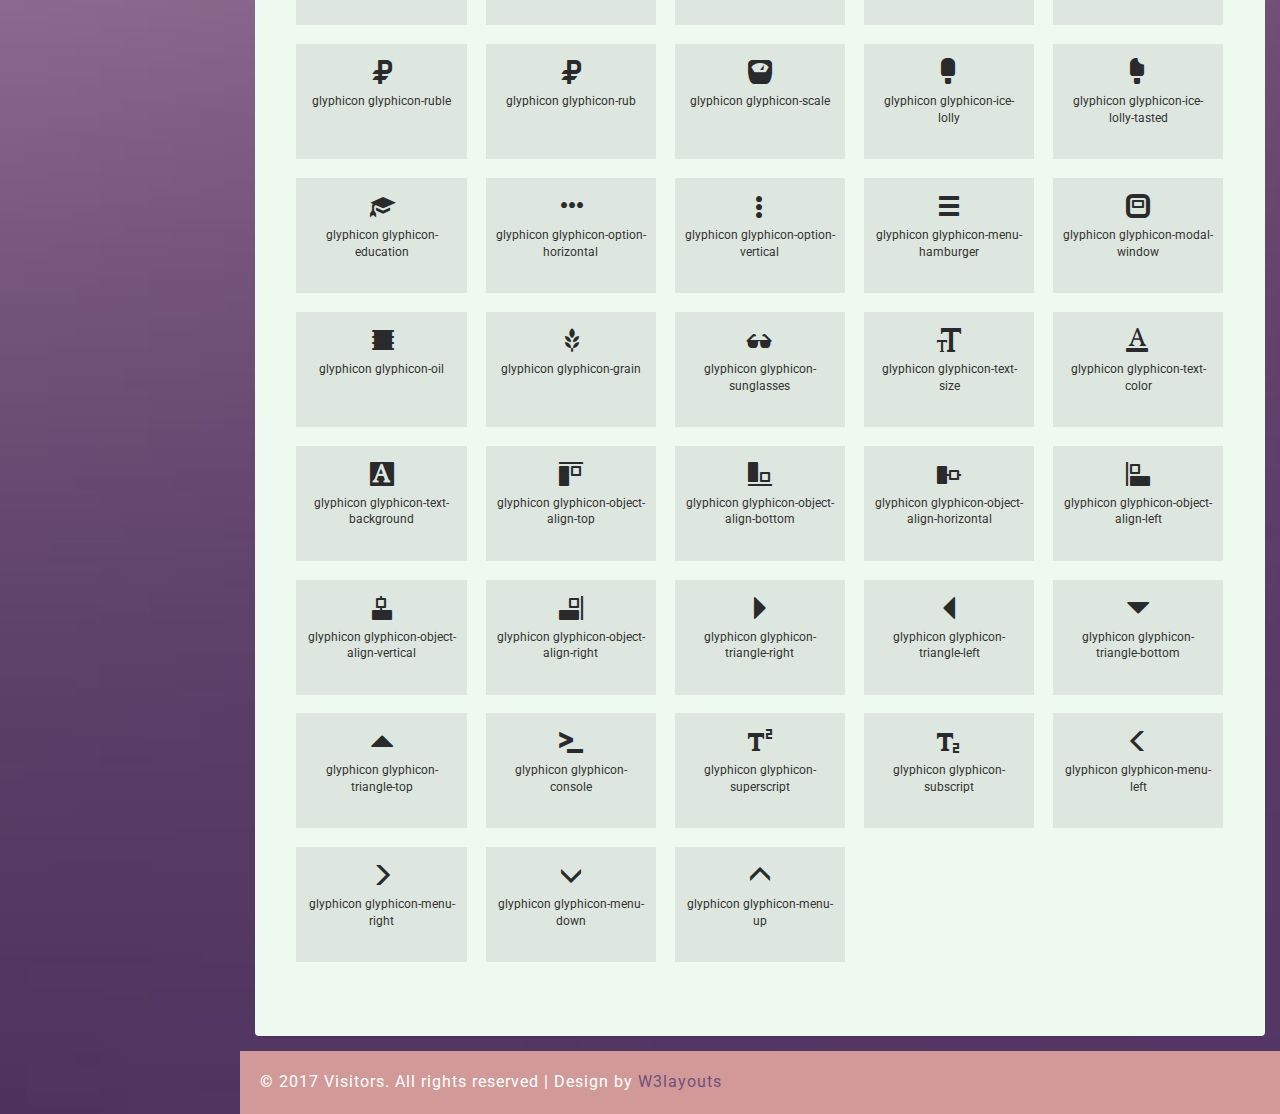
<file: resources/views/web/glyphicon.html>
<!--A Design by W3layouts
Author: W3layout
Author URL: http://w3layouts.com
License: Creative Commons Attribution 3.0 Unported
License URL: http://creativecommons.org/licenses/by/3.0/
-->
<!DOCTYPE html>
<head>
<title>Visitors an Admin Panel Category Bootstrap Responsive Website Template | Glyphicons :: w3layouts</title>
<meta name="viewport" content="width=device-width, initial-scale=1">
<meta http-equiv="Content-Type" content="text/html; charset=utf-8" />
<meta name="keywords" content="Visitors Responsive web template, Bootstrap Web Templates, Flat Web Templates, Android Compatible web template, 
Smartphone Compatible web template, free webdesigns for Nokia, Samsung, LG, SonyEricsson, Motorola web design" />
<script type="application/x-javascript"> addEventListener("load", function() { setTimeout(hideURLbar, 0); }, false); function hideURLbar(){ window.scrollTo(0,1); } </script>
<!-- bootstrap-css -->
<link rel="stylesheet" href="css/bootstrap.min.css" >
<!-- //bootstrap-css -->
<!-- Custom CSS -->
<link href="css/style.css" rel='stylesheet' type='text/css' />
<link href="css/style-responsive.css" rel="stylesheet"/>
<!-- font CSS -->
<link href='//fonts.googleapis.com/css?family=Roboto:400,100,100italic,300,300italic,400italic,500,500italic,700,700italic,900,900italic' rel='stylesheet' type='text/css'>
<!-- font-awesome icons -->
<link href="css/font-awesome.css" rel="stylesheet"> 
<!-- //font-awesome icons -->
<script src="js/jquery2.0.3.min.js"></script>
</head>
<body>
<section id="container">
<!--header start-->
<header class="header fixed-top clearfix">
<!--logo start-->
<div class="brand">

    <a href="index.html" class="logo">
        VISITORS
    </a>
    <div class="sidebar-toggle-box">
        <div class="fa fa-bars"></div>
    </div>
</div>
<!--logo end-->

<div class="nav notify-row" id="top_menu">
    <!--  notification start -->
    <ul class="nav top-menu">
        <!-- settings start -->
        <li class="dropdown">
            <a data-toggle="dropdown" class="dropdown-toggle" href="#">
                <i class="fa fa-tasks"></i>
                <span class="badge bg-success">8</span>
            </a>
            <ul class="dropdown-menu extended tasks-bar">
                <li>
                    <p class="">You have 8 pending tasks</p>
                </li>
                <li>
                    <a href="#">
                        <div class="task-info clearfix">
                            <div class="desc pull-left">
                                <h5>Target Sell</h5>
                                <p>25% , Deadline  12 June’13</p>
                            </div>
                                    <span class="notification-pie-chart pull-right" data-percent="45">
                            <span class="percent"></span>
                            </span>
                        </div>
                    </a>
                </li>
                <li>
                    <a href="#">
                        <div class="task-info clearfix">
                            <div class="desc pull-left">
                                <h5>Product Delivery</h5>
                                <p>45% , Deadline  12 June’13</p>
                            </div>
                                    <span class="notification-pie-chart pull-right" data-percent="78">
                            <span class="percent"></span>
                            </span>
                        </div>
                    </a>
                </li>
                <li>
                    <a href="#">
                        <div class="task-info clearfix">
                            <div class="desc pull-left">
                                <h5>Payment collection</h5>
                                <p>87% , Deadline  12 June’13</p>
                            </div>
                                    <span class="notification-pie-chart pull-right" data-percent="60">
                            <span class="percent"></span>
                            </span>
                        </div>
                    </a>
                </li>
                <li>
                    <a href="#">
                        <div class="task-info clearfix">
                            <div class="desc pull-left">
                                <h5>Target Sell</h5>
                                <p>33% , Deadline  12 June’13</p>
                            </div>
                                    <span class="notification-pie-chart pull-right" data-percent="90">
                            <span class="percent"></span>
                            </span>
                        </div>
                    </a>
                </li>

                <li class="external">
                    <a href="#">See All Tasks</a>
                </li>
            </ul>
        </li>
        <!-- settings end -->
        <!-- inbox dropdown start-->
        <li id="header_inbox_bar" class="dropdown">
            <a data-toggle="dropdown" class="dropdown-toggle" href="#">
                <i class="fa fa-envelope-o"></i>
                <span class="badge bg-important">4</span>
            </a>
            <ul class="dropdown-menu extended inbox">
                <li>
                    <p class="red">You have 4 Mails</p>
                </li>
                <li>
                    <a href="#">
                        <span class="photo"><img alt="avatar" src="images/3.png"></span>
                                <span class="subject">
                                <span class="from">Jonathan Smith</span>
                                <span class="time">Just now</span>
                                </span>
                                <span class="message">
                                    Hello, this is an example msg.
                                </span>
                    </a>
                </li>
                <li>
                    <a href="#">
                        <span class="photo"><img alt="avatar" src="images/1.png"></span>
                                <span class="subject">
                                <span class="from">Jane Doe</span>
                                <span class="time">2 min ago</span>
                                </span>
                                <span class="message">
                                    Nice admin template
                                </span>
                    </a>
                </li>
                <li>
                    <a href="#">
                        <span class="photo"><img alt="avatar" src="images/3.png"></span>
                                <span class="subject">
                                <span class="from">Tasi sam</span>
                                <span class="time">2 days ago</span>
                                </span>
                                <span class="message">
                                    This is an example msg.
                                </span>
                    </a>
                </li>
                <li>
                    <a href="#">
                        <span class="photo"><img alt="avatar" src="images/2.png"></span>
                                <span class="subject">
                                <span class="from">Mr. Perfect</span>
                                <span class="time">2 hour ago</span>
                                </span>
                                <span class="message">
                                    Hi there, its a test
                                </span>
                    </a>
                </li>
                <li>
                    <a href="#">See all messages</a>
                </li>
            </ul>
        </li>
        <!-- inbox dropdown end -->
        <!-- notification dropdown start-->
        <li id="header_notification_bar" class="dropdown">
            <a data-toggle="dropdown" class="dropdown-toggle" href="#">

                <i class="fa fa-bell-o"></i>
                <span class="badge bg-warning">3</span>
            </a>
            <ul class="dropdown-menu extended notification">
                <li>
                    <p>Notifications</p>
                </li>
                <li>
                    <div class="alert alert-info clearfix">
                        <span class="alert-icon"><i class="fa fa-bolt"></i></span>
                        <div class="noti-info">
                            <a href="#"> Server #1 overloaded.</a>
                        </div>
                    </div>
                </li>
                <li>
                    <div class="alert alert-danger clearfix">
                        <span class="alert-icon"><i class="fa fa-bolt"></i></span>
                        <div class="noti-info">
                            <a href="#"> Server #2 overloaded.</a>
                        </div>
                    </div>
                </li>
                <li>
                    <div class="alert alert-success clearfix">
                        <span class="alert-icon"><i class="fa fa-bolt"></i></span>
                        <div class="noti-info">
                            <a href="#"> Server #3 overloaded.</a>
                        </div>
                    </div>
                </li>

            </ul>
        </li>
        <!-- notification dropdown end -->
    </ul>
    <!--  notification end -->
</div>
<div class="top-nav clearfix">
    <!--search & user info start-->
    <ul class="nav pull-right top-menu">
        <li>
            <input type="text" class="form-control search" placeholder=" Search">
        </li>
        <!-- user login dropdown start-->
        <li class="dropdown">
            <a data-toggle="dropdown" class="dropdown-toggle" href="#">
                <img alt="" src="images/2.png">
                <span class="username">John Doe</span>
                <b class="caret"></b>
            </a>
            <ul class="dropdown-menu extended logout">
                <li><a href="#"><i class=" fa fa-suitcase"></i>Profile</a></li>
                <li><a href="#"><i class="fa fa-cog"></i> Settings</a></li>
                <li><a href="login.html"><i class="fa fa-key"></i> Log Out</a></li>
            </ul>
        </li>
        <!-- user login dropdown end -->
       
    </ul>
    <!--search & user info end-->
</div>
</header>
<!--header end-->
<!--sidebar start-->
<aside>
    <div id="sidebar" class="nav-collapse">
        <!-- sidebar menu start-->
        <div class="leftside-navigation">
            <ul class="sidebar-menu" id="nav-accordion">
                <li>
                    <a href="index.html">
                        <i class="fa fa-dashboard"></i>
                        <span>Dashboard</span>
                    </a>
                </li>
                
                <li class="sub-menu">
                    <a class="active" href="javascript:;">
                        <i class="fa fa-book"></i>
                        <span>UI Elements</span>
                    </a>
                    <ul class="sub">
						<li><a href="typography.html">Typography</a></li>
						<li><a class="active" href="glyphicon.html">glyphicon</a></li>
                        <li><a href="grids.html">Grids</a></li>
                    </ul>
                </li>
                <li>
                    <a href="fontawesome.html">
                        <i class="fa fa-bullhorn"></i>
                        <span>Font awesome </span>
                    </a>
                </li>
                <li class="sub-menu">
                    <a href="javascript:;">
                        <i class="fa fa-th"></i>
                        <span>Data Tables</span>
                    </a>
                    <ul class="sub">
                        <li><a href="basic_table.html">Basic Table</a></li>
                        <li><a href="responsive_table.html">Responsive Table</a></li>
                    </ul>
                </li>
                <li class="sub-menu">
                    <a href="javascript:;">
                        <i class="fa fa-tasks"></i>
                        <span>Form Components</span>
                    </a>
                    <ul class="sub">
                        <li><a href="form_component.html">Form Elements</a></li>
                        <li><a href="form_validation.html">Form Validation</a></li>
						<li><a href="dropzone.html">Dropzone</a></li>
                    </ul>
                </li>
                <li class="sub-menu">
                    <a href="javascript:;">
                        <i class="fa fa-envelope"></i>
                        <span>Mail </span>
                    </a>
                    <ul class="sub">
                        <li><a href="mail.html">Inbox</a></li>
                        <li><a href="mail_compose.html">Compose Mail</a></li>
                    </ul>
                </li>
                <li class="sub-menu">
                    <a href="javascript:;">
                        <i class=" fa fa-bar-chart-o"></i>
                        <span>Charts</span>
                    </a>
                    <ul class="sub">
                        <li><a href="chartjs.html">Chart js</a></li>
                        <li><a href="flot_chart.html">Flot Charts</a></li>
                    </ul>
                </li>
                <li class="sub-menu">
                    <a href="javascript:;">
                        <i class=" fa fa-bar-chart-o"></i>
                        <span>Maps</span>
                    </a>
                    <ul class="sub">
                        <li><a href="google_map.html">Google Map</a></li>
                        <li><a href="vector_map.html">Vector Map</a></li>
                    </ul>
                </li>
                <li class="sub-menu">
                    <a href="javascript:;">
                        <i class="fa fa-glass"></i>
                        <span>Extra</span>
                    </a>
                    <ul class="sub">
                        <li><a href="gallery.html">Gallery</a></li>
						<li><a href="404.html">404 Error</a></li>
                        <li><a href="registration.html">Registration</a></li>
                    </ul>
                </li>
                <li>
                    <a href="login.html">
                        <i class="fa fa-user"></i>
                        <span>Login Page</span>
                    </a>
                </li>
            </ul>            </div>
        <!-- sidebar menu end-->
    </div>
</aside>
<!--sidebar end-->
<!--main content start-->
<section id="main-content">
	<section class="wrapper">
		<div class="w3layouts-glyphicon">		
		<div class="grid_3 grid_4">
				<h2 class="w3ls_head">Bootstrap Glyphicons</h2>
				<h3 class="page-header icon-subheading">Glyphicons</h3>
				<div class="bs-glyphicons"> <ul class="bs-glyphicons-list"> <li> <span class="glyphicon glyphicon-asterisk" aria-hidden="true"></span> <span class="glyphicon-class">glyphicon glyphicon-asterisk</span> </li> <li> <span class="glyphicon glyphicon-plus" aria-hidden="true"></span> <span class="glyphicon-class">glyphicon glyphicon-plus</span> </li> <li> <span class="glyphicon glyphicon-euro" aria-hidden="true"></span> <span class="glyphicon-class">glyphicon glyphicon-euro</span> </li> <li> <span class="glyphicon glyphicon-eur" aria-hidden="true"></span> <span class="glyphicon-class">glyphicon glyphicon-eur</span> </li> <li> <span class="glyphicon glyphicon-minus" aria-hidden="true"></span> <span class="glyphicon-class">glyphicon glyphicon-minus</span> </li> <li> <span class="glyphicon glyphicon-cloud" aria-hidden="true"></span> <span class="glyphicon-class">glyphicon glyphicon-cloud</span> </li> <li> <span class="glyphicon glyphicon-envelope" aria-hidden="true"></span> <span class="glyphicon-class">glyphicon glyphicon-envelope</span> </li> <li> <span class="glyphicon glyphicon-pencil" aria-hidden="true"></span> <span class="glyphicon-class">glyphicon glyphicon-pencil</span> </li> <li> <span class="glyphicon glyphicon-glass" aria-hidden="true"></span> <span class="glyphicon-class">glyphicon glyphicon-glass</span> </li> <li> <span class="glyphicon glyphicon-music" aria-hidden="true"></span> <span class="glyphicon-class">glyphicon glyphicon-music</span> </li> <li> <span class="glyphicon glyphicon-search" aria-hidden="true"></span> <span class="glyphicon-class">glyphicon glyphicon-search</span> </li> <li> <span class="glyphicon glyphicon-heart" aria-hidden="true"></span> <span class="glyphicon-class">glyphicon glyphicon-heart</span> </li> <li> <span class="glyphicon glyphicon-star" aria-hidden="true"></span> <span class="glyphicon-class">glyphicon glyphicon-star</span> </li> <li> <span class="glyphicon glyphicon-star-empty" aria-hidden="true"></span> <span class="glyphicon-class">glyphicon glyphicon-star-empty</span> </li> <li> <span class="glyphicon glyphicon-user" aria-hidden="true"></span> <span class="glyphicon-class">glyphicon glyphicon-user</span> </li> <li> <span class="glyphicon glyphicon-film" aria-hidden="true"></span> <span class="glyphicon-class">glyphicon glyphicon-film</span> </li> <li> <span class="glyphicon glyphicon-th-large" aria-hidden="true"></span> <span class="glyphicon-class">glyphicon glyphicon-th-large</span> </li> <li> <span class="glyphicon glyphicon-th" aria-hidden="true"></span> <span class="glyphicon-class">glyphicon glyphicon-th</span> </li> <li> <span class="glyphicon glyphicon-th-list" aria-hidden="true"></span> <span class="glyphicon-class">glyphicon glyphicon-th-list</span> </li> <li> <span class="glyphicon glyphicon-ok" aria-hidden="true"></span> <span class="glyphicon-class">glyphicon glyphicon-ok</span> </li> <li> <span class="glyphicon glyphicon-remove" aria-hidden="true"></span> <span class="glyphicon-class">glyphicon glyphicon-remove</span> </li> <li> <span class="glyphicon glyphicon-zoom-in" aria-hidden="true"></span> <span class="glyphicon-class">glyphicon glyphicon-zoom-in</span> </li> <li> <span class="glyphicon glyphicon-zoom-out" aria-hidden="true"></span> <span class="glyphicon-class">glyphicon glyphicon-zoom-out</span> </li> <li> <span class="glyphicon glyphicon-off" aria-hidden="true"></span> <span class="glyphicon-class">glyphicon glyphicon-off</span> </li> <li> <span class="glyphicon glyphicon-signal" aria-hidden="true"></span> <span class="glyphicon-class">glyphicon glyphicon-signal</span> </li> <li> <span class="glyphicon glyphicon-cog" aria-hidden="true"></span> <span class="glyphicon-class">glyphicon glyphicon-cog</span> </li> <li> <span class="glyphicon glyphicon-trash" aria-hidden="true"></span> <span class="glyphicon-class">glyphicon glyphicon-trash</span> </li> <li> <span class="glyphicon glyphicon-home" aria-hidden="true"></span> <span class="glyphicon-class">glyphicon glyphicon-home</span> </li> <li> <span class="glyphicon glyphicon-file" aria-hidden="true"></span> <span class="glyphicon-class">glyphicon glyphicon-file</span> </li> <li> <span class="glyphicon glyphicon-time" aria-hidden="true"></span> <span class="glyphicon-class">glyphicon glyphicon-time</span> </li> <li> <span class="glyphicon glyphicon-road" aria-hidden="true"></span> <span class="glyphicon-class">glyphicon glyphicon-road</span> </li> <li> <span class="glyphicon glyphicon-download-alt" aria-hidden="true"></span> <span class="glyphicon-class">glyphicon glyphicon-download-alt</span> </li> <li> <span class="glyphicon glyphicon-download" aria-hidden="true"></span> <span class="glyphicon-class">glyphicon glyphicon-download</span> </li> <li> <span class="glyphicon glyphicon-upload" aria-hidden="true"></span> <span class="glyphicon-class">glyphicon glyphicon-upload</span> </li> <li> <span class="glyphicon glyphicon-inbox" aria-hidden="true"></span> <span class="glyphicon-class">glyphicon glyphicon-inbox</span> </li> <li> <span class="glyphicon glyphicon-play-circle" aria-hidden="true"></span> <span class="glyphicon-class">glyphicon glyphicon-play-circle</span> </li> <li> <span class="glyphicon glyphicon-repeat" aria-hidden="true"></span> <span class="glyphicon-class">glyphicon glyphicon-repeat</span> </li> <li> <span class="glyphicon glyphicon-refresh" aria-hidden="true"></span> <span class="glyphicon-class">glyphicon glyphicon-refresh</span> </li> <li> <span class="glyphicon glyphicon-list-alt" aria-hidden="true"></span> <span class="glyphicon-class">glyphicon glyphicon-list-alt</span> </li> <li> <span class="glyphicon glyphicon-lock" aria-hidden="true"></span> <span class="glyphicon-class">glyphicon glyphicon-lock</span> </li> <li> <span class="glyphicon glyphicon-flag" aria-hidden="true"></span> <span class="glyphicon-class">glyphicon glyphicon-flag</span> </li> <li> <span class="glyphicon glyphicon-headphones" aria-hidden="true"></span> <span class="glyphicon-class">glyphicon glyphicon-headphones</span> </li> <li> <span class="glyphicon glyphicon-volume-off" aria-hidden="true"></span> <span class="glyphicon-class">glyphicon glyphicon-volume-off</span> </li> <li> <span class="glyphicon glyphicon-volume-down" aria-hidden="true"></span> <span class="glyphicon-class">glyphicon glyphicon-volume-down</span> </li> <li> <span class="glyphicon glyphicon-volume-up" aria-hidden="true"></span> <span class="glyphicon-class">glyphicon glyphicon-volume-up</span> </li> <li> <span class="glyphicon glyphicon-qrcode" aria-hidden="true"></span> <span class="glyphicon-class">glyphicon glyphicon-qrcode</span> </li> <li> <span class="glyphicon glyphicon-barcode" aria-hidden="true"></span> <span class="glyphicon-class">glyphicon glyphicon-barcode</span> </li> <li> <span class="glyphicon glyphicon-tag" aria-hidden="true"></span> <span class="glyphicon-class">glyphicon glyphicon-tag</span> </li> <li> <span class="glyphicon glyphicon-tags" aria-hidden="true"></span> <span class="glyphicon-class">glyphicon glyphicon-tags</span> </li> <li> <span class="glyphicon glyphicon-book" aria-hidden="true"></span> <span class="glyphicon-class">glyphicon glyphicon-book</span> </li> <li> <span class="glyphicon glyphicon-bookmark" aria-hidden="true"></span> <span class="glyphicon-class">glyphicon glyphicon-bookmark</span> </li> <li> <span class="glyphicon glyphicon-print" aria-hidden="true"></span> <span class="glyphicon-class">glyphicon glyphicon-print</span> </li> <li> <span class="glyphicon glyphicon-camera" aria-hidden="true"></span> <span class="glyphicon-class">glyphicon glyphicon-camera</span> </li> <li> <span class="glyphicon glyphicon-font" aria-hidden="true"></span> <span class="glyphicon-class">glyphicon glyphicon-font</span> </li> <li> <span class="glyphicon glyphicon-bold" aria-hidden="true"></span> <span class="glyphicon-class">glyphicon glyphicon-bold</span> </li> <li> <span class="glyphicon glyphicon-italic" aria-hidden="true"></span> <span class="glyphicon-class">glyphicon glyphicon-italic</span> </li> <li> <span class="glyphicon glyphicon-text-height" aria-hidden="true"></span> <span class="glyphicon-class">glyphicon glyphicon-text-height</span> </li> <li> <span class="glyphicon glyphicon-text-width" aria-hidden="true"></span> <span class="glyphicon-class">glyphicon glyphicon-text-width</span> </li> <li> <span class="glyphicon glyphicon-align-left" aria-hidden="true"></span> <span class="glyphicon-class">glyphicon glyphicon-align-left</span> </li> <li> <span class="glyphicon glyphicon-align-center" aria-hidden="true"></span> <span class="glyphicon-class">glyphicon glyphicon-align-center</span> </li> <li> <span class="glyphicon glyphicon-align-right" aria-hidden="true"></span> <span class="glyphicon-class">glyphicon glyphicon-align-right</span> </li> <li> <span class="glyphicon glyphicon-align-justify" aria-hidden="true"></span> <span class="glyphicon-class">glyphicon glyphicon-align-justify</span> </li> <li> <span class="glyphicon glyphicon-list" aria-hidden="true"></span> <span class="glyphicon-class">glyphicon glyphicon-list</span> </li> <li> <span class="glyphicon glyphicon-indent-left" aria-hidden="true"></span> <span class="glyphicon-class">glyphicon glyphicon-indent-left</span> </li> <li> <span class="glyphicon glyphicon-indent-right" aria-hidden="true"></span> <span class="glyphicon-class">glyphicon glyphicon-indent-right</span> </li> <li> <span class="glyphicon glyphicon-facetime-video" aria-hidden="true"></span> <span class="glyphicon-class">glyphicon glyphicon-facetime-video</span> </li> <li> <span class="glyphicon glyphicon-picture" aria-hidden="true"></span> <span class="glyphicon-class">glyphicon glyphicon-picture</span> </li> <li> <span class="glyphicon glyphicon-map-marker" aria-hidden="true"></span> <span class="glyphicon-class">glyphicon glyphicon-map-marker</span> </li> <li> <span class="glyphicon glyphicon-adjust" aria-hidden="true"></span> <span class="glyphicon-class">glyphicon glyphicon-adjust</span> </li> <li> <span class="glyphicon glyphicon-tint" aria-hidden="true"></span> <span class="glyphicon-class">glyphicon glyphicon-tint</span> </li> <li> <span class="glyphicon glyphicon-edit" aria-hidden="true"></span> <span class="glyphicon-class">glyphicon glyphicon-edit</span> </li> <li> <span class="glyphicon glyphicon-share" aria-hidden="true"></span> <span class="glyphicon-class">glyphicon glyphicon-share</span> </li> <li> <span class="glyphicon glyphicon-check" aria-hidden="true"></span> <span class="glyphicon-class">glyphicon glyphicon-check</span> </li> <li> <span class="glyphicon glyphicon-move" aria-hidden="true"></span> <span class="glyphicon-class">glyphicon glyphicon-move</span> </li> <li> <span class="glyphicon glyphicon-step-backward" aria-hidden="true"></span> <span class="glyphicon-class">glyphicon glyphicon-step-backward</span> </li> <li> <span class="glyphicon glyphicon-fast-backward" aria-hidden="true"></span> <span class="glyphicon-class">glyphicon glyphicon-fast-backward</span> </li> <li> <span class="glyphicon glyphicon-backward" aria-hidden="true"></span> <span class="glyphicon-class">glyphicon glyphicon-backward</span> </li> <li> <span class="glyphicon glyphicon-play" aria-hidden="true"></span> <span class="glyphicon-class">glyphicon glyphicon-play</span> </li> <li> <span class="glyphicon glyphicon-pause" aria-hidden="true"></span> <span class="glyphicon-class">glyphicon glyphicon-pause</span> </li> <li> <span class="glyphicon glyphicon-stop" aria-hidden="true"></span> <span class="glyphicon-class">glyphicon glyphicon-stop</span> </li> <li> <span class="glyphicon glyphicon-forward" aria-hidden="true"></span> <span class="glyphicon-class">glyphicon glyphicon-forward</span> </li> <li> <span class="glyphicon glyphicon-fast-forward" aria-hidden="true"></span> <span class="glyphicon-class">glyphicon glyphicon-fast-forward</span> </li> <li> <span class="glyphicon glyphicon-step-forward" aria-hidden="true"></span> <span class="glyphicon-class">glyphicon glyphicon-step-forward</span> </li> <li> <span class="glyphicon glyphicon-eject" aria-hidden="true"></span> <span class="glyphicon-class">glyphicon glyphicon-eject</span> </li> <li> <span class="glyphicon glyphicon-chevron-left" aria-hidden="true"></span> <span class="glyphicon-class">glyphicon glyphicon-chevron-left</span> </li> <li> <span class="glyphicon glyphicon-chevron-right" aria-hidden="true"></span> <span class="glyphicon-class">glyphicon glyphicon-chevron-right</span> </li> <li> <span class="glyphicon glyphicon-plus-sign" aria-hidden="true"></span> <span class="glyphicon-class">glyphicon glyphicon-plus-sign</span> </li> <li> <span class="glyphicon glyphicon-minus-sign" aria-hidden="true"></span> <span class="glyphicon-class">glyphicon glyphicon-minus-sign</span> </li> <li> <span class="glyphicon glyphicon-remove-sign" aria-hidden="true"></span> <span class="glyphicon-class">glyphicon glyphicon-remove-sign</span> </li> <li> <span class="glyphicon glyphicon-ok-sign" aria-hidden="true"></span> <span class="glyphicon-class">glyphicon glyphicon-ok-sign</span> </li> <li> <span class="glyphicon glyphicon-question-sign" aria-hidden="true"></span> <span class="glyphicon-class">glyphicon glyphicon-question-sign</span> </li> <li> <span class="glyphicon glyphicon-info-sign" aria-hidden="true"></span> <span class="glyphicon-class">glyphicon glyphicon-info-sign</span> </li> <li> <span class="glyphicon glyphicon-screenshot" aria-hidden="true"></span> <span class="glyphicon-class">glyphicon glyphicon-screenshot</span> </li> <li> <span class="glyphicon glyphicon-remove-circle" aria-hidden="true"></span> <span class="glyphicon-class">glyphicon glyphicon-remove-circle</span> </li> <li> <span class="glyphicon glyphicon-ok-circle" aria-hidden="true"></span> <span class="glyphicon-class">glyphicon glyphicon-ok-circle</span> </li> <li> <span class="glyphicon glyphicon-ban-circle" aria-hidden="true"></span> <span class="glyphicon-class">glyphicon glyphicon-ban-circle</span> </li> <li> <span class="glyphicon glyphicon-arrow-left" aria-hidden="true"></span> <span class="glyphicon-class">glyphicon glyphicon-arrow-left</span> </li> <li> <span class="glyphicon glyphicon-arrow-right" aria-hidden="true"></span> <span class="glyphicon-class">glyphicon glyphicon-arrow-right</span> </li> <li> <span class="glyphicon glyphicon-arrow-up" aria-hidden="true"></span> <span class="glyphicon-class">glyphicon glyphicon-arrow-up</span> </li> <li> <span class="glyphicon glyphicon-arrow-down" aria-hidden="true"></span> <span class="glyphicon-class">glyphicon glyphicon-arrow-down</span> </li> <li> <span class="glyphicon glyphicon-share-alt" aria-hidden="true"></span> <span class="glyphicon-class">glyphicon glyphicon-share-alt</span> </li> <li> <span class="glyphicon glyphicon-resize-full" aria-hidden="true"></span> <span class="glyphicon-class">glyphicon glyphicon-resize-full</span> </li> <li> <span class="glyphicon glyphicon-resize-small" aria-hidden="true"></span> <span class="glyphicon-class">glyphicon glyphicon-resize-small</span> </li> <li> <span class="glyphicon glyphicon-exclamation-sign" aria-hidden="true"></span> <span class="glyphicon-class">glyphicon glyphicon-exclamation-sign</span> </li> <li> <span class="glyphicon glyphicon-gift" aria-hidden="true"></span> <span class="glyphicon-class">glyphicon glyphicon-gift</span> </li> <li> <span class="glyphicon glyphicon-leaf" aria-hidden="true"></span> <span class="glyphicon-class">glyphicon glyphicon-leaf</span> </li> <li> <span class="glyphicon glyphicon-fire" aria-hidden="true"></span> <span class="glyphicon-class">glyphicon glyphicon-fire</span> </li> <li> <span class="glyphicon glyphicon-eye-open" aria-hidden="true"></span> <span class="glyphicon-class">glyphicon glyphicon-eye-open</span> </li> <li> <span class="glyphicon glyphicon-eye-close" aria-hidden="true"></span> <span class="glyphicon-class">glyphicon glyphicon-eye-close</span> </li> <li> <span class="glyphicon glyphicon-warning-sign" aria-hidden="true"></span> <span class="glyphicon-class">glyphicon glyphicon-warning-sign</span> </li> <li> <span class="glyphicon glyphicon-plane" aria-hidden="true"></span> <span class="glyphicon-class">glyphicon glyphicon-plane</span> </li> <li> <span class="glyphicon glyphicon-calendar" aria-hidden="true"></span> <span class="glyphicon-class">glyphicon glyphicon-calendar</span> </li> <li> <span class="glyphicon glyphicon-random" aria-hidden="true"></span> <span class="glyphicon-class">glyphicon glyphicon-random</span> </li> <li> <span class="glyphicon glyphicon-comment" aria-hidden="true"></span> <span class="glyphicon-class">glyphicon glyphicon-comment</span> </li> <li> <span class="glyphicon glyphicon-magnet" aria-hidden="true"></span> <span class="glyphicon-class">glyphicon glyphicon-magnet</span> </li> <li> <span class="glyphicon glyphicon-chevron-up" aria-hidden="true"></span> <span class="glyphicon-class">glyphicon glyphicon-chevron-up</span> </li> <li> <span class="glyphicon glyphicon-chevron-down" aria-hidden="true"></span> <span class="glyphicon-class">glyphicon glyphicon-chevron-down</span> </li> <li> <span class="glyphicon glyphicon-retweet" aria-hidden="true"></span> <span class="glyphicon-class">glyphicon glyphicon-retweet</span> </li> <li> <span class="glyphicon glyphicon-shopping-cart" aria-hidden="true"></span> <span class="glyphicon-class">glyphicon glyphicon-shopping-cart</span> </li> <li> <span class="glyphicon glyphicon-folder-close" aria-hidden="true"></span> <span class="glyphicon-class">glyphicon glyphicon-folder-close</span> </li> <li> <span class="glyphicon glyphicon-folder-open" aria-hidden="true"></span> <span class="glyphicon-class">glyphicon glyphicon-folder-open</span> </li> <li> <span class="glyphicon glyphicon-resize-vertical" aria-hidden="true"></span> <span class="glyphicon-class">glyphicon glyphicon-resize-vertical</span> </li> <li> <span class="glyphicon glyphicon-resize-horizontal" aria-hidden="true"></span> <span class="glyphicon-class">glyphicon glyphicon-resize-horizontal</span> </li> <li> <span class="glyphicon glyphicon-hdd" aria-hidden="true"></span> <span class="glyphicon-class">glyphicon glyphicon-hdd</span> </li> <li> <span class="glyphicon glyphicon-bullhorn" aria-hidden="true"></span> <span class="glyphicon-class">glyphicon glyphicon-bullhorn</span> </li> <li> <span class="glyphicon glyphicon-bell" aria-hidden="true"></span> <span class="glyphicon-class">glyphicon glyphicon-bell</span> </li> <li> <span class="glyphicon glyphicon-certificate" aria-hidden="true"></span> <span class="glyphicon-class">glyphicon glyphicon-certificate</span> </li> <li> <span class="glyphicon glyphicon-thumbs-up" aria-hidden="true"></span> <span class="glyphicon-class">glyphicon glyphicon-thumbs-up</span> </li> <li> <span class="glyphicon glyphicon-thumbs-down" aria-hidden="true"></span> <span class="glyphicon-class">glyphicon glyphicon-thumbs-down</span> </li> <li> <span class="glyphicon glyphicon-hand-right" aria-hidden="true"></span> <span class="glyphicon-class">glyphicon glyphicon-hand-right</span> </li> <li> <span class="glyphicon glyphicon-hand-left" aria-hidden="true"></span> <span class="glyphicon-class">glyphicon glyphicon-hand-left</span> </li> <li> <span class="glyphicon glyphicon-hand-up" aria-hidden="true"></span> <span class="glyphicon-class">glyphicon glyphicon-hand-up</span> </li> <li> <span class="glyphicon glyphicon-hand-down" aria-hidden="true"></span> <span class="glyphicon-class">glyphicon glyphicon-hand-down</span> </li> <li> <span class="glyphicon glyphicon-circle-arrow-right" aria-hidden="true"></span> <span class="glyphicon-class">glyphicon glyphicon-circle-arrow-right</span> </li> <li> <span class="glyphicon glyphicon-circle-arrow-left" aria-hidden="true"></span> <span class="glyphicon-class">glyphicon glyphicon-circle-arrow-left</span> </li> <li> <span class="glyphicon glyphicon-circle-arrow-up" aria-hidden="true"></span> <span class="glyphicon-class">glyphicon glyphicon-circle-arrow-up</span> </li> <li> <span class="glyphicon glyphicon-circle-arrow-down" aria-hidden="true"></span> <span class="glyphicon-class">glyphicon glyphicon-circle-arrow-down</span> </li> <li> <span class="glyphicon glyphicon-globe" aria-hidden="true"></span> <span class="glyphicon-class">glyphicon glyphicon-globe</span> </li> <li> <span class="glyphicon glyphicon-wrench" aria-hidden="true"></span> <span class="glyphicon-class">glyphicon glyphicon-wrench</span> </li> <li> <span class="glyphicon glyphicon-tasks" aria-hidden="true"></span> <span class="glyphicon-class">glyphicon glyphicon-tasks</span> </li> <li> <span class="glyphicon glyphicon-filter" aria-hidden="true"></span> <span class="glyphicon-class">glyphicon glyphicon-filter</span> </li> <li> <span class="glyphicon glyphicon-briefcase" aria-hidden="true"></span> <span class="glyphicon-class">glyphicon glyphicon-briefcase</span> </li> <li> <span class="glyphicon glyphicon-fullscreen" aria-hidden="true"></span> <span class="glyphicon-class">glyphicon glyphicon-fullscreen</span> </li> <li> <span class="glyphicon glyphicon-dashboard" aria-hidden="true"></span> <span class="glyphicon-class">glyphicon glyphicon-dashboard</span> </li> <li> <span class="glyphicon glyphicon-paperclip" aria-hidden="true"></span> <span class="glyphicon-class">glyphicon glyphicon-paperclip</span> </li> <li> <span class="glyphicon glyphicon-heart-empty" aria-hidden="true"></span> <span class="glyphicon-class">glyphicon glyphicon-heart-empty</span> </li> <li> <span class="glyphicon glyphicon-link" aria-hidden="true"></span> <span class="glyphicon-class">glyphicon glyphicon-link</span> </li> <li> <span class="glyphicon glyphicon-phone" aria-hidden="true"></span> <span class="glyphicon-class">glyphicon glyphicon-phone</span> </li> <li> <span class="glyphicon glyphicon-pushpin" aria-hidden="true"></span> <span class="glyphicon-class">glyphicon glyphicon-pushpin</span> </li> <li> <span class="glyphicon glyphicon-usd" aria-hidden="true"></span> <span class="glyphicon-class">glyphicon glyphicon-usd</span> </li> <li> <span class="glyphicon glyphicon-gbp" aria-hidden="true"></span> <span class="glyphicon-class">glyphicon glyphicon-gbp</span> </li> <li> <span class="glyphicon glyphicon-sort" aria-hidden="true"></span> <span class="glyphicon-class">glyphicon glyphicon-sort</span> </li> <li> <span class="glyphicon glyphicon-sort-by-alphabet" aria-hidden="true"></span> <span class="glyphicon-class">glyphicon glyphicon-sort-by-alphabet</span> </li> <li> <span class="glyphicon glyphicon-sort-by-alphabet-alt" aria-hidden="true"></span> <span class="glyphicon-class">glyphicon glyphicon-sort-by-alphabet-alt</span> </li> <li> <span class="glyphicon glyphicon-sort-by-order" aria-hidden="true"></span> <span class="glyphicon-class">glyphicon glyphicon-sort-by-order</span> </li> <li> <span class="glyphicon glyphicon-sort-by-order-alt" aria-hidden="true"></span> <span class="glyphicon-class">glyphicon glyphicon-sort-by-order-alt</span> </li> <li> <span class="glyphicon glyphicon-sort-by-attributes" aria-hidden="true"></span> <span class="glyphicon-class">glyphicon glyphicon-sort-by-attributes</span> </li> <li> <span class="glyphicon glyphicon-sort-by-attributes-alt" aria-hidden="true"></span> <span class="glyphicon-class">glyphicon glyphicon-sort-by-attributes-alt</span> </li> <li> <span class="glyphicon glyphicon-unchecked" aria-hidden="true"></span> <span class="glyphicon-class">glyphicon glyphicon-unchecked</span> </li> <li> <span class="glyphicon glyphicon-expand" aria-hidden="true"></span> <span class="glyphicon-class">glyphicon glyphicon-expand</span> </li> <li> <span class="glyphicon glyphicon-collapse-down" aria-hidden="true"></span> <span class="glyphicon-class">glyphicon glyphicon-collapse-down</span> </li> <li> <span class="glyphicon glyphicon-collapse-up" aria-hidden="true"></span> <span class="glyphicon-class">glyphicon glyphicon-collapse-up</span> </li> <li> <span class="glyphicon glyphicon-log-in" aria-hidden="true"></span> <span class="glyphicon-class">glyphicon glyphicon-log-in</span> </li> <li> <span class="glyphicon glyphicon-flash" aria-hidden="true"></span> <span class="glyphicon-class">glyphicon glyphicon-flash</span> </li> <li> <span class="glyphicon glyphicon-log-out" aria-hidden="true"></span> <span class="glyphicon-class">glyphicon glyphicon-log-out</span> </li> <li> <span class="glyphicon glyphicon-new-window" aria-hidden="true"></span> <span class="glyphicon-class">glyphicon glyphicon-new-window</span> </li> <li> <span class="glyphicon glyphicon-record" aria-hidden="true"></span> <span class="glyphicon-class">glyphicon glyphicon-record</span> </li> <li> <span class="glyphicon glyphicon-save" aria-hidden="true"></span> <span class="glyphicon-class">glyphicon glyphicon-save</span> </li> <li> <span class="glyphicon glyphicon-open" aria-hidden="true"></span> <span class="glyphicon-class">glyphicon glyphicon-open</span> </li> <li> <span class="glyphicon glyphicon-saved" aria-hidden="true"></span> <span class="glyphicon-class">glyphicon glyphicon-saved</span> </li> <li> <span class="glyphicon glyphicon-import" aria-hidden="true"></span> <span class="glyphicon-class">glyphicon glyphicon-import</span> </li> <li> <span class="glyphicon glyphicon-export" aria-hidden="true"></span> <span class="glyphicon-class">glyphicon glyphicon-export</span> </li> <li> <span class="glyphicon glyphicon-send" aria-hidden="true"></span> <span class="glyphicon-class">glyphicon glyphicon-send</span> </li> <li> <span class="glyphicon glyphicon-floppy-disk" aria-hidden="true"></span> <span class="glyphicon-class">glyphicon glyphicon-floppy-disk</span> </li> <li> <span class="glyphicon glyphicon-floppy-saved" aria-hidden="true"></span> <span class="glyphicon-class">glyphicon glyphicon-floppy-saved</span> </li> <li> <span class="glyphicon glyphicon-floppy-remove" aria-hidden="true"></span> <span class="glyphicon-class">glyphicon glyphicon-floppy-remove</span> </li> <li> <span class="glyphicon glyphicon-floppy-save" aria-hidden="true"></span> <span class="glyphicon-class">glyphicon glyphicon-floppy-save</span> </li> <li> <span class="glyphicon glyphicon-floppy-open" aria-hidden="true"></span> <span class="glyphicon-class">glyphicon glyphicon-floppy-open</span> </li> <li> <span class="glyphicon glyphicon-credit-card" aria-hidden="true"></span> <span class="glyphicon-class">glyphicon glyphicon-credit-card</span> </li> <li> <span class="glyphicon glyphicon-transfer" aria-hidden="true"></span> <span class="glyphicon-class">glyphicon glyphicon-transfer</span> </li> <li> <span class="glyphicon glyphicon-cutlery" aria-hidden="true"></span> <span class="glyphicon-class">glyphicon glyphicon-cutlery</span> </li> <li> <span class="glyphicon glyphicon-header" aria-hidden="true"></span> <span class="glyphicon-class">glyphicon glyphicon-header</span> </li> <li> <span class="glyphicon glyphicon-compressed" aria-hidden="true"></span> <span class="glyphicon-class">glyphicon glyphicon-compressed</span> </li> <li> <span class="glyphicon glyphicon-earphone" aria-hidden="true"></span> <span class="glyphicon-class">glyphicon glyphicon-earphone</span> </li> <li> <span class="glyphicon glyphicon-phone-alt" aria-hidden="true"></span> <span class="glyphicon-class">glyphicon glyphicon-phone-alt</span> </li> <li> <span class="glyphicon glyphicon-tower" aria-hidden="true"></span> <span class="glyphicon-class">glyphicon glyphicon-tower</span> </li> <li> <span class="glyphicon glyphicon-stats" aria-hidden="true"></span> <span class="glyphicon-class">glyphicon glyphicon-stats</span> </li> <li> <span class="glyphicon glyphicon-sd-video" aria-hidden="true"></span> <span class="glyphicon-class">glyphicon glyphicon-sd-video</span> </li> <li> <span class="glyphicon glyphicon-hd-video" aria-hidden="true"></span> <span class="glyphicon-class">glyphicon glyphicon-hd-video</span> </li> <li> <span class="glyphicon glyphicon-subtitles" aria-hidden="true"></span> <span class="glyphicon-class">glyphicon glyphicon-subtitles</span> </li> <li> <span class="glyphicon glyphicon-sound-stereo" aria-hidden="true"></span> <span class="glyphicon-class">glyphicon glyphicon-sound-stereo</span> </li> <li> <span class="glyphicon glyphicon-sound-dolby" aria-hidden="true"></span> <span class="glyphicon-class">glyphicon glyphicon-sound-dolby</span> </li> <li> <span class="glyphicon glyphicon-sound-5-1" aria-hidden="true"></span> <span class="glyphicon-class">glyphicon glyphicon-sound-5-1</span> </li> <li> <span class="glyphicon glyphicon-sound-6-1" aria-hidden="true"></span> <span class="glyphicon-class">glyphicon glyphicon-sound-6-1</span> </li> <li> <span class="glyphicon glyphicon-sound-7-1" aria-hidden="true"></span> <span class="glyphicon-class">glyphicon glyphicon-sound-7-1</span> </li> <li> <span class="glyphicon glyphicon-copyright-mark" aria-hidden="true"></span> <span class="glyphicon-class">glyphicon glyphicon-copyright-mark</span> </li> <li> <span class="glyphicon glyphicon-registration-mark" aria-hidden="true"></span> <span class="glyphicon-class">glyphicon glyphicon-registration-mark</span> </li> <li> <span class="glyphicon glyphicon-cloud-download" aria-hidden="true"></span> <span class="glyphicon-class">glyphicon glyphicon-cloud-download</span> </li> <li> <span class="glyphicon glyphicon-cloud-upload" aria-hidden="true"></span> <span class="glyphicon-class">glyphicon glyphicon-cloud-upload</span> </li> <li> <span class="glyphicon glyphicon-tree-conifer" aria-hidden="true"></span> <span class="glyphicon-class">glyphicon glyphicon-tree-conifer</span> </li> <li> <span class="glyphicon glyphicon-tree-deciduous" aria-hidden="true"></span> <span class="glyphicon-class">glyphicon glyphicon-tree-deciduous</span> </li> <li> <span class="glyphicon glyphicon-cd" aria-hidden="true"></span> <span class="glyphicon-class">glyphicon glyphicon-cd</span> </li> <li> <span class="glyphicon glyphicon-save-file" aria-hidden="true"></span> <span class="glyphicon-class">glyphicon glyphicon-save-file</span> </li> <li> <span class="glyphicon glyphicon-open-file" aria-hidden="true"></span> <span class="glyphicon-class">glyphicon glyphicon-open-file</span> </li> <li> <span class="glyphicon glyphicon-level-up" aria-hidden="true"></span> <span class="glyphicon-class">glyphicon glyphicon-level-up</span> </li> <li> <span class="glyphicon glyphicon-copy" aria-hidden="true"></span> <span class="glyphicon-class">glyphicon glyphicon-copy</span> </li> <li> <span class="glyphicon glyphicon-paste" aria-hidden="true"></span> <span class="glyphicon-class">glyphicon glyphicon-paste</span> </li> <li> <span class="glyphicon glyphicon-alert" aria-hidden="true"></span> <span class="glyphicon-class">glyphicon glyphicon-alert</span> </li> <li> <span class="glyphicon glyphicon-equalizer" aria-hidden="true"></span> <span class="glyphicon-class">glyphicon glyphicon-equalizer</span> </li> <li> <span class="glyphicon glyphicon-king" aria-hidden="true"></span> <span class="glyphicon-class">glyphicon glyphicon-king</span> </li> <li> <span class="glyphicon glyphicon-queen" aria-hidden="true"></span> <span class="glyphicon-class">glyphicon glyphicon-queen</span> </li> <li> <span class="glyphicon glyphicon-pawn" aria-hidden="true"></span> <span class="glyphicon-class">glyphicon glyphicon-pawn</span> </li> <li> <span class="glyphicon glyphicon-bishop" aria-hidden="true"></span> <span class="glyphicon-class">glyphicon glyphicon-bishop</span> </li> <li> <span class="glyphicon glyphicon-knight" aria-hidden="true"></span> <span class="glyphicon-class">glyphicon glyphicon-knight</span> </li> <li> <span class="glyphicon glyphicon-baby-formula" aria-hidden="true"></span> <span class="glyphicon-class">glyphicon glyphicon-baby-formula</span> </li> <li> <span class="glyphicon glyphicon-tent" aria-hidden="true"></span> <span class="glyphicon-class">glyphicon glyphicon-tent</span> </li> <li> <span class="glyphicon glyphicon-blackboard" aria-hidden="true"></span> <span class="glyphicon-class">glyphicon glyphicon-blackboard</span> </li> <li> <span class="glyphicon glyphicon-bed" aria-hidden="true"></span> <span class="glyphicon-class">glyphicon glyphicon-bed</span> </li> <li> <span class="glyphicon glyphicon-apple" aria-hidden="true"></span> <span class="glyphicon-class">glyphicon glyphicon-apple</span> </li> <li> <span class="glyphicon glyphicon-erase" aria-hidden="true"></span> <span class="glyphicon-class">glyphicon glyphicon-erase</span> </li> <li> <span class="glyphicon glyphicon-hourglass" aria-hidden="true"></span> <span class="glyphicon-class">glyphicon glyphicon-hourglass</span> </li> <li> <span class="glyphicon glyphicon-lamp" aria-hidden="true"></span> <span class="glyphicon-class">glyphicon glyphicon-lamp</span> </li> <li> <span class="glyphicon glyphicon-duplicate" aria-hidden="true"></span> <span class="glyphicon-class">glyphicon glyphicon-duplicate</span> </li> <li> <span class="glyphicon glyphicon-piggy-bank" aria-hidden="true"></span> <span class="glyphicon-class">glyphicon glyphicon-piggy-bank</span> </li> <li> <span class="glyphicon glyphicon-scissors" aria-hidden="true"></span> <span class="glyphicon-class">glyphicon glyphicon-scissors</span> </li> <li> <span class="glyphicon glyphicon-bitcoin" aria-hidden="true"></span> <span class="glyphicon-class">glyphicon glyphicon-bitcoin</span> </li> <li> <span class="glyphicon glyphicon-btc" aria-hidden="true"></span> <span class="glyphicon-class">glyphicon glyphicon-btc</span> </li> <li> <span class="glyphicon glyphicon-xbt" aria-hidden="true"></span> <span class="glyphicon-class">glyphicon glyphicon-xbt</span> </li> <li> <span class="glyphicon glyphicon-yen" aria-hidden="true"></span> <span class="glyphicon-class">glyphicon glyphicon-yen</span> </li> <li> <span class="glyphicon glyphicon-jpy" aria-hidden="true"></span> <span class="glyphicon-class">glyphicon glyphicon-jpy</span> </li> <li> <span class="glyphicon glyphicon-ruble" aria-hidden="true"></span> <span class="glyphicon-class">glyphicon glyphicon-ruble</span> </li> <li> <span class="glyphicon glyphicon-rub" aria-hidden="true"></span> <span class="glyphicon-class">glyphicon glyphicon-rub</span> </li> <li> <span class="glyphicon glyphicon-scale" aria-hidden="true"></span> <span class="glyphicon-class">glyphicon glyphicon-scale</span> </li> <li> <span class="glyphicon glyphicon-ice-lolly" aria-hidden="true"></span> <span class="glyphicon-class">glyphicon glyphicon-ice-lolly</span> </li> <li> <span class="glyphicon glyphicon-ice-lolly-tasted" aria-hidden="true"></span> <span class="glyphicon-class">glyphicon glyphicon-ice-lolly-tasted</span> </li> <li> <span class="glyphicon glyphicon-education" aria-hidden="true"></span> <span class="glyphicon-class">glyphicon glyphicon-education</span> </li> <li> <span class="glyphicon glyphicon-option-horizontal" aria-hidden="true"></span> <span class="glyphicon-class">glyphicon glyphicon-option-horizontal</span> </li> <li> <span class="glyphicon glyphicon-option-vertical" aria-hidden="true"></span> <span class="glyphicon-class">glyphicon glyphicon-option-vertical</span> </li> <li> <span class="glyphicon glyphicon-menu-hamburger" aria-hidden="true"></span> <span class="glyphicon-class">glyphicon glyphicon-menu-hamburger</span> </li> <li> <span class="glyphicon glyphicon-modal-window" aria-hidden="true"></span> <span class="glyphicon-class">glyphicon glyphicon-modal-window</span> </li> <li> <span class="glyphicon glyphicon-oil" aria-hidden="true"></span> <span class="glyphicon-class">glyphicon glyphicon-oil</span> </li> <li> <span class="glyphicon glyphicon-grain" aria-hidden="true"></span> <span class="glyphicon-class">glyphicon glyphicon-grain</span> </li> <li> <span class="glyphicon glyphicon-sunglasses" aria-hidden="true"></span> <span class="glyphicon-class">glyphicon glyphicon-sunglasses</span> </li> <li> <span class="glyphicon glyphicon-text-size" aria-hidden="true"></span> <span class="glyphicon-class">glyphicon glyphicon-text-size</span> </li> <li> <span class="glyphicon glyphicon-text-color" aria-hidden="true"></span> <span class="glyphicon-class">glyphicon glyphicon-text-color</span> </li> <li> <span class="glyphicon glyphicon-text-background" aria-hidden="true"></span> <span class="glyphicon-class">glyphicon glyphicon-text-background</span> </li> <li> <span class="glyphicon glyphicon-object-align-top" aria-hidden="true"></span> <span class="glyphicon-class">glyphicon glyphicon-object-align-top</span> </li> <li> <span class="glyphicon glyphicon-object-align-bottom" aria-hidden="true"></span> <span class="glyphicon-class">glyphicon glyphicon-object-align-bottom</span> </li> <li> <span class="glyphicon glyphicon-object-align-horizontal" aria-hidden="true"></span> <span class="glyphicon-class">glyphicon glyphicon-object-align-horizontal</span> </li> <li> <span class="glyphicon glyphicon-object-align-left" aria-hidden="true"></span> <span class="glyphicon-class">glyphicon glyphicon-object-align-left</span> </li> <li> <span class="glyphicon glyphicon-object-align-vertical" aria-hidden="true"></span> <span class="glyphicon-class">glyphicon glyphicon-object-align-vertical</span> </li> <li> <span class="glyphicon glyphicon-object-align-right" aria-hidden="true"></span> <span class="glyphicon-class">glyphicon glyphicon-object-align-right</span> </li> <li> <span class="glyphicon glyphicon-triangle-right" aria-hidden="true"></span> <span class="glyphicon-class">glyphicon glyphicon-triangle-right</span> </li> <li> <span class="glyphicon glyphicon-triangle-left" aria-hidden="true"></span> <span class="glyphicon-class">glyphicon glyphicon-triangle-left</span> </li> <li> <span class="glyphicon glyphicon-triangle-bottom" aria-hidden="true"></span> <span class="glyphicon-class">glyphicon glyphicon-triangle-bottom</span> </li> <li> <span class="glyphicon glyphicon-triangle-top" aria-hidden="true"></span> <span class="glyphicon-class">glyphicon glyphicon-triangle-top</span> </li> <li> <span class="glyphicon glyphicon-console" aria-hidden="true"></span> <span class="glyphicon-class">glyphicon glyphicon-console</span> </li> <li> <span class="glyphicon glyphicon-superscript" aria-hidden="true"></span> <span class="glyphicon-class">glyphicon glyphicon-superscript</span> </li> <li> <span class="glyphicon glyphicon-subscript" aria-hidden="true"></span> <span class="glyphicon-class">glyphicon glyphicon-subscript</span> </li> <li> <span class="glyphicon glyphicon-menu-left" aria-hidden="true"></span> <span class="glyphicon-class">glyphicon glyphicon-menu-left</span> </li> <li> <span class="glyphicon glyphicon-menu-right" aria-hidden="true"></span> <span class="glyphicon-class">glyphicon glyphicon-menu-right</span> </li> <li> <span class="glyphicon glyphicon-menu-down" aria-hidden="true"></span> <span class="glyphicon-class">glyphicon glyphicon-menu-down</span> </li> <li> <span class="glyphicon glyphicon-menu-up" aria-hidden="true"></span> <span class="glyphicon-class">glyphicon glyphicon-menu-up</span> </li> </ul> </div>
			<div class="clearfix"></div>
			</div>
		</div>
</section>
 <!-- footer -->
		  <div class="footer">
			<div class="wthree-copyright">
			  <p>© 2017 Visitors. All rights reserved | Design by <a href="http://w3layouts.com">W3layouts</a></p>
			</div>
		  </div>
  <!-- / footer -->
</section>

<!--main content end-->
</section>
<script src="js/bootstrap.js"></script>
<script src="js/jquery.dcjqaccordion.2.7.js"></script>
<script src="js/scripts.js"></script>
<script src="js/jquery.slimscroll.js"></script>
<script src="js/jquery.nicescroll.js"></script>
<!--[if lte IE 8]><script language="javascript" type="text/javascript" src="js/flot-chart/excanvas.min.js"></script><![endif]-->
<script src="js/jquery.scrollTo.js"></script>
</body>
</html>
</file>
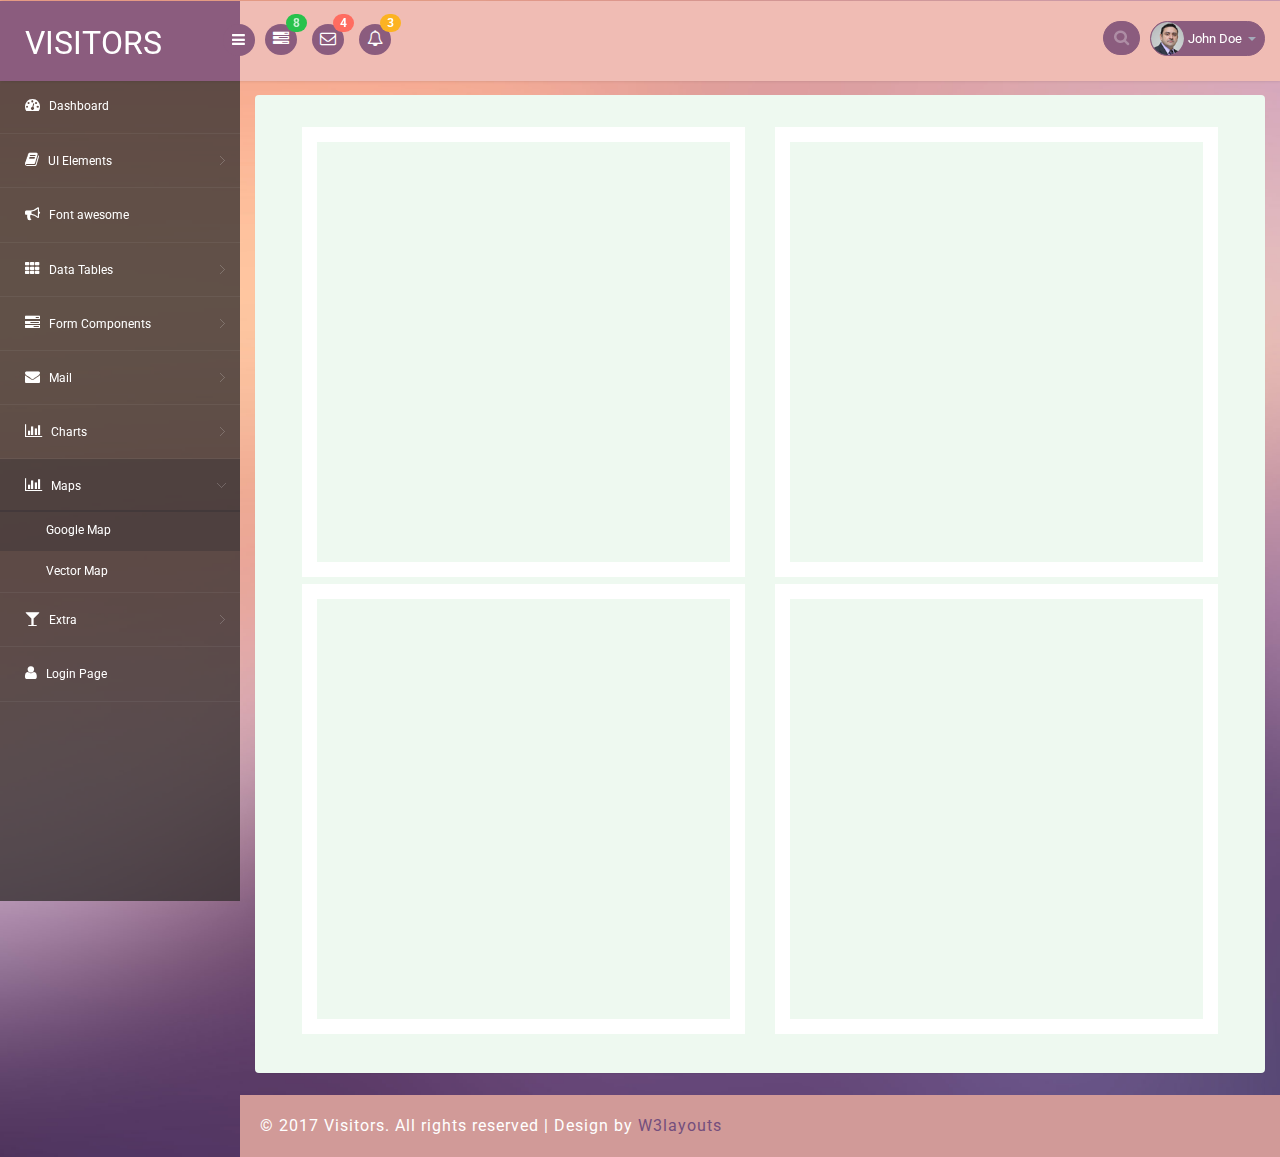
<file: resources/views/web/google_map.html>
<!--A Design by W3layouts
Author: W3layout
Author URL: http://w3layouts.com
License: Creative Commons Attribution 3.0 Unported
License URL: http://creativecommons.org/licenses/by/3.0/
-->
<!DOCTYPE html>
<head>
<title>Visitors an Admin Panel Category Bootstrap Responsive Website Template | Google_map :: w3layouts</title>
<meta name="viewport" content="width=device-width, initial-scale=1">
<meta http-equiv="Content-Type" content="text/html; charset=utf-8" />
<meta name="keywords" content="Visitors Responsive web template, Bootstrap Web Templates, Flat Web Templates, Android Compatible web template, 
Smartphone Compatible web template, free webdesigns for Nokia, Samsung, LG, SonyEricsson, Motorola web design" />
<script type="application/x-javascript"> addEventListener("load", function() { setTimeout(hideURLbar, 0); }, false); function hideURLbar(){ window.scrollTo(0,1); } </script>
<!-- bootstrap-css -->
<link rel="stylesheet" href="css/bootstrap.min.css" >
<!-- //bootstrap-css -->
<!-- Custom CSS -->
<link href="css/style.css" rel='stylesheet' type='text/css' />
<link href="css/style-responsive.css" rel="stylesheet"/>
<!-- font CSS -->
<link href='//fonts.googleapis.com/css?family=Roboto:400,100,100italic,300,300italic,400italic,500,500italic,700,700italic,900,900italic' rel='stylesheet' type='text/css'>
<!-- font-awesome icons -->
<link rel="stylesheet" href="css/font.css" type="text/css"/>
<link href="css/font-awesome.css" rel="stylesheet"> 
<!-- //font-awesome icons -->
<script src="js/jquery2.0.3.min.js"></script>
</head>
<body>
<section id="container">
<!--header start-->
<header class="header fixed-top clearfix">
<!--logo start-->
<div class="brand">
    <a href="index.html" class="logo">
        VISITORS
    </a>
    <div class="sidebar-toggle-box">
        <div class="fa fa-bars"></div>
    </div>
</div>
<!--logo end-->
<div class="nav notify-row" id="top_menu">
    <!--  notification start -->
    <ul class="nav top-menu">
        <!-- settings start -->
        <li class="dropdown">
            <a data-toggle="dropdown" class="dropdown-toggle" href="#">
                <i class="fa fa-tasks"></i>
                <span class="badge bg-success">8</span>
            </a>
            <ul class="dropdown-menu extended tasks-bar">
                <li>
                    <p class="">You have 8 pending tasks</p>
                </li>
                <li>
                    <a href="#">
                        <div class="task-info clearfix">
                            <div class="desc pull-left">
                                <h5>Target Sell</h5>
                                <p>25% , Deadline  12 June’13</p>
                            </div>
                                    <span class="notification-pie-chart pull-right" data-percent="45">
                            <span class="percent"></span>
                            </span>
                        </div>
                    </a>
                </li>
                <li>
                    <a href="#">
                        <div class="task-info clearfix">
                            <div class="desc pull-left">
                                <h5>Product Delivery</h5>
                                <p>45% , Deadline  12 June’13</p>
                            </div>
                                    <span class="notification-pie-chart pull-right" data-percent="78">
                            <span class="percent"></span>
                            </span>
                        </div>
                    </a>
                </li>
                <li>
                    <a href="#">
                        <div class="task-info clearfix">
                            <div class="desc pull-left">
                                <h5>Payment collection</h5>
                                <p>87% , Deadline  12 June’13</p>
                            </div>
                                    <span class="notification-pie-chart pull-right" data-percent="60">
                            <span class="percent"></span>
                            </span>
                        </div>
                    </a>
                </li>
                <li>
                    <a href="#">
                        <div class="task-info clearfix">
                            <div class="desc pull-left">
                                <h5>Target Sell</h5>
                                <p>33% , Deadline  12 June’13</p>
                            </div>
                                    <span class="notification-pie-chart pull-right" data-percent="90">
                            <span class="percent"></span>
                            </span>
                        </div>
                    </a>
                </li>

                <li class="external">
                    <a href="#">See All Tasks</a>
                </li>
            </ul>
        </li>
        <!-- settings end -->
        <!-- inbox dropdown start-->
        <li id="header_inbox_bar" class="dropdown">
            <a data-toggle="dropdown" class="dropdown-toggle" href="#">
                <i class="fa fa-envelope-o"></i>
                <span class="badge bg-important">4</span>
            </a>
            <ul class="dropdown-menu extended inbox">
                <li>
                    <p class="red">You have 4 Mails</p>
                </li>
                <li>
                    <a href="#">
                        <span class="photo"><img alt="avatar" src="images/3.png"></span>
                                <span class="subject">
                                <span class="from">Jonathan Smith</span>
                                <span class="time">Just now</span>
                                </span>
                                <span class="message">
                                    Hello, this is an example msg.
                                </span>
                    </a>
                </li>
                <li>
                    <a href="#">
                        <span class="photo"><img alt="avatar" src="images/1.png"></span>
                                <span class="subject">
                                <span class="from">Jane Doe</span>
                                <span class="time">2 min ago</span>
                                </span>
                                <span class="message">
                                    Nice admin template
                                </span>
                    </a>
                </li>
                <li>
                    <a href="#">
                        <span class="photo"><img alt="avatar" src="images/3.png"></span>
                                <span class="subject">
                                <span class="from">Tasi sam</span>
                                <span class="time">2 days ago</span>
                                </span>
                                <span class="message">
                                    This is an example msg.
                                </span>
                    </a>
                </li>
                <li>
                    <a href="#">
                        <span class="photo"><img alt="avatar" src="images/2.png"></span>
                                <span class="subject">
                                <span class="from">Mr. Perfect</span>
                                <span class="time">2 hour ago</span>
                                </span>
                                <span class="message">
                                    Hi there, its a test
                                </span>
                    </a>
                </li>
                <li>
                    <a href="#">See all messages</a>
                </li>
            </ul>
        </li>
        <!-- inbox dropdown end -->
        <!-- notification dropdown start-->
        <li id="header_notification_bar" class="dropdown">
            <a data-toggle="dropdown" class="dropdown-toggle" href="#">

                <i class="fa fa-bell-o"></i>
                <span class="badge bg-warning">3</span>
            </a>
            <ul class="dropdown-menu extended notification">
                <li>
                    <p>Notifications</p>
                </li>
                <li>
                    <div class="alert alert-info clearfix">
                        <span class="alert-icon"><i class="fa fa-bolt"></i></span>
                        <div class="noti-info">
                            <a href="#"> Server #1 overloaded.</a>
                        </div>
                    </div>
                </li>
                <li>
                    <div class="alert alert-danger clearfix">
                        <span class="alert-icon"><i class="fa fa-bolt"></i></span>
                        <div class="noti-info">
                            <a href="#"> Server #2 overloaded.</a>
                        </div>
                    </div>
                </li>
                <li>
                    <div class="alert alert-success clearfix">
                        <span class="alert-icon"><i class="fa fa-bolt"></i></span>
                        <div class="noti-info">
                            <a href="#"> Server #3 overloaded.</a>
                        </div>
                    </div>
                </li>

            </ul>
        </li>
        <!-- notification dropdown end -->
    </ul>
    <!--  notification end -->
</div>
<div class="top-nav clearfix">
    <!--search & user info start-->
    <ul class="nav pull-right top-menu">
        <li>
            <input type="text" class="form-control search" placeholder=" Search">
        </li>
        <!-- user login dropdown start-->
        <li class="dropdown">
            <a data-toggle="dropdown" class="dropdown-toggle" href="#">
                <img alt="" src="images/2.png">
                <span class="username">John Doe</span>
                <b class="caret"></b>
            </a>
            <ul class="dropdown-menu extended logout">
                <li><a href="#"><i class=" fa fa-suitcase"></i>Profile</a></li>
                <li><a href="#"><i class="fa fa-cog"></i> Settings</a></li>
                <li><a href="login.html"><i class="fa fa-key"></i> Log Out</a></li>
            </ul>
        </li>
        <!-- user login dropdown end -->
       
    </ul>
    <!--search & user info end-->
</div>
</header>
<!--header end-->
<!--sidebar start-->
<aside>
    <div id="sidebar" class="nav-collapse">
        <!-- sidebar menu start-->
        <div class="leftside-navigation">
            <ul class="sidebar-menu" id="nav-accordion">
                <li>
                    <a href="index.html">
                        <i class="fa fa-dashboard"></i>
                        <span>Dashboard</span>
                    </a>
                </li>
                <li class="sub-menu">
                    <a href="javascript:;">
                        <i class="fa fa-book"></i>
                        <span>UI Elements</span>
                    </a>
                    <ul class="sub">
						<li><a href="typography.html">Typography</a></li>
						<li><a href="glyphicon.html">glyphicon</a></li>
                        <li><a href="grids.html">Grids</a></li>
                    </ul>
                </li>
                <li>
                    <a href="fontawesome.html">
                        <i class="fa fa-bullhorn"></i>
                        <span>Font awesome </span>
                    </a>
                </li>
                <li class="sub-menu">
                    <a href="javascript:;">
                        <i class="fa fa-th"></i>
                        <span>Data Tables</span>
                    </a>
                    <ul class="sub">
                        <li><a href="basic_table.html">Basic Table</a></li>
                        <li><a href="responsive_table.html">Responsive Table</a></li>
                    </ul>
                </li>
                <li class="sub-menu">
                    <a href="javascript:;">
                        <i class="fa fa-tasks"></i>
                        <span>Form Components</span>
                    </a>
                    <ul class="sub">
                        <li><a href="form_component.html">Form Elements</a></li>
                        <li><a href="form_validation.html">Form Validation</a></li>
						<li><a href="dropzone.html">Dropzone</a></li>
                    </ul>
                </li>
                <li class="sub-menu">
                    <a href="javascript:;">
                        <i class="fa fa-envelope"></i>
                        <span>Mail </span>
                    </a>
                    <ul class="sub">
                        <li><a href="mail.html">Inbox</a></li>
                        <li><a href="mail_compose.html">Compose Mail</a></li>
                    </ul>
                </li>
                <li class="sub-menu">
                    <a href="javascript:;">
                        <i class=" fa fa-bar-chart-o"></i>
                        <span>Charts</span>
                    </a>
                    <ul class="sub">
                        <li><a href="chartjs.html">Chart js</a></li>
                        <li><a href="flot_chart.html">Flot Charts</a></li>
                    </ul>
                </li>
                <li class="sub-menu">
                    <a class="active" href="javascript:;">
                        <i class=" fa fa-bar-chart-o"></i>
                        <span>Maps</span>
                    </a>
                    <ul class="sub">
                        <li><a class="active" href="google_map.html">Google Map</a></li>
                        <li><a href="vector_map.html">Vector Map</a></li>
                    </ul>
                </li>
                <li class="sub-menu">
                    <a href="javascript:;">
                        <i class="fa fa-glass"></i>
                        <span>Extra</span>
                    </a>
                    <ul class="sub">
                        <li><a href="gallery.html">Gallery</a></li>
						<li><a href="404.html">404 Error</a></li>
                        <li><a href="registration.html">Registration</a></li>
                    </ul>
                </li>
                <li>
                    <a href="login.html">
                        <i class="fa fa-user"></i>
                        <span>Login Page</span>
                    </a>
                </li>
            </ul>           
		</div>
        <!-- sidebar menu end-->
    </div>
</aside>
<!--sidebar end-->
<!--main content start-->
<section id="main-content">
	<section class="wrapper">
		<div class="w3-agile-google_map">
			<div class="col-md-6 w3-agile-map-left">
				<iframe src="https://www.google.com/maps/embed?pb=!1m18!1m12!1m3!1d2275.784541893285!2d151.2096437065745!3d-33.87025621433536!2m3!1f0!2f0!3f0!3m2!1i1024!2i768!4f13.1!3m3!1m2!1s0x6b12ae401e8b983f%3A0x5017d681632ccc0!2sSydney+NSW+2000%2C+Australia!5e0!3m2!1sen!2sin!4v1493293103988" allowfullscreen></iframe>
			</div>
			<div class="col-md-6 w3-agile-map-right">
				<iframe src="https://www.google.com/maps/embed?pb=!1m18!1m12!1m3!1d36405.44665128823!2d151.19658167210315!3d-33.88691102544868!2m3!1f0!2f0!3f0!3m2!1i1024!2i768!4f13.1!3m3!1m2!1s0x6b12ae401e8b983f%3A0x5017d681632ccc0!2sSydney+NSW+2000%2C+Australia!5e0!3m2!1sen!2sin!4v1493293123113" allowfullscreen></iframe>
			</div>
			<div class="col-md-6 w3-agile-map-left">
				<iframe src="https://www.google.com/maps/embed?pb=!1m18!1m12!1m3!1d72796.87928904165!2d151.19474656031795!3d-33.90332672040101!2m3!1f0!2f0!3f0!3m2!1i1024!2i768!4f13.1!3m3!1m2!1s0x6b12ae401e8b983f%3A0x5017d681632ccc0!2sSydney+NSW+2000%2C+Australia!5e0!3m2!1sen!2sin!4v1493293146656" allowfullscreen></iframe>
			</div>
			<div class="col-md-6 w3-agile-map-right">
				<iframe src="https://www.google.com/maps/embed?pb=!1m18!1m12!1m3!1d244844.63174305344!2d151.0819551321716!3d-33.90816874010408!2m3!1f0!2f0!3f0!3m2!1i1024!2i768!4f13.1!3m3!1m2!1s0x6b12ae401e8b983f%3A0x5017d681632ccc0!2sSydney+NSW+2000%2C+Australia!5e0!3m2!1sen!2sin!4v1493293172642" allowfullscreen></iframe>
			</div>
			<div class="clearfix"></div>
		</div>
</section>
 <!-- footer -->
	<div class="footer">
		<div class="wthree-copyright">
			<p>© 2017 Visitors. All rights reserved | Design by <a href="http://w3layouts.com">W3layouts</a></p>
		</div>
	</div>
  <!-- / footer -->
</section>

<!-- main content end -->
</section>
<script src="js/bootstrap.js"></script>
<script src="js/jquery.dcjqaccordion.2.7.js"></script>
<script src="js/scripts.js"></script>
<script src="js/jquery.slimscroll.js"></script>
<script src="js/jquery.nicescroll.js"></script>
<!--[if lte IE 8]><script language="javascript" type="text/javascript" src="js/flot-chart/excanvas.min.js"></script><![endif]-->
<script src="js/jquery.scrollTo.js"></script>
</body>
</html>
</file>
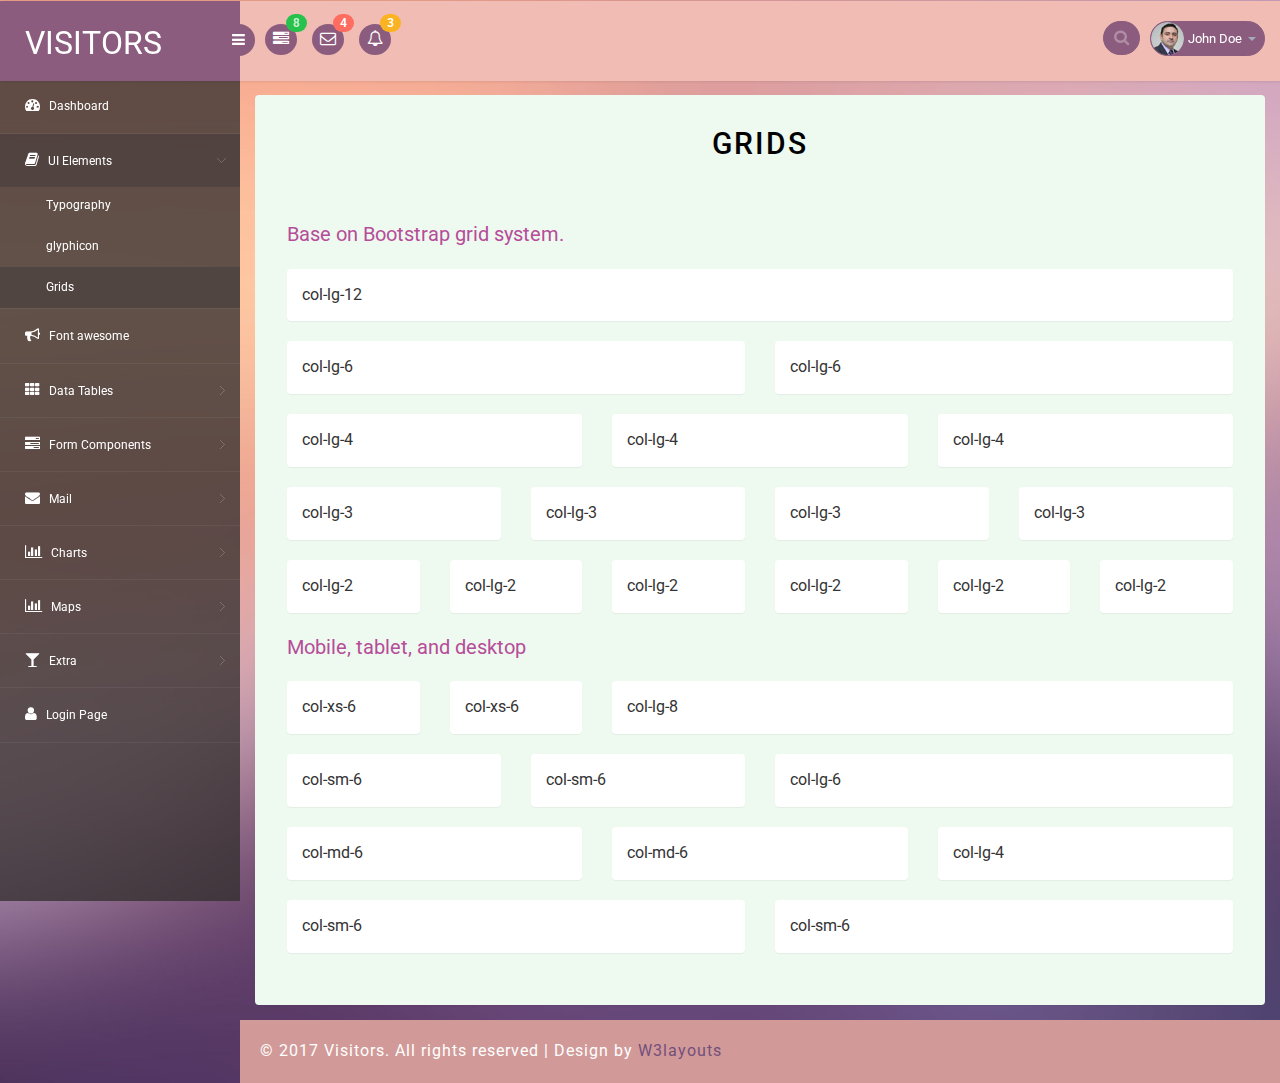
<file: resources/views/web/grids.html>
<!--A Design by W3layouts
Author: W3layout
Author URL: http://w3layouts.com
License: Creative Commons Attribution 3.0 Unported
License URL: http://creativecommons.org/licenses/by/3.0/
-->
<!DOCTYPE html>
<head>
<title>Visitors an Admin Panel Category Bootstrap Responsive Website Template | Grids :: w3layouts</title>
<meta name="viewport" content="width=device-width, initial-scale=1">
<meta http-equiv="Content-Type" content="text/html; charset=utf-8" />
<meta name="keywords" content="Visitors Responsive web template, Bootstrap Web Templates, Flat Web Templates, Android Compatible web template, 
Smartphone Compatible web template, free webdesigns for Nokia, Samsung, LG, SonyEricsson, Motorola web design" />
<script type="application/x-javascript"> addEventListener("load", function() { setTimeout(hideURLbar, 0); }, false); function hideURLbar(){ window.scrollTo(0,1); } </script>
<!-- bootstrap-css -->
<link rel="stylesheet" href="css/bootstrap.min.css" >
<!-- //bootstrap-css -->
<!-- Custom CSS -->
<link href="css/style.css" rel='stylesheet' type='text/css' />
<link href="css/style-responsive.css" rel="stylesheet"/>
<!-- font CSS -->
<link href='//fonts.googleapis.com/css?family=Roboto:400,100,100italic,300,300italic,400italic,500,500italic,700,700italic,900,900italic' rel='stylesheet' type='text/css'>
<!-- font-awesome icons -->
<link rel="stylesheet" href="css/font.css" type="text/css"/>
<link href="css/font-awesome.css" rel="stylesheet"> 
<!-- //font-awesome icons -->
<script src="js/jquery2.0.3.min.js"></script>
</head>
<body>
<section id="container">
<!--header start-->
<header class="header fixed-top clearfix">
<!--logo start-->
<div class="brand">

    <a href="index.html" class="logo">
        VISITORS
    </a>
    <div class="sidebar-toggle-box">
        <div class="fa fa-bars"></div>
    </div>
</div>
<!--logo end-->

<div class="nav notify-row" id="top_menu">
    <!--  notification start -->
    <ul class="nav top-menu">
        <!-- settings start -->
        <li class="dropdown">
            <a data-toggle="dropdown" class="dropdown-toggle" href="#">
                <i class="fa fa-tasks"></i>
                <span class="badge bg-success">8</span>
            </a>
            <ul class="dropdown-menu extended tasks-bar">
                <li>
                    <p class="">You have 8 pending tasks</p>
                </li>
                <li>
                    <a href="#">
                        <div class="task-info clearfix">
                            <div class="desc pull-left">
                                <h5>Target Sell</h5>
                                <p>25% , Deadline  12 June’13</p>
                            </div>
                                    <span class="notification-pie-chart pull-right" data-percent="45">
                            <span class="percent"></span>
                            </span>
                        </div>
                    </a>
                </li>
                <li>
                    <a href="#">
                        <div class="task-info clearfix">
                            <div class="desc pull-left">
                                <h5>Product Delivery</h5>
                                <p>45% , Deadline  12 June’13</p>
                            </div>
                                    <span class="notification-pie-chart pull-right" data-percent="78">
                            <span class="percent"></span>
                            </span>
                        </div>
                    </a>
                </li>
                <li>
                    <a href="#">
                        <div class="task-info clearfix">
                            <div class="desc pull-left">
                                <h5>Payment collection</h5>
                                <p>87% , Deadline  12 June’13</p>
                            </div>
                                    <span class="notification-pie-chart pull-right" data-percent="60">
                            <span class="percent"></span>
                            </span>
                        </div>
                    </a>
                </li>
                <li>
                    <a href="#">
                        <div class="task-info clearfix">
                            <div class="desc pull-left">
                                <h5>Target Sell</h5>
                                <p>33% , Deadline  12 June’13</p>
                            </div>
                                    <span class="notification-pie-chart pull-right" data-percent="90">
                            <span class="percent"></span>
                            </span>
                        </div>
                    </a>
                </li>

                <li class="external">
                    <a href="#">See All Tasks</a>
                </li>
            </ul>
        </li>
        <!-- settings end -->
        <!-- inbox dropdown start-->
        <li id="header_inbox_bar" class="dropdown">
            <a data-toggle="dropdown" class="dropdown-toggle" href="#">
                <i class="fa fa-envelope-o"></i>
                <span class="badge bg-important">4</span>
            </a>
            <ul class="dropdown-menu extended inbox">
                <li>
                    <p class="red">You have 4 Mails</p>
                </li>
                <li>
                    <a href="#">
                        <span class="photo"><img alt="avatar" src="images/3.png"></span>
                                <span class="subject">
                                <span class="from">Jonathan Smith</span>
                                <span class="time">Just now</span>
                                </span>
                                <span class="message">
                                    Hello, this is an example msg.
                                </span>
                    </a>
                </li>
                <li>
                    <a href="#">
                        <span class="photo"><img alt="avatar" src="images/1.png"></span>
                                <span class="subject">
                                <span class="from">Jane Doe</span>
                                <span class="time">2 min ago</span>
                                </span>
                                <span class="message">
                                    Nice admin template
                                </span>
                    </a>
                </li>
                <li>
                    <a href="#">
                        <span class="photo"><img alt="avatar" src="images/3.png"></span>
                                <span class="subject">
                                <span class="from">Tasi sam</span>
                                <span class="time">2 days ago</span>
                                </span>
                                <span class="message">
                                    This is an example msg.
                                </span>
                    </a>
                </li>
                <li>
                    <a href="#">
                        <span class="photo"><img alt="avatar" src="images/2.png"></span>
                                <span class="subject">
                                <span class="from">Mr. Perfect</span>
                                <span class="time">2 hour ago</span>
                                </span>
                                <span class="message">
                                    Hi there, its a test
                                </span>
                    </a>
                </li>
                <li>
                    <a href="#">See all messages</a>
                </li>
            </ul>
        </li>
        <!-- inbox dropdown end -->
        <!-- notification dropdown start-->
        <li id="header_notification_bar" class="dropdown">
            <a data-toggle="dropdown" class="dropdown-toggle" href="#">

                <i class="fa fa-bell-o"></i>
                <span class="badge bg-warning">3</span>
            </a>
            <ul class="dropdown-menu extended notification">
                <li>
                    <p>Notifications</p>
                </li>
                <li>
                    <div class="alert alert-info clearfix">
                        <span class="alert-icon"><i class="fa fa-bolt"></i></span>
                        <div class="noti-info">
                            <a href="#"> Server #1 overloaded.</a>
                        </div>
                    </div>
                </li>
                <li>
                    <div class="alert alert-danger clearfix">
                        <span class="alert-icon"><i class="fa fa-bolt"></i></span>
                        <div class="noti-info">
                            <a href="#"> Server #2 overloaded.</a>
                        </div>
                    </div>
                </li>
                <li>
                    <div class="alert alert-success clearfix">
                        <span class="alert-icon"><i class="fa fa-bolt"></i></span>
                        <div class="noti-info">
                            <a href="#"> Server #3 overloaded.</a>
                        </div>
                    </div>
                </li>

            </ul>
        </li>
        <!-- notification dropdown end -->
    </ul>
    <!--  notification end -->
</div>
<div class="top-nav clearfix">
    <!--search & user info start-->
    <ul class="nav pull-right top-menu">
        <li>
            <input type="text" class="form-control search" placeholder=" Search">
        </li>
        <!-- user login dropdown start-->
        <li class="dropdown">
            <a data-toggle="dropdown" class="dropdown-toggle" href="#">
                <img alt="" src="images/2.png">
                <span class="username">John Doe</span>
                <b class="caret"></b>
            </a>
            <ul class="dropdown-menu extended logout">
                <li><a href="#"><i class=" fa fa-suitcase"></i>Profile</a></li>
                <li><a href="#"><i class="fa fa-cog"></i> Settings</a></li>
                <li><a href="login.html"><i class="fa fa-key"></i> Log Out</a></li>
            </ul>
        </li>
        <!-- user login dropdown end -->
       
    </ul>
    <!--search & user info end-->
</div>
</header>
<!--header end-->
<!--sidebar start-->
<aside>
    <div id="sidebar" class="nav-collapse">
        <!-- sidebar menu start-->
        <div class="leftside-navigation">
            <ul class="sidebar-menu" id="nav-accordion">
                <li>
                    <a href="index.html">
                        <i class="fa fa-dashboard"></i>
                        <span>Dashboard</span>
                    </a>
                </li>
                
                <li class="sub-menu">
                    <a class="active" href="javascript:;">
                        <i class="fa fa-book"></i>
                        <span>UI Elements</span>
                    </a>
                    <ul class="sub">
						<li><a href="typography.html">Typography</a></li>
						<li><a href="glyphicon.html">glyphicon</a></li>
                        <li><a class="active" href="grids.html">Grids</a></li>
                    </ul>
                </li>
                <li>
                    <a href="fontawesome.html">
                        <i class="fa fa-bullhorn"></i>
                        <span>Font awesome </span>
                    </a>
                </li>
                <li class="sub-menu">
                    <a href="javascript:;">
                        <i class="fa fa-th"></i>
                        <span>Data Tables</span>
                    </a>
                    <ul class="sub">
                        <li><a href="basic_table.html">Basic Table</a></li>
                        <li><a href="responsive_table.html">Responsive Table</a></li>
                    </ul>
                </li>
                <li class="sub-menu">
                    <a href="javascript:;">
                        <i class="fa fa-tasks"></i>
                        <span>Form Components</span>
                    </a>
                    <ul class="sub">
                        <li><a href="form_component.html">Form Elements</a></li>
                        <li><a href="form_validation.html">Form Validation</a></li>
						<li><a href="dropzone.html">Dropzone</a></li>
                    </ul>
                </li>
                <li class="sub-menu">
                    <a href="javascript:;">
                        <i class="fa fa-envelope"></i>
                        <span>Mail </span>
                    </a>
                    <ul class="sub">
                        <li><a href="mail.html">Inbox</a></li>
                        <li><a href="mail_compose.html">Compose Mail</a></li>
                    </ul>
                </li>
                <li class="sub-menu">
                    <a href="javascript:;">
                        <i class=" fa fa-bar-chart-o"></i>
                        <span>Charts</span>
                    </a>
                    <ul class="sub">
                        <li><a href="chartjs.html">Chart js</a></li>
                        <li><a href="flot_chart.html">Flot Charts</a></li>
                    </ul>
                </li>
                <li class="sub-menu">
                    <a href="javascript:;">
                        <i class=" fa fa-bar-chart-o"></i>
                        <span>Maps</span>
                    </a>
                    <ul class="sub">
                        <li><a href="google_map.html">Google Map</a></li>
                        <li><a href="vector_map.html">Vector Map</a></li>
                    </ul>
                </li>
                <li class="sub-menu">
                    <a href="javascript:;">
                        <i class="fa fa-glass"></i>
                        <span>Extra</span>
                    </a>
                    <ul class="sub">
                        <li><a href="gallery.html">Gallery</a></li>
						<li><a href="404.html">404 Error</a></li>
                        <li><a href="registration.html">Registration</a></li>
                    </ul>
                </li>
                <li>
                    <a href="login.html">
                        <i class="fa fa-user"></i>
                        <span>Login Page</span>
                    </a>
                </li>
            </ul>            </div>
        <!-- sidebar menu end-->
    </div>
</aside>
<!--sidebar end-->
<!--main content start-->
<section id="main-content">
	<section class=" wrapper">
		<div class="agile-grid">
		<h2 class="w3ls_head">Grids</h2>
            <div class="row">
                <div class="col-lg-12"> <p class="hd-title">Base on Bootstrap grid system.</p></div>
                <div class="col-lg-12">
                    <section class="panel">
                        <div class="panel-body">col-lg-12</div>
                    </section>
                </div>
            </div>
            <div class="row">
                <div class="col-lg-6">
                    <section class="panel">
                        <div class="panel-body">col-lg-6</div>
                    </section>
                </div>
                <div class="col-lg-6">
                    <section class="panel">
                        <div class="panel-body">col-lg-6</div>
                    </section>
                </div>
            </div>
            <div class="row">
                <div class="col-lg-4">
                    <section class="panel">
                        <div class="panel-body">col-lg-4</div>
                    </section>
                </div>
                <div class="col-lg-4">
                    <section class="panel">
                        <div class="panel-body">col-lg-4</div>
                    </section>
                </div>
                <div class="col-lg-4">
                    <section class="panel">
                        <div class="panel-body">col-lg-4</div>
                    </section>
                </div>
            </div>
            <div class="row">
                <div class="col-lg-3">
                    <section class="panel">
                        <div class="panel-body">col-lg-3</div>
                    </section>
                </div>
                <div class="col-lg-3">
                    <section class="panel">
                        <div class="panel-body">col-lg-3</div>
                    </section>
                </div>
                <div class="col-lg-3">
                    <section class="panel">
                        <div class="panel-body">col-lg-3</div>
                    </section>
                </div>
                <div class="col-lg-3">
                    <section class="panel">
                        <div class="panel-body">col-lg-3</div>
                    </section>
                </div>
            </div>

            <div class="row">
                <div class="col-lg-2">
                    <section class="panel">
                        <div class="panel-body">col-lg-2</div>
                    </section>
                </div>
                <div class="col-lg-2">
                    <section class="panel">
                        <div class="panel-body">col-lg-2</div>
                    </section>
                </div>
                <div class="col-lg-2">
                    <section class="panel">
                        <div class="panel-body">col-lg-2</div>
                    </section>
                </div>
                <div class="col-lg-2">
                    <section class="panel">
                        <div class="panel-body">col-lg-2</div>
                    </section>
                </div>
                <div class="col-lg-2">
                    <section class="panel">
                        <div class="panel-body">col-lg-2</div>
                    </section>
                </div>
                <div class="col-lg-2">
                    <section class="panel">
                        <div class="panel-body">col-lg-2</div>
                    </section>
                </div>
            </div>
            <div class="row">
                <div class="col-lg-12"> <p class="hd-title">Mobile, tablet, and desktop</p> </div>
            </div>
            <div class="row">
                <div class="col-lg-4">
                    <div class="row">
                        <div class="col-xs-6">
                            <section class="panel">
                                <div class="panel-body">col-xs-6</div>
                            </section>
                        </div>
                        <div class="col-xs-6">
                            <section class="panel">
                                <div class="panel-body">col-xs-6</div>
                            </section>
                        </div>
                    </div>
                </div>
                <div class="col-lg-8">
                    <section class="panel">
                        <div class="panel-body">col-lg-8</div>
                    </section>
                </div>
            </div>
            <div class="row">
                <div class="col-lg-6">
                    <div class="row">
                        <div class="col-sm-6">
                            <section class="panel">
                                <div class="panel-body">col-sm-6</div>
                            </section>
                        </div>
                        <div class="col-sm-6">
                            <section class="panel">
                                <div class="panel-body">col-sm-6</div>
                            </section>
                        </div>
                    </div>
                </div>
                <div class="col-lg-6">
                    <section class="panel">
                        <div class="panel-body">col-lg-6</div>
                    </section>
                </div>
            </div>
            <div class="row">
                <div class="col-lg-8">
                    <div class="row">
                        <div class="col-md-6">
                            <section class="panel">
                                <div class="panel-body">col-md-6</div>
                            </section>
                        </div>
                        <div class="col-md-6">
                            <section class="panel">
                                <div class="panel-body">col-md-6</div>
                            </section>
                        </div>
                    </div>
                </div>
                <div class="col-lg-4">
                    <section class="panel">
                        <div class="panel-body">col-lg-4</div>
                    </section>
                </div>
            </div>
            <div class="row">
                <div class="col-sm-6">
                    <section class="panel">
                        <div class="panel-body">col-sm-6</div>
                    </section>
                </div>
                <div class="col-sm-6">
                    <section class="panel">
                        <div class="panel-body">col-sm-6</div>
                    </section>
                </div>
            </div>
		</div>
        </section>
 <!-- footer -->
		  <div class="footer">
			<div class="wthree-copyright">
			  <p>© 2017 Visitors. All rights reserved | Design by <a href="http://w3layouts.com">W3layouts</a></p>
			</div>
		  </div>
  <!-- / footer -->
</section>

<!--main content end-->
</section>
<script src="js/bootstrap.js"></script>
<script src="js/jquery.dcjqaccordion.2.7.js"></script>
<script src="js/scripts.js"></script>
<script src="js/jquery.slimscroll.js"></script>
<script src="js/jquery.nicescroll.js"></script>
<!--[if lte IE 8]><script language="javascript" type="text/javascript" src="js/flot-chart/excanvas.min.js"></script><![endif]-->
<script src="js/jquery.scrollTo.js"></script>
</body>
</html>
</file>
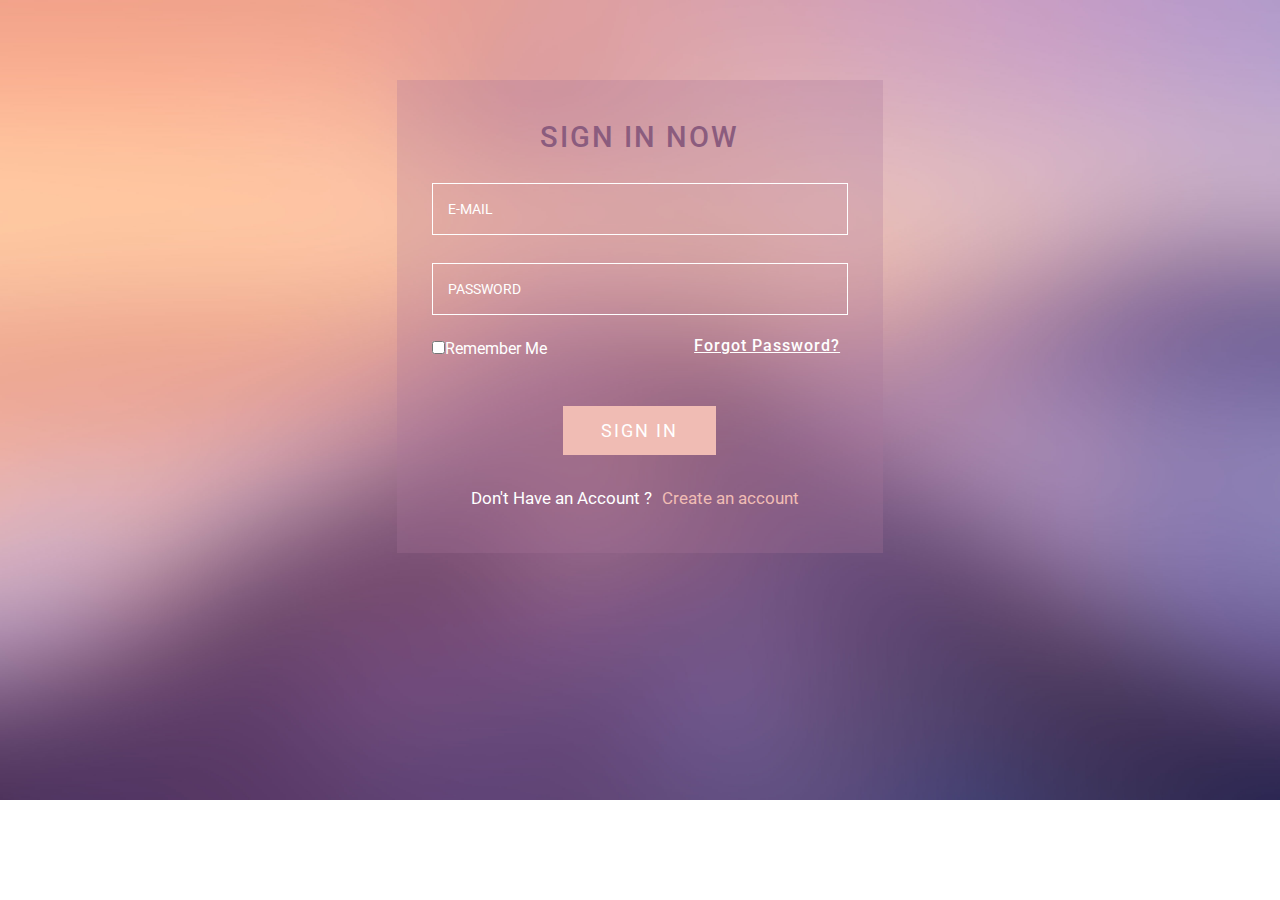
<file: resources/views/web/login.html>
<!--A Design by W3layouts
Author: W3layout
Author URL: http://w3layouts.com
License: Creative Commons Attribution 3.0 Unported
License URL: http://creativecommons.org/licenses/by/3.0/
-->
<!DOCTYPE html>
<head>
<title>Visitors an Admin Panel Category Bootstrap Responsive Website Template | Login :: w3layouts</title>
<meta name="viewport" content="width=device-width, initial-scale=1">
<meta http-equiv="Content-Type" content="text/html; charset=utf-8" />
<meta name="keywords" content="Visitors Responsive web template, Bootstrap Web Templates, Flat Web Templates, Android Compatible web template, 
Smartphone Compatible web template, free webdesigns for Nokia, Samsung, LG, SonyEricsson, Motorola web design" />
<script type="application/x-javascript"> addEventListener("load", function() { setTimeout(hideURLbar, 0); }, false); function hideURLbar(){ window.scrollTo(0,1); } </script>
<!-- bootstrap-css -->
<link rel="stylesheet" href="css/bootstrap.min.css" >
<!-- //bootstrap-css -->
<!-- Custom CSS -->
<link href="css/style.css" rel='stylesheet' type='text/css' />
<link href="css/style-responsive.css" rel="stylesheet"/>
<!-- font CSS -->
<link href='//fonts.googleapis.com/css?family=Roboto:400,100,100italic,300,300italic,400italic,500,500italic,700,700italic,900,900italic' rel='stylesheet' type='text/css'>
<!-- font-awesome icons -->
<link rel="stylesheet" href="css/font.css" type="text/css"/>
<link href="css/font-awesome.css" rel="stylesheet"> 
<!-- //font-awesome icons -->
<script src="js/jquery2.0.3.min.js"></script>
</head>
<body>
<div class="log-w3">
<div class="w3layouts-main">
	<h2>Sign In Now</h2>
		<form action="#" method="post">
			<input type="email" class="ggg" name="Email" placeholder="E-MAIL" required="">
			<input type="password" class="ggg" name="Password" placeholder="PASSWORD" required="">
			<span><input type="checkbox" />Remember Me</span>
			<h6><a href="#">Forgot Password?</a></h6>
				<div class="clearfix"></div>
				<input type="submit" value="Sign In" name="login">
		</form>
		<p>Don't Have an Account ?<a href="registration.html">Create an account</a></p>
</div>
</div>
<script src="js/bootstrap.js"></script>
<script src="js/jquery.dcjqaccordion.2.7.js"></script>
<script src="js/scripts.js"></script>
<script src="js/jquery.slimscroll.js"></script>
<script src="js/jquery.nicescroll.js"></script>
<!--[if lte IE 8]><script language="javascript" type="text/javascript" src="js/flot-chart/excanvas.min.js"></script><![endif]-->
<script src="js/jquery.scrollTo.js"></script>
</body>
</html>
</file>
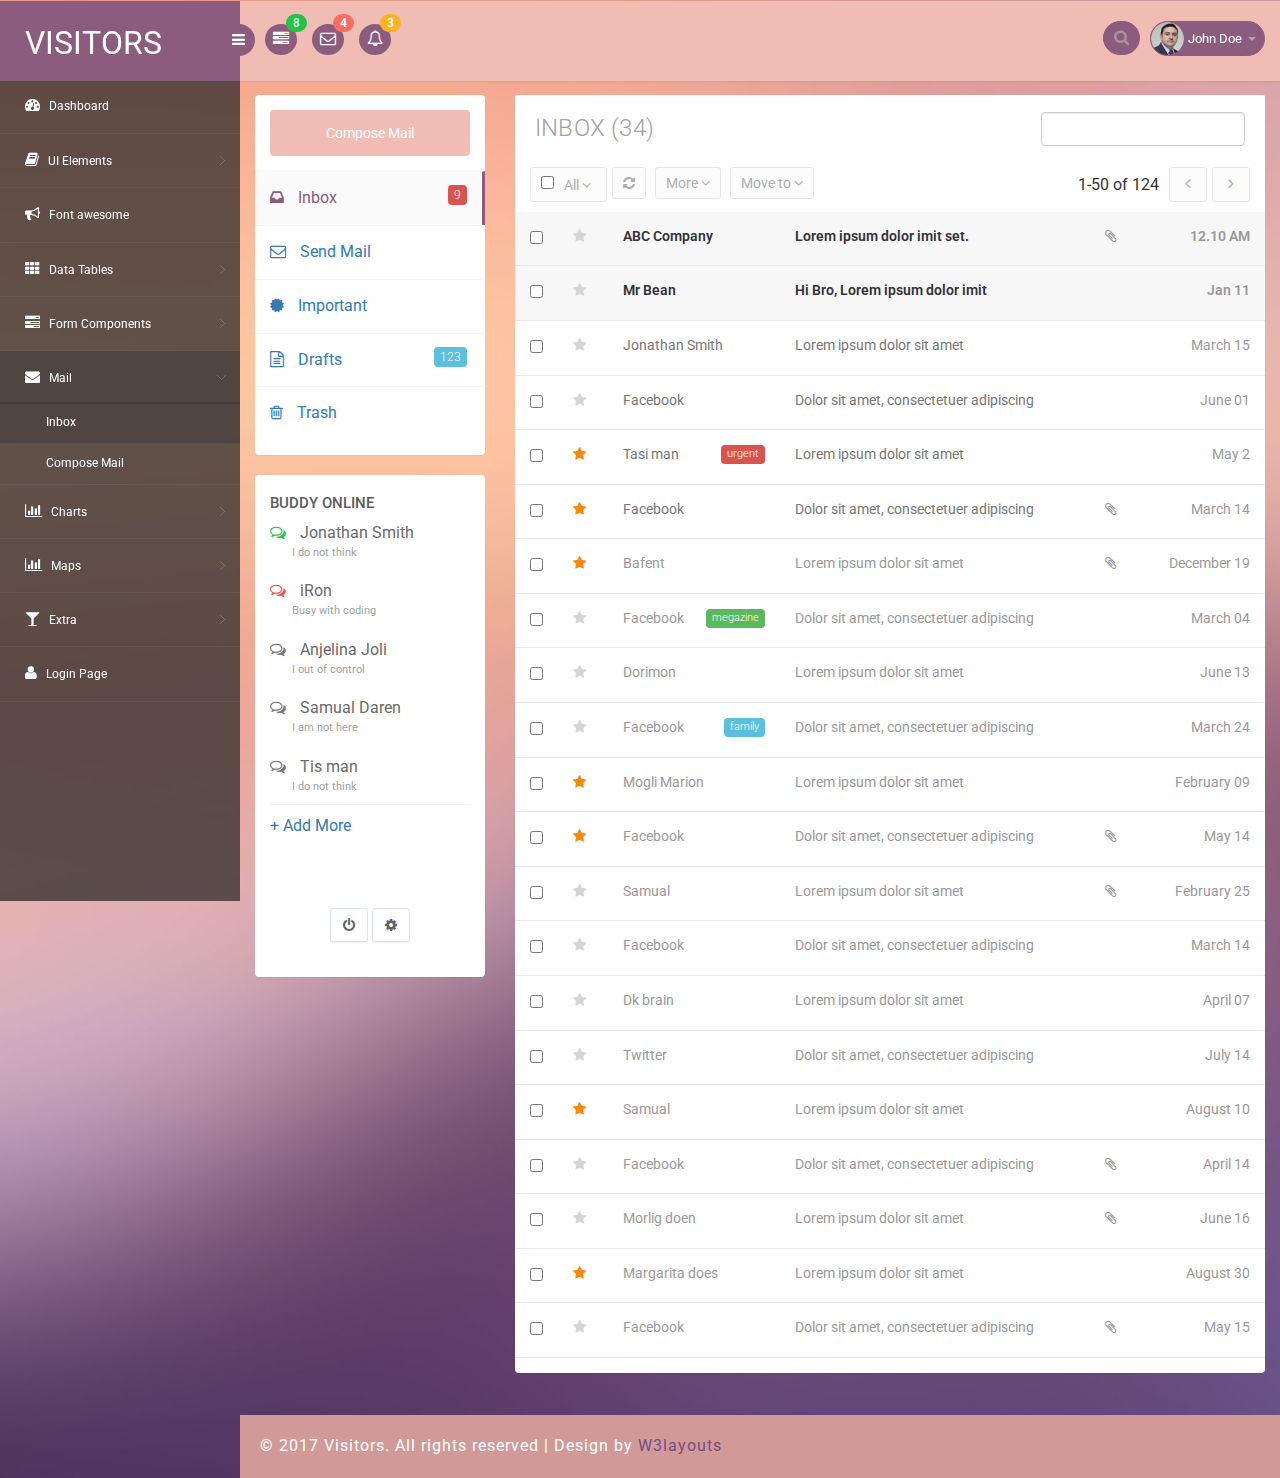
<file: resources/views/web/mail.html>
<!--A Design by W3layouts
Author: W3layout
Author URL: http://w3layouts.com
License: Creative Commons Attribution 3.0 Unported
License URL: http://creativecommons.org/licenses/by/3.0/
-->
<!DOCTYPE html>
<head>
<title>Visitors an Admin Panel Category Bootstrap Responsive Website Template | Mail :: w3layouts</title>
<meta name="viewport" content="width=device-width, initial-scale=1">
<meta http-equiv="Content-Type" content="text/html; charset=utf-8" />
<meta name="keywords" content="Visitors Responsive web template, Bootstrap Web Templates, Flat Web Templates, Android Compatible web template, 
Smartphone Compatible web template, free webdesigns for Nokia, Samsung, LG, SonyEricsson, Motorola web design" />
<script type="application/x-javascript"> addEventListener("load", function() { setTimeout(hideURLbar, 0); }, false); function hideURLbar(){ window.scrollTo(0,1); } </script>
<!-- bootstrap-css -->
<link rel="stylesheet" href="css/bootstrap.min.css" >
<!-- //bootstrap-css -->
<!-- Custom CSS -->
<link href="css/style.css" rel='stylesheet' type='text/css' />
<link href="css/style-responsive.css" rel="stylesheet"/>
 <link href="css/minimal.css" rel="stylesheet">
<!-- font CSS -->
<link href='//fonts.googleapis.com/css?family=Roboto:400,100,100italic,300,300italic,400italic,500,500italic,700,700italic,900,900italic' rel='stylesheet' type='text/css'>
<!-- font-awesome icons -->
<link rel="stylesheet" href="css/font.css" type="text/css"/>
<link href="css/font-awesome.css" rel="stylesheet"> 
<!-- //font-awesome icons -->
<script src="js/jquery2.0.3.min.js"></script>
</head>
<body>
<section id="container">
<!--header start-->
<header class="header fixed-top clearfix">
<!--logo start-->
<div class="brand">

    <a href="index.html" class="logo">
        VISITORS
    </a>
    <div class="sidebar-toggle-box">
        <div class="fa fa-bars"></div>
    </div>
</div>
<!--logo end-->

<div class="nav notify-row" id="top_menu">
    <!--  notification start -->
    <ul class="nav top-menu">
        <!-- settings start -->
        <li class="dropdown">
            <a data-toggle="dropdown" class="dropdown-toggle" href="#">
                <i class="fa fa-tasks"></i>
                <span class="badge bg-success">8</span>
            </a>
            <ul class="dropdown-menu extended tasks-bar">
                <li>
                    <p class="">You have 8 pending tasks</p>
                </li>
                <li>
                    <a href="#">
                        <div class="task-info clearfix">
                            <div class="desc pull-left">
                                <h5>Target Sell</h5>
                                <p>25% , Deadline  12 June’13</p>
                            </div>
                                    <span class="notification-pie-chart pull-right" data-percent="45">
                            <span class="percent"></span>
                            </span>
                        </div>
                    </a>
                </li>
                <li>
                    <a href="#">
                        <div class="task-info clearfix">
                            <div class="desc pull-left">
                                <h5>Product Delivery</h5>
                                <p>45% , Deadline  12 June’13</p>
                            </div>
                                    <span class="notification-pie-chart pull-right" data-percent="78">
                            <span class="percent"></span>
                            </span>
                        </div>
                    </a>
                </li>
                <li>
                    <a href="#">
                        <div class="task-info clearfix">
                            <div class="desc pull-left">
                                <h5>Payment collection</h5>
                                <p>87% , Deadline  12 June’13</p>
                            </div>
                                    <span class="notification-pie-chart pull-right" data-percent="60">
                            <span class="percent"></span>
                            </span>
                        </div>
                    </a>
                </li>
                <li>
                    <a href="#">
                        <div class="task-info clearfix">
                            <div class="desc pull-left">
                                <h5>Target Sell</h5>
                                <p>33% , Deadline  12 June’13</p>
                            </div>
                                    <span class="notification-pie-chart pull-right" data-percent="90">
                            <span class="percent"></span>
                            </span>
                        </div>
                    </a>
                </li>

                <li class="external">
                    <a href="#">See All Tasks</a>
                </li>
            </ul>
        </li>
        <!-- settings end -->
        <!-- inbox dropdown start-->
        <li id="header_inbox_bar" class="dropdown">
            <a data-toggle="dropdown" class="dropdown-toggle" href="#">
                <i class="fa fa-envelope-o"></i>
                <span class="badge bg-important">4</span>
            </a>
            <ul class="dropdown-menu extended inbox">
                <li>
                    <p class="red">You have 4 Mails</p>
                </li>
                <li>
                    <a href="#">
                        <span class="photo"><img alt="avatar" src="images/3.png"></span>
                                <span class="subject">
                                <span class="from">Jonathan Smith</span>
                                <span class="time">Just now</span>
                                </span>
                                <span class="message">
                                    Hello, this is an example msg.
                                </span>
                    </a>
                </li>
                <li>
                    <a href="#">
                        <span class="photo"><img alt="avatar" src="images/1.png"></span>
                                <span class="subject">
                                <span class="from">Jane Doe</span>
                                <span class="time">2 min ago</span>
                                </span>
                                <span class="message">
                                    Nice admin template
                                </span>
                    </a>
                </li>
                <li>
                    <a href="#">
                        <span class="photo"><img alt="avatar" src="images/3.png"></span>
                                <span class="subject">
                                <span class="from">Tasi sam</span>
                                <span class="time">2 days ago</span>
                                </span>
                                <span class="message">
                                    This is an example msg.
                                </span>
                    </a>
                </li>
                <li>
                    <a href="#">
                        <span class="photo"><img alt="avatar" src="images/2.png"></span>
                                <span class="subject">
                                <span class="from">Mr. Perfect</span>
                                <span class="time">2 hour ago</span>
                                </span>
                                <span class="message">
                                    Hi there, its a test
                                </span>
                    </a>
                </li>
                <li>
                    <a href="#">See all messages</a>
                </li>
            </ul>
        </li>
        <!-- inbox dropdown end -->
        <!-- notification dropdown start-->
        <li id="header_notification_bar" class="dropdown">
            <a data-toggle="dropdown" class="dropdown-toggle" href="#">

                <i class="fa fa-bell-o"></i>
                <span class="badge bg-warning">3</span>
            </a>
            <ul class="dropdown-menu extended notification">
                <li>
                    <p>Notifications</p>
                </li>
                <li>
                    <div class="alert alert-info clearfix">
                        <span class="alert-icon"><i class="fa fa-bolt"></i></span>
                        <div class="noti-info">
                            <a href="#"> Server #1 overloaded.</a>
                        </div>
                    </div>
                </li>
                <li>
                    <div class="alert alert-danger clearfix">
                        <span class="alert-icon"><i class="fa fa-bolt"></i></span>
                        <div class="noti-info">
                            <a href="#"> Server #2 overloaded.</a>
                        </div>
                    </div>
                </li>
                <li>
                    <div class="alert alert-success clearfix">
                        <span class="alert-icon"><i class="fa fa-bolt"></i></span>
                        <div class="noti-info">
                            <a href="#"> Server #3 overloaded.</a>
                        </div>
                    </div>
                </li>

            </ul>
        </li>
        <!-- notification dropdown end -->
    </ul>
    <!--  notification end -->
</div>
<div class="top-nav clearfix">
    <!--search & user info start-->
    <ul class="nav pull-right top-menu">
        <li>
            <input type="text" class="form-control search" placeholder=" Search">
        </li>
        <!-- user login dropdown start-->
        <li class="dropdown">
            <a data-toggle="dropdown" class="dropdown-toggle" href="#">
                <img alt="" src="images/2.png">
                <span class="username">John Doe</span>
                <b class="caret"></b>
            </a>
            <ul class="dropdown-menu extended logout">
                <li><a href="#"><i class=" fa fa-suitcase"></i>Profile</a></li>
                <li><a href="#"><i class="fa fa-cog"></i> Settings</a></li>
                <li><a href="login.html"><i class="fa fa-key"></i> Log Out</a></li>
            </ul>
        </li>
        <!-- user login dropdown end -->
       
    </ul>
    <!--search & user info end-->
</div>
</header>
<!--header end-->
<!--sidebar start-->
<aside>
    <div id="sidebar" class="nav-collapse">
        <!-- sidebar menu start-->
        <div class="leftside-navigation">
            <ul class="sidebar-menu" id="nav-accordion">
                <li>
                    <a href="index.html">
                        <i class="fa fa-dashboard"></i>
                        <span>Dashboard</span>
                    </a>
                </li>
                
                <li class="sub-menu">
                    <a href="javascript:;">
                        <i class="fa fa-book"></i>
                        <span>UI Elements</span>
                    </a>
                    <ul class="sub">
						<li><a href="typography.html">Typography</a></li>
						<li><a href="glyphicon.html">glyphicon</a></li>
                        <li><a href="grids.html">Grids</a></li>
                    </ul>
                </li>
                <li>
                    <a href="fontawesome.html">
                        <i class="fa fa-bullhorn"></i>
                        <span>Font awesome </span>
                    </a>
                </li>
                <li class="sub-menu">
                    <a href="javascript:;">
                        <i class="fa fa-th"></i>
                        <span>Data Tables</span>
                    </a>
                    <ul class="sub">
                        <li><a href="basic_table.html">Basic Table</a></li>
                        <li><a href="responsive_table.html">Responsive Table</a></li>
                    </ul>
                </li>
                <li class="sub-menu">
                    <a href="javascript:;">
                        <i class="fa fa-tasks"></i>
                        <span>Form Components</span>
                    </a>
                    <ul class="sub">
                        <li><a href="form_component.html">Form Elements</a></li>
                        <li><a href="form_validation.html">Form Validation</a></li>
						<li><a href="dropzone.html">Dropzone</a></li>
                    </ul>
                </li>
                <li class="sub-menu">
                    <a class="active" href="javascript:;">
                        <i class="fa fa-envelope"></i>
                        <span>Mail </span>
                    </a>
                    <ul class="sub">
                        <li><a class="active" href="mail.html">Inbox</a></li>
                        <li><a href="mail_compose.html">Compose Mail</a></li>
                    </ul>
                </li>
                <li class="sub-menu">
                    <a href="javascript:;">
                        <i class=" fa fa-bar-chart-o"></i>
                        <span>Charts</span>
                    </a>
                    <ul class="sub">
                        <li><a href="chartjs.html">Chart js</a></li>
                        <li><a href="flot_chart.html">Flot Charts</a></li>
                    </ul>
                </li>
                <li class="sub-menu">
                    <a href="javascript:;">
                        <i class=" fa fa-bar-chart-o"></i>
                        <span>Maps</span>
                    </a>
                    <ul class="sub">
                        <li><a href="google_map.html">Google Map</a></li>
                        <li><a href="vector_map.html">Vector Map</a></li>
                    </ul>
                </li>
                <li class="sub-menu">
                    <a href="javascript:;">
                        <i class="fa fa-glass"></i>
                        <span>Extra</span>
                    </a>
                    <ul class="sub">
                        <li><a href="gallery.html">Gallery</a></li>
						<li><a href="404.html">404 Error</a></li>
                        <li><a href="registration.html">Registration</a></li>
                    </ul>
                </li>
                <li>
                    <a href="login.html">
                        <i class="fa fa-user"></i>
                        <span>Login Page</span>
                    </a>
                </li>
            </ul>            </div>
        <!-- sidebar menu end-->
    </div>
</aside>
<!--sidebar end-->
<!--main content start-->
<section id="main-content">
	<section class="wrapper">
		<div class="mail-w3agile">
        <!-- page start-->
        <div class="row">
            <div class="col-sm-3 com-w3ls">
                <section class="panel">
                    <div class="panel-body">
                        <a href="mail_compose.html"  class="btn btn-compose">
                            Compose Mail
                        </a>
                        <ul class="nav nav-pills nav-stacked mail-nav">
                            <li class="active"><a href="mail.html"> <i class="fa fa-inbox"></i> Inbox  <span class="label label-danger pull-right inbox-notification">9</span></a></li>
                            <li><a href="#"> <i class="fa fa-envelope-o"></i> Send Mail</a></li>
                            <li><a href="#"> <i class="fa fa-certificate"></i> Important</a></li>
                            <li><a href="#"> <i class="fa fa-file-text-o"></i> Drafts <span class="label label-info pull-right inbox-notification">123</span></a></a></li>
                            <li><a href="#"> <i class="fa fa-trash-o"></i> Trash</a></li>
                        </ul>
                    </div>
                </section>

                <section class="panel">
                    <div class="panel-body">
                        <ul class="nav nav-pills nav-stacked labels-info ">
                            <li> <h4>Buddy online</h4> </li>
                            <li> <a href="#"> <i class="fa fa-comments-o text-success"></i> Jonathan Smith <p>I do not think</p></a>  </li>
                            <li> <a href="#"> <i class="fa fa-comments-o text-danger"></i> iRon <p>Busy with coding</p></a> </li>
                            <li> <a href="#"> <i class="fa fa-comments-o text-muted "></i> Anjelina Joli <p>I out of control</p></a></li>
                            <li> <a href="#"> <i class="fa fa-comments-o text-muted "></i> Samual Daren <p>I am not here</p></a></li>
                            <li> <a href="#"> <i class="fa fa-comments-o text-muted "></i> Tis man <p>I do not think</p></a>  </li>
                        </ul>
                        <a href="#"> + Add More</a>

                        <div class="inbox-body text-center inbox-action">
                            <div class="btn-group">
                                <a class="btn mini btn-default" href="javascript:;">
                                    <i class="fa fa-power-off"></i>
                                </a>
                            </div>
                            <div class="btn-group">
                                <a class="btn mini btn-default" href="javascript:;">
                                    <i class="fa fa-cog"></i>
                                </a>
                            </div>
                        </div>
                    </div>
                </section>
            </div>
            <div class="col-sm-9 mail-w3agile">
                <section class="panel">
                    <header class="panel-heading wht-bg">
                       <h4 class="gen-case">Inbox (34)
                        <form action="#" class="pull-right mail-src-position">
                            <div class="input-append">
                                <input type="text" class="form-control " placeholder="Search Mail">
                            </div>
                        </form>
                       </h4>
                    </header>
                    <div class="panel-body minimal">
                        <div class="mail-option">
                            <div class="chk-all">
                                <div class="pull-left mail-checkbox ">
                                    <input type="checkbox" class="">
                                </div>

                                <div class="btn-group">
                                    <a data-toggle="dropdown" href="#" class="btn mini all">
                                        All
                                        <i class="fa fa-angle-down "></i>
                                    </a>
                                    <ul class="dropdown-menu">
                                        <li><a href="#"> None</a></li>
                                        <li><a href="#"> Read</a></li>
                                        <li><a href="#"> Unread</a></li>
                                    </ul>
                                </div>
                            </div>

                            <div class="btn-group">
                                <a data-original-title="Refresh" data-placement="top" data-toggle="dropdown" href="#" class="btn mini tooltips">
                                    <i class=" fa fa-refresh"></i>
                                </a>
                            </div>
                            <div class="btn-group hidden-phone">
                                <a data-toggle="dropdown" href="#" class="btn mini blue">
                                    More
                                    <i class="fa fa-angle-down "></i>
                                </a>
                                <ul class="dropdown-menu">
                                    <li><a href="#"><i class="fa fa-pencil"></i> Mark as Read</a></li>
                                    <li><a href="#"><i class="fa fa-ban"></i> Spam</a></li>
                                    <li class="divider"></li>
                                    <li><a href="#"><i class="fa fa-trash-o"></i> Delete</a></li>
                                </ul>
                            </div>
                            <div class="btn-group">
                                <a data-toggle="dropdown" href="#" class="btn mini blue">
                                    Move to
                                    <i class="fa fa-angle-down "></i>
                                </a>
                                <ul class="dropdown-menu">
                                    <li><a href="#"><i class="fa fa-pencil"></i> Mark as Read</a></li>
                                    <li><a href="#"><i class="fa fa-ban"></i> Spam</a></li>
                                    <li class="divider"></li>
                                    <li><a href="#"><i class="fa fa-trash-o"></i> Delete</a></li>
                                </ul>
                            </div>

                            <ul class="unstyled inbox-pagination">
                                <li><span>1-50 of 124</span></li>
                                <li>
                                    <a class="np-btn" href="#"><i class="fa fa-angle-left  pagination-left"></i></a>
                                </li>
                                <li>
                                    <a class="np-btn" href="#"><i class="fa fa-angle-right pagination-right"></i></a>
                                </li>
                            </ul>
                        </div>
                        <div class="table-inbox-wrap ">
                            <table class="table table-inbox table-hover">
                        <tbody>
                        <tr class="unread">
                            <td class="inbox-small-cells">
                                <input type="checkbox" class="mail-checkbox">
                            </td>
                            <td class="inbox-small-cells"><i class="fa fa-star"></i></td>
                            <td class="view-message  dont-show"><a href="#">ABC Company</a></td>
                            <td class="view-message "><a href="#">Lorem ipsum dolor imit set.</a></td>
                            <td class="view-message  inbox-small-cells"><i class="fa fa-paperclip"></i></td>
                            <td class="view-message  text-right">12.10 AM</td>
                        </tr>
                        <tr class="unread">
                            <td class="inbox-small-cells">
                                <input type="checkbox" class="mail-checkbox">
                            </td>
                            <td class="inbox-small-cells"><i class="fa fa-star"></i></td>
                            <td class="view-message dont-show"><a href="#">Mr Bean</a></td>
                            <td class="view-message"><a href="#">Hi Bro, Lorem ipsum dolor imit</a></td>
                            <td class="view-message inbox-small-cells"></td>
                            <td class="view-message text-right">Jan 11</td>
                        </tr>
                        <tr class="">
                            <td class="inbox-small-cells">
                                <input type="checkbox" class="mail-checkbox">
                            </td>
                            <td class="inbox-small-cells"><i class="fa fa-star"></i></td>
                            <td class="view-message dont-show"><a href="#">Jonathan Smith</a></td>
                            <td class="view-message"><a href="#">Lorem ipsum dolor sit amet</a></td>
                            <td class="view-message inbox-small-cells"></td>
                            <td class="view-message text-right">March 15</td>
                        </tr>
                        <tr class="">
                            <td class="inbox-small-cells">
                                <input type="checkbox" class="mail-checkbox">
                            </td>
                            <td class="inbox-small-cells"><i class="fa fa-star"></i></td>
                            <td class="view-message dont-show"><a href="#">Facebook</a></td>
                            <td class="view-message"><a href="#">Dolor sit amet, consectetuer adipiscing</a></td>
                            <td class="view-message inbox-small-cells"></td>
                            <td class="view-message text-right">June 01</td>
                        </tr>
                        <tr class="">
                            <td class="inbox-small-cells">
                                <input type="checkbox" class="mail-checkbox">
                            </td>
                            <td class="inbox-small-cells"><i class="fa fa-star inbox-started"></i></td>
                            <td class="view-message dont-show"><a href="#">Tasi man <span class="label label-danger pull-right">urgent</span></a></td>
                            <td class="view-message"><a href="#">Lorem ipsum dolor sit amet</a></td>
                            <td class="view-message inbox-small-cells"></td>
                            <td class="view-message text-right">May 2</td>
                        </tr>
                        <tr class="">
                            <td class="inbox-small-cells">
                                <input type="checkbox" class="mail-checkbox">
                            </td>
                            <td class="inbox-small-cells"><i class="fa fa-star inbox-started"></i></td>
                            <td class="view-message dont-show"><a href="#">Facebook</a></td>
                            <td class="view-message"><a href="#">Dolor sit amet, consectetuer adipiscing</a></td>
                            <td class="view-message inbox-small-cells"><i class="fa fa-paperclip"></i></td>
                            <td class="view-message text-right">March 14</td>
                        </tr>
                        <tr class="">
                            <td class="inbox-small-cells">
                                <input type="checkbox" class="mail-checkbox">
                            </td>
                            <td class="inbox-small-cells"><i class="fa fa-star inbox-started"></i></td>
                            <td class="view-message dont-show">Bafent</td>
                            <td class="view-message">Lorem ipsum dolor sit amet</td>
                            <td class="view-message inbox-small-cells"><i class="fa fa-paperclip"></i></td>
                            <td class="view-message text-right">December 19</td>
                        </tr>
                        <tr class="">
                            <td class="inbox-small-cells">
                                <input type="checkbox" class="mail-checkbox">
                            </td>
                            <td class="inbox-small-cells"><i class="fa fa-star"></i></td>
                            <td class="view-message dont-show">Facebook <span class="label label-success pull-right">megazine</span></td>
                            <td class="view-message view-message">Dolor sit amet, consectetuer adipiscing</td>
                            <td class="view-message inbox-small-cells"></td>
                            <td class="view-message text-right">March 04</td>
                        </tr>
                        <tr class="">
                            <td class="inbox-small-cells">
                                <input type="checkbox" class="mail-checkbox">
                            </td>
                            <td class="inbox-small-cells"><i class="fa fa-star"></i></td>
                            <td class="view-message dont-show">Dorimon</td>
                            <td class="view-message view-message">Lorem ipsum dolor sit amet</td>
                            <td class="view-message inbox-small-cells"></td>
                            <td class="view-message text-right">June 13</td>
                        </tr>
                        <tr class="">
                            <td class="inbox-small-cells">
                                <input type="checkbox" class="mail-checkbox">
                            </td>
                            <td class="inbox-small-cells"><i class="fa fa-star"></i></td>
                            <td class="view-message dont-show">Facebook <span class="label label-info pull-right">family</span></td>
                            <td class="view-message view-message">Dolor sit amet, consectetuer adipiscing</td>
                            <td class="view-message inbox-small-cells"></td>
                            <td class="view-message text-right">March 24</td>
                        </tr>
                        <tr class="">
                            <td class="inbox-small-cells">
                                <input type="checkbox" class="mail-checkbox">
                            </td>
                            <td class="inbox-small-cells"><i class="fa fa-star inbox-started"></i></td>
                            <td class="view-message dont-show">Mogli Marion</td>
                            <td class="view-message">Lorem ipsum dolor sit amet</td>
                            <td class="view-message inbox-small-cells"></td>
                            <td class="view-message text-right">February 09</td>
                        </tr>
                        <tr class="">
                            <td class="inbox-small-cells">
                                <input type="checkbox" class="mail-checkbox">
                            </td>
                            <td class="inbox-small-cells"><i class="fa fa-star inbox-started"></i></td>
                            <td class="dont-show">Facebook</td>
                            <td class="view-message">Dolor sit amet, consectetuer adipiscing</td>
                            <td class="view-message inbox-small-cells"><i class="fa fa-paperclip"></i></td>
                            <td class="view-message text-right">May 14</td>
                        </tr>
                        <tr class="">
                            <td class="inbox-small-cells">
                                <input type="checkbox" class="mail-checkbox">
                            </td>
                            <td class="inbox-small-cells"><i class="fa fa-star"></i></td>
                            <td class="view-message dont-show">Samual</td>
                            <td class="view-message">Lorem ipsum dolor sit amet</td>
                            <td class="view-message inbox-small-cells"><i class="fa fa-paperclip"></i></td>
                            <td class="view-message text-right">February 25</td>
                        </tr>
                        <tr class="">
                            <td class="inbox-small-cells">
                                <input type="checkbox" class="mail-checkbox">
                            </td>
                            <td class="inbox-small-cells"><i class="fa fa-star"></i></td>
                            <td class="dont-show">Facebook</td>
                            <td class="view-message view-message">Dolor sit amet, consectetuer adipiscing</td>
                            <td class="view-message inbox-small-cells"></td>
                            <td class="view-message text-right">March 14</td>
                        </tr>
                        <tr class="">
                            <td class="inbox-small-cells">
                                <input type="checkbox" class="mail-checkbox">
                            </td>
                            <td class="inbox-small-cells"><i class="fa fa-star"></i></td>
                            <td class="view-message dont-show">Dk brain</td>
                            <td class="view-message">Lorem ipsum dolor sit amet</td>
                            <td class="view-message inbox-small-cells"></td>
                            <td class="view-message text-right">April 07</td>
                        </tr>
                        <tr class="">
                            <td class="inbox-small-cells">
                                <input type="checkbox" class="mail-checkbox">
                            </td>
                            <td class="inbox-small-cells"><i class="fa fa-star"></i></td>
                            <td class="view-message dont-show">Twitter</td>
                            <td class="view-message">Dolor sit amet, consectetuer adipiscing</td>
                            <td class="view-message inbox-small-cells"></td>
                            <td class="view-message text-right">July 14</td>
                        </tr>
                        <tr class="">
                            <td class="inbox-small-cells">
                                <input type="checkbox" class="mail-checkbox">
                            </td>
                            <td class="inbox-small-cells"><i class="fa fa-star inbox-started"></i></td>
                            <td class="view-message dont-show">Samual</td>
                            <td class="view-message">Lorem ipsum dolor sit amet</td>
                            <td class="view-message inbox-small-cells"></td>
                            <td class="view-message text-right">August 10</td>
                        </tr>
                        <tr class="">
                            <td class="inbox-small-cells">
                                <input type="checkbox" class="mail-checkbox">
                            </td>
                            <td class="inbox-small-cells"><i class="fa fa-star"></i></td>
                            <td class="view-message dont-show">Facebook</td>
                            <td class="view-message view-message">Dolor sit amet, consectetuer adipiscing</td>
                            <td class="view-message inbox-small-cells"><i class="fa fa-paperclip"></i></td>
                            <td class="view-message text-right">April 14</td>
                        </tr>
                        <tr class="">
                            <td class="inbox-small-cells">
                                <input type="checkbox" class="mail-checkbox">
                            </td>
                            <td class="inbox-small-cells"><i class="fa fa-star"></i></td>
                            <td class="view-message dont-show">Morlig doen</td>
                            <td class="view-message">Lorem ipsum dolor sit amet</td>
                            <td class="view-message inbox-small-cells"><i class="fa fa-paperclip"></i></td>
                            <td class="view-message text-right">June 16</td>
                        </tr>
                        <tr class="">
                            <td class="inbox-small-cells">
                                <input type="checkbox" class="mail-checkbox">
                            </td>
                            <td class="inbox-small-cells"><i class="fa fa-star inbox-started"></i></td>
                            <td class="view-message dont-show">Margarita does</td>
                            <td class="view-message">Lorem ipsum dolor sit amet</td>
                            <td class="view-message inbox-small-cells"></td>
                            <td class="view-message text-right">August 30</td>
                        </tr>
                        <tr class="">
                            <td class="inbox-small-cells">
                                <input type="checkbox" class="mail-checkbox">
                            </td>
                            <td class="inbox-small-cells"><i class="fa fa-star"></i></td>
                            <td class="view-message dont-show">Facebook</td>
                            <td class="view-message view-message">Dolor sit amet, consectetuer adipiscing</td>
                            <td class="view-message inbox-small-cells"><i class="fa fa-paperclip"></i></td>
                            <td class="view-message text-right">May 15</td>
                        </tr>
                        </tbody>
                        </table>

                        </div>
                    </div>
                </section>
            </div>
        </div>

        <!-- page end-->
        </div>
</section>
 <!-- footer -->
		  <div class="footer">
			<div class="wthree-copyright">
			  <p>© 2017 Visitors. All rights reserved | Design by <a href="http://w3layouts.com">W3layouts</a></p>
			</div>
		  </div>
  <!-- / footer -->
</section>
<!--main content end-->
</section>
<script src="js/bootstrap.js"></script>
<script src="js/jquery.dcjqaccordion.2.7.js"></script>
<script src="js/scripts.js"></script>
<script src="js/jquery.slimscroll.js"></script>
<script src="js/jquery.nicescroll.js"></script>
<!--[if lte IE 8]><script language="javascript" type="text/javascript" src="js/flot-chart/excanvas.min.js"></script><![endif]-->
<script src="js/jquery.scrollTo.js"></script>
</body>
</html>
</file>
<file: resources/views/web/css/style.css>
/*
Author: W3layout
Author URL: http://w3layouts.com
License: Creative Commons Attribution 3.0 Unported
License URL: http://creativecommons.org/licenses/by/3.0/
*/

h4,
h5,
h6,
h1,
h2,
h3 {
    margin: 0;
}

ul,
ol {
    margin: 0;
}

p {
    margin: 0;
}

html,
body {
    font-family: 'Roboto', sans-serif;
    font-size: 100%;
    overflow-x: hidden;
    background: url(../images/bg.jpg) no-repeat 0px 0px;
    background-size: cover;
}

body a {
    transition: 0.5s all ease;
    -webkit-transition: 0.5s all ease;
    -moz-transition: 0.5s all ease;
    -o-transition: 0.5s all ease;
    -ms-transition: 0.5s all ease;
    text-decoration: none;
}

h1,
h2,
h3,
h4,
h5,
h6 {
    margin: 0;
}

p {
    margin: 0;
}

ul,
label {
    margin: 0;
    padding: 0;
}

body a:hover {
    text-decoration: none;
}


/*sidebar navigation*/

#sidebar {
    width: 240px;
    height: 100%;
    position: fixed;
    background: rgba(52, 48, 48, 0.78);
    -webkit-transition: all .3s ease-in-out;
    -moz-transition: all .3s ease-in-out;
    -o-transition: all .3s ease-in-out;
    transition: all .3s ease-in-out;
}

#sidebar ul li {
    position: relative;
}

.leftside-navigation,
.right-stat-bar {
    height: 100%;
}

.right-stat-bar ul {
    list-style-type: none;
    padding-left: 0;
}


/*LEFT NAVIGATION ICON*/

.dcjq-icon {
    height: 17px;
    width: 17px;
    display: inline-block;
    background: url(../images/nav-expand.png) no-repeat top;
    border-radius: 3px;
    -moz-border-radius: 3px;
    -webkit-border-radius: 3px;
    position: absolute;
    right: 10px;
}

.active .dcjq-icon {
    background: url(../images/nav-expand.png) no-repeat bottom;
    border-radius: 3px;
    -moz-border-radius: 3px;
    -webkit-border-radius: 3px;
}

.right-side-accordion .dcjq-icon {
    height: 17px;
    width: 17px;
    display: inline-block;
    background: url(../images/acc-expand.png) no-repeat top;
    border-radius: 3px;
    -moz-border-radius: 3px;
    -webkit-border-radius: 3px;
    position: absolute;
    right: 10px;
}

.right-side-accordion .active .dcjq-icon {
    background: url(../images/acc-expand.png) no-repeat bottom;
    border-radius: 3px;
    -moz-border-radius: 3px;
    -webkit-border-radius: 3px;
}

.right-side-accordion li:nth-child(2) ul li .prog-row {
    border: none;
}


/*---*/

.nav-collapse.collapse {
    display: inline;
}

ul.sidebar-menu,
ul.sidebar-menu li ul.sub {
    margin: -2px 0 0;
    padding: 0;
}

ul.sidebar-menu {
    padding-top: 80px;
}

#sidebar>ul>li>ul.sub {
    display: none;
}

#sidebar .sub-menu>.sub li a {
    padding-left: 46px;
}

#sidebar>ul>li.active>ul.sub,
#sidebar>ul>li>ul.sub>li>a {
    display: block;
}

ul.sidebar-menu li ul.sub li {
    background: rgba(52, 48, 48, 0);
    margin-bottom: 0;
    margin-left: 0;
    margin-right: 0;
}

ul.sidebar-menu li ul.sub li a {
    font-size: 12px;
    padding-top: 13px;
    padding-bottom: 13px;
    -webkit-transition: all 0.3s ease;
    -moz-transition: all 0.3s ease;
    -o-transition: all 0.3s ease;
    -ms-transition: all 0.3s ease;
    transition: all 0.3s ease;
    color: #fff;
}

ul.sidebar-menu li ul.sub li a:hover,
ul.sidebar-menu li ul.sub li.active a {
    color: #fff;
    -webkit-transition: all 0.3s ease;
    -moz-transition: all 0.3s ease;
    -o-transition: all 0.3s ease;
    -ms-transition: all 0.3s ease;
    transition: all 0.3s ease;
    display: block;
    background: rgba(40, 40, 46, 0.28);
}

ul.sidebar-menu li {
    border-bottom: 1px solid rgba(255, 255, 255, 0.05);
}

ul.sidebar-menu li.sub-menu {
    line-height: 15px;
}

ul.sidebar-menu ul.sub li {
    border-bottom: none;
}

ul.sidebar-menu li a span {
    display: inline-block;
}

ul.sidebar-menu li a {
    color: #fff;
    text-decoration: none;
    display: block;
    padding: 18px 0 18px 25px;
    font-size: 12px;
    outline: none;
    -webkit-transition: all 0.3s ease;
    -moz-transition: all 0.3s ease;
    -o-transition: all 0.3s ease;
    -ms-transition: all 0.3s ease;
    transition: all 0.3s ease;
}

ul.sidebar-menu li a.active,
ul.sidebar-menu li a:hover,
ul.sidebar-menu li a:focus {
    background: rgba(40, 40, 46, 0.28);
    color: #fff;
    display: block;
    -webkit-transition: all 0.3s ease;
    -moz-transition: all 0.3s ease;
    -o-transition: all 0.3s ease;
    -ms-transition: all 0.3s ease;
    transition: all 0.3s ease;
}

ul.sidebar-menu li a i {
    font-size: 15px;
    padding-right: 6px;
}

ul.sidebar-menu li a:hover i,
ul.sidebar-menu li a:focus i {
    color: #fff;
}

ul.sidebar-menu li a.active i {
    color: #fff;
}

.mail-info,
.mail-info:hover {
    margin: -3px 6px 0 0;
    font-size: 11px;
}


/*main content*/

#main-content {
    margin-left: 240px;
    -webkit-transition: all .3s ease-in-out;
    -moz-transition: all .3s ease-in-out;
    -o-transition: all .3s ease-in-out;
    transition: all .3s ease-in-out;
}

.footer {
    background: #d19a98;
    padding: 20px;
}

.footer p {
    color: #fff;
    letter-spacing: 1px;
}

.footer p a {
    color: #744e7d;
}

.footer p a:hover {
    color: #fff;
}

.header {
    left: 0;
    right: 0;
    z-index: 1002;
    background: rgb(240, 188, 180);
    -webkit-transition: all .3s ease-in-out;
    -moz-transition: all .3s ease-in-out;
    -o-transition: all .3s ease-in-out;
    transition: all .3s ease-in-out;
}

.merge-header {
    margin-right: 240px;
}

.fixed-top {
    position: fixed;
    box-shadow: 1px 0 3px rgba(0, 0, 0, .15);
}

.wrapper {
    display: inline-block;
    margin-top: 80px;
    padding: 15px;
    width: 100%;
}

.brand {
    background: #8b5c7e;
    float: left;
    width: 240px;
    height: 80px;
    position: relative;
}

a.logo {
    font-size: 32px;
    color: #fff;
    float: left;
    margin: 20px 0 0 25px;
    text-transform: uppercase;
}

a.logo:hover,
a.logo:focus {
    text-decoration: none;
    outline: none;
}

a.logo span {
    color: #FF6C60;
}


/*notification*/

#top_menu .nav>li,
ul.top-menu>li {
    float: left;
}

.notify-row {
    float: left;
    margin-top: 23px;
    margin-left: 25px;
}

ul.top-menu {
    margin-right: 15px;
    margin-top: 0;
}

ul.top-menu>li>a {
    color: #fff;
    font-size: 16px;
    background: #8b5c7e;
    padding: 4px 8px;
    margin-right: 15px;
    border-radius: 50%;
    -webkit-border-radius: 50%;
    padding-right: 8px !important;
}

ul.top-menu>li>a:hover,
ul.top-menu>li>a:focus {
    background: #fa9fa4;
    text-decoration: none;
    color: #fff !important;
    padding-right: 8px !important;
}

.nav .open>a,
.nav .open>a:focus,
.nav .open>a:hover {
    background: #fa9fa4 !important;
    color: #fff !important;
}

.notify-row .badge {
    position: absolute;
    right: -10px;
    top: -10px;
    z-index: 100;
}

.dropdown-menu.extended {
    max-width: 320px !important;
    min-width: 160px !important;
    top: 42px;
    width: 300px !important;
    padding: 0 10px;
    box-shadow: 0 0px 5px rgba(0, 0, 0, 0.1) !important;
    border-radius: 5px;
    -webkit-border-radius: 5px;
    background: #fff;
    border: none;
    left: -10px;
}

.notify-row .notification span.label {
    display: inline-block;
    height: 21px;
    padding: 5px;
    width: 22px;
    font-size: 12px;
    margin-right: 10px;
}

.dropdown-menu.extended .alert-icon,
.noti-info {
    float: left;
}

.noti-info {
    padding-left: 10px;
    padding-top: 6px;
    color: #414147;
}

.dropdown-menu.extended .alert {
    margin-bottom: 10px;
}

.dropdown-menu.extended .alert-icon {
    border-radius: 100%;
    display: inline-block;
    height: 35px;
    width: 35px;
}

.dropdown-menu.extended .alert-icon i {
    font-size: 16px;
    width: 35px;
    line-height: 35px;
    height: 35px;
}

.dropdown-menu.extended.inbox li a,
.dropdown-menu.extended.tasks-bar li a {
    background: #f1f2f7;
    border-radius: 5px;
    -webkit-border-radius: 5px;
    padding: 10px;
    margin-bottom: 10px;
    float: left;
    width: 100%;
}

.dropdown-menu.extended li p {
    margin: 0;
    padding: 10px 0;
    border-radius: 0px;
    -webkit-border-radius: 0px;
}

.dropdown-menu.extended li a {
    font-size: 12px;
    list-style: none;
}

.dropdown-menu.extended.logout {
    padding: 10px;
}

.dropdown-menu.extended.logout li a {
    padding: 10px;
}

.dropdown-menu.extended li a:hover {
    color: #32323a;
}

.dropdown-menu.tasks-bar .task-info .desc {
    font-size: 13px;
    font-weight: normal;
    float: left;
    width: 80%;
}

.dropdown-menu.tasks-bar .task-info .desc h5 {
    color: #32323a;
    text-transform: uppercase;
    font-size: 12px;
    font-weight: 600;
    margin-bottom: 5px;
    margin-top: 0;
}

.dropdown-menu.tasks-bar .task-info .desc p {
    padding-top: 0;
    color: #8f8f9b;
    font-weight: 300;
}

.dropdown-menu.tasks-bar .task-info .percent {
    width: 20%;
    float: right;
    font-size: 13px;
    font-weight: 600;
    padding-left: 10px;
    line-height: normal;
}

.dropdown-menu.tasks-bar .progress {
    background: #fff;
}

.dropdown-menu.extended .progress {
    margin-bottom: 0 !important;
    height: 10px;
}

.dropdown-menu.inbox li a .photo img {
    border-radius: 2px 2px 2px 2px;
    -webkit-border-radius: 2px 2px 2px 2px;
    float: left;
    height: 40px;
    margin-right: 10px;
    width: 40px;
}

.dropdown-menu.inbox li a .subject {
    display: block;
}

.dropdown-menu.inbox li a .subject .from {
    font-size: 12px;
    font-weight: 600;
}

.dropdown-menu.inbox li a .subject .time {
    font-size: 11px;
    font-style: italic;
    font-weight: bold;
    position: absolute;
    right: 20px;
}

.dropdown-menu.inbox li a .message {
    display: block !important;
    font-size: 11px;
}

.top-nav {
    margin-top: 20px;
}

.top-nav img {
    border-radius: 50%;
    -webkit-border-radius: 50%;
    width: 33px;
}

.top-nav .icon-user i {
    height: 33px;
    width: 33px;
    line-height: 33px;
    display: inline-block;
    font-size: 1.7em;
    padding-left: 10px;
}

.top-nav .icon-user .username {
    color: #555555;
    font-size: 13px;
    position: relative;
    top: -5px;
}

.top-nav .icon-user .caret {
    position: relative;
    top: -4px;
}

.top-nav ul.top-menu>li .dropdown-menu.logout {
    width: 170px !important;
}

.top-nav li.dropdown .dropdown-menu {
    float: right;
    right: 0;
    left: auto;
}

.dropdown-menu.extended.logout>li {
    float: left;
    width: 100%;
}

.log-arrow-up {
    background: url("../images/top-arrow.png") no-repeat;
    width: 18px;
    height: 10px;
    margin-top: -20px;
    float: right;
    margin-right: 15px;
}

.dropdown-menu.extended.logout>li>a {
    border-bottom: none !important;
}

.full-width .dropdown-menu.extended.logout>li>a:hover {
    background: #F1F2F7 !important;
    color: #32323a !important;
}

.dropdown-menu.extended.logout>li>a:hover {
    background: #F1F2F7 !important;
    border-radius: 5px;
}

.dropdown-menu.extended.logout>li>a:hover i {
    color: #ffa2a2;
}

.dropdown-menu.extended.logout>li>a i {
    font-size: 17px;
}

.dropdown-menu.extended.logout>li>a>i {
    padding-right: 10px;
}

.top-nav .username {
    font-size: 13px;
    color: #fff;
}

.top-nav ul.top-menu>li>a {
    border-radius: 100px;
    -webkit-border-radius: 100px;
    padding: 0px;
    background: none;
    margin-right: 0;
    border: 1px solid #8b5c7e;
    background: #8b5c7e;
}

.top-nav ul.top-menu>li.language>a {
    margin-top: -2px;
    padding: 4px 12px;
    line-height: 20px;
}

.top-nav ul.top-menu>li.language>a img {
    border-radius: 0;
    -webkit-border-radius: 0;
    width: 18px;
}

.top-nav ul.top-menu>li.language ul.dropdown-menu li img {
    border-radius: 0;
    -webkit-border-radius: 0;
    width: 18px;
}

.top-nav ul.top-menu>li {
    margin-left: 10px;
}

.top-nav ul.top-menu>li>a:hover,
.top-nav ul.top-menu>li>a:focus {
    border: 1px solid #fa9fa4;
    background: #fa9fa4 !important;
    border-radius: 100px;
    -webkit-border-radius: 100px;
}

.top-nav .dropdown-menu.extended.logout {
    top: 50px;
}

.top-nav .nav .caret {
    border-bottom-color: #A4AABA;
    border-top-color: #A4AABA;
}

.top-nav ul.top-menu>li>a:hover .caret {
    border-bottom-color: #000;
    border-top-color: #000;
}


/*form*/

.position-center {
    width: 62%;
    margin: 0 auto;
}


/*----*/

.notify-arrow {
    background: url("../images/top-arrow.png") no-repeat;
    width: 18px;
    height: 10px;
    margin-top: 0;
    opacity: 0;
    position: absolute;
    left: 16px;
    top: -20px;
    transition: all 0.25s ease 0s;
    z-index: 10;
    margin-top: 10px;
    opacity: 1;
}


/*search*/

.search {
    width: 20px;
    -webkit-transition: all .3s ease;
    -moz-transition: all .3s ease;
    -ms-transition: all .3s ease;
    -o-transition: all .3s ease;
    transition: all .3s ease;
    border: 1px solid #8b5c7e;
    box-shadow: none;
    background: #8b5c7e url(../images/search-icon.png) no-repeat 10px 8px;
    padding: 0 5px 0 30px;
    color: #fff;
    border-radius: 100px;
    -webkit-border-radius: 100px;
    cursor: pointer;
}

.search:focus {
    width: 180px;
    border: 1px solid #8b5c7e;
    box-shadow: none;
    -webkit-transition: all .3s ease;
    -moz-transition: all .3s ease;
    -ms-transition: all .3s ease;
    -o-transition: all .3s ease;
    transition: all .3s ease;
    color: #c8c8c8;
    font-weight: 300;
}

.todo-search:focus {
    width: 100% !important;
}


/*--sidebar toggle---*/

.sidebar-toggle-box {
    float: left;
    margin-top: 23px;
    margin-left: -15px;
    background: #8b5c7e;
    border-radius: 50%;
    -webkit-border-radius: 50%;
    width: 32px;
    height: 32px;
    position: absolute;
    right: -15px;
}

.sidebar-toggle-box .fa-bars {
    cursor: pointer;
    display: inline-block;
    font-size: 15px;
    padding: 8px 8px 8px 9px;
    color: #fff;
}

.sidebar-toggle-box:hover {
    background: #fa9fa4;
}

.hide-left-bar {
    margin-left: -240px !important;
    -webkit-transition: all .3s ease-in-out;
    -moz-transition: all .3s ease-in-out;
    -o-transition: all .3s ease-in-out;
    transition: all .3s ease-in-out;
}

.open-right-bar {
    right: 0px !important;
    -webkit-transition: all .3s ease-in-out;
    -moz-transition: all .3s ease-in-out;
    -o-transition: all .3s ease-in-out;
    transition: all .3s ease-in-out;
}

.merge-left {
    margin-left: 0px !important;
}

.hide-right-bar {
    margin-right: -240px !important;
    -webkit-transition: all .3s ease-in-out;
    -moz-transition: all .3s ease-in-out;
    -o-transition: all .3s ease-in-out;
    transition: all .3s ease-in-out;
}

.toggle-right-box {
    float: left;
    background: #f6f6f6;
    border-radius: 50%;
    -webkit-border-radius: 50%;
    width: 35px;
    height: 35px;
}

.toggle-right-box:hover {
    background: #ffa2a2;
}

.toggle-right-box:hover .fa-bars {
    color: rgba(0, 0, 0, 0.3);
}

.toggle-right-box .fa-bars {
    cursor: pointer;
    display: inline-block;
    font-size: 15px;
    padding: 10px;
    color: #bfbfc1;
}


/*--market--*/

.market-update-block {
    padding: 2em 2em;
    background: #999;
}

.market-update-block h3 {
    color: #fff;
    font-size: 2em;
}

.market-update-block h4 {
    font-size: 1.2em;
    color: #fff;
    margin: 0.3em 0em;
}

.market-update-block p {
    color: #fff;
    font-size: 0.8em;
    line-height: 1.8em;
}

.market-update-block.clr-block-1 {
    background: #53d769;
    box-shadow: 0 2px 5px 0 rgba(0, 0, 0, 0.16), 0 2px 10px 0 rgba(0, 0, 0, 0.12);
    transition: 0.5s all;
    -webkit-transition: 0.5s all;
    -moz-transition: 0.5s all;
    -o-transition: 0.5s all;
}

.market-update-block.clr-block-2 {
    background: #fc3158;
    box-shadow: 0 2px 5px 0 rgba(0, 0, 0, 0.16), 0 2px 10px 0 rgba(0, 0, 0, 0.12);
    transition: 0.5s all;
    -webkit-transition: 0.5s all;
    -moz-transition: 0.5s all;
    -o-transition: 0.5s all;
}

.market-update-block.clr-block-3 {
    background: #147efb;
    box-shadow: 0 2px 5px 0 rgba(0, 0, 0, 0.16), 0 2px 10px 0 rgba(0, 0, 0, 0.12);
    transition: 0.5s all;
    -webkit-transition: 0.5s all;
    -moz-transition: 0.5s all;
    -o-transition: 0.5s all;
}

.market-update-block.clr-block-4 {
    background: #2a2727;
    box-shadow: 0 2px 5px 0 rgba(0, 0, 0, 0.16), 0 2px 10px 0 rgba(0, 0, 0, 0.12);
    transition: 0.5s all;
    -webkit-transition: 0.5s all;
    -moz-transition: 0.5s all;
    -o-transition: 0.5s all;
}

.market-update-block.clr-block-1:hover {
    background: #8b5c7e;
    transition: 0.5s all;
    -webkit-transition: 0.5s all;
    -moz-transition: 0.5s all;
    -o-transition: 0.5s all;
}

.market-update-block.clr-block-2:hover {
    background: #8b5c7e;
    transition: 0.5s all;
    -webkit-transition: 0.5s all;
    -moz-transition: 0.5s all;
    -o-transition: 0.5s all;
}

.market-update-block.clr-block-3:hover {
    background: #8b5c7e;
    transition: 0.5s all;
    -webkit-transition: 0.5s all;
    -moz-transition: 0.5s all;
    -o-transition: 0.5s all;
}

.market-update-block.clr-block-4:hover {
    background: #8b5c7e;
    transition: 0.5s all;
    -webkit-transition: 0.5s all;
    -moz-transition: 0.5s all;
    -o-transition: 0.5s all;
}

.market-update-right i.fa.fa-users {
    font-size: 3em;
    color: #fff;
    text-align: left;
}

.market-update-right i.fa.fa-eye {
    font-size: 3em;
    color: #fff;
    text-align: left;
}

.market-update-right i.fa.fa-usd {
    font-size: 3em;
    color: #fff;
    text-align: left;
}

.market-update-right i.fa.fa-shopping-cart {
    font-size: 3em;
    color: #fff;
    text-align: left;
}

.market-update-left {
    padding: 0px;
}

.market-update-right {
    padding-left: 0;
}

.market-updates {
    margin: 1.5em 0;
}


/*--market--*/

.panel-heading {
    position: relative;
    height: 57px;
    line-height: 57px;
    letter-spacing: 0.2px;
    color: #000;
    font-size: 18px;
    font-weight: 400;
    padding: 0 16px;
    background: #ddede0;
    border-top-right-radius: 2px;
    border-top-left-radius: 2px;
    text-transform: uppercase;
    text-align: center;
}

.panel {
    border: none ! important;
}

.agileinfo-grap {
    padding: 2em;
    background: rgb(238, 249, 240);
    box-shadow: 0 2px 5px 0 rgba(0, 0, 0, 0.16), 0 2px 10px 0 rgba(0, 0, 0, 0.12);
}

header.agileits-box-header.clearfix h3 {
    font-size: 24px;
    font-weight: 400;
    text-transform: uppercase;
    color: #000;
    text-align: center;
    margin-bottom: 1em;
}

.calendar-widget {
    background-color: #eef9f0;
    border-radius: 4px;
    -webkit-box-shadow: 0 1px 1px rgba(0, 0, 0, .05);
    box-shadow: 0 1px 1px rgba(0, 0, 0, .05);
    padding: 2em;
}

span.panel-title {
    color: #000000;
    font-size: 18px;
}

.agile-calendar-grid {
    border: 1px solid #c0dbc5;
}

.alert-info .alert-icon {
    background-color: #99cce3;
}

.alert-danger .alert-icon {
    background-color: #fcb1ae;
}

.alert-success .alert-icon {
    background-color: #98d7ad;
}

.alert-warning .alert-icon {
    background-color: #ffe699;
}

.alert-icon i {
    width: 40px;
    height: 40px;
    display: block;
    text-align: center;
    line-height: 40px;
    font-size: 20px;
    color: #fff;
}

.alert-icon {
    width: 40px;
    height: 40px;
    display: inline-block;
    -webkit-border-radius: 100%;
    -moz-border-radius: 100%;
    border-radius: 100%;
}

.notification-sender {
    color: #414147;
}

.alert-success .notification-info a {
    color: #42b663;
}

.notification-info p {
    margin: 0px;
    color: #999;
    font-size: 12px;
}

.notification-meta {
    margin-bottom: 3px;
    padding-left: 0;
    list-style: none;
}

.notification-info {
    margin-left: 56px;
    margin-top: -40px;
}

.notifications {
    background-color: #eef9f0;
    border-radius: 4px;
    -webkit-box-shadow: 0 1px 1px rgba(0, 0, 0, .05);
    box-shadow: 0 1px 1px rgba(0, 0, 0, .05);
    padding: 2em;
}

.alert-danger .notification-info a {
    color: #fb6f6b;
}

.alert-info .notification-info a {
    color: #45a2c9;
}

.alert {
    padding: 16.8px !important;
}


/*-- graphs --*/

.area-grids {
    border: 10px solid #d8d8d8;
    background: #FFF;
    padding: 1em;
}

.charts-right {
    padding-left: 0;
}

.chart-left {
    padding-right: 0;
}

.agile-bottom-right {
    padding-left: 0;
}

.agile-bottom-left {
    padding-right: 0;
}

#graph {
    width: 100%;
    margin: 20px auto 0 auto;
}

pre {
    height: 250px;
    overflow: auto;
}

div#graph1,
div#graph4,
div#graph5,
div#graph6,
div#graph7,
div#graph8,
div#graph9 {
    width: 100% !important;
    z-index: 1;
}

.agile-Updating-grids,
.agile-bottom-grid,
.agile-last-grid {
    background: #eef9f0;
    padding: 2em;
    border-radius: 4px;
    -webkit-box-shadow: 0 1px 1px rgba(0, 0, 0, .05);
    box-shadow: 0 1px 1px rgba(0, 0, 0, .05);
}

.agile-bottom-grids {
    margin: 2em 0;
}

.agil-info-calendar {
    margin: 1.5em 0;
}

.area-grids-heading h3 {
    font-size: 20px;
    color: #000;
    text-align: center;
    margin-bottom: 1em;
    text-transform: uppercase;
}


/*-- graphs --*/


/*--statistics--*/

.stats-info ul li {
    margin-bottom: 1em;
    border-bottom: 1px solid #e1ab91;
    padding-bottom: 18px;
    font-size: 0.9em;
    color: #555;
}

.table>thead>tr>th {
    border-bottom: 1px solid #e1ab91 ! important;
}

.table>tbody>tr>td,
.table>tbody>tr>th,
.table>tfoot>tr>td,
.table>tfoot>tr>th,
.table>thead>tr>td,
.table>thead>tr>th {
    border-bottom: 1px solid #e9e9e9 ! important;
}

.progress.progress-right {
    width: 25%;
    float: right;
    height: 8px;
    margin-bottom: 0;
}

.stats-info ul li.last {
    border-bottom: none;
    padding-bottom: 0;
    margin-bottom: 0.5em;
}

.stats-info span.pull-right {
    font-size: 0.7em;
    margin-left: 11px;
    line-height: 2em;
}

.table.stats-table {
    margin-bottom: 0;
}

.stats-table span.label {
    font-weight: 500;
}

.stats-table h5 {
    color: #4F52BA;
    font-size: 0.9em;
}

.stats-table h5.down {
    color: #D81B60;
}

.stats-table h5 i.fa {
    font-size: 1.2em;
    font-weight: 800;
    margin-left: 3px;
}

.stats-table thead tr th {
    color: #8b5c7e;
}

.stats-table td {
    font-size: 0.9em;
    color: #555;
    padding: 11px !important;
}


/*--//statistics--*/


/*--Progress bars--*/

.progress {
    height: 10px;
    margin: 7px 0;
    overflow: hidden;
    background: #e1e1e1;
    z-index: 1;
    cursor: pointer;
}

.task-info .percentage {
    float: right;
    height: inherit;
    line-height: inherit;
}

.task-desc {
    font-size: 12px;
}

.wrapper-dropdown-3 .dropdown li a:hover span.task-desc {
    color: #65cea7;
}

.progress .bar {
    z-index: 2;
    height: 15px;
    font-size: 12px;
    color: white;
    text-align: center;
    float: left;
    -webkit-box-sizing: content-box;
    -moz-box-sizing: content-box;
    -ms-box-sizing: content-box;
    box-sizing: content-box;
    -webkit-transition: width 0.6s ease;
    -moz-transition: width 0.6s ease;
    -o-transition: width 0.6s ease;
    transition: width 0.6s ease;
}

.progress-striped .yellow {
    background: #f0ad4e;
}

.progress-striped .green {
    background: #5cb85c;
}

.progress-striped .light-blue {
    background: #4F52BA;
}

.progress-striped .red {
    background: #d9534f;
}

.progress-striped .blue {
    background: #428bca;
}

.progress-striped .orange {
    background: #e94e02;
}

.progress-striped .bar {
    background-image: -webkit-gradient(linear, 0 100%, 100% 0, color-stop(0.25, rgba(255, 255, 255, 0.15)), color-stop(0.25, transparent), color-stop(0.5, transparent), color-stop(0.5, rgba(255, 255, 255, 0.15)), color-stop(0.75, rgba(255, 255, 255, 0.15)), color-stop(0.75, transparent), to(transparent));
    background-image: -webkit-linear-gradient(45deg, rgba(255, 255, 255, 0.15) 25%, transparent 25%, transparent 50%, rgba(255, 255, 255, 0.15) 50%, rgba(255, 255, 255, 0.15) 75%, transparent 75%, transparent);
    background-image: -moz-linear-gradient(45deg, rgba(255, 255, 255, 0.15) 25%, transparent 25%, transparent 50%, rgba(255, 255, 255, 0.15) 50%, rgba(255, 255, 255, 0.15) 75%, transparent 75%, transparent);
    background-image: -o-linear-gradient(45deg, rgba(255, 255, 255, 0.15) 25%, transparent 25%, transparent 50%, rgba(255, 255, 255, 0.15) 50%, rgba(255, 255, 255, 0.15) 75%, transparent 75%, transparent);
    background-image: linear-gradient(45deg, rgba(255, 255, 255, 0.15) 25%, transparent 25%, transparent 50%, rgba(255, 255, 255, 0.15) 50%, rgba(255, 255, 255, 0.15) 75%, transparent 75%, transparent);
    -webkit-background-size: 40px 40px;
    -moz-background-size: 40px 40px;
    -o-background-size: 40px 40px;
    background-size: 40px 40px;
}

.progress.active .bar {
    -webkit-animation: progress-bar-stripes 2s linear infinite;
    -moz-animation: progress-bar-stripes 2s linear infinite;
    -ms-animation: progress-bar-stripes 2s linear infinite;
    -o-animation: progress-bar-stripes 2s linear infinite;
    animation: progress-bar-stripes 2s linear infinite;
}

@-webkit-keyframes progress-bar-stripes {
    from {
        background-position: 40px 0;
    }
    to {
        background-position: 0 0;
    }
}

@-moz-keyframes progress-bar-stripes {
    from {
        background-position: 40px 0;
    }
    to {
        background-position: 0 0;
    }
}

@-ms-keyframes progress-bar-stripes {
    from {
        background-position: 40px 0;
    }
    to {
        background-position: 0 0;
    }
}

@-o-keyframes progress-bar-stripes {
    from {
        background-position: 0 0;
    }
    to {
        background-position: 40px 0;
    }
}

@keyframes progress-bar-stripes {
    from {
        background-position: 40px 0;
    }
    to {
        background-position: 0 0;
    }
}


/*--Progress bars--*/

.stats-info-agileits {
    background: #eef9f0;
    padding: 2em;
    border-radius: 4px;
    -webkit-box-shadow: 0 1px 1px rgba(0, 0, 0, .05);
    box-shadow: 0 1px 1px rgba(0, 0, 0, .05);
}

.agileits-w3layouts-stats {
    margin: 1.5em 0;
}

h4.title {
    font-size: 20px;
    color: #000;
    text-align: center;
    margin-bottom: 2em;
    text-transform: uppercase;
}

.stats-last-agile {
    background: #eef9f0;
    padding: 2em;
    border-radius: 4px;
    -webkit-box-shadow: 0 1px 1px rgba(0, 0, 0, .05);
    box-shadow: 0 1px 1px rgba(0, 0, 0, .05);
}

.w3-agile-google_map {
    background: #eef9f0;
    padding: 2em;
    border-radius: 4px;
    -webkit-box-shadow: 0 1px 1px rgba(0, 0, 0, .05);
    box-shadow: 0 1px 1px rgba(0, 0, 0, .05);
}

.w3-agile-map-left iframe {
    width: 100%;
    min-height: 450px;
    border: 15px solid #ffffff;
    outline: none;
}

.w3-agile-map-right iframe {
    width: 100%;
    min-height: 450px;
    border: 15px solid #ffffff;
    outline: none;
}


/*button*/

.btn-row {
    margin-bottom: 10px;
}

.typo-agile {
    background: #eef9f0;
    padding: 2em;
    border-radius: 4px;
    -webkit-box-shadow: 0 1px 1px rgba(0, 0, 0, .05);
    box-shadow: 0 1px 1px rgba(0, 0, 0, .05);
}


/*-- icons --*/

.codes a {
    color: #999;
}

.icon-box {
    padding: 8px 15px;
    background: rgb(218, 223, 219);
    margin: 1em 0 1em 0;
    border: 5px solid #eef9f0;
    text-align: left;
    -moz-box-sizing: border-box;
    -webkit-box-sizing: border-box;
    box-sizing: border-box;
    font-size: 13px;
    transition: 0.5s all;
    -webkit-transition: 0.5s all;
    -o-transition: 0.5s all;
    -ms-transition: 0.5s all;
    -moz-transition: 0.5s all;
    cursor: pointer;
}

.icon-box:hover {
    background: #000;
    transition: 0.5s all;
    -webkit-transition: 0.5s all;
    -o-transition: 0.5s all;
    -ms-transition: 0.5s all;
    -moz-transition: 0.5s all;
}

.icon-box:hover i.fa {
    color: #fff !important;
}

.icon-box:hover a.agile-icon {
    color: #fff !important;
}

.codes .bs-glyphicons li {
    float: left;
    width: 12.5%;
    height: 115px;
    padding: 10px;
    line-height: 1.4;
    text-align: center;
    font-size: 12px;
    list-style-type: none;
}

.codes .bs-glyphicons .glyphicon {
    margin-top: 5px;
    margin-bottom: 10px;
    font-size: 24px;
}

.codes .glyphicon {
    position: relative;
    top: 1px;
    display: inline-block;
    font-family: 'Glyphicons Halflings';
    font-style: normal;
    font-weight: 400;
    line-height: 1;
    -webkit-font-smoothing: antialiased;
    -moz-osx-font-smoothing: grayscale;
    color: #777;
}

.codes .bs-glyphicons .glyphicon-class {
    display: block;
    text-align: center;
    word-wrap: break-word;
}

h3.icon-subheading {
    font-size: 28px;
    color: #b64d99 !important;
    margin: 30px 0 15px;
    letter-spacing: 2px;
    border: none;
    display: block;
}

h3.agileits-icons-title {
    text-align: center;
    font-size: 33px;
    color: #222222;
    font-weight: 600;
    letter-spacing: 2px;
}

.icons a {
    color: #000000;
}

.icon-box i {
    margin-right: 10px !important;
    font-size: 20px !important;
    color: #000000!important;
}

.bs-glyphicons li {
    float: left;
    width: 18%;
    height: 115px;
    padding: 10px;
    line-height: 1.4;
    text-align: center;
    font-size: 12px;
    list-style-type: none;
    background: rgba(149, 149, 149, 0.18);
    margin: 1%;
}

.bs-glyphicons .glyphicon {
    margin-top: 5px;
    margin-bottom: 10px;
    font-size: 24px;
    color: #282a2b;
}

.glyphicon {
    position: relative;
    top: 1px;
    display: inline-block;
    font-family: 'Glyphicons Halflings';
    font-style: normal;
    font-weight: 400;
    line-height: 1;
    -webkit-font-smoothing: antialiased;
    -moz-osx-font-smoothing: grayscale;
    color: #777;
}

.bs-glyphicons .glyphicon-class {
    display: block;
    text-align: center;
    word-wrap: break-word;
}

@media (max-width:1080px) {
    .icon-box {
        width: 33.33%;
    }
}

@media (max-width:991px) {
    h3.agileits-icons-title {
        font-size: 28px;
    }
    h3.icon-subheading {
        font-size: 22px;
    }
}

@media (max-width:768px) {
    h3.agileits-icons-title {
        font-size: 28px;
    }
    h3.icon-subheading {
        font-size: 25px;
    }
    .row {
        margin-right: 0;
        margin-left: 0;
    }
    .icon-box {
        margin: 0;
        width: 100%;
    }
}

@media (max-width: 640px) {
    .icon-box {
        float: left;
        width: 50%;
    }
}

@media (max-width: 480px) {
    .bs-glyphicons li {
        width: 31%;
    }
}

@media (max-width: 414px) {
    h3.agileits-icons-title {
        font-size: 23px;
    }
    h3.icon-subheading {
        font-size: 18px;
    }
    .bs-glyphicons li {
        width: 31.33%;
    }
}

@media (max-width: 384px) {
    .icon-box {
        float: none;
        width: 100%;
    }
}


/*-- //icons --*/

.w3_wthree_agileits_icons.main-grid-border {
    padding: 5em 0;
}


/*--Typography--*/

.well {
    font-weight: 300;
    font-size: 14px;
}

.list-group-item {
    font-weight: 300;
    font-size: 14px;
}

li.list-group-item1 {
    font-size: 14px;
    font-weight: 300;
}

.typo p {
    margin: 0;
    font-size: 14px;
    font-weight: 300;
}

.show-grid [class^=col-] {
    background: #fff;
    text-align: center;
    margin-bottom: 10px;
    line-height: 2em;
    border: 10px solid #f0f0f0;
}

.show-grid [class*="col-"]:hover {
    background: #e0e0e0;
}

.grid_3 {
    margin-bottom: 2em;
}

.xs h3,
h3.m_1 {
    color: #000;
    font-size: 1.7em;
    font-weight: 300;
    margin-bottom: 1em;
}

.grid_3 p {
    color: #999;
    font-size: 0.85em;
    margin-bottom: 1em;
    font-weight: 300;
}

.grid_4 {
    background: none;
}

.label {
    font-weight: 300 !important;
    border-radius: 4px;
}

.grid_5 {
    background: none;
    padding: 2em 0;
}

.grid_5 h3,
.grid_5 h2,
.grid_5 h1,
.grid_5 h4,
.grid_5 h5,
h3.hdg,
h3.bars {
    margin-bottom: 1em;
    color: #b64d99;
    font-size: 26px;
    letter-spacing: 2px;
}

.table>thead>tr>th,
.table>tbody>tr>th,
.table>tfoot>tr>th,
.table>thead>tr>td,
.table>tbody>tr>td,
.table>tfoot>tr>td {
    border-top: none !important;
}

.tab-content>.active {
    display: block;
    visibility: visible;
}

.pagination>.active>a,
.pagination>.active>span,
.pagination>.active>a:hover,
.pagination>.active>span:hover,
.pagination>.active>a:focus,
.pagination>.active>span:focus {
    z-index: 0;
}

.badge-primary {
    background-color: #03a9f4;
}

.badge-success {
    background-color: #fb5710;
}

.badge-warning {
    background-color: #ffc107;
}

.badge-danger {
    background-color: #e51c23;
}

.grid_3 p {
    line-height: 2em;
    color: #888;
    font-size: 0.9em;
    margin-bottom: 1em;
    font-weight: 300;
}

.bs-docs-example {
    margin: 1em 0;
}

section#tables p {
    margin-top: 1em;
}

.tab-container .tab-content {
    border-radius: 0 2px 2px 2px;
    border: 1px solid #e0e0e0;
    padding: 16px;
    background-color: #ffffff;
}

.table td,
.table>tbody>tr>td,
.table>tbody>tr>th,
.table>tfoot>tr>td,
.table>tfoot>tr>th,
.table>thead>tr>td,
.table>thead>tr>th {
    padding: 15px!important;
}

.table>thead>tr>th,
.table>tbody>tr>th,
.table>tfoot>tr>th,
.table>thead>tr>td,
.table>tbody>tr>td,
.table>tfoot>tr>td {
    font-size: 0.9em;
    color: #999;
    border-top: none !important;
}

.tab-content>.active {
    display: block;
    visibility: visible;
}

.label {
    font-weight: 300 !important;
}

.label {
    padding: 4px 6px;
    border: none;
    text-shadow: none;
}

.alert {
    font-size: 0.85em;
}

h1.t-button,
h2.t-button,
h3.t-button,
h4.t-button,
h5.t-button {
    line-height: 2em;
    margin-top: 0.5em;
    margin-bottom: 0.5em;
}

li.list-group-item1 {
    line-height: 2.5em;
}

.input-group {
    margin-bottom: 20px;
}

.in-gp-tl {
    padding: 0;
}

.in-gp-tb {
    padding-right: 0;
}

.list-group {
    margin-bottom: 48px;
}

ol {
    margin-bottom: 44px;
}

h2.typoh2 {
    margin: 0 0 10px;
}

@media (max-width:768px) {
    .grid_5 {
        padding: 0 0 1em;
    }
    .grid_3 {
        margin-bottom: 0em;
    }
}

@media (max-width:640px) {
    h1,
    .h1,
    h2,
    .h2,
    h3,
    .h3 {
        margin-top: 0px;
        margin-bottom: 0px;
    }
    .grid_5 h3,
    .grid_5 h2,
    .grid_5 h1,
    .grid_5 h4,
    .grid_5 h5,
    h3.hdg,
    h3.bars {
        margin-bottom: .5em;
    }
    .progress {
        height: 10px;
        margin-bottom: 10px;
    }
    ol.breadcrumb li,
    .grid_3 p,
    ul.list-group li,
    li.list-group-item1 {
        font-size: 14px;
    }
    .breadcrumb {
        margin-bottom: 25px;
    }
    .well {
        font-size: 14px;
        margin-bottom: 10px;
    }
    h2.typoh2 {
        font-size: 1.5em;
    }
    .label {
        font-size: 60%;
    }
    .in-gp-tl {
        padding: 0 1em;
    }
    .in-gp-tb {
        padding-right: 1em;
    }
}

@media (max-width:480px) {
    .grid_5 h3,
    .grid_5 h2,
    .grid_5 h1,
    .grid_5 h4,
    .grid_5 h5,
    h3.hdg,
    h3.bars {
        font-size: 1.2em;
    }
    .table h1 {
        font-size: 26px;
    }
    .table h2 {
        font-size: 23px;
    }
    .table h3 {
        font-size: 20px;
    }
    .label {
        font-size: 53%;
    }
    .alert,
    p {
        font-size: 14px;
    }
    .pagination {
        margin: 20px 0 0px;
    }
    .grid_3.grid_4.w3layouts {
        margin-top: 25px;
    }
}

@media (max-width: 320px) {
    .grid_4 {
        margin-top: 18px;
    }
    h3.title {
        font-size: 1.6em;
    }
    .alert,
    p,
    ol.breadcrumb li,
    .grid_3 p,
    .well,
    ul.list-group li,
    li.list-group-item1,
    a.list-group-item {
        font-size: 13px;
    }
    .alert {
        padding: 10px;
        margin-bottom: 10px;
    }
    ul.pagination li a {
        font-size: 14px;
        padding: 5px 10px;
    }
    .list-group {
        margin-bottom: 10px;
    }
    .well {
        padding: 10px;
    }
    .nav>li>a {
        font-size: 14px;
    }
}


/*-- //typography --*/

.typo {
    padding: 5em 0;
}

ul.bs-glyphicons-list {
    padding: 0;
}

.w3ls_head {
    font-size: 30px;
    color: #000000;
    margin-bottom: 2em;
    letter-spacing: 2px;
    text-transform: uppercase;
    text-align: center;
}

.agile-grid {
    background: #eef9f0;
    padding: 2em;
    border-radius: 4px;
    -webkit-box-shadow: 0 1px 1px rgba(0, 0, 0, .05);
    box-shadow: 0 1px 1px rgba(0, 0, 0, .05);
}

.wthree-font-awesome {
    background: #eef9f0;
    padding: 2em;
    border-radius: 4px;
    -webkit-box-shadow: 0 1px 1px rgba(0, 0, 0, .05);
    box-shadow: 0 1px 1px rgba(0, 0, 0, .05);
}

.w3layouts-glyphicon {
    background: #eef9f0;
    padding: 2em;
    border-radius: 4px;
    -webkit-box-shadow: 0 1px 1px rgba(0, 0, 0, .05);
    box-shadow: 0 1px 1px rgba(0, 0, 0, .05);
}

.table-agile-info {
    background: #eef9f0;
    padding: 2em;
    border-radius: 4px;
    -webkit-box-shadow: 0 1px 1px rgba(0, 0, 0, .05);
    box-shadow: 0 1px 1px rgba(0, 0, 0, .05);
}

.form-w3layouts {
    background: #eef9f0;
    padding: 2em;
    border-radius: 4px;
    -webkit-box-shadow: 0 1px 1px rgba(0, 0, 0, .05);
    box-shadow: 0 1px 1px rgba(0, 0, 0, .05);
}

.panel-default>.panel-heading {
    color: #000000 ! important;
    background-color: #ddede0 ! important;
    border-color: #ddede0 ! important;
    font-size: 20px;
}

p.hd-title {
    color: #b64d99;
    font-size: 20px;
    margin-bottom: 1em;
}

.bg-success {
    color: #c6efd0;
    background-color: #27c24c;
}

.bg-info {
    color: #dcf2f8;
    background-color: #23b7e5;
}

.bg-info {
    color: #dcf2f8;
    background-color: #23b7e5;
}

.bg-danger {
    color: #ffffff;
    background-color: #f05050;
}

.text-success {
    color: #27c24c;
}

.text-warning {
    color: #fad733;
}

.text-danger {
    color: #f05050;
}

.btn-default {
    color: #58666e !important;
    background-color: #fcfdfd;
    background-color: #fff;
    border-color: #dee5e7;
    border-bottom-color: #d8e1e3;
    -webkit-box-shadow: 0 1px 1px rgba(90, 90, 90, 0.1);
    box-shadow: 0 1px 1px rgba(90, 90, 90, 0.1);
}

select.input-sm {
    height: 30px;
    line-height: 30px;
}

.w-sm {
    width: 150px;
}

.inline {
    display: inline-block !important;
}

.v-middle {
    vertical-align: middle !important;
}

.m-b-xs {
    margin-bottom: 5px;
}

#upload {
    font-family: 'PT Sans Narrow', sans-serif;
    background-color: #fff;
    /*background-image:-webkit-linear-gradient(top, #373a3d, #313437);*/
    /*background-image:-moz-linear-gradient(top, #373a3d, #313437);*/
    /*background-image:linear-gradient(top, #373a3d, #313437);*/
    width: 100%;
    padding: 30px;
    border-radius: 3px;
    margin: 0px auto 100px;
    /*box-shadow: 0 0 10px rgba(0, 0, 0, 0.3);*/
}

#drop {
    background-color: #fff;
    padding: 100px 50px;
    margin-bottom: 30px;
    border: 5px dashed #F1F2F7;
    border-radius: 3px;
    /*border-image: url('../img/border-image.png') 25 repeat;*/
    text-align: center;
    text-transform: uppercase;
    font-size: 16px;
    font-weight: bold;
    color: #7f858a;
}

#drop a {
    background-color: #8b5c7e;
    padding: 12px 26px;
    color: #fff;
    font-size: 14px;
    border-radius: 2px;
    cursor: pointer;
    display: inline-block;
    margin-top: 12px;
    line-height: 1;
}

#drop a:hover {
    background-color: #dfa7a6;
}

#drop input {
    display: none;
}

#upload ul {
    list-style: none;
    margin: 0;
    /*border-top:1px solid #2b2e31;*/
    /*border-bottom:1px solid #3d4043;*/
}

#upload ul li {
    background-color: #F1F2F7;
    /*background-image:-webkit-linear-gradient(top, #333639, #303335);*/
    /*background-image:-moz-linear-gradient(top, #333639, #303335);*/
    /*background-image:linear-gradient(top, #333639, #303335);*/
    /*border-top:1px solid #3d4043;*/
    /*border-bottom:1px solid #2b2e31;*/
    padding: 15px;
    height: 80px;
    position: relative;
}

#upload ul li input {
    display: none;
}

#upload ul li p {
    width: 144px;
    overflow: hidden;
    white-space: nowrap;
    color: #32323a;
    font-size: 16px;
    font-weight: bold;
    position: absolute;
    top: 20px;
    left: 100px;
}

#upload ul li i {
    font-weight: normal;
    font-style: normal;
    color: #7f7f7f;
    display: block;
}

#upload ul li canvas {
    top: 15px;
    left: 32px;
    position: absolute;
}

#upload ul li span {
    width: 15px;
    height: 12px;
    background: url('../img/icons.png') no-repeat;
    position: absolute;
    top: 34px;
    right: 33px;
    cursor: pointer;
}

#upload ul li.working span {
    height: 16px;
    background-position: 0 -12px;
}

#upload ul li.error p {
    color: #8b5c7e;
}

#tzine-download {
    opacity: 0.9;
    background-color: #257691;
    font-size: 11px;
    text-align: center;
    text-transform: uppercase;
    width: 150px;
    height: 28px;
    line-height: 28px;
    text-decoration: none !important;
    display: inline-block;
    border-radius: 2px;
    color: #fff !important;
    font-weight: bold;
    box-shadow: 0 -1px 2px #1e5e74 inset;
    border-top: 1px solid #26849c;
    text-shadow: 1px 1px 1px #1e6176;
    margin-top: 6px;
}

#tzine-download:hover {
    opacity: 1;
}

#tzine-actions {
    position: absolute;
    top: 0;
    width: 500px;
    right: 50%;
    margin-right: -420px;
    text-align: right;
}

#tzine-actions iframe {
    display: inline-block;
    height: 21px;
    width: 95px;
    position: relative;
    float: left;
    margin-top: 11px;
}

.badge.bg-important {
    background: #ff6c60;
}

.badge.bg-warning {
    background: #FCB322;
}


/* mail inbox */

.mail-nav {
    margin: 15px -15px 0 -15px;
}

.mail-nav li a {
    border-radius: 0;
    -webkit-border-radius: 0;
    border-top: 1px solid #f2f3f6;
    padding: 15px;
    border-right: 3px solid rgba(0, 0, 0, 0);
}

.mail-nav>li>a:hover,
.mail-nav>li>a:focus {
    background: #fafafa;
    color: #8b5c7e;
    border-right: 3px solid #8b5c7e;
}

.mail-nav>li.active>a,
.mail-nav>li.active>a:hover,
.mail-nav>li.active>a:focus {
    background: #fafafa;
    color: #8b5c7e;
    border-right: 3px solid #8b5c7e;
}

.mail-nav>li+li {
    margin-left: 0;
    margin-top: 0px;
}

.mail-nav i {
    font-size: 16px;
    margin-right: 10px;
}

.inbox-notification {
    margin-top: -2px;
}

.user-head .inbox-avatar {
    width: 65px;
    float: left;
}

.user-head .inbox-avatar img {
    border-radius: 4px;
    -webkit-border-radius: 4px;
}

.user-head .user-name {
    display: inline-block;
    margin: 0 0 0 10px;
}

.user-head .user-name h5 {
    font-size: 14px;
    margin-top: 15px;
    margin-bottom: 0;
    font-weight: 300;
}

.user-head .user-name h5 a {
    color: #fff;
}

.user-head .user-name span a {
    font-size: 12px;
    color: #87e2e7;
}

a.mail-dropdown {
    background: #80d3d9;
    padding: 3px 5px;
    font-size: 10px;
    color: #01a7b3;
    border-radius: 2px;
    margin-top: 20px;
}

.inbox-body {
    padding: 20px;
}

.btn-compose {
    background: #f0bcb4;
    padding: 12px 0;
    text-align: center;
    width: 100%;
    color: #fff;
}

.btn-compose:hover,
.btn-compose:focus {
    background: #1ca59e;
    color: #fff;
}

ul.inbox-nav {
    display: inline-block;
    width: 100%;
    margin: 0;
    padding: 0;
}

.inbox-divider {
    border-bottom: 1px solid #d5d8df;
}

.inbox-action {
    margin-top: 50px;
}

.src-position {
    margin-top: -7px;
}

.mail-src-position {
    margin-top: -3px;
}

ul.labels-info {
    border-bottom: 1px solid #f1f2f7;
    margin-bottom: 10px;
}

ul.inbox-nav li {
    display: inline-block;
    line-height: 45px;
    width: 100%;
}

ul.inbox-nav li a {
    color: #6a6a6a;
    line-height: 45px;
    width: 100%;
    display: inline-block;
    padding: 0 20px;
}

ul.inbox-nav li a:hover,
ul.inbox-nav li.active a,
ul.inbox-nav li a:focus {
    color: #6a6a6a;
    background: #d5d7de;
}

ul.inbox-nav li a i {
    padding-right: 10px;
    font-size: 16px;
    color: #6a6a6a;
}

ul.inbox-nav li a span.label {
    margin-top: 13px;
}

ul.labels-info li h4 {
    padding-top: 5px;
    color: #5c5c5e;
    font-size: 15px;
    text-transform: uppercase;
}

ul.labels-info li {
    margin: 0;
}

ul.labels-info li a {
    color: #6a6a6a;
    border-radius: 0;
    padding-left: 0;
    padding-right: 0;
}

ul.labels-info li a:hover,
ul.labels-info li a:focus {
    color: #6a6a6a;
    background: none;
}

ul.labels-info li a i {
    padding-right: 10px;
}

.nav.nav-pills.nav-stacked.labels-info p {
    margin-bottom: 0;
    padding: 0 22px;
    color: #9d9f9e;
    font-size: 11px;
}

.inbox-head {
    padding: 20px;
    background: #41cac0;
    color: #fff;
    border-radius: 0 4px 0 0;
    -webkit-border-radius: 0 4px 0 0;
    min-height: 80px;
}

.inbox-head h3 {
    margin: 0;
    display: inline-block;
    padding-top: 6px;
    font-weight: 300;
}

.inbox-head .sr-input {
    height: 40px;
    border: none;
    box-shadow: none;
    padding: 0 10px;
    float: left;
    border-radius: 4px 0 0 4px;
    color: #8a8a8a;
}

.inbox-head .sr-btn {
    height: 40px;
    border: none;
    background: #00a6b2;
    color: #fff;
    padding: 0 20px;
    border-radius: 0 4px 4px 0;
    -webkit-border-radius: 0 4px 4px 0;
}

.wht-bg {
    background: #fff;
    padding: 20px;
}

.wht-bg h4 {
    font-size: 24px;
    color: #a2a2a2;
    font-weight: 300;
    text-align: left;
}

.table-inbox-wrap {
    margin: 0 -15px;
}

.mail-checkbox {
    margin-right: 10px;
}

.table-inbox {
    margin: 0;
}

.table-inbox tr td {
    padding: 12px !important;
}

.table-inbox tr td:first-child {
    width: 5%;
}

.table-inbox tr td:first-child .icheckbox_minimal {
    margin-left: 15px;
}

.table-inbox tr td:hover {
    cursor: pointer;
}

.table-inbox tr td .fa-star.inbox-started,
.table-inbox tr td .fa-star:hover {
    color: #f78a09;
}

.table-inbox tr td .fa-star {
    color: #d5d5d5;
}

.table-inbox tr.unread td {
    font-weight: 600;
    background: #f7f7f7;
}

.table-inbox tr.unread a {
    color: #32323a;
}

.table-inbox tr a {
    color: #767676;
}

ul.inbox-pagination {
    float: right;
    list-style-type: none;
}

ul.inbox-pagination li {
    float: left;
}

.pagination li a {
    color: #32323a;
}

.mail-option {
    display: inline-block;
    margin-bottom: 10px;
    width: 100%;
}

.mail-option .chk-all {
    float: left;
}

.mail-option .chk-all,
.mail-option .btn-group {
    margin-right: 5px;
}

.mail-option .chk-all,
.mail-option .btn-group a.btn {
    border: 1px solid #e7e7e7;
    padding: 5px 10px;
    display: inline-block;
    background: #fcfcfc;
    color: #afafaf;
    border-radius: 3px !important;
    -webkit-border-radius: 3px !important;
}

.inbox-pagination a.np-btn {
    border: 1px solid #e7e7e7;
    padding: 5px 15px;
    display: inline-block;
    background: #fcfcfc;
    color: #afafaf;
    border-radius: 3px !important;
    -webkit-border-radius: 3px !important;
}

.mail-option .chk-all input[type=checkbox] {
    margin-top: 0;
}

.mail-option .btn-group a.all {
    padding: 0;
    border: none;
}

.inbox-pagination a.np-btn {
    margin-left: 5px;
}

.inbox-pagination li span {
    display: inline-block;
    margin-top: 7px;
    margin-right: 5px;
}

.fileinput-button {
    border: 1px solid #e6e6e6;
    background: #eeeeee;
}

.inbox-body .modal .modal-body input,
.inbox-body .modal .modal-body textarea {
    border: 1px solid #e6e6e6;
    box-shadow: none;
}

.btn-send,
.btn-send:hover {
    background: #00A8B3;
    color: #fff;
}

.btn-send:hover {
    background: #009da7;
}

.modal-header h4.modal-title {
    font-weight: 300;
    font-family: 'Open Sans', sans-serif;
}

.modal-body label {
    font-weight: 400;
    font-family: 'Open Sans', sans-serif;
}

.compose-mail {
    width: 100%;
    display: inline-block;
    position: relative;
    margin-top: 20px;
}

.compose-mail .compose-options {
    color: #979797;
    cursor: pointer;
    display: inline-block;
    font-size: 14px;
    position: absolute;
    right: 10px;
    top: 7px;
}

.compose-mail input,
.compose-mail input:focus {
    border: none;
    padding: 0;
    width: 80%;
    float: left;
}

.compose-mail .form-group {
    border: 1px solid #F2F3F6;
    display: inline-block;
    width: 100%;
    margin-bottom: 0;
}

.compose-mail .form-group label {
    line-height: 34px;
    width: 10%;
    float: left;
    padding-left: 5px;
    margin-bottom: 0;
}

.compose-editor input {
    margin-top: 15px;
}

.compose-editor {
    margin-bottom: 15px;
    display: inline-block;
    width: 100%;
}

.compose-btn {
    float: left;
    margin-top: 6px;
}

.mail-header h4 {
    font-weight: 300;
}

.mail-sender,
.attachment-mail {
    width: 100%;
    display: inline-block;
    margin: 20px 0;
    border-top: 1px solid #EFF2F7;
    border-bottom: 1px solid #EFF2F7;
    padding: 10px 0;
}

.mail-sender img {
    width: 30px;
    border-radius: 3px;
    -webkit-border-radius: 3px;
}

.mail-sender .date {
    line-height: 30px;
    margin-bottom: 0;
    text-align: right;
}

.view-mail a,
.attachment-mail a:hover {
    color: #35bcb5;
}

.attachment-mail a {
    color: #32323a;
}

.attachment-mail ul li {
    float: left;
    width: 200px;
    margin-right: 15px;
    margin-top: 15px;
    list-style: none;
}

.attachment-mail ul li a.atch-thumb img {
    width: 200px;
    height: 180px;
    margin-bottom: 10px;
}

.attachment-mail ul li a.name span {
    float: right;
    color: #767676;
}

.agile-info h3 {
    font-size: 2.5em;
    text-transform: uppercase;
    color: #8b5c7e;
    font-weight: 500;
    letter-spacing: 12px;
}

.agile-info h2 {
    font-size: 12em;
    color: #8b5c7e;
    line-height: 1;
    font-weight: 300;
    letter-spacing: 20px;
}

.agile-info {
    padding: 9em 2em 16.6em;
    background: rgba(240, 188, 180, 0.42);
    box-shadow: 0 2px 5px 0 rgba(0, 0, 0, 0.16), 0 2px 10px 0 rgba(0, 0, 0, 0.12);
    text-align: center;
}

.agile-info p {
    font-size: 1em;
    color: #fff;
    text-transform: capitalize;
    letter-spacing: 1px;
    margin-bottom: 3em;
    margin-top: 2em;
}

.agile-info a {
    font-size: 1em;
    text-transform: uppercase;
    color: white;
    width: 18%;
    padding: 12px 0px;
    letter-spacing: 2px;
    display: inline-block;
    background: #f0bcb4;
    transition: 0.5s all;
    -webkit-transition: 0.5s all;
    -o-transition: 0.5s all;
    -moz-transition: 0.5s all;
    -ms-transition: 0.5s all;
}

.agile-info a:hover {
    background: #8b5c7e;
    transition: 0.5s all;
    -webkit-transition: 0.5s all;
    -o-transition: 0.5s all;
    -moz-transition: 0.5s all;
    -ms-transition: 0.5s all;
}


/*-- gallery --*/

.w3l-gallery-heading h3 {
    text-align: right !important;
    color: #FF5722 !important;
}

.gallery-grid img {
    width: 100%;
    cursor: pointer;
}

.gallery-top-grids:nth-child(2),
.gallery-top-grids:nth-child(3) {
    margin-top: 0;
}

.gallery-grids-left {
    padding: 10px;
}

.gallery-grid {
    position: relative;
    overflow: hidden;
}

.gallery-grid:hover .captn {
    bottom: 12%;
}

.captn {
    background: rgba(139, 92, 126, 0.73);
    padding: 2em;
    position: absolute;
    border: solid 1px #FFF;
    left: 6%;
    bottom: -100%;
    text-align: center;
    width: 340px;
    height: 200px;
    -webkit-transition: .5s all;
    transition: .5s all;
    -moz-transition: .5s all;
}

.captn h4 {
    font-size: 1.2em;
    color: #fff;
    margin: 2.5em 0 0 0;
    text-transform: uppercase;
    font-weight: 600;
    letter-spacing: 2px;
}

.captn p {
    margin: 0.5em 0 0 0;
    color: #FFFFFF;
    font-size: .9em;
}


/*-- //gallery --*/

.gallery {
    padding: 2em;
    background: rgb(238, 249, 240);
    box-shadow: 0 2px 5px 0 rgba(0, 0, 0, 0.16), 0 2px 10px 0 rgba(0, 0, 0, 0.12);
}


/*-- gallery --*/

.w3layouts-main h2 {
    color: #8b5c7e;
    font-size: 29px;
    letter-spacing: 2px;
    text-transform: uppercase;
    padding-bottom: 15px;
    text-align: center;
}

.w3layouts-main {
    width: 30%;
    margin: 5em auto;
    background: rgba(171, 119, 157, 0.27);
    padding: 42px 35px;
}


/*--//header--*/


/*--login--*/

input.ggg {
    width: 100%;
    padding: 15px 0px 15px 15px;
    border: 1px solid #fff;
    outline: none;
    font-size: 14px;
    color: #fff;
    margin: 14px 0px;
    background: none;
}

.w3layouts-main span {
    font-size: 16px;
    color: #fff;
    float: left;
    width: 32%;
    margin-top: 8px;
}

.w3layouts-main h6 {
    font-size: 16px;
    float: right;
    width: 37%;
    color: #fff;
    letter-spacing: 1px;
    margin-top: 8px;
    text-decoration: underline;
}

.w3layouts-main a {
    color: #fff;
    transition: 0.5s all;
    -webkit-transition: 0.5s all;
    -o-transition: 0.5s all;
    -moz-transition: 0.5s all;
    -ms-transition: 0.5s all;
}

.w3layouts-main a:hover {
    color: #f0bcb4;
    transition: 0.5s all;
    -webkit-transition: 0.5s all;
    -o-transition: 0.5s all;
    -moz-transition: 0.5s all;
    -ms-transition: 0.5s all;
}

.w3layouts-main input[type="submit"] {
    padding: 12px 38px;
    font-size: 18px;
    text-transform: uppercase;
    letter-spacing: 2px;
    background: #f0bcb4;
    color: white;
    border: none;
    outline: none;
    display: table;
    cursor: pointer;
    margin: 45px auto 31px;
    transition: 0.5s all;
    -webkit-transition: 0.5s all;
    -o-transition: 0.5s all;
    -moz-transition: 0.5s all;
    -ms-transition: 0.5s all;
}

.w3layouts-main input[type="submit"]:hover {
    background: #8b5c7e;
    transition: 0.5s all;
    -webkit-transition: 0.5s all;
    -o-transition: 0.5s all;
    -moz-transition: 0.5s all;
    -ms-transition: 0.5s all;
}

.w3layouts-main p a {
    color: #f0bcb4;
    padding: 10px;
}

.w3layouts-main p a:hover {
    color: #fff;
}

.w3layouts-main p {
    font-size: 17px;
    color: #fff;
    text-align: center;
}


/*--//login--*/

h4 input[type="checkbox"] {
    margin-right: 10px;
}

.w3layouts-main h4 {
    margin-right: 10px;
    color: #fff;
    font-weight: 400;
    font-size: 14px;
}


/*--placeholder-color--*/

::-webkit-input-placeholder {
    color: #fff !important;
}

:-moz-placeholder {
    /* Firefox 18- */
    color: #fff !important;
}

::-moz-placeholder {
    /* Firefox 19+ */
    color: #fff !important;
}

:-ms-input-placeholder {
    color: #fff !important;
}


/*--//placeholder-color--*/

.alert {
    margin-bottom: 23px !important;
}

div#chartContainer1,
div#chartContainer2,
div#chartContainer3,
div#chartContainer4 {
    width: 100%;
    min-height: 500px;
}

div#chartContainer5,
div#chartContainer6,
div#chartContainer7,
div#chartContainer8 {
    width: 100%;
    min-height: 500px;
}

.chart_agile_top {
    background-color: #eef9f0;
    border-radius: 4px;
    -webkit-box-shadow: 0 1px 1px rgba(0, 0, 0, .05);
    box-shadow: 0 1px 1px rgba(0, 0, 0, .05);
    padding: 2em;
    margin: 0 0 2em;
}

.floatcharts_w3layouts_top {
    background-color: #eef9f0;
    border-radius: 4px;
    -webkit-box-shadow: 0 1px 1px rgba(0, 0, 0, .05);
    box-shadow: 0 1px 1px rgba(0, 0, 0, .05);
    padding: 2em;
}

.map_wthree_top {
    background-color: #eef9f0;
    border-radius: 4px;
    -webkit-box-shadow: 0 1px 1px rgba(0, 0, 0, .05);
    box-shadow: 0 1px 1px rgba(0, 0, 0, .05);
    padding: 2em;
}

.vector-stat {
    height: 150px;
    margin-top: 20px;
}

canvas.canvasjs-chart-canvas {}

.chart_agile_bottom {
    padding: 20px;
    background: #fff;
}

.floatcharts_w3layouts_bottom {
    padding: 20px;
    background: #fff;
}

.floatcharts_w3layouts_left {
    margin-bottom: 2em;
}

.w3-res-tb {
    padding: 2em 1em 0;
}

.pagination {
    margin: 0 !important;
}

div#graph10,
div#graph11 {
    width: 100%;
}


/*-- responsive design --*/

@media (max-width: 1440px) {
    .w3layouts-main {
        width: 33%;
    }
    .captn {
        padding: 1em;
        width: 301px;
        height: 182px;
    }
}

@media (max-width: 1366px) {
    .w3layouts-main {
        width: 35%;
    }
    .captn {
        width: 280px;
        height: 170px;
    }
}

@media (max-width: 1280px) {
    .w3layouts-main {
        width: 38%;
    }
    .captn {
        width: 256px;
        height: 150px;
    }
    .market-update-block {
        padding: 1em 1em;
    }
    .alert {
        margin-bottom: 13px !important;
        padding: 12.8px !important;
    }
    div#graph1,
    div#graph4,
    div#graph5,
    div#graph6,
    div#graph7,
    div#graph8,
    div#graph9,
    div#graph10,
    div#graph11 {
        width: 260px ! important;
    }
}

@media (max-width: 1080px) {
    .w3layouts-main {
        width: 45%;
    }
    .agile-info {
        padding: 9.1em 2em;
    }
    .captn {
        width: 198px;
        height: 118px;
    }
    .captn h4 {
        margin: 1em 0 0 0;
    }
    .market-update-gd {
        float: left;
        width: 50%;
        margin: 1em 0;
    }
    .market-updates {
        margin: 0em 0;
    }
    .agile-calendar {
        width: 100%;
        margin-bottom: 1.5em;
    }
    .w3agile-notifications {
        width: 100%;
    }
    .agile-last-left {
        width: 100%;
    }
    .agile-last-left.agile-last-middle {
        width: 100%;
        margin: 1.5em 0;
    }
    .agile-last-left.agile-last-right {
        width: 100%;
    }
    div#graph1,
    div#graph4,
    div#graph5,
    div#graph6,
    div#graph7,
    div#graph8,
    div#graph9,
    div#graph10,
    div#graph11 {
        width: 650px !important;
    }
    .stats-info.widget {
        width: 100%;
        margin-bottom: 1.5em;
    }
    .stats-info.stats-last.widget-shadow {
        width: 100%;
    }
    .w-sm {
        width: 138px;
    }
}

@media (max-width: 1024px) {
    .w3layouts-main {
        width: 47%;
    }
    .captn {
        width: 180px;
        height: 110px;
    }
}

@media (max-width: 991px) {
    .captn {
        width: 171px;
        height: 102px;
    }
    .market-update-left {
        float: left;
        margin-left: 20px;
    }
    .market-update-right {
        float: left;
    }
    div#graph1,
    div#graph4,
    div#graph5,
    div#graph6,
    div#graph7,
    div#graph8,
    div#graph9,
    div#graph10,
    div#graph11 {
        width: 600px !important;
    }
    .w-sm {
        width: 127px;
    }
}

@media (max-width: 800px) {
    .w3layouts-main {
        width: 62%;
    }
    .gallery-grids-left {
        width: 100%;
    }
    .captn {
        width: 350px;
        height: 200px;
    }
    .captn h4 {
        margin: 3em 0 0 0;
    }
    .market-update-right {
        width: 100%;
        padding: 0;
        text-align: center;
    }
    .market-update-left {
        margin-left: 0;
        text-align: center;
        width: 100%;
    }
    div#graph1,
    div#graph4,
    div#graph5,
    div#graph6,
    div#graph7,
    div#graph8,
    div#graph9,
    div#graph10,
    div#graph11 {
        width: 430px !important;
    }
    .table td,
    .table>tbody>tr>td,
    .table>tbody>tr>th,
    .table>tfoot>tr>td,
    .table>tfoot>tr>th,
    .table>thead>tr>td,
    .table>thead>tr>th {
        padding: 7px!important;
    }
    .com-w3ls {
        width: 100%;
    }
    .mail-w3agile {
        width: 100%;
    }
}

@media (max-width: 768px) {
    .agile-info {
        padding: 17em 2em;
    }
    div#graph1,
    div#graph4,
    div#graph5,
    div#graph6,
    div#graph7,
    div#graph8,
    div#graph9,
    div#graph10,
    div#graph11 {
        width: 400px !important;
    }
    .table td,
    .table>tbody>tr>td,
    .table>tbody>tr>th,
    .table>tfoot>tr>td,
    .table>tfoot>tr>th,
    .table>thead>tr>td,
    .table>thead>tr>th {
        padding: 6px!important;
    }
    #drop {
        padding: 100px 30px;
    }
    .table-agile-info {
        padding: 2em 2em 10.7em;
    }
    .position-center {
        width: 100%;
        margin: 0 auto;
    }
    #upload {
        margin: 0px auto 230px;
    }
    .w3ls-graph {
        padding: 0;
    }
    .w3layouts-main {
        margin: 14.3em auto;
    }
    .search:focus {
        width: 170px;
    }
    .todo-search:focus {
        width: 95% !important;
    }
}

@media (max-width: 736px) {
    .w3layouts-main {
        width: 65%;
    }
    .agile-info {
        padding: 2em 2em;
    }
    .captn {
        width: 534px;
        height: 300px;
    }
    .captn h4 {
        margin: 6em 0 0 0;
    }
    .w3ls-graph {
        padding: 0;
    }
    div#graph1,
    div#graph4,
    div#graph5,
    div#graph6,
    div#graph7,
    div#graph8,
    div#graph9,
    div#graph10,
    div#graph11 {
        width: 620px !important;
    }
    .table-agile-info {
        padding: 2em;
    }
    #upload {
        margin: 0px auto 50px;
    }
    .w3layouts-main {
        margin: 5em auto;
    }
}

@media (max-width: 667px) {
    .w3layouts-main {
        width: 72%;
    }
    .agile-info p {
        font-size: 0.9em;
        margin-bottom: 2em;
        margin-top: 2em;
    }
    .agile-info a {
        width: 26%;
    }
    .captn {
        width: 474px;
        height: 267px;
    }
    .captn h4 {
        margin: 5em 0 0 0;
    }
    div#graph1,
    div#graph4,
    div#graph5,
    div#graph6,
    div#graph7,
    div#graph8,
    div#graph9,
    div#graph10,
    div#graph11 {
        width: 555px !important;
    }
}

@media (max-width: 640px) {
    .w3layouts-main {
        width: 75%;
    }
    .agile-info {
        padding: 3.7em 2em;
    }
    .captn {
        width: 452px;
        height: 250px;
    }
    div#graph1,
    div#graph4,
    div#graph5,
    div#graph6,
    div#graph7,
    div#graph8,
    div#graph9,
    div#graph10,
    div#graph11 {
        width: 525px !important;
    }
}

@media (max-width: 600px) {
    .w3layouts-main {
        width: 80%;
    }
    .captn {
        width: 414px;
        height: 242px;
    }
    div#graph1,
    div#graph4,
    div#graph5,
    div#graph6,
    div#graph7,
    div#graph8,
    div#graph9,
    div#graph10,
    div#graph11 {
        width: 480px !important;
    }
}

@media (max-width: 568px) {
    .w3layouts-main {
        width: 84%;
    }
    .captn {
        width: 386px;
        height: 225px;
    }
    .captn h4 {
        margin: 4em 0 0 0;
    }
    div#graph1,
    div#graph4,
    div#graph5,
    div#graph6,
    div#graph7,
    div#graph8,
    div#graph9,
    div#graph10,
    div#graph11 {
        width: 450px !important;
    }
}

@media (max-width: 480px) {
    .w3layouts-main {
        width: 92%;
        margin: 3em auto;
        padding: 30px 20px;
    }
    .agile-info {
        padding: 7.1em 2em;
    }
    .agile-info a {
        width: 33%;
    }
    .captn {
        width: 308px;
        height: 180px;
    }
    .captn h4 {
        margin: 3em 0 0 0;
    }
    .w3-agile-map-left iframe {
        min-height: 300px;
    }
    .w3-agile-map-right iframe {
        min-height: 300px;
    }
    div#graph1,
    div#graph4,
    div#graph5,
    div#graph6,
    div#graph7,
    div#graph8,
    div#graph9,
    div#graph10,
    div#graph11 {
        width: 332px !important;
    }
    .table-agile-info {
        padding: 1em;
    }
    .table td,
    .table>tbody>tr>td,
    .table>tbody>tr>th,
    .table>tfoot>tr>td,
    .table>tfoot>tr>th,
    .table>thead>tr>td,
    .table>thead>tr>th {
        padding: 5px!important;
    }
    .form-w3layouts {
        padding: 1em;
    }
}

@media (max-width: 414px) {
    .w3layouts-main h2 {
        font-size: 24px;
    }
    .w3layouts-main h6 {
        font-size: 14px;
        width: 45%;
    }
    .w3layouts-main span {
        font-size: 14px;
        width: 37%;
        margin-top: 2px;
    }
    .agile-info a {
        width: 40%;
    }
    .agile-info h2 {
        font-size: 9em;
    }
    .agile-info {
        padding: 5em 2em 11.3em;
    }
    .w3layouts-main {
        margin: 0em auto 11.4em;
        padding: 30px 20px;
    }
    .captn {
        width: 250px;
        height: 146px;
    }
    .captn h4 {
        margin: 2em 0 0 0;
    }
    .w3-agile-map-left,
    .w3-agile-map-right {
        padding: 0;
    }
    .market-update-gd {
        float: left;
        width: 100%;
    }
    .market-update-left {
        margin-left: 0;
        text-align: left;
        width: 63%;
    }
    .market-update-right {
        width: 26%;
        padding: 0;
        text-align: left;
    }
    .agileinfo-grap {
        padding: 1em;
    }
    .calendar-widget {
        padding: 1em;
    }
    .notifications {
        padding: 1em;
    }
    div#graph1,
    div#graph4,
    div#graph5,
    div#graph6,
    div#graph7,
    div#graph8,
    div#graph9,
    div#graph10,
    div#graph11 {
        width: 300px !important;
    }
    .agile-Updating-grids,
    .agile-bottom-grid,
    .agile-last-grid {
        padding: 1em;
    }
    .table td,
    .table>tbody>tr>td,
    .table>tbody>tr>th,
    .table>tfoot>tr>td,
    .table>tfoot>tr>th,
    .table>thead>tr>td,
    .table>thead>tr>th {
        padding: 6px!important;
    }
    .stats-info-agileits {
        padding: 1em;
    }
    .stats-last-agile {
        padding: 1em;
    }
    .w3layouts-glyphicon {
        padding: 1em;
    }
    .typo-agile {
        padding: 1em;
    }
    .agile-grid {
        padding: 1em;
    }
    .position-center {
        width: 92%;
    }
    #drop {
        padding: 50px 30px;
        margin-bottom: 0;
    }
    .com-w3ls {
        padding: 0;
    }
    .mail-w3agile {
        padding: 0;
    }
    .wht-bg h4 {
        font-size: 16px;
    }
    .chart_agile_top {
        padding: 1em;
        margin: 0 0 1em;
    }
    .chart_agile_left,
    .chart_agile_right {
        padding: 0;
    }
    .floatcharts_w3layouts_top {
        padding: 1em;
    }
    .floatcharts_w3layouts_left {
        margin-bottom: 1em;
        padding: 0;
    }
    .vec-wthree {
        padding: 0;
    }
}

@media (max-width: 384px) {
    .agile-info {
        padding: 5.9em 2em;
    }
    .w3layouts-main {
        margin: 0em auto 5.4em;
    }
    .gallery {
        padding: 1em;
    }
    .w3ls_head {
        margin-bottom: 0.5em;
        ;
    }
    .table td,
    .table>tbody>tr>td,
    .table>tbody>tr>th,
    .table>tfoot>tr>td,
    .table>tfoot>tr>th,
    .table>thead>tr>td,
    .table>thead>tr>th {
        padding: 3px!important;
    }
    .wht-bg h4 {
        font-size: 14px;
    }
}

@media (max-width: 375px) {
    .agile-info {
        padding: 3em 2em 8.95em;
    }
    .captn {
        width: 244px;
        height: 146px;
    }
    .table td,
    .table>tbody>tr>td,
    .table>tbody>tr>th,
    .table>tfoot>tr>td,
    .table>tfoot>tr>th,
    .table>thead>tr>td,
    .table>thead>tr>th {
        padding: 4px!important;
        font-size: 0.75em;
    }
    div#graph1,
    div#graph4,
    div#graph5,
    div#graph6,
    div#graph7,
    div#graph8,
    div#graph9,
    div#graph10,
    div#graph11 {
        width: 290px !important;
    }
    .wht-bg h4 {
        font-size: 13px;
    }
}

@media (max-width: 320px) {
    .w3layouts-main {
        width: 95%;
        margin: 0em auto 2em;
    }
    .w3layouts-main h6 {
        font-size: 13px;
        width: 49%;
    }
    .w3layouts-main span {
        width: 45%;
    }
    .w3layouts-main input[type="submit"] {
        padding: 10px 26px;
        font-size: 16px;
        margin: 45px auto 18px;
    }
    .agile-info h2 {
        font-size: 7em;
    }
    .agile-info a {
        width: 55%;
        font-size: 0.9em;
    }
    .agile-info {
        padding: 3em 2em 8.95em;
    }
    .captn {
        width: 196px;
        height: 114px;
    }
    .captn h4 {
        margin: 1em 0 0 0;
    }
    .w3-agile-google_map {
        padding: 1em;
    }
    .w3-agile-map-left iframe {
        min-height: 250px;
    }
    .w3-agile-map-right iframe {
        min-height: 250px;
    }
    .market-update-gd {
        padding: 0;
    }
    .market-update-gd {
        margin: 0.8em 0;
    }
    .market-update-right {
        width: 30%;
    }
    .panel-body {
        padding: 6px ! important;
    }
    .agileinfo-grap {
        margin-top: 0.8em;
    }
    .agile-calendar {
        margin-bottom: 1em;
        padding: 0;
    }
    .w3agile-notifications {
        padding: 0;
    }
    .agile-last-left {
        padding: 0;
    }
    div#graph1,
    div#graph4,
    div#graph5,
    div#graph6,
    div#graph7,
    div#graph8,
    div#graph9,
    div#graph10,
    div#graph11 {
        width: 250px !important;
    }
    .stats-info.widget {
        margin-bottom: 1em;
        padding: 0;
    }
    .stats-info.stats-last.widget-shadow {
        padding: 0;
    }
    .table td,
    .table>tbody>tr>td,
    .table>tbody>tr>th,
    .table>tfoot>tr>td,
    .table>tfoot>tr>th,
    .table>thead>tr>td,
    .table>thead>tr>th {
        padding: 0px!important;
    }
    .agile-last-left.agile-last-middle {
        margin: 1em 0;
    }
    .table>thead>tr>th,
    .table>tbody>tr>th,
    .table>tfoot>tr>th,
    .table>thead>tr>td,
    .table>tbody>tr>td,
    .table>tfoot>tr>td {
        font-size: 0.75em;
    }
    #drop {
        padding: 50px 16px;
    }
    .mail-nav {
        margin: 0;
    }
    .w3-res-tb {
        padding: 2em 0em 0;
    }
    .col-lg-12 {
        padding: 0;
    }
    .table-inbox {
        margin: 14px;
    }
    .table {
        width: 90%;
    }
    .wht-bg h4 {
        font-size: 16px;
        float: none;
        text-align: center;
    }
    .input-append {
        margin-top: 1em;
    }
    .search:focus {
        width: 150px;
    }
    .todo-search:focus {
        width: 90% !important;
    }
    .wthree-font-awesome {
        padding: 1em;
    }
    .floatcharts_w3layouts_bottom {
        padding: 0px;
    }
    .chart_agile_bottom {
        padding: 0;
    }
}
</file>
<file: resources/views/web/css/style-responsive.css>
@media (min-width: 768px) and (max-width: 980px) {
    /*-*/
    .prd-row .action {
        right: 25px;
    }

    .hr-menu .brand{
        width: 100%;
    }

    .hr-menu .horizontal-menu {
        margin: 10px 0;
    }

    .hr-menu .hr-top-nav {
        margin-top: 10px;
        float: right;
    }
    .media-gal .item {
        width: 100%;
    }

    .media-filter {
        margin: 25px 0;
    }
}

@media (min-width: 480px) and (max-width: 767px) {
  .header{
    position: relative! important;
    margin-top: 80px ! important;
}
    .merge-header{
        margin-right: 0px !important;
    }
.brand{
    width: 100%;
    float: none;
    position: fixed;
    top: 0px;
    z-index: 1005;
}
    .sidebar-toggle-box{
        right: 10px;
    }
    .top-nav{
        margin-bottom: 20px;
    }
    .top-menu{
        margin-right: 10px;
    }
    .wrapper{
        margin-top: 0px;
    }
    ul.sidebar-menu {
        margin-top: 0px;
    }
    #sidebar{
        position: fixed !important;
        z-index: 1002;
        top: 80px;
    }
    #main-content{
        margin-left: 0px;
    }
    /*calendar*/
    .fc-button-inner {
        padding: 0;
    }
    /*-*/
    .prd-row .action {
        right: 25px;
    }

    .weather-full-info ul li {
        width: 15.8%;
    }

    .today-status {
        margin-bottom: 10px;
    }

    .hr-toggle {
        background: #32D2C9;
        color: rgba(0, 0, 0, 0.3);
        border-radius: 50%;
        -webkit-border-radius: 50%;
        height: 30px;
        line-height: 0;
        margin-top: -58px;
        position: fixed;
        right: 10px;
        width: 30px;
        z-index: 10000;
    }

    .hr-top-nav {
        display: inline-block;
        float: right;
        margin: 10px 0;
    }

    .horizontal-menu {
        width: 100%;
    }

    .horizontal-menu .navbar-nav > li {
        margin-bottom: 10px;
    }
    .lock-wrapper {
        padding: 0 20px;
    }

    .lock-wrapper img {
        width: 140px;
        height: 140px;
        margin-top: 10px;
    }

    .lock-pwd input {
        width: 70%;
    }

    #time {
        font-size: 100px;
    }
    .media-gal .item {
        width: 100%;
    }
    .media-filter {
        margin: 25px 0;
    }

    .media-filter + .pull-right, .media-filter + .pull-right + .btn  {
        float: left !important;
    }


}
@media (max-width:767px){

    .fixed-width #container, .fixed-width #container .header {
        width: 100%;
    }

    #sidebar{
        margin-left:-240px;
        -webkit-transition:all .3s ease-in-out;
        -moz-transition:all .3s ease-in-out;
        -o-transition:all .3s ease-in-out;
        transition:all .3s ease-in-out;
    }
    .hide-left-bar {
        margin-left:0px!important;
    }
    ul.sidebar-menu{
        padding-top: 0px;
    }
    /*-*/
    .prd-row .action {
        right: 25px;
    }
    .lock-wrapper {
        padding: 0 20px;
    }
    .lock-wrapper img {
        width: 140px;
        height: 140px;
        margin-top: 10px;
    }
    .lock-pwd input {
        width: 70%;
    }

    #time {
        font-size: 100px;
    }

    .media-gal .item {
        width: 100%;
    }
    .media-filter {
        margin: 25px 0;
    }

    .media-filter + .pull-right, .media-filter + .pull-right + .btn  {
        float: left !important;
    }

}
@media (max-width: 479px) {
    body{
        margin-top:80px !important;
    }
    .header{
        position: relative !important;

    }
    .merge-header{
        margin-right: 0px !important;
    }
    .brand{
        width: 100%;
        float: none;
        position: fixed;
        top: 0px;
        z-index: 1005;
    }
    .sidebar-toggle-box{
        right: 10px;
    }
    .top-nav{
        margin-bottom: 20px;
    }
    .top-menu{
        margin-right: 10px;
    }
    .wrapper{
        margin-top: 0px;
    }
    ul.sidebar-menu {
        margin-top: 0px;
    }
    #sidebar{
        position: fixed !important;
        z-index: 1002;
        top: 80px;
    }
    #main-content{
        margin-left: 0px;
    }
    .notify-row{
        float: none;
    }
    /*calendar*/
    .fc-button-inner, .fc-button-content {
        padding: 0;
    }
    .fc-header-title h2 {
        font-size: 12px!important;
    }
    .fc .fc-header-space {
        padding-left: 0;
    }
    .fc-state-active, .fc-state-active .fc-button-inner, .fc-state-active, .fc-button-today .fc-button-inner, .fc-state-hover, .fc-state-hover .fc-button-inner {
        background: none repeat scroll 0 0 #FFFFFF !important;
        color: #32323A !important;
    }
    .fc-state-default, .fc-state-default .fc-button-inner {
        background: none repeat scroll 0 0 #FFFFFF !important;
    }

    /*-*/
    .prd-row .action {
        right: 25px;
    }

    .weather-full-info ul li {
        width: 30%;
        margin-bottom: 10px;
    }

    .today-status {
        margin-bottom: 10px;
    }

    .hr-toggle {
        background: #32D2C9;
        color: rgba(0, 0, 0, 0.3);
        border-radius: 50%;
        -webkit-border-radius: 50%;
        height: 30px;
        line-height: 0;
        margin-top: -58px;
        position: fixed;
        right: 10px;
        width: 30px;
        z-index: 10000;
    }

    .hr-top-nav {
        display: inline-block;
        float: right;
        margin: 10px 0;
    }
    .horizontal-menu {
        width: 100%;
    }

    .horizontal-menu .navbar-nav > li {
        margin-bottom: 10px;
    }

    .lock-wrapper {
        padding: 0 20px;
    }
    .lock-wrapper img {
        width: 100px;
        height: 100px;
        margin-top: -25px;
    }

    .lock-pwd input {
        width: 70%;
    }

    #time {
        font-size: 50px;
    }

    .lock-pwd {
        padding: 0;
    }

    .media-gal .item {
        width: 100%;
    }

    .media-filter {
        margin: 5px 0;
    }

    .media-filter + .pull-right, .media-filter + .pull-right + .btn  {
        float: left !important;
    }

    .media-filter li a {
        margin-bottom: 10px;
        display: inline-block;
    }
}
</file>
<file: resources/views/web/css/morris.css>
.morris-hover{position:absolute;z-index:1000}.morris-hover.morris-default-style{border-radius:10px;padding:6px;color:#666;background:rgba(255,255,255,0.8);border:solid 2px rgba(230,230,230,0.8);font-family:sans-serif;font-size:12px;text-align:center}.morris-hover.morris-default-style .morris-hover-row-label{font-weight:bold;margin:0.25em 0}.morris-hover.morris-default-style .morris-hover-point{white-space:nowrap;margin:0.1em 0}
</file>
<file: resources/views/web/css/monthly.css>
/* Overall wrapper */
.monthly {
	background: #F3F3F5;
	color:#545454;
	-webkit-user-select: none;
	-moz-user-select: none;
	-ms-user-select: none;
	user-select: none;
	position: relative;
}

/* Contains title & nav */
.monthly-header {
    position: relative;
    text-align: center;
    padding: 10px;
    background:#ddede0;
    height: 48px;
    box-sizing: border-box;
}
.monthly-header-title {
    font-size: 1em;
    text-transform: uppercase;
    color: #000000;
}
/* wrapper for left button to make the clickable area bigger */
.monthly-prev {
	position: absolute;
	top:0;
	left:0;
	width:50px;
	height:100%;
	opacity: .5;
}
.monthly-prev:hover {
	opacity: 1;
}
/* Left Arrow */
.monthly-prev:after{
	content:'';
	position: absolute;
	top:50%;
	left:50%;
	border-left:2px solid #222;
	border-bottom:2px solid #222;
	width:10px;
	height:10px;
	margin:-3px 0 0 -5px;
	-webkit-transform:rotate(45deg) ;
		-ms-transform:rotate(45deg) ;
	        transform:rotate(45deg) ;
}
/* wrapper for right button to make the clickable area bigger */
.monthly-next {
	position: absolute;
	top:0;
	right:0;
	width:50px;
	height:100%;
	opacity: .5;
}
.monthly-next:hover {
	opacity: 1;
}
/* Right Arrow */
.monthly-next:after{
    content: '';
    position: absolute;
    top: 50%;
    left: 50%;
    border-right: 2px solid #222;
    border-top: 2px solid #222;
    width: 10px;
    height: 10px;
    margin: -3px 0 0 -5px;
    -webkit-transform: rotate(45deg);
    -ms-transform: rotate(45deg);
    transform: rotate(45deg);
}

/* Day of the week headings */
.monthly-day-title-wrap {
    display: table;
    width: 100.1%;
    background: #ddede0;
    border-bottom: 1px solid #c0dbc5;
    padding-bottom: 1.3em;
}
.monthly-day-title-wrap div {
    width: 14.28%!important;
    display: table-cell;
    box-sizing: border-box;
    position: relative;
    font-weight: 400;
    text-align: center;
    text-transform: uppercase;
    font-size: 1em;
    color: #000000;
}

/* Calendar days wrapper */
.monthly-day-wrap {
	display:table;
	width:100.1%;
	overflow: hidden;
}
.monthly-week {
	display:table-row;
	width:100.1%;
}
/* Calendar Days */
.monthly-day, .monthly-day-blank {
	width: 14.28%!important;
    display: table-cell;
    vertical-align: top;
    box-sizing: border-box;
    position: relative;
    font-weight: bold;
    color: inherit;
        background: #ddede0;
    box-shadow: 0 0 0 1px #c0dbc5;
    -webkit-transition: .25s;
    transition: .25s;
    padding: 0;
    text-decoration: none;
}
.monthly-day-event {
    padding-top: 17px !important; 
}
/* Trick to make the days' width equal their height */
.monthly-day:before {
	content: "";
	display: block;
	padding-top: 100%;
	float: left;
}

/* Hover effect for non event calendar days */
.monthly-day-wrap > a:hover {
	background: #A1C2E3;
}

/* Days that are part of previous or next month */
.monthly-day-blank {
	background:#eef9f0;
}

/* Event calendar day number styles */
.monthly-day-event > .monthly-day-number {
    position: absolute;
    line-height: 24px;
    top: 2px;
    left: 2px;
    font-size: 13px;
    color: #000;
}

/* Non-Event calendar day number styles */
.monthly-day-pick {
}
.monthly-day-pick > .monthly-day-number {
    line-height: 1em;
    font-size: 11px;
    padding-top: 35%;
    color: #000;
}

.monthly-day-pick > .monthly-indicator-wrap {
	margin:0;
}

/* Days in the past in "picker" mode */
.monthly-past-day:after{
	content: '';
	width: 150%;
	height: 2px;
	-webkit-transform-origin: left top;
		-ms-transform-origin: left top;
	        transform-origin: left top;
	-webkit-transform: rotate(45deg);
		-ms-transform: rotate(45deg);
	        transform: rotate(45deg);
	background: rgba(0, 0, 0, 0.1);
	position: absolute;
	left: 0;
	top: 0;
}
.monthly-past-day:hover {
	background: #fff!important;
}
/* Current day style */
.monthly-today .monthly-day-number {
    color: #ffffff;
    background: #000000;
    top: 1px;
    left: 1px;
    font-size: 13px;
    width: 176px;
    height: 156px;
    line-height: 24px;
}
.monthly-day-pick.monthly-today .monthly-day-number {
    padding: 0;
    margin: 21% 22% 0 12%;
}
/* Button to reset to current month */
.monthly-reset {
    display: inline-block;
    width: 12px;
    height: 12px;
    border: 2px solid #222;
    border-radius: 9px;
    position: relative;
    opacity: .5;
    margin-left: 5px;
    vertical-align: middle;
}
.monthly-reset:hover {
	opacity: 1;
}
/* Makes the little arrow on the reset button */
.monthly-reset:before {
    content: '';
    border: 3px solid transparent;
    border-left: 3px solid #fcb216;
    border-bottom: 3px solid #fcb216;
    position: absolute;
    left: 2px;
    top: 6px;
}
.monthly-reset:after {
    content: '';
    border: 3px solid transparent;
    border-left: 3px solid #222;
    border-bottom: 3px solid #222;
    position: absolute;
    left: 4px;
    top: 5px;
}
/* Button to return to month view */
.monthly-cal {
	display: inline-block;
	height:11px;
	width:13px;
	background:#222;
	position: relative;
	top:1px;
	margin-right:5px;
	opacity: .5;
}
.monthly-cal:hover {
	cursor: pointer;
	opacity: 1;
}
.monthly-cal:before {
    content: '';
    position: absolute;
    width: 2px;
    height: 3px;
    border: 1px solid #000000;
    background: #000000;
    top: -2px;
    left: 2px;
}
.monthly-cal:after {
	content:'';
	position: absolute;
	width:2px;
	height: 3px;
	border:1px solid #000000;
	background:#000000;
	top:-2px;
	right:2px;
}
.monthly-cal div {
    background: #fcb216;
    height: 6px;
    width: 11px;
    position: absolute;
    top: 4px;
    left: 1px;
}


/* Wrapper around events */
.monthly-indicator-wrap {
	position: relative;
	text-align: center;
	line-height: 0;
	max-width: 20px;
	margin:0 auto;
	padding-top:40%;
}

/* Event indicator dots */
.monthly-day .monthly-event-indicator {
	display: inline-block;
	margin: 1px;
	width: 8px;
	height: 8px;
	border-radius: 6px;
	vertical-align: middle;
	border-radius: 6px;
	background:#7BA7CE;
	font-size:0;
	color:transparent;
}

.monthly-day .monthly-event-indicator:hover {
	cursor: pointer;
}
/* Listing of events under calendar */
.monthly-event-list {
	background: rgba(233, 235, 236, 0.9);
	overflow: auto;
	position: absolute;
	top: 40px;
	width: 100%;
	height: calc(100% - 42px);
	display: none;
	-webkit-transition: .25s;
	transition:.25s;
	-webkit-transform:scale(0);
		-ms-transform:scale(0);
	        transform:scale(0);
}

/* Days in Events List */
.monthly-list-item {
	position: relative;
	padding:10px 10px 5px 50px;
	display: none;
	border-top: 1px solid #D6D6D6;
	text-align: left;
}

.monthly-list-item:after{
    content:'No Events';
    padding:4px 10px;
    display:block;
    margin-bottom:5px;
 }

.monthly-event-list .monthly-today .monthly-event-list-date {
	color: #EA6565;
}

/* Events in Events List */
.monthly-event-list .listed-event {
	display: block;
	color:#fff;
	padding:4px 10px;
	border-radius:2px;
	margin-bottom: 5px;
}

.monthly-list-item a:link, .monthly-list-item a:visited {
	text-decoration: none;
}

.item-has-event {
	display: block;
}

.item-has-event:after{
    display:none!important;
}

.monthly-event-list-date {
	width:50px;
	position: absolute;
	left:0;
	top:13px;
	text-align: center;
	font-size: 12px;
    font-weight: bold;
    line-height: 1.2em;
}

.monthly-list-time-start,
.monthly-list-time-end {
	font-size:.8em;
	display: inline-block;
}
.monthly-list-time-start:not(:empty):after {
	content:' -';
	padding-right:5px;
}

/* Events List custom webkit scrollbar */

.monthly-event-list::-webkit-scrollbar {width: 9px;}

/* Track */
.monthly-event-list::-webkit-scrollbar-track {background: none;}

/* Handle */
.monthly-event-list::-webkit-scrollbar-thumb {
	background:#ccc;
	border:1px solid #E9EBEC;
	border-radius: 10px;
}
.monthly-event-list::-webkit-scrollbar-thumb:hover {background:#555;}

/* Increase font & spacing over larger size */
@media (min-width: 400px) {
	.monthly-day-number {
		top: 5px;
		left: 5px;
		font-size: 13px;
	}
}
/* Styles for large mode where text is revealed within events */
@media (min-width: 600px) {
	.monthly-day-event {
		padding-top: 20px;
	}
	.monthly-day-event:before {
		padding-top: 77%;
	}
	.monthly-day-event > .monthly-indicator-wrap {
		width:auto;
		max-width: none;
	}
	.monthly-indicator-wrap {
		padding:0;
	}
	.monthly-day .monthly-event-indicator {
		display: block;
		margin: 0 0 1px 0;
		width: auto;
		height:20px;
		font-size: 10px;
		padding: 4px;
		border-radius:0;
		overflow: hidden;
		text-overflow: ellipsis;
		color:#fff;
		text-shadow:0 0 2px rgba(0,0,0,.2);
		text-decoration: none;
		line-height: 1em;
		white-space: nowrap;
		box-sizing: border-box;
	}

}
</file>
<file: resources/views/web/css/minimal.css>
/* iCheck plugin Minimal skin, black
----------------------------------- */
.icheckbox_minimal,
.iradio_minimal {
    display: block;
    margin: 0;
    padding: 0;
    width: 18px;
    height: 18px;
    background: url(../images/minimal.png) no-repeat;
    border: none;
    cursor: pointer;
}

.icheckbox_minimal {
    background-position: 0 0;
}
    .icheckbox_minimal.hover {
        background-position: -20px 0;
    }
    .icheckbox_minimal.checked {
        background-position: -40px 0;
    }
    .icheckbox_minimal.disabled {
        background-position: -60px 0;
        cursor: default;
    }
    .icheckbox_minimal.checked.disabled {
        background-position: -80px 0;
    }

.iradio_minimal {
    background-position: -100px 0;
}
    .iradio_minimal.hover {
        background-position: -120px 0;
    }
    .iradio_minimal.checked {
        background-position: -140px 0;
    }
    .iradio_minimal.disabled {
        background-position: -160px 0;
        cursor: default;
    }
    .iradio_minimal.checked.disabled {
        background-position: -180px 0;
    }

/* Retina support */
@media only screen and (-webkit-min-device-pixel-ratio: 1.5),
       only screen and (-moz-min-device-pixel-ratio: 1.5),
       only screen and (-o-min-device-pixel-ratio: 3/2),
       only screen and (min-device-pixel-ratio: 1.5) {
    .icheckbox_minimal,
    .iradio_minimal {
        background-image: url(../images/minimal.png);
        -webkit-background-size: 200px 20px;
        background-size: 200px 20px;
    }
}
</file>
<file: resources/views/web/css/font.css>
@font-face{font-family:'FontAwesome';src:url('fonts/fontawesome-webfont.eot?v=3.2.1');src:url('fonts/fontawesome-webfont.eot?#iefix&v=3.2.1') format('embedded-opentype'),url('fonts/fontawesome-webfont.woff?v=3.2.1') format('woff'),url('fonts/fontawesome-webfont.ttf?v=3.2.1') format('truetype'),url('fonts/fontawesome-webfont.svg#fontawesomeregular') format('svg');font-weight:normal;font-style:normal;}@media screen and (-webkit-min-device-pixel-ratio:0) {@font-face{font-family:'FontAwesome';src:url('fonts/fontawesome-webfont.svg#fontawesomeregular') format('svg');font-weight:normal;font-style:normal;}}[class^="icon-"],[class*=" icon-"]{font-family:FontAwesome;font-weight:normal;font-style:normal;text-decoration:inherit;-webkit-font-smoothing:antialiased;*margin-right:.3em;}[class^="icon-"]:before,[class*=" icon-"]:before{text-decoration:inherit;display:inline-block;speak:none;}.icon-large:before{vertical-align:-10%;font-size:1.3333333333333333em;}a [class^="icon-"],a [class*=" icon-"]{display:inline;}[class^="icon-"].icon-fixed-width,[class*=" icon-"].icon-fixed-width{display:inline-block;width:1.1428571428571428em;text-align:right;padding-right:0.2857142857142857em;}[class^="icon-"].icon-fixed-width.icon-large,[class*=" icon-"].icon-fixed-width.icon-large{width:1.4285714285714286em;}.icons-ul{margin-left:2.142857142857143em;list-style-type:none;}.icons-ul>li{position:relative;}.icons-ul .icon-li{position:absolute;left:-2.142857142857143em;width:2.142857142857143em;text-align:center;line-height:inherit;}[class^="icon-"].hide,[class*=" icon-"].hide{display:none;}.icon-muted{color:#eeeeee;}.icon-light{color:#ffffff;}.icon-dark{color:#333333;}.icon-border{border:solid 1px #eeeeee;padding:.2em .25em .15em;-webkit-border-radius:3px;-moz-border-radius:3px;border-radius:3px;}.icon-2x{font-size:2em;}.icon-2x.icon-border{border-width:2px;-webkit-border-radius:4px;-moz-border-radius:4px;border-radius:4px;}.icon-3x{font-size:3em;}.icon-3x.icon-border{border-width:3px;-webkit-border-radius:5px;-moz-border-radius:5px;border-radius:5px;}.icon-4x{font-size:4em;}.icon-4x.icon-border{border-width:4px;-webkit-border-radius:6px;-moz-border-radius:6px;border-radius:6px;}.icon-5x{font-size:5em;}.icon-5x.icon-border{border-width:5px;-webkit-border-radius:7px;-moz-border-radius:7px;border-radius:7px;}.pull-right{float:right;}.pull-left{float:left;}[class^="icon-"].pull-left,[class*=" icon-"].pull-left{margin-right:.3em;}[class^="icon-"].pull-right,[class*=" icon-"].pull-right{margin-left:.3em;}[class^="icon-"],[class*=" icon-"]{display:inline;width:auto;height:auto;line-height:normal;vertical-align:baseline;background-image:none;background-position:0% 0%;background-repeat:repeat;margin-top:0;}.icon-white,.nav-pills>.active>a>[class^="icon-"],.nav-pills>.active>a>[class*=" icon-"],.nav-list>.active>a>[class^="icon-"],.nav-list>.active>a>[class*=" icon-"],.navbar-inverse .nav>.active>a>[class^="icon-"],.navbar-inverse .nav>.active>a>[class*=" icon-"],.dropdown-menu>li>a:hover>[class^="icon-"],.dropdown-menu>li>a:hover>[class*=" icon-"],.dropdown-menu>.active>a>[class^="icon-"],.dropdown-menu>.active>a>[class*=" icon-"],.dropdown-submenu:hover>a>[class^="icon-"],.dropdown-submenu:hover>a>[class*=" icon-"]{background-image:none;}.btn [class^="icon-"].icon-large,.nav [class^="icon-"].icon-large,.btn [class*=" icon-"].icon-large,.nav [class*=" icon-"].icon-large{line-height:.9em;}.btn [class^="icon-"].icon-spin,.nav [class^="icon-"].icon-spin,.btn [class*=" icon-"].icon-spin,.nav [class*=" icon-"].icon-spin{display:inline-block;}.nav-tabs [class^="icon-"],.nav-pills [class^="icon-"],.nav-tabs [class*=" icon-"],.nav-pills [class*=" icon-"],.nav-tabs [class^="icon-"].icon-large,.nav-pills [class^="icon-"].icon-large,.nav-tabs [class*=" icon-"].icon-large,.nav-pills [class*=" icon-"].icon-large{line-height:.9em;}.btn [class^="icon-"].pull-left.icon-2x,.btn [class*=" icon-"].pull-left.icon-2x,.btn [class^="icon-"].pull-right.icon-2x,.btn [class*=" icon-"].pull-right.icon-2x{margin-top:.18em;}.btn [class^="icon-"].icon-spin.icon-large,.btn [class*=" icon-"].icon-spin.icon-large{line-height:.8em;}.btn.btn-small [class^="icon-"].pull-left.icon-2x,.btn.btn-small [class*=" icon-"].pull-left.icon-2x,.btn.btn-small [class^="icon-"].pull-right.icon-2x,.btn.btn-small [class*=" icon-"].pull-right.icon-2x{margin-top:.25em;}.btn.btn-large [class^="icon-"],.btn.btn-large [class*=" icon-"]{margin-top:0;}.btn.btn-large [class^="icon-"].pull-left.icon-2x,.btn.btn-large [class*=" icon-"].pull-left.icon-2x,.btn.btn-large [class^="icon-"].pull-right.icon-2x,.btn.btn-large [class*=" icon-"].pull-right.icon-2x{margin-top:.05em;}.btn.btn-large [class^="icon-"].pull-left.icon-2x,.btn.btn-large [class*=" icon-"].pull-left.icon-2x{margin-right:.2em;}.btn.btn-large [class^="icon-"].pull-right.icon-2x,.btn.btn-large [class*=" icon-"].pull-right.icon-2x{margin-left:.2em;}.nav-list [class^="icon-"],.nav-list [class*=" icon-"]{line-height:inherit;}.icon-stack{position:relative;display:inline-block;width:2em;height:2em;line-height:2em;vertical-align:-35%;}.icon-stack [class^="icon-"],.icon-stack [class*=" icon-"]{display:block;text-align:center;position:absolute;width:100%;height:100%;font-size:1em;line-height:inherit;*line-height:2em;}.icon-stack .icon-stack-base{font-size:2em;*line-height:1em;}.icon-spin{display:inline-block;-moz-animation:spin 2s infinite linear;-o-animation:spin 2s infinite linear;-webkit-animation:spin 2s infinite linear;animation:spin 2s infinite linear;}a .icon-stack,a .icon-spin{display:inline-block;text-decoration:none;}@-moz-keyframes spin{0%{-moz-transform:rotate(0deg);}100%{-moz-transform:rotate(359deg);}}@-webkit-keyframes spin{0%{-webkit-transform:rotate(0deg);}100%{-webkit-transform:rotate(359deg);}}@-o-keyframes spin{0%{-o-transform:rotate(0deg);}100%{-o-transform:rotate(359deg);}}@-ms-keyframes spin{0%{-ms-transform:rotate(0deg);}100%{-ms-transform:rotate(359deg);}}@keyframes spin{0%{transform:rotate(0deg);}100%{transform:rotate(359deg);}}.icon-rotate-90:before{-webkit-transform:rotate(90deg);-moz-transform:rotate(90deg);-ms-transform:rotate(90deg);-o-transform:rotate(90deg);transform:rotate(90deg);filter:progid:DXImageTransform.Microsoft.BasicImage(rotation=1);}.icon-rotate-180:before{-webkit-transform:rotate(180deg);-moz-transform:rotate(180deg);-ms-transform:rotate(180deg);-o-transform:rotate(180deg);transform:rotate(180deg);filter:progid:DXImageTransform.Microsoft.BasicImage(rotation=2);}.icon-rotate-270:before{-webkit-transform:rotate(270deg);-moz-transform:rotate(270deg);-ms-transform:rotate(270deg);-o-transform:rotate(270deg);transform:rotate(270deg);filter:progid:DXImageTransform.Microsoft.BasicImage(rotation=3);}.icon-flip-horizontal:before{-webkit-transform:scale(-1,1);-moz-transform:scale(-1,1);-ms-transform:scale(-1,1);-o-transform:scale(-1,1);transform:scale(-1,1);}.icon-flip-vertical:before{-webkit-transform:scale(1,-1);-moz-transform:scale(1,-1);-ms-transform:scale(1,-1);-o-transform:scale(1,-1);transform:scale(1,-1);}a .icon-rotate-90:before,a .icon-rotate-180:before,a .icon-rotate-270:before,a .icon-flip-horizontal:before,a .icon-flip-vertical:before{display:inline-block;}.icon-glass:before{content:"\f000";}.icon-music:before{content:"\f001";}.icon-search:before{content:"\f002";}.icon-envelope-alt:before{content:"\f003";}.icon-heart:before{content:"\f004";}.icon-star:before{content:"\f005";}.icon-star-empty:before{content:"\f006";}.icon-user:before{content:"\f007";}.icon-film:before{content:"\f008";}.icon-th-large:before{content:"\f009";}.icon-th:before{content:"\f00a";}.icon-th-list:before{content:"\f00b";}.icon-ok:before{content:"\f00c";}.icon-remove:before{content:"\f00d";}.icon-zoom-in:before{content:"\f00e";}.icon-zoom-out:before{content:"\f010";}.icon-power-off:before,.icon-off:before{content:"\f011";}.icon-signal:before{content:"\f012";}.icon-gear:before,.icon-cog:before{content:"\f013";}.icon-trash:before{content:"\f014";}.icon-home:before{content:"\f015";}.icon-file-alt:before{content:"\f016";}.icon-time:before{content:"\f017";}.icon-road:before{content:"\f018";}.icon-download-alt:before{content:"\f019";}.icon-download:before{content:"\f01a";}.icon-upload:before{content:"\f01b";}.icon-inbox:before{content:"\f01c";}.icon-play-circle:before{content:"\f01d";}.icon-rotate-right:before,.icon-repeat:before{content:"\f01e";}.icon-refresh:before{content:"\f021";}.icon-list-alt:before{content:"\f022";}.icon-lock:before{content:"\f023";}.icon-flag:before{content:"\f024";}.icon-headphones:before{content:"\f025";}.icon-volume-off:before{content:"\f026";}.icon-volume-down:before{content:"\f027";}.icon-volume-up:before{content:"\f028";}.icon-qrcode:before{content:"\f029";}.icon-barcode:before{content:"\f02a";}.icon-tag:before{content:"\f02b";}.icon-tags:before{content:"\f02c";}.icon-book:before{content:"\f02d";}.icon-bookmark:before{content:"\f02e";}.icon-print:before{content:"\f02f";}.icon-camera:before{content:"\f030";}.icon-font:before{content:"\f031";}.icon-bold:before{content:"\f032";}.icon-italic:before{content:"\f033";}.icon-text-height:before{content:"\f034";}.icon-text-width:before{content:"\f035";}.icon-align-left:before{content:"\f036";}.icon-align-center:before{content:"\f037";}.icon-align-right:before{content:"\f038";}.icon-align-justify:before{content:"\f039";}.icon-list:before{content:"\f03a";}.icon-indent-left:before{content:"\f03b";}.icon-indent-right:before{content:"\f03c";}.icon-facetime-video:before{content:"\f03d";}.icon-picture:before{content:"\f03e";}.icon-pencil:before{content:"\f040";}.icon-map-marker:before{content:"\f041";}.icon-adjust:before{content:"\f042";}.icon-tint:before{content:"\f043";}.icon-edit:before{content:"\f044";}.icon-share:before{content:"\f045";}.icon-check:before{content:"\f046";}.icon-move:before{content:"\f047";}.icon-step-backward:before{content:"\f048";}.icon-fast-backward:before{content:"\f049";}.icon-backward:before{content:"\f04a";}.icon-play:before{content:"\f04b";}.icon-pause:before{content:"\f04c";}.icon-stop:before{content:"\f04d";}.icon-forward:before{content:"\f04e";}.icon-fast-forward:before{content:"\f050";}.icon-step-forward:before{content:"\f051";}.icon-eject:before{content:"\f052";}.icon-chevron-left:before{content:"\f053";}.icon-chevron-right:before{content:"\f054";}.icon-plus-sign:before{content:"\f055";}.icon-minus-sign:before{content:"\f056";}.icon-remove-sign:before{content:"\f057";}.icon-ok-sign:before{content:"\f058";}.icon-question-sign:before{content:"\f059";}.icon-info-sign:before{content:"\f05a";}.icon-screenshot:before{content:"\f05b";}.icon-remove-circle:before{content:"\f05c";}.icon-ok-circle:before{content:"\f05d";}.icon-ban-circle:before{content:"\f05e";}.icon-arrow-left:before{content:"\f060";}.icon-arrow-right:before{content:"\f061";}.icon-arrow-up:before{content:"\f062";}.icon-arrow-down:before{content:"\f063";}.icon-mail-forward:before,.icon-share-alt:before{content:"\f064";}.icon-resize-full:before{content:"\f065";}.icon-resize-small:before{content:"\f066";}.icon-plus:before{content:"\f067";}.icon-minus:before{content:"\f068";}.icon-asterisk:before{content:"\f069";}.icon-exclamation-sign:before{content:"\f06a";}.icon-gift:before{content:"\f06b";}.icon-leaf:before{content:"\f06c";}.icon-fire:before{content:"\f06d";}.icon-eye-open:before{content:"\f06e";}.icon-eye-close:before{content:"\f070";}.icon-warning-sign:before{content:"\f071";}.icon-plane:before{content:"\f072";}.icon-calendar:before{content:"\f073";}.icon-random:before{content:"\f074";}.icon-comment:before{content:"\f075";}.icon-magnet:before{content:"\f076";}.icon-chevron-up:before{content:"\f077";}.icon-chevron-down:before{content:"\f078";}.icon-retweet:before{content:"\f079";}.icon-shopping-cart:before{content:"\f07a";}.icon-folder-close:before{content:"\f07b";}.icon-folder-open:before{content:"\f07c";}.icon-resize-vertical:before{content:"\f07d";}.icon-resize-horizontal:before{content:"\f07e";}.icon-bar-chart:before{content:"\f080";}.icon-twitter-sign:before{content:"\f081";}.icon-facebook-sign:before{content:"\f082";}.icon-camera-retro:before{content:"\f083";}.icon-key:before{content:"\f084";}.icon-gears:before,.icon-cogs:before{content:"\f085";}.icon-comments:before{content:"\f086";}.icon-thumbs-up-alt:before{content:"\f087";}.icon-thumbs-down-alt:before{content:"\f088";}.icon-star-half:before{content:"\f089";}.icon-heart-empty:before{content:"\f08a";}.icon-signout:before{content:"\f08b";}.icon-linkedin-sign:before{content:"\f08c";}.icon-pushpin:before{content:"\f08d";}.icon-external-link:before{content:"\f08e";}.icon-signin:before{content:"\f090";}.icon-trophy:before{content:"\f091";}.icon-github-sign:before{content:"\f092";}.icon-upload-alt:before{content:"\f093";}.icon-lemon:before{content:"\f094";}.icon-phone:before{content:"\f095";}.icon-unchecked:before,.icon-check-empty:before{content:"\f096";}.icon-bookmark-empty:before{content:"\f097";}.icon-phone-sign:before{content:"\f098";}.icon-twitter:before{content:"\f099";}.icon-facebook:before{content:"\f09a";}.icon-github:before{content:"\f09b";}.icon-unlock:before{content:"\f09c";}.icon-credit-card:before{content:"\f09d";}.icon-rss:before{content:"\f09e";}.icon-hdd:before{content:"\f0a0";}.icon-bullhorn:before{content:"\f0a1";}.icon-bell:before{content:"\f0a2";}.icon-certificate:before{content:"\f0a3";}.icon-hand-right:before{content:"\f0a4";}.icon-hand-left:before{content:"\f0a5";}.icon-hand-up:before{content:"\f0a6";}.icon-hand-down:before{content:"\f0a7";}.icon-circle-arrow-left:before{content:"\f0a8";}.icon-circle-arrow-right:before{content:"\f0a9";}.icon-circle-arrow-up:before{content:"\f0aa";}.icon-circle-arrow-down:before{content:"\f0ab";}.icon-globe:before{content:"\f0ac";}.icon-wrench:before{content:"\f0ad";}.icon-tasks:before{content:"\f0ae";}.icon-filter:before{content:"\f0b0";}.icon-briefcase:before{content:"\f0b1";}.icon-fullscreen:before{content:"\f0b2";}.icon-group:before{content:"\f0c0";}.icon-link:before{content:"\f0c1";}.icon-cloud:before{content:"\f0c2";}.icon-beaker:before{content:"\f0c3";}.icon-cut:before{content:"\f0c4";}.icon-copy:before{content:"\f0c5";}.icon-paperclip:before,.icon-paper-clip:before{content:"\f0c6";}.icon-save:before{content:"\f0c7";}.icon-sign-blank:before{content:"\f0c8";}.icon-reorder:before{content:"\f0c9";}.icon-list-ul:before{content:"\f0ca";}.icon-list-ol:before{content:"\f0cb";}.icon-strikethrough:before{content:"\f0cc";}.icon-underline:before{content:"\f0cd";}.icon-table:before{content:"\f0ce";}.icon-magic:before{content:"\f0d0";}.icon-truck:before{content:"\f0d1";}.icon-pinterest:before{content:"\f0d2";}.icon-pinterest-sign:before{content:"\f0d3";}.icon-google-plus-sign:before{content:"\f0d4";}.icon-google-plus:before{content:"\f0d5";}.icon-money:before{content:"\f0d6";}.icon-caret-down:before{content:"\f0d7";}.icon-caret-up:before{content:"\f0d8";}.icon-caret-left:before{content:"\f0d9";}.icon-caret-right:before{content:"\f0da";}.icon-columns:before{content:"\f0db";}.icon-sort:before{content:"\f0dc";}.icon-sort-down:before{content:"\f0dd";}.icon-sort-up:before{content:"\f0de";}.icon-envelope:before{content:"\f0e0";}.icon-linkedin:before{content:"\f0e1";}.icon-rotate-left:before,.icon-undo:before{content:"\f0e2";}.icon-legal:before{content:"\f0e3";}.icon-dashboard:before{content:"\f0e4";}.icon-comment-alt:before{content:"\f0e5";}.icon-comments-alt:before{content:"\f0e6";}.icon-bolt:before{content:"\f0e7";}.icon-sitemap:before{content:"\f0e8";}.icon-umbrella:before{content:"\f0e9";}.icon-paste:before{content:"\f0ea";}.icon-lightbulb:before{content:"\f0eb";}.icon-exchange:before{content:"\f0ec";}.icon-cloud-download:before{content:"\f0ed";}.icon-cloud-upload:before{content:"\f0ee";}.icon-user-md:before{content:"\f0f0";}.icon-stethoscope:before{content:"\f0f1";}.icon-suitcase:before{content:"\f0f2";}.icon-bell-alt:before{content:"\f0f3";}.icon-coffee:before{content:"\f0f4";}.icon-food:before{content:"\f0f5";}.icon-file-text-alt:before{content:"\f0f6";}.icon-building:before{content:"\f0f7";}.icon-hospital:before{content:"\f0f8";}.icon-ambulance:before{content:"\f0f9";}.icon-medkit:before{content:"\f0fa";}.icon-fighter-jet:before{content:"\f0fb";}.icon-beer:before{content:"\f0fc";}.icon-h-sign:before{content:"\f0fd";}.icon-plus-sign-alt:before{content:"\f0fe";}.icon-double-angle-left:before{content:"\f100";}.icon-double-angle-right:before{content:"\f101";}.icon-double-angle-up:before{content:"\f102";}.icon-double-angle-down:before{content:"\f103";}.icon-angle-left:before{content:"\f104";}.icon-angle-right:before{content:"\f105";}.icon-angle-up:before{content:"\f106";}.icon-angle-down:before{content:"\f107";}.icon-desktop:before{content:"\f108";}.icon-laptop:before{content:"\f109";}.icon-tablet:before{content:"\f10a";}.icon-mobile-phone:before{content:"\f10b";}.icon-circle-blank:before{content:"\f10c";}.icon-quote-left:before{content:"\f10d";}.icon-quote-right:before{content:"\f10e";}.icon-spinner:before{content:"\f110";}.icon-circle:before{content:"\f111";}.icon-mail-reply:before,.icon-reply:before{content:"\f112";}.icon-github-alt:before{content:"\f113";}.icon-folder-close-alt:before{content:"\f114";}.icon-folder-open-alt:before{content:"\f115";}.icon-expand-alt:before{content:"\f116";}.icon-collapse-alt:before{content:"\f117";}.icon-smile:before{content:"\f118";}.icon-frown:before{content:"\f119";}.icon-meh:before{content:"\f11a";}.icon-gamepad:before{content:"\f11b";}.icon-keyboard:before{content:"\f11c";}.icon-flag-alt:before{content:"\f11d";}.icon-flag-checkered:before{content:"\f11e";}.icon-terminal:before{content:"\f120";}.icon-code:before{content:"\f121";}.icon-reply-all:before{content:"\f122";}.icon-mail-reply-all:before{content:"\f122";}.icon-star-half-full:before,.icon-star-half-empty:before{content:"\f123";}.icon-location-arrow:before{content:"\f124";}.icon-crop:before{content:"\f125";}.icon-code-fork:before{content:"\f126";}.icon-unlink:before{content:"\f127";}.icon-question:before{content:"\f128";}.icon-info:before{content:"\f129";}.icon-exclamation:before{content:"\f12a";}.icon-superscript:before{content:"\f12b";}.icon-subscript:before{content:"\f12c";}.icon-eraser:before{content:"\f12d";}.icon-puzzle-piece:before{content:"\f12e";}.icon-microphone:before{content:"\f130";}.icon-microphone-off:before{content:"\f131";}.icon-shield:before{content:"\f132";}.icon-calendar-empty:before{content:"\f133";}.icon-fire-extinguisher:before{content:"\f134";}.icon-rocket:before{content:"\f135";}.icon-maxcdn:before{content:"\f136";}.icon-chevron-sign-left:before{content:"\f137";}.icon-chevron-sign-right:before{content:"\f138";}.icon-chevron-sign-up:before{content:"\f139";}.icon-chevron-sign-down:before{content:"\f13a";}.icon-html5:before{content:"\f13b";}.icon-css3:before{content:"\f13c";}.icon-anchor:before{content:"\f13d";}.icon-unlock-alt:before{content:"\f13e";}.icon-bullseye:before{content:"\f140";}.icon-ellipsis-horizontal:before{content:"\f141";}.icon-ellipsis-vertical:before{content:"\f142";}.icon-rss-sign:before{content:"\f143";}.icon-play-sign:before{content:"\f144";}.icon-ticket:before{content:"\f145";}.icon-minus-sign-alt:before{content:"\f146";}.icon-check-minus:before{content:"\f147";}.icon-level-up:before{content:"\f148";}.icon-level-down:before{content:"\f149";}.icon-check-sign:before{content:"\f14a";}.icon-edit-sign:before{content:"\f14b";}.icon-external-link-sign:before{content:"\f14c";}.icon-share-sign:before{content:"\f14d";}.icon-compass:before{content:"\f14e";}.icon-collapse:before{content:"\f150";}.icon-collapse-top:before{content:"\f151";}.icon-expand:before{content:"\f152";}.icon-euro:before,.icon-eur:before{content:"\f153";}.icon-gbp:before{content:"\f154";}.icon-dollar:before,.icon-usd:before{content:"\f155";}.icon-rupee:before,.icon-inr:before{content:"\f156";}.icon-yen:before,.icon-jpy:before{content:"\f157";}.icon-renminbi:before,.icon-cny:before{content:"\f158";}.icon-won:before,.icon-krw:before{content:"\f159";}.icon-bitcoin:before,.icon-btc:before{content:"\f15a";}.icon-file:before{content:"\f15b";}.icon-file-text:before{content:"\f15c";}.icon-sort-by-alphabet:before{content:"\f15d";}.icon-sort-by-alphabet-alt:before{content:"\f15e";}.icon-sort-by-attributes:before{content:"\f160";}.icon-sort-by-attributes-alt:before{content:"\f161";}.icon-sort-by-order:before{content:"\f162";}.icon-sort-by-order-alt:before{content:"\f163";}.icon-thumbs-up:before{content:"\f164";}.icon-thumbs-down:before{content:"\f165";}.icon-youtube-sign:before{content:"\f166";}.icon-youtube:before{content:"\f167";}.icon-xing:before{content:"\f168";}.icon-xing-sign:before{content:"\f169";}.icon-youtube-play:before{content:"\f16a";}.icon-dropbox:before{content:"\f16b";}.icon-stackexchange:before{content:"\f16c";}.icon-instagram:before{content:"\f16d";}.icon-flickr:before{content:"\f16e";}.icon-adn:before{content:"\f170";}.icon-bitbucket:before{content:"\f171";}.icon-bitbucket-sign:before{content:"\f172";}.icon-tumblr:before{content:"\f173";}.icon-tumblr-sign:before{content:"\f174";}.icon-long-arrow-down:before{content:"\f175";}.icon-long-arrow-up:before{content:"\f176";}.icon-long-arrow-left:before{content:"\f177";}.icon-long-arrow-right:before{content:"\f178";}.icon-apple:before{content:"\f179";}.icon-windows:before{content:"\f17a";}.icon-android:before{content:"\f17b";}.icon-linux:before{content:"\f17c";}.icon-dribbble:before{content:"\f17d";}.icon-skype:before{content:"\f17e";}.icon-foursquare:before{content:"\f180";}.icon-trello:before{content:"\f181";}.icon-female:before{content:"\f182";}.icon-male:before{content:"\f183";}.icon-gittip:before{content:"\f184";}.icon-sun:before{content:"\f185";}.icon-moon:before{content:"\f186";}.icon-archive:before{content:"\f187";}.icon-bug:before{content:"\f188";}.icon-vk:before{content:"\f189";}.icon-weibo:before{content:"\f18a";}.icon-renren:before{content:"\f18b";}
</file>
